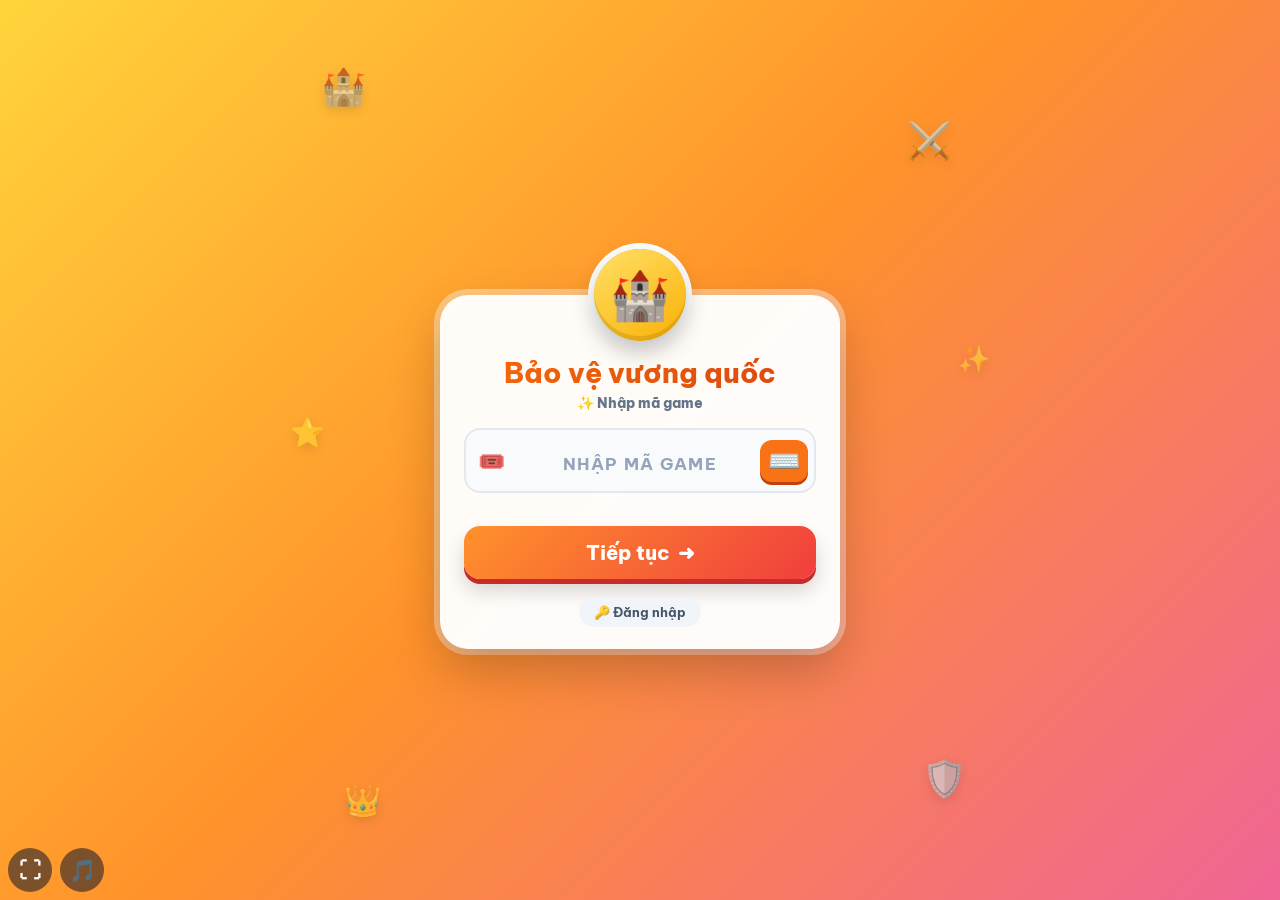
<file: games/bao-ve/index.html>
<!DOCTYPE html><html lang="vi"><head><script src="../../quota.js"></script><script src="../../howto.js"></script><script src="../../music-themes.js"></script><script>window.APPMODE='play';window.FBCFG={apiKey:'AIzaSyD3hT273CawvQGlKMSHNbvhKzlqh9V_F2k',databaseURL:'https://minigame-70bef-default-rtdb.asia-southeast1.firebasedatabase.app',adminEmail:'sparklv12026@gmail.com'};</script><meta charset="utf-8"><meta name="viewport" content="width=device-width, initial-scale=1, viewport-fit=cover"><title>Bảo vệ vương quốc</title><style>
:root{--card:#fff;--ink:#1f2937;--mut:#4b5563;--okc:#15803d;--badc:#b91c1c;--line:#e5e7eb;--bg1:#22c3e6;--bg2:#3dd9b0;box-sizing:border-box;padding-top:env(safe-area-inset-top,0px);padding-bottom:env(safe-area-inset-bottom,0px)}
@media (prefers-color-scheme:dark){:root:not([data-theme="light"]){--card:#1e293b;--ink:#f1f5f9;--mut:#cbd5e1;--okc:#4ade80;--badc:#fca5a5;--line:#334155;--bg1:#0e7490;--bg2:#047857}}
:root[data-theme="dark"]{--card:#1e293b;--ink:#f1f5f9;--mut:#cbd5e1;--okc:#4ade80;--badc:#fca5a5;--line:#334155;--bg1:#0e7490;--bg2:#047857}
*{box-sizing:border-box}html,body{height:100%}html{scroll-padding-top:env(safe-area-inset-top,0px)}
body{margin:0;overflow:hidden;font-family:"Trebuchet MS","Segoe UI",Arial,sans-serif;color:var(--ink);background:linear-gradient(135deg,var(--bg1),var(--bg2))}
h1{margin:0;color:#fff;text-shadow:0 2px 0 rgba(0,0,0,.25);font-size:24px}
.card{background:var(--card);border-radius:14px;padding:10px;box-shadow:0 3px 10px rgba(0,0,0,.18)}
#setup{height:100%;overflow:auto;padding:8px 12px}
@media(max-width:720px){.setup{grid-template-columns:1fr}}
.row{display:flex;flex-wrap:wrap;gap:8px;align-items:center;margin-top:6px}label{font-weight:700;font-size:13px}
input,select,textarea{font:inherit;padding:6px 8px;border:1px solid var(--line);border-radius:8px;background:var(--card);color:var(--ink)}
textarea{width:100%;height:120px;margin-top:6px}
button{font:inherit;font-weight:700;border:0;border-radius:12px;padding:9px 14px;cursor:pointer;background:#f97316;color:#fff;box-shadow:0 3px 0 #c2410c}
button:active{transform:translateY(2px);box-shadow:0 1px 0 #c2410c}button.alt{background:#0ea5e9;box-shadow:0 3px 0 #0369a1}
.hint{font-size:12px;color:var(--mut)}
#gamev{height:100%}.game{display:grid;grid-template-columns:minmax(0,1fr) 250px;gap:8px;height:100%;padding:8px}
@media(max-width:760px){.game{grid-template-columns:1fr;grid-template-rows:minmax(0,1fr) auto}}#map{width:100%;height:100%;display:block;overflow:visible}@keyframes ice{from{opacity:1}to{opacity:.6}}
#teamList{max-height:44vh;overflow:auto}
#log{max-height:90px;overflow:auto;font-size:12px;color:var(--mut);margin-top:6px}
#modal{position:fixed;inset:0;background:rgba(0,0,0,.55);display:none;align-items:center;justify-content:center;padding:12px;z-index:9}
#modal .box{background:var(--card);border-radius:18px;max-width:560px;width:100%;max-height:94%;overflow:auto;padding:14px;text-align:center}
#modal h3{margin:6px 0}
.opt{display:block;width:100%;margin:6px 0;text-align:left;background:#e0f2fe;color:#0c4a6e;box-shadow:0 3px 0 #7dd3fc}
.opt.ok{background:#86efac;color:#14532d}.opt.bad{background:#fca5a5;color:#7f1d1d}.opt.sel{background:#fde68a;color:#78350f;box-shadow:0 3px 0 #f59e0b}.opt:disabled{opacity:1}
.mirrors{display:flex;gap:10px;justify-content:center;margin:12px 0}
.big{font-size:48px}.qimg{max-width:100%;max-height:180px;border-radius:10px;margin:6px 0}
.rw{display:flex;gap:8px;align-items:center;justify-content:space-between;margin:6px 0;padding:6px 8px;border-radius:10px;text-align:left;border:2px solid var(--line)}.rw.ok{border-color:#22c55e}.rw.bad{border-color:#ef4444}.rw span{flex:1}
.chip{display:inline-block;margin:3px;padding:6px 10px;border-radius:10px;background:#e0f2fe;color:#0c4a6e;font-weight:700;cursor:pointer;user-select:none;border:2px solid transparent}.chip.on{border-color:#f59e0b;background:#fde68a}.chip.ok{background:#86efac}.chip.bad{background:#fca5a5}
.tray{min-height:40px;padding:6px;margin:8px 0;border-radius:10px;background:var(--line)}
.bl{display:inline-block;min-width:70px;padding:2px 8px;border-bottom:3px solid #0ea5e9;background:#e0f2fe;color:#0c4a6e;border-radius:6px;font-weight:700;cursor:pointer}.bl.ok{background:#86efac}.bl.bad{background:#fca5a5}
.zone{border:3px dashed;border-radius:12px;padding:6px;margin:6px 0;min-height:56px;text-align:left}
.oi{display:flex;gap:8px;align-items:center;margin:5px 0;padding:6px 8px;border:2px solid var(--line);border-radius:10px;text-align:left;cursor:grab}.oi span{flex:1}.oi.ok{border-color:#22c55e}.oi.bad{border-color:#ef4444}.mini{padding:2px 8px;box-shadow:none;background:#0ea5e9;border-radius:8px}
.tbar{display:flex;gap:8px;flex-wrap:wrap;justify-content:center;margin:10px 0}.tb{display:flex;flex-direction:column;align-items:center;min-width:72px;background:#e0f2fe;color:#0c4a6e;box-shadow:0 3px 0 #7dd3fc}.tb span{font-size:28px}.tb.ok{background:#86efac}.tb.bad{background:#fca5a5}
.mail{text-align:left;border:2px solid var(--line);border-radius:10px;padding:8px;line-height:2.1}
.oimg{display:block;max-height:120px;max-width:100%;margin:2px auto;border-radius:6px}.zoom{position:fixed;inset:5%;margin:auto;max-width:90%;max-height:90%!important;z-index:20;background:#fff;box-shadow:0 0 0 100vmax #0008}
#modal .hint{white-space:pre-line}
.avb{width:64px;height:64px;padding:3px;font-size:24px;margin:3px;background:#e0f2fe;box-shadow:0 3px 0 #7dd3fc}.avb.on{background:#fde68a;box-shadow:0 0 0 3px #f97316}
#modal .box{max-width:min(860px,96vw);padding:20px}#modal h3{font-size:clamp(20px,2.4vw,27px);line-height:1.45}.opt{font-size:19px;padding:13px 18px}.rw{font-size:19px;padding:10px 12px}.rw select,.bl{font-size:18px}.chip,.oi{font-size:18px}.qimg{max-height:260px}#modal .box select{padding:8px 10px}
.ex,.ans{text-align:left;font-size:20px;line-height:1.65;margin:10px 0;padding:12px 16px;border-radius:12px;color:var(--ink);white-space:pre-line}
.ex{background:rgba(14,165,233,.16);border-left:6px solid #0ea5e9}
.ans{background:rgba(34,197,94,.18);border-left:6px solid #22c55e;white-space:normal}.ans div{margin-top:4px}
.qr{flex-wrap:wrap}.qr>span{flex:1 1 200px}.qr select{max-width:100%}.mk{flex:0 0 100%;text-align:left;font-size:18px;line-height:1.5}.mk:empty{display:none}
select:disabled{opacity:1;color:var(--ink);-webkit-text-fill-color:var(--ink)}
#modal .hint{font-size:15px}.imgerr{display:block;font-size:14px;color:var(--badc);margin:4px 0;word-break:break-all}
.area{padding:12px 16px;margin:8px 0;border-radius:14px;background:rgba(14,165,233,.14);border:2px solid rgba(14,165,233,.45)}
.area select,.qr select{background:var(--card);border:2px solid #0ea5e9;font-size:18px}@keyframes pl{from{transform:scale(1);opacity:1}to{transform:scale(1.3);opacity:.45}}#teamList{flex:none}
.avs{display:inline-block;vertical-align:middle;width:1.9em;height:1.9em;border-radius:24%;box-shadow:0 2px 4px rgba(0,0,0,.25);flex:none}.lb .avs,td .avs{width:2.4em;height:2.4em}.chip .avs{width:2.2em;height:2.2em;margin-right:4px}.hint .avs{width:1.8em;height:1.8em}.opt .avs{width:2.2em;height:2.2em;margin-right:6px}.hd2 .avs{width:3.4em;height:3.4em}
.avb .avs{width:100%;height:100%;box-shadow:none;display:block}#avs{display:grid;grid-template-columns:repeat(auto-fill,minmax(54px,1fr));gap:6px;justify-items:center;margin:8px 0;max-height:none;overflow:visible}.ecard .avb{width:54px;height:54px;margin:0}
.avb:disabled{opacity:.3;filter:grayscale(1);cursor:not-allowed;box-shadow:none}.avb:disabled:active{transform:none}

/* Chọn nhân vật: hiện đủ toàn bộ khung, không cần cuộn */
html,body{overflow-y:auto}
.entry:has(.ecard.pick){min-height:100vh;min-height:100dvh;padding:8px 0}
.ecard.pick{max-width:760px;margin-top:34px;padding:40px 14px 12px}
.ecard.pick .ebadge{width:64px;height:64px;margin-left:-32px;top:-32px;font-size:34px}
.ecard.pick h2{font-size:20px;margin:0}
.ecard.pick .hint{margin:0 0 6px;font-size:13px}
.ecard.pick input.fld{padding:8px 12px;font-size:16px;margin:4px 0}
.ecard.pick #avs{grid-template-columns:repeat(10,1fr);gap:5px;margin:6px 0;max-height:none!important;overflow:visible!important}
.ecard.pick .avb,.ecard.pick #avs .avb{width:100%;height:auto;aspect-ratio:1/1;margin:0;padding:2px;border-radius:12px}
.ecard.pick #jE{margin:4px 0;min-height:1.2em;font-size:13px}
.ecard.pick>button{padding:10px;font-size:18px}
@media(max-width:600px){.ecard.pick{padding:38px 10px 10px}.ecard.pick #avs{grid-template-columns:repeat(8,1fr);gap:4px}}
</style><style>.sb{width:100%;border-collapse:collapse;font-size:15px;text-align:left}.sb td,.sb th{padding:5px 6px;border-bottom:1px solid var(--line)}.bar{height:10px;border-radius:6px;background:#ef4444}.fld{display:block;width:100%;margin:4px 0}.code{font-size:34px;letter-spacing:6px;font-weight:800;color:#0369a1}</style><style>
body{overflow:auto}.wrap{max-width:760px;margin:0 auto;padding:12px}h1{text-align:center}
.hd{display:flex;gap:8px;justify-content:space-between;flex-wrap:wrap;margin-bottom:8px}.hd .card{flex:1;text-align:center;font-size:18px;padding:8px}
.go{width:100%;font-size:22px;padding:16px;margin:8px 0}.mr3{font-size:56px;padding:14px 18px;background:#fef3c7;box-shadow:0 3px 0 #f59e0b;line-height:1}
.mirrors{display:flex;gap:10px;justify-content:center;margin:12px 0}.tg2{display:block;width:100%;text-align:left;margin:5px 0;background:#e0f2fe;color:#0c4a6e;box-shadow:0 3px 0 #7dd3fc}
#toast{position:fixed;top:10px;left:50%;transform:translateX(-50%);z-index:50;background:#7f1d1d;color:#fff;padding:12px 16px;border-radius:12px;max-width:92%;display:none;font-weight:700;text-align:center}
.lb{display:flex;gap:6px;padding:3px 6px;border-radius:8px}.lb.me{background:rgba(249,115,22,.25);font-weight:800}.lb span:nth-child(2){flex:1}
.fld{font-size:18px}#modal{z-index:60;padding-top:92px}.gold{font-size:30px;font-weight:800;color:#b45309}
</style><style>.mr3{padding:10px 12px;line-height:0;font-size:0;background:#fef3c7;border-radius:14px;box-shadow:0 4px 0 #f59e0b}.mr3:hover{transform:translateY(-3px)}
#lbw{position:fixed;top:8px;right:8px;z-index:70}.hd{padding-right:56px}#hud{position:fixed;top:8px;left:8px;z-index:80;display:flex;flex-direction:column;gap:4px;max-width:calc(100vw - 76px);background:var(--card);color:var(--ink);border:3px solid #f97316;border-radius:16px;padding:6px 12px 7px;box-shadow:0 4px 0 #c2410c,0 6px 16px #0005;font-weight:800;line-height:1.15;pointer-events:none}
#hud .hs{display:flex;align-items:center;gap:16px;font-size:clamp(22px,3.2vw,34px);white-space:nowrap}#hud .hs b{font-variant-numeric:tabular-nums}#hud #hdG{color:#b45309}
@media (prefers-color-scheme:dark){:root:not([data-theme="light"]) #hud #hdG{color:#fbbf24}}:root[data-theme="dark"] #hud #hdG{color:#fbbf24}@media(max-width:480px){#hud .hs{gap:10px}.hsp{height:80px}}
</style><style id="entry-css">
@keyframes eflt{0%,100%{transform:translateY(0) rotate(-6deg)}50%{transform:translateY(-18px) rotate(6deg)}}
@keyframes epop{from{opacity:0;transform:translateY(18px) scale(.96)}to{opacity:1;transform:none}}
@keyframes ebob{0%,100%{transform:translateY(0)}50%{transform:translateY(-6px)}}
@keyframes eshine{to{background-position:200% 0}}
body:has(.entry.gold){background:linear-gradient(135deg,#ffd43b,#ff922b 48%,#f06595) fixed}
.entry{--card:#fff;--ink:#1f2937;--mut:#64748b;--line:#e2e8f0;--badc:#dc2626;--okc:#15803d;position:relative;min-height:calc(100vh - 24px);display:grid;place-items:center;padding:16px 0;color:var(--ink)}
.entry.gold{--ba:#ffe066;--bb:#fab005;--t1:#f76707;--t2:#d9480f;--g1:#ff922b;--g2:#f03e3e;--gs:#c92a2a;--gl:rgba(255,146,43,.28)}
.entry .fl{position:fixed;font-style:normal;font-size:36px;opacity:.6;animation:eflt 6s ease-in-out infinite;pointer-events:none;user-select:none;filter:drop-shadow(0 4px 6px rgba(0,0,0,.18));z-index:0}
.fl.f1{top:7%;left:8%}.fl.f2{top:13%;right:9%;animation-delay:-2s}.fl.f3{top:46%;left:4%;animation-delay:-4s;font-size:28px}
.fl.f4{bottom:11%;right:7%;animation-delay:-1s}.fl.f5{bottom:9%;left:11%;animation-delay:-3s;font-size:30px}.fl.f6{top:38%;right:4%;animation-delay:-5s;font-size:26px}
.ecard{position:relative;z-index:1;width:100%;max-width:400px;margin-top:44px;padding:60px 24px 22px;border-radius:28px;background:rgba(255,255,255,.97);text-align:center;box-shadow:0 22px 50px rgba(0,0,0,.22),0 0 0 6px rgba(255,255,255,.38);animation:epop .5s ease both}
.ebadge{position:absolute;left:50%;top:-46px;width:92px;height:92px;margin-left:-46px;border-radius:50%;display:grid;place-items:center;font-size:48px;line-height:1;background:linear-gradient(145deg,var(--ba),var(--bb));box-shadow:0 10px 22px rgba(0,0,0,.25),inset 0 -5px 0 rgba(0,0,0,.1),0 0 0 6px #fff;animation:ebob 2.4s ease-in-out infinite}
.etitle,.ecard h2{margin:0 0 4px;font-size:28px;font-weight:900;text-shadow:none;background:linear-gradient(90deg,var(--t1),var(--t2),var(--t1)) 0 0/200% auto;-webkit-background-clip:text;background-clip:text;color:transparent;-webkit-text-fill-color:transparent;animation:eshine 5s linear infinite}
.ecard h2{font-size:24px}
.esub,.ecard .hint{margin:0 0 16px;color:var(--mut);font-size:14px}
.efield{position:relative;display:block;margin:0}
.efield .eic{position:absolute;left:14px;top:50%;transform:translateY(-50%);font-size:22px;pointer-events:none}
.ecard input.fld{display:block;width:100%;margin:6px 0;padding:13px 14px;border:2.5px solid #e2e8f0;border-radius:16px;background:#f8fafc;color:#1f2937;font-size:18px;font-weight:700;text-align:center;outline:0;transition:border-color .2s,box-shadow .2s,background .2s}
.ecard input.fld::placeholder{color:#94a3b8;font-weight:700}
.ecard #jC{padding:14px 48px;font-size:26px;font-weight:900;letter-spacing:.3em;text-indent:.3em}
.ecard #jC::placeholder{font-size:17px;letter-spacing:.08em;text-indent:0}
.ecard input.fld:focus{border-color:var(--g1);background:#fff;box-shadow:0 0 0 4px var(--gl)}
.eerr,.ecard #jE{min-height:1.3em;margin:8px 0 6px;font-weight:700;font-size:14px;color:var(--badc)}
.ecard>button{display:flex;align-items:center;justify-content:center;gap:8px;width:100%;padding:14px;border-radius:16px;font-size:20px;font-weight:800;color:#fff;background:linear-gradient(135deg,var(--g1),var(--g2));box-shadow:0 5px 0 var(--gs),0 12px 20px rgba(0,0,0,.16);transition:transform .15s,box-shadow .15s}
.ecard>button:hover{transform:translateY(-2px)}
.ecard>button:active{transform:translateY(4px);box-shadow:0 1px 0 var(--gs),0 4px 8px rgba(0,0,0,.16)}
.ecard>button b{transition:transform .2s}.ecard>button:hover b{transform:translateX(5px)}
.elogin{display:inline-flex;align-items:center;gap:6px;margin-top:18px;padding:7px 15px;border-radius:999px;background:#f1f5f9;color:#475569;font-size:13px;font-weight:700;text-decoration:none;transition:background .2s,transform .2s}
.elogin:hover{background:#e2e8f0;color:#0f172a;transform:translateY(-1px)}
.ecard .avb{border-radius:14px}
@media(max-width:480px){.ecard{padding:58px 16px 18px}.etitle{font-size:25px}.ecard #jC{font-size:24px}}
@media(prefers-reduced-motion:reduce){.entry *{animation:none!important}}
<style id="smooth-css">
@keyframes mIn{from{opacity:0;transform:translateY(16px) scale(.97)}to{opacity:1;transform:none}}
@keyframes ovIn{from{opacity:0}to{opacity:1}}
@keyframes chIn{from{opacity:0;transform:translateY(22px) scale(.6)}to{opacity:1;transform:none}}
@keyframes shk{0%{transform:rotate(0) scale(1)}15%{transform:rotate(-12deg) scale(1.1)}30%{transform:rotate(11deg) scale(1.15)}45%{transform:rotate(-9deg) scale(1.2)}60%{transform:rotate(7deg) scale(1.25)}80%{transform:rotate(0) scale(1.32)}100%{transform:rotate(0) scale(1.28)}}
@keyframes glw{from{filter:drop-shadow(0 0 4px #fbbf24)}to{filter:drop-shadow(0 0 16px #f59e0b)}}
@keyframes pop{from{transform:scale(.3) rotate(-15deg);opacity:0}to{transform:none;opacity:1}}
@keyframes nb{to{transform:scaleX(0)}}
@keyframes rtry{0%,100%{transform:translateX(0)}25%{transform:translateX(-6px)}75%{transform:translateX(6px)}}
#modal.show{animation:ovIn .2s ease-out}
#modal .box.in{animation:mIn .26s cubic-bezier(.2,.8,.3,1)}
.mr3{animation:chIn .42s cubic-bezier(.2,1.4,.4,1) both;transition:opacity .3s,transform .25s}
.mirrors .mr3:nth-child(2){animation-delay:.08s}.mirrors .mr3:nth-child(3){animation-delay:.16s}
.pop{animation:pop .5s cubic-bezier(.2,1.6,.4,1)}.tg2:disabled{opacity:.6}
.retry{background:#fee2e2;color:#7f1d1d;border-radius:12px;padding:8px 12px;font-weight:700;margin-bottom:8px;animation:rtry .4s}.retry small{display:block;font-weight:500;font-size:13px;opacity:.85}
@media (prefers-reduced-motion:reduce){#modal.show,#modal .box.in,.mr3,.mr3.op,.pop,.retry{animation:none!important}}
</style><style>
.mr3:not(:disabled):hover svg{animation:chHov .5s ease-in-out infinite;transform-origin:50% 90%}
@keyframes chHov{0%,100%{transform:rotate(0)}20%{transform:rotate(-9deg) translateY(-2px)}40%{transform:rotate(8deg) translateY(-2px)}60%{transform:rotate(-6deg)}80%{transform:rotate(4deg)}}
@media (prefers-reduced-motion:reduce){.mr3:hover svg{animation:none!important}}

.efield .fld{padding-right:64px}.vkb{position:absolute;right:8px;top:50%;transform:translateY(-50%);width:48px;height:42px;border:0;border-radius:12px;background:#f97316;color:#fff;font-size:26px;line-height:1;cursor:pointer;box-shadow:0 3px 0 #c2410c;padding:0;display:grid;place-items:center}.vkb:active{transform:translateY(-50%) scale(.94)}.vkw{position:relative}.vkw .fld{padding-right:64px;width:100%}
#vk{position:fixed;left:0;right:0;bottom:0;z-index:120;display:none;background:#0f172a;padding:10px 8px calc(10px + env(safe-area-inset-bottom,0px));box-shadow:0 -6px 20px #0008;user-select:none;-webkit-user-select:none;touch-action:manipulation}
#vk .vr{display:flex;justify-content:center;gap:6px;margin:6px auto;max-width:980px}#vk button{flex:1;min-width:0;height:clamp(54px,9vh,76px);font-size:clamp(24px,4vw,36px);font-weight:800;border:0;border-radius:12px;background:#f1f5f9;color:#0f172a;box-shadow:0 4px 0 #94a3b8;cursor:pointer;padding:0;font-family:inherit}#vk button:active{transform:translateY(3px);box-shadow:0 1px 0 #94a3b8;background:#fde68a}
#vk .num{background:#bae6fd}#vk .fn{background:#fed7aa;flex:1.6}#vk .ok{background:#22c55e;color:#fff;box-shadow:0 4px 0 #15803d;flex:2.2}#vk .cl{background:#fca5a5;flex:1.6}#vk .sp{flex:5}#vk .on{background:#fde047}
</style><meta name="mobile-web-app-capable" content="yes"><meta name="apple-mobile-web-app-capable" content="yes"><style id="fs-wide">
#modal .box{width:98vw!important;max-width:min(1500px,98vw)!important;max-height:calc(100vh - 104px)!important;max-height:calc(100dvh - 104px)!important;padding:clamp(16px,2.2vw,34px)!important}
#modal h3{font-size:clamp(22px,2.6vw,36px)!important;line-height:1.45!important;overflow-wrap:anywhere}
#modal .opt,#modal .tg2,#modal .box button.cso,#modal .box button.csb{white-space:normal!important;overflow-wrap:anywhere;word-break:normal;line-height:1.4!important;height:auto!important;min-height:0;font-size:clamp(18px,2vw,27px)!important;padding:clamp(12px,1.4vw,20px) clamp(14px,1.8vw,26px)!important}
#modal .ans,#modal .ex{font-size:clamp(18px,1.9vw,25px)!important;overflow-wrap:anywhere}
#modal .qr{flex-wrap:wrap}#modal .qr>span{flex:1 1 280px;font-size:clamp(18px,1.9vw,25px);overflow-wrap:anywhere}
#modal .qr select,#modal .box select{width:100%;max-width:100%;font-size:clamp(17px,1.8vw,24px)!important}
.qimg{max-height:38vh!important}
#fsb{position:fixed;left:8px;bottom:8px;z-index:80;width:44px;height:44px;padding:0;border-radius:50%;font-size:22px;line-height:1;background:rgba(15,23,42,.55);color:#fff;box-shadow:none;display:none;place-items:center}
</style>
<style id="fs-fit">
#modal .box{padding:calc(clamp(10px,2vh,32px)*var(--f,1)) calc(clamp(12px,2vw,34px)*var(--f,1))!important}
#modal h3{font-size:calc(clamp(20px,min(2.6vw,4.2vh),36px)*var(--f,1))!important;margin:calc(6px*var(--f,1)) 0!important}
#modal .box>button{font-size:calc(clamp(16px,min(2vw,3vh),25px)*var(--f,1))!important;padding:calc(clamp(8px,1.4vh,14px)*var(--f,1)) calc(18px*var(--f,1))!important;margin-top:calc(clamp(4px,.8vh,8px)*var(--f,1))!important}
#modal .opt,#modal .tg2,#modal .box button.cso,#modal .box button.csb{font-size:calc(clamp(16px,min(2vw,3.2vh),27px)*var(--f,1))!important;padding:calc(clamp(8px,1.5vh,20px)*var(--f,1)) calc(clamp(12px,1.8vw,26px)*var(--f,1))!important;margin:calc(clamp(3px,.7vh,7px)*var(--f,1)) 0!important}
#modal .ans,#modal .ex{font-size:calc(clamp(16px,min(1.9vw,3vh),25px)*var(--f,1))!important;margin:calc(8px*var(--f,1)) 0!important;padding:calc(10px*var(--f,1)) calc(14px*var(--f,1))!important}
#modal .qr>span,#modal .qr select,#modal .box select{font-size:calc(clamp(16px,min(1.9vw,3vh),24px)*var(--f,1))!important}
#modal .hint{font-size:calc(clamp(13px,2vh,17px)*var(--f,1))!important}
.qimg{max-height:calc(30vh*var(--f,1))!important}
#modal h3{text-align:justify!important;text-align-last:center!important;text-justify:inter-word;hyphens:manual}
</style>
<style id="fs-smooth">
@media (prefers-reduced-motion:no-preference){
@keyframes smOv{from{opacity:0}to{opacity:1}}
@keyframes smIn{from{opacity:0;transform:translateY(14px) scale(.98)}to{opacity:1;transform:none}}
@keyframes smSw{from{opacity:.15;transform:translateY(6px)}to{opacity:1;transform:none}}
@keyframes smPg{from{opacity:0;transform:translateY(10px)}to{opacity:1;transform:none}}
#modal.show{animation:none!important}
#modal.sm-ov{animation:smOv .2s ease-out!important}
#modal #mbox.sm-in{animation:smIn .26s cubic-bezier(.2,.8,.3,1) both}
#modal #mbox.sm-sw{animation:smSw .2s ease-out both}
#gamev,#pv,#toast,.sm-pg{animation:smPg .3s ease-out}
.opt,.tg2,.mr3{transition:background-color .18s,box-shadow .18s,transform .12s,opacity .18s}
}
</style>
<style>#toast{z-index:200}
.kd{max-width:820px;margin:0 auto;padding:4px 0 24px}
.khead{display:flex;align-items:center;gap:8px;background:var(--card);color:var(--ink);border:3px solid var(--c);border-radius:16px;padding:6px 8px 6px 12px;font-weight:800;box-shadow:0 4px 0 rgba(0,0,0,.18)}
.khead .ktn{flex:1;min-width:0;font-size:clamp(16px,3.4vw,22px);white-space:nowrap;overflow:hidden;text-overflow:ellipsis}.khead .kt{font-size:clamp(18px,3vw,24px);white-space:nowrap}
.khead button{padding:6px 10px;font-size:18px}
.kban{margin:8px 0 0;padding:8px 12px;border-radius:12px;background:#fef3c7;color:#78350f;font-weight:700;border:2px solid #f59e0b}.kban.dead{background:#fee2e2;color:#7f1d1d;border-color:#ef4444}
.scene{position:relative;margin-top:10px;border-radius:18px;padding:14px 10px 0;display:grid;grid-template-columns:minmax(0,1.5fr) minmax(0,1fr);gap:10px;align-items:end;min-height:220px;overflow:hidden;background:linear-gradient(#7dd3fc 0,#bae6fd 58%,#86efac 58%,#4ade80 100%);box-shadow:0 4px 12px rgba(0,0,0,.22)}
.scene::before{content:'☁️        ☁️';position:absolute;left:8%;top:4px;font-size:30px;opacity:.85;letter-spacing:90px;white-space:nowrap;animation:cld 30s linear infinite alternate;pointer-events:none}
@keyframes cld{to{transform:translateX(40px)}}
.castle{position:relative;margin-top:26px;background:#e2e8f0;border:3px solid #64748b;border-bottom:0;border-radius:4px 4px 0 0;padding:10px 8px 8px;color:#1f2937}
.castle::before{content:'';position:absolute;left:-3px;right:-3px;top:-19px;height:16px;background:repeating-linear-gradient(90deg,#64748b 0 20px,transparent 20px 34px)}
.castle .flag{position:absolute;right:12px;top:-52px;font-size:30px;animation:wave 2s ease-in-out infinite alternate;transform-origin:left bottom}@keyframes wave{to{transform:rotate(-8deg)}}
.ctit{font-weight:800;font-size:13px;text-align:center;margin-bottom:6px}
.cin,.hin{display:flex;flex-wrap:wrap;gap:6px;justify-content:center;min-height:64px;align-items:flex-end}
.ch{width:64px;text-align:center;font-size:11px;font-weight:700;line-height:1.15;color:#1f2937}.ch .avs{display:block;margin:0 auto 2px}.ch.me .avs{outline:3px solid #f97316;border-radius:14px}
.ch.gone .avs{filter:grayscale(1) opacity(.4)}.ch.gone small:after{content:' ⛓️'}.ch.pr .avs{filter:saturate(.7)}
.house{position:relative}.house .roof{height:34px;margin:0 6px;background:#b45309;clip-path:polygon(50% 0,100% 100%,0 100%)}
.house .hbody{position:relative;background:#fde68a;border:3px solid #92400e;border-bottom:0;padding:8px 6px;color:#1f2937}
.house .hbody::after{content:'';position:absolute;inset:0;pointer-events:none;background:repeating-linear-gradient(90deg,transparent 0 22px,rgba(71,85,105,.75) 22px 25px)}
.stats{display:grid;grid-template-columns:repeat(3,1fr);gap:8px;margin-top:10px}
.st{background:var(--card);color:var(--ink);border-radius:14px;padding:6px 4px;text-align:center;box-shadow:0 3px 0 rgba(0,0,0,.15);border-bottom:4px solid #94a3b8}.st span{font-size:22px}.st b{display:block;font-size:26px;line-height:1.1}.st small{color:var(--mut);font-size:11px}
.st.sh{border-color:#0ea5e9}.st.sw{border-color:#ef4444}.st.sc{border-color:#f97316}.st.sd{border-color:#eab308}
.acts{display:grid;grid-template-columns:1fr 1fr;gap:10px;margin-top:10px}.acts button{font-size:clamp(17px,3.4vw,24px);padding:16px 8px}.acts button small{display:block;font-size:11px;font-weight:600}
.bigq{background:#22c55e;box-shadow:0 5px 0 #15803d;animation:bq 1.6s ease-in-out infinite}@keyframes bq{50%{filter:brightness(1.15)}}
.bigx{background:#ef4444;box-shadow:0 5px 0 #b91c1c}.bigx:disabled{background:#94a3b8;box-shadow:0 5px 0 #64748b;cursor:not-allowed}
.feed{margin-top:10px;background:var(--card);color:var(--ink);border-radius:14px;padding:8px 10px;font-size:13px;line-height:1.5}.feed>div{border-top:1px dashed var(--line);padding:2px 0}
.qpre{display:flex;gap:14px;justify-content:center;font-weight:800;margin-bottom:6px;color:#0c4a6e}
.rwd{display:grid;grid-template-columns:1fr 1fr;gap:12px;margin:10px 0}.rb{display:flex;flex-direction:column;align-items:center;gap:2px;padding:14px 6px}.rb span{font-size:56px;line-height:1.1}.rb b{font-size:20px}.rb small{font-weight:600}
.rb.sh{background:#0ea5e9;box-shadow:0 5px 0 #0369a1}.rb.sw{background:#ef4444;box-shadow:0 5px 0 #b91c1c}.rb:hover{transform:translateY(-3px) rotate(-2deg)}
.tgl2 .tgt{display:flex;align-items:center;gap:10px;font-size:18px}.tgt .tem{font-size:30px}.tgt span:nth-child(2){flex:1}.tgt b{background:#fff;border-radius:10px;padding:2px 8px}
.winb{border:4px solid;border-radius:18px;padding:10px;margin:8px auto;max-width:420px;background:var(--card)}
.tm{display:inline-block;margin:1px}.tm.gone{filter:grayscale(1) opacity(.4)}tr.mine td{background:rgba(249,115,22,.2)}tr.dead td{opacity:.55}
.tt td,.sb td{vertical-align:middle}
@media(max-width:560px){.stats{grid-template-columns:repeat(2,1fr)}.ch{width:54px}.ch .avs{width:44px!important;height:44px!important}}
</style><style id="fs-layout">
/* ===== Toàn màn hình: màn chơi chiếm trọn khung hình, tự co giãn theo độ phân giải ===== */
#app.wrap:has(.kd){max-width:none;margin:0;padding:0}
.kd{max-width:none;margin:0;box-sizing:border-box;width:100%;min-height:100vh;min-height:100dvh;padding:clamp(8px,1.4vmin,18px) clamp(8px,1.4vmin,18px) 58px;display:grid;gap:clamp(8px,1.2vmin,16px);
 grid-template-columns:minmax(0,1fr);grid-template-rows:auto minmax(260px,1fr) auto auto auto;grid-template-areas:"head" "scene" "stats" "acts" "feed"}
.kd:has(.kban){grid-template-rows:auto auto minmax(260px,1fr) auto auto auto;grid-template-areas:"head" "ban" "scene" "stats" "acts" "feed"}
.kd>*{margin:0!important;min-width:0}
.kd .khead{grid-area:head}.kd .kban{grid-area:ban}.kd .scene{grid-area:scene;min-height:0}.kd .stats{grid-area:stats}.kd .acts{grid-area:acts}.kd .feed{grid-area:feed;overflow:auto;min-height:0;max-height:28vh}
@media (min-width:900px) and (orientation:landscape){
 .kd{height:100vh;height:100dvh;min-height:0;overflow:hidden;grid-template-columns:minmax(0,1fr) clamp(320px,30vw,540px);grid-template-rows:auto minmax(0,1fr) auto;grid-template-areas:"head head" "scene feed" "stats acts"}
 .kd:has(.kban){grid-template-rows:auto auto minmax(0,1fr) auto;grid-template-areas:"head head" "ban ban" "scene feed" "stats acts"}
 .kd .feed{max-height:none}
}
.kd .khead{padding:clamp(6px,1vmin,14px) clamp(8px,1.2vmin,16px) clamp(6px,1vmin,14px) clamp(12px,1.6vmin,22px);border-radius:clamp(14px,2vmin,24px)}
.kd .khead .ktn{font-size:clamp(18px,3.6vmin,42px)}.kd .khead .kt{font-size:clamp(18px,3.4vmin,40px)}.kd .khead button{font-size:clamp(18px,3vmin,34px);padding:clamp(6px,1vmin,14px) clamp(10px,1.6vmin,22px)}
.kd .kban{font-size:clamp(14px,2.2vmin,26px);padding:clamp(8px,1.2vmin,16px) clamp(12px,1.6vmin,22px)}
.kd .scene{padding:clamp(10px,2vmin,28px) clamp(10px,1.6vmin,24px) 0;border-radius:clamp(14px,2vmin,26px);gap:clamp(10px,2vmin,28px);align-items:end}
.kd .scene::before{font-size:clamp(30px,6vmin,80px);letter-spacing:clamp(90px,24vmin,360px);top:2%}
.kd .castle{margin-top:clamp(26px,6vmin,80px);min-height:62%;padding:clamp(10px,1.6vmin,24px) clamp(8px,1.2vmin,18px)}
.kd .castle::before{height:clamp(16px,2.4vmin,32px);top:calc(-1*clamp(16px,2.4vmin,32px) - 3px)}
.kd .castle .flag{font-size:clamp(30px,5.5vmin,70px);top:calc(-1*clamp(52px,9vmin,110px))}
.kd .ctit{font-size:clamp(13px,2.3vmin,28px);margin-bottom:clamp(6px,1vmin,14px)}
.kd .ch{width:clamp(64px,12vmin,160px);font-size:clamp(11px,1.9vmin,21px)}
.kd .ch .avs{width:clamp(52px,10vmin,130px)!important;height:clamp(52px,10vmin,130px)!important}
.kd .cin,.kd .hin{gap:clamp(6px,1.4vmin,20px);min-height:clamp(64px,13vmin,170px)}
.kd .house .roof{height:clamp(34px,7vmin,90px)}
.kd .house .hbody{padding:clamp(8px,1.2vmin,16px) 6px;min-height:42%}
.kd .stats{gap:clamp(8px,1.2vmin,16px)}.kd .st{padding:clamp(6px,1.3vmin,18px) 4px;border-radius:clamp(14px,2vmin,24px)}
.kd .st span{font-size:clamp(22px,4.2vmin,54px)}.kd .st b{font-size:clamp(26px,5.4vmin,70px)}.kd .st small{font-size:clamp(11px,1.9vmin,22px)}
.kd .acts{gap:clamp(10px,1.6vmin,22px);align-items:stretch}.kd .acts button{font-size:clamp(16px,2.7vmin,36px);padding:clamp(14px,3vmin,44px) 8px;border-radius:clamp(14px,2vmin,26px)}.kd .acts button small{font-size:clamp(11px,1.7vmin,20px)}
.kd .feed{font-size:clamp(13px,2vmin,24px);padding:clamp(8px,1.2vmin,16px) clamp(10px,1.6vmin,22px);border-radius:clamp(14px,2vmin,24px)}
@media(max-width:560px){.kd .stats{grid-template-columns:repeat(3,1fr)}.kd .st span{font-size:20px}.kd .st b{font-size:22px}.kd .st small{font-size:10px}}
</style>
<style id="pg-smooth">@media (prefers-reduced-motion:no-preference){@keyframes pgIn{from{opacity:0;transform:translateY(12px)}to{opacity:1;transform:none}}
#app.pg-in{animation:pgIn .32s cubic-bezier(.2,.8,.3,1) both}
.st b,.kt b,.qc b{transition:color .2s}.st{transition:transform .2s,box-shadow .2s}.feed>div{animation:pgIn .35s ease-out both}
.sb tr{transition:background-color .25s}.ch{transition:opacity .4s,filter .4s,transform .3s}.ch.gone,.ch.pr{animation:pgIn .45s ease-out both}
.bigq,.bigx,.acts button{transition:transform .12s,box-shadow .12s,filter .18s,background-color .2s}.bigx:not(:disabled):active,.bigq:active{transform:translateY(3px);box-shadow:0 2px 0 rgba(0,0,0,.25)}}
</style>
<style id="inf-css">.inf{flex:0 0 auto;display:inline-grid;place-items:center;width:24px;height:24px;margin-left:6px;vertical-align:middle;border-radius:50%;padding:0;border:2px solid currentColor;background:rgba(255,255,255,.55);color:#0369a1;font:italic 800 14px/1 Georgia,serif;cursor:pointer;box-shadow:none;transition:transform .15s,background-color .15s}.inf:hover{transform:scale(1.12);background:#fff}.kban .inf{color:inherit}.acts .wi{position:relative;display:flex}.acts .wi>button{flex:1}.acts .wi .inf{position:absolute;right:8px;top:8px;margin:0}#infpop{position:fixed;z-index:100000;background:#0f172a;color:#f1f5f9;border:1px solid #334155;border-radius:14px;padding:14px 16px;font-size:15px;line-height:1.6;box-shadow:0 12px 32px rgba(0,0,0,.45);white-space:pre-line;text-align:left;max-width:360px;animation:pgIn .18s ease-out both}.kban{display:flex;align-items:center;gap:6px}</style><style id="v2-css">.sb .tm{display:inline-flex;align-items:center;gap:4px;margin:2px 6px 2px 0;padding:2px 9px 2px 3px;border-radius:999px;background:rgba(0,0,0,.06);vertical-align:middle}.sb .tm.gone{filter:none;opacity:.6;background:rgba(239,68,68,.14)}.tmn{font-size:13px;font-weight:700;max-width:120px;overflow:hidden;text-overflow:ellipsis;white-space:nowrap}.tm.gone .tmn{text-decoration:line-through}.tm .avs{flex:0 0 auto}.tm.gone .avs{filter:grayscale(1)}.fullnote{margin:8px 0;padding:10px 12px;border-radius:12px;background:#fef3c7;color:#78350f;font-weight:700;text-align:center}.pbar{display:flex;gap:6px;justify-content:center;margin:8px 0}.pbar i{width:34px;height:12px;border-radius:6px;background:#cbd5e1}.pbar i.on{background:#22c55e}</style><style id="v3-css"></style><link rel="stylesheet" href="../../fonts/vn-font.css"><style id="avpick">
/* ---- khung chọn nhân vật: rõ nét, tương phản cao (dùng chung mọi game) ---- */
.avb{box-sizing:border-box!important;background:#fff!important;border:3px solid #64748b!important;border-radius:14px!important;box-shadow:0 3px 0 #334155!important;padding:2px;position:relative;transition:transform .12s,border-color .12s,box-shadow .12s,background .12s}
.avb:not(:disabled):hover{border-color:#0f172a!important;transform:translateY(-2px)}
.avb.on{border-color:#ea580c!important;background:#fff7ed!important;box-shadow:0 0 0 4px #fdba74,0 4px 0 #c2410c!important;transform:scale(1.08);z-index:2}
.avb.on::after{content:"\2713";position:absolute;right:-8px;top:-8px;width:22px;height:22px;border-radius:50%;background:#ea580c;color:#fff;font:900 14px/18px system-ui,sans-serif;text-align:center;border:2px solid #fff;box-shadow:0 1px 3px rgba(0,0,0,.35)}
.avb:disabled{opacity:.4!important;filter:grayscale(1) contrast(.85)!important;border-style:dashed!important;box-shadow:none!important;transform:none!important}
#avs{background:#e2e8f0;border:2px solid #94a3b8;border-radius:16px;padding:12px!important;gap:9px!important}
.ecard .hint{color:#334155;font-weight:600}
</style>
</head><body><div class="wrap" id="app"></div><div id="toast"></div><div id="modal"><div class="box" id="mbox"></div></div><script>

const $=s=>document.querySelector(s),esc=s=>String(s).replace(/[&<>"]/g,c=>({'&':'&amp;','<':'&lt;','>':'&gt;','"':'&quot;'}[c]));
const CFG=window.FBCFG,ADM=window.APPMODE=='admin';let TOK=null,RT=null,ME=null,ADMPW=null,OFF=0,busy=false,DRG=-1,SK=0,CQ=null,CB=null,RCB=null,IU=null,DQ=null,H=[],ST={ok:0,bad:0},T=[{name:''}],cur=0,Q=[],CUR=[],RAW=null;const IM={},HW={on:false};
const now=()=>Date.now()+OFF,ID=n=>Array.from({length:n},()=>'ABCDEFGHJKMNPQRSTUVWXYZ23456789'[Math.random()*31|0]).join(''),G=p=>'gold/'+p;
function shuffle(a){a=[...a];for(let i=a.length-1;i>0;i--){const j=Math.random()*(i+1)|0;[a[i],a[j]]=[a[j],a[i]]}return a}
function modal(h){const m=$('#modal'),b=$('#mbox'),was=m.style.display=='flex';b.classList.remove('wait');b.innerHTML=h;m.style.display='flex';b.classList.remove('in');void b.offsetWidth;b.classList.add('in');if(!was){m.classList.remove('show');void m.offsetWidth;m.classList.add('show')}}function close_(){$('#modal').style.display='none'}
const fmtT=ms=>{ms=Math.max(0,ms);return Math.floor(ms/60000)+':'+String(Math.floor(ms/1000)%60).padStart(2,'0')};
async function fbAuth(){const b=ADM?{email:CFG.adminEmail,password:ADMPW,returnSecureToken:true}:{returnSecureToken:true};
 const r=await fetch('https://identitytoolkit.googleapis.com/v1/accounts:'+(ADM?'signInWithPassword':'signUp')+'?key='+CFG.apiKey,{method:'POST',headers:{'Content-Type':'application/json'},body:JSON.stringify(b)}),j=await r.json();
 if(!r.ok)throw Error(j.error&&j.error.message||'Auth lỗi');TOK=j.idToken;RT=j.refreshToken;ME=j.localId}
async function fbRefresh(){if(!RT)return fbAuth();const r=await fetch('https://securetoken.googleapis.com/v1/token?key='+CFG.apiKey,{method:'POST',headers:{'Content-Type':'application/x-www-form-urlencoded'},body:'grant_type=refresh_token&refresh_token='+encodeURIComponent(RT)}),j=await r.json();
 if(!r.ok)return fbAuth();TOK=j.id_token;RT=j.refresh_token}
async function fb(p,m,b,again){if(!TOK)await fbAuth();
 const r=await fetch(CFG.databaseURL.replace(/\/$/,'')+'/'+p+'.json?auth='+TOK,{method:m||'GET',headers:{'Content-Type':'application/json'},body:b===undefined?undefined:JSON.stringify(b)});
 if(r.status==401&&!again){await fbRefresh();return fb(p,m,b,1)}if(!r.ok){let m='';try{const j=await r.json();m=j&&j.error||''}catch(e){}throw Error(r.status==401||r.status==403?'Không có quyền truy cập dữ liệu ('+(m||r.status)+'). Kiểm tra Rules của Realtime Database và việc đăng nhập.':r.status==404?'Không tìm thấy Realtime Database (kiểm tra databaseURL).':'Database '+r.status+(m?': '+m:''))}return r.json()}

async function syncT(){if(!TOK)await fbAuth();const v=await fb(G('ts/'+ME),'PUT',{'.sv':'timestamp'});OFF=v-Date.now()}
function shO(o,oi,a){const p=shuffle(o.keys()),inv=[];p.forEach((k,n)=>inv[k]=n);let ni=oi;if(oi){ni=Array.isArray(oi)?p.map(k=>oi[k]):Object.fromEntries(p.map((k,n)=>[n,oi[k]]).filter(e=>e[1]))}return{o:p.map(k=>o[k]),oi:ni,a:a.map(v=>inv[v])}}
function norm(x,rt){rt=rt===true;const im=[x.image,x.preImage].find(s=>s)||'',b={q:x.question,img:im,ex:x.explain||'',hint:x.hint||'',imgPos:x.imagePosition,oi:x.optionImages},t=x.type,A=[].concat(x.answer);
 if(t=='single'&&x.options){const r=shO(x.options,b.oi,A);return{...b,oi:r.oi,ty:'single',o:r.o,a:r.a[0]}}
 if(t=='multiple'){const r=shO(x.options,b.oi,A);return{...b,oi:r.oi,ty:'multi',o:r.o,a:r.a}}
 if(t=='list')return{...b,ty:'rows',rows:shuffle(x.items.map(i=>({l:i.label,o:i.options,a:i.answer})))};
 if(t=='matching')return{...b,ty:'rows',rows:shuffle(x.left.map((l,i)=>({l,o:x.right,a:x.correctMap[i]})))};
 if(t=='classify2')return{...b,ty:'slot',items:x.items,zones:x.zones,a:x.answer};
 if(t=='classify')return{...b,ty:'cls',items:x.items,zones:x.zones,a:x.answer};
 if(t=='ordering')return{...b,ty:'ord',items:x.items,a:x.answerOrder||x.items.map((_,i)=>i)};
 if(t=='position')return{...b,ty:'pos',tb:x.toolbar,a:x.answer};
 if(t=='imagepoint'&&x.points)return{...b,ty:'pt',pts:x.points,a:A};
 if(t=='dragfill')return{...b,ty:'fill',tpl:x.template||'',o:x.options,a:x.answer,email:x.layout=='email',ef:x.emailFields,es:x.emailSubject,eg:x.emailGreeting,ec:x.emailContentBlank,esg:x.emailSign};
 if(t=='selectfill'){const r=rt&&Array.isArray(x.options)?shO(x.options,null,[].concat(x.answer)):null;return{...b,ty:'sel',tpl:x.template||'',o:r?r.o:x.options,a:r?r.a:x.answer}}
 SK++;return null}


const IMG_BASE='https://cdn.jsdelivr.net/gh/tinhoc247/ic3-images@main/';
function repoUrl(s){s=String(s||'').trim().replace(/\\/g,'/').replace(/^\.?\//,'');if(!/^image\//i.test(s))s='image/'+s.split('/').pop();return IMG_BASE+encodeURI(s)}
function nm(s){let f=String(s).split(/[\\/]/).pop();try{f=decodeURIComponent(f)}catch(e){}return f.toLowerCase()}
function rs(s){if(!s||/^(data:|https?:|blob:)/.test(s))return s;if(/^lib:/.test(s))return IM['~'+s]||'[data-uri]';const f=nm(s);return IM[f]||IM['~'+f.replace(/\.[^.]+$/,'')]||(HW.base?HW.base.replace(/\/?$/,'/')+s:repoUrl(s))}
function imgH(s,c){return s?`<img class="${c||'qimg'}" src="${esc(rs(s))}" data-s="${esc(s)}" alt="" onerror="imgErr(this)" onclick="this.classList.toggle('zoom')">`:''}
async function preImgs(s){const r=[...new Set(String(s||'').match(/lib:[A-Za-z0-9]+:i\d+/g)||[])].filter(k=>!IM['~'+k]);
 for(let i=0;i<r.length;i+=6)await Promise.all(r.slice(i,i+6).map(async k=>{const[,id,key]=k.split(':');try{const v=await fb(('libimg/'+id+'/'+key));if(typeof v=='string'&&v)IM['~'+k]=v}catch(e){}}))}
function imgErr(e){const x=document.createElement('span');x.className='imgerr';x.textContent='🖼️ Không tải được hình: '+(e.dataset.s||'');e.replaceWith(x)}
function ob(q,i,p){const o=q.oi&&q.oi[i],m=o&&o.src?imgH(o.src,'oimg'):'',t=(p||'')+esc(q.o[i]);return o&&o.position=='after'?t+m:m+t}

function showQ(q,cb,pre,use,dn){DQ=dn?{q,cb,pre,dn}:null;RCB=cb;IU=null;CB=o=>{ST[o?'ok':'bad']++;H.push({q,o,w:T[cur].name});window.SYNC&&SYNC(q,o);cb(o)};const ty=q.ty||'single';CQ=q;q.sel=-1;q.locked=false;q.pp=null;
 const ps=q.imgPos,im=q.img&&ty!='pt'?imgH(q.img):'',qt=`<h3>${esc(q.q||'')}</h3>`;
 let h=`${pre||''}${dn?useBar(use||[],dn):''}`+(ps=='left'||ps=='right'?`<div style="display:flex;gap:10px;align-items:center;flex-direction:${ps=='left'?'row':'row-reverse'}"><div style="flex:0 0 42%">${im}</div><div style="flex:1">${qt}</div></div>`:qt+im);
 if(ty=='pt')h+=q.img?ptHtml(q)+'<div id="fb"></div><button id="chk" onclick="chkPt()" style="margin-top:6px">✔ Kiểm tra đáp án</button>':ptBtns(q);
 else if(ty=='single')h+=q.o.map((o,i)=>`<button class="opt" onclick="pick(${i},${q.a},this)">${ob(q,i,'ABCD'[i]+'. ')}</button>`).join('');
 else if(ty=='pos')h+=`<div class="tbar">${q.tb.map((b,i)=>`<button class="tb" onclick="pickPos(${i},this)"><span>${esc(b.icon||'')}</span><small>${esc(b.label||'')}</small></button>`).join('')}</div>`;
 else if(ty=='ord'){q.ord=shuffle([...q.items.keys()]);if(q.ord.every((v,p)=>v==q.a[p]))q.ord.reverse();h+=`<div id="ol"></div><div id="fb"></div><button id="chk" onclick="chkOrd()" style="margin-top:6px">✔ Kiểm tra đáp án</button>`}
 else if(ty=='fill'||ty=='slot'||ty=='cls'){fillInit(q);h+=`<div id="fa"></div><div id="fb"></div><button id="chk" onclick="chkFill()" style="margin-top:6px">✔ Kiểm tra đáp án</button>`}
 else if(ty=='sel')h+=`<div class="area" style="text-align:left;line-height:2.3;white-space:pre-line">${esc(q.tpl).replace(/\{(\d+)\}/g,(m,k)=>`<select id="sf${k}"><option value="">- Chọn -</option>${q.o.map((o,j)=>`<option value="${j}">${esc(o)}</option>`).join('')}</select><b id="sm${k}"></b>`)}</div><div id="fb"></div><button id="chk" onclick="chkSel()" style="margin-top:6px">✔ Kiểm tra đáp án</button>`;
 else{if(ty=='rows')h+=q.rows.map((r,i)=>`<div class="rw qr" id="rw${i}"><span>${esc(r.l)}</span><select id="sel${i}"><option value="">- Select -</option>${r.o.map((o,j)=>`<option value="${j}">${esc(o)}</option>`).join('')}</select><b id="mk${i}" class="mk"></b></div>`).join('');
  else h+=q.o.map((o,i)=>`<button class="opt tg" data-i="${i}" onclick="this.classList.toggle('sel')">${ob(q,i)}</button>`).join('');
  h+=`<div id="fb"></div><button id="chk" onclick="check()" style="margin-top:6px">✔ Kiểm tra đáp án</button>`}
 modal(h);if(ty=='ord')ordDraw();if(ty=='fill'||ty=='slot'||ty=='cls')fillDraw()}
function exH(s){return esc(s||'').replace(/&lt;(\/?)(b|i|u)&gt;|&lt;br\s*\/?&gt;/gi,(m,a,t)=>t?'<'+a+t+'>':'<br>')}
function ansBox(l){return l.length?`<div class="ans"><b>✅ Đáp án đúng:</b>${l.map(x=>`<div>${x}</div>`).join('')}</div>`:''}
function fillAns(q){const c=b=>`<b style="color:var(--okc)">${esc(q.ch[q.a[b]])}</b>`;
 if(q.ty=='cls')return q.items.map((t,i)=>q.fl[i]==q.a[i]?'':`${esc(t)} → <b style="color:var(--okc)">${esc(q.zones[q.a[i]].label)}</b>`).filter(Boolean);
 if(q.ty=='slot')return q.items.map((t,i)=>q.ch[q.fl[i]]==q.ch[q.a[i]]?'':`${esc(t)} → ${c(i)}`).filter(Boolean);
 if(q.email)return[...(q.ef||[]).map(f=>`${esc(f.label)}: ${c(f.blank)}`),`Nội dung: ${c(q.ec)}`];
 return[`<span style="white-space:pre-line">${esc(q.tpl).replace(/\{(\d+)\}/g,(m,k)=>c(+k))}</span>`]}
function resHtml(ok,ans){return `<p style="font-size:22px;margin:8px 0"><b>${ok?'🎉 Chính xác!':'😢 Chưa đúng'}</b></p>${ok?'':ans||''}${CQ.ex?`<div class="ex"><b>💡 Giải thích</b><br>${exH(CQ.ex)}</div>`:''}`}
function done(ok,ans){$('#fb').innerHTML=resHtml(ok,ans);$('#chk').outerHTML=`<button onclick="CB(${ok})">Tiếp tục</button>`}
function warn(m){$('#fb').innerHTML=`<p style="color:var(--badc);font-size:18px;font-weight:700">${m}</p>`}
function pickPos(i,el){if(busy)return;busy=true;const A=[].concat(CQ.a),ok=A.includes(i),bs=document.querySelectorAll('.tb');el.classList.add(ok?'ok':'bad');if(!ok)A.forEach(a=>bs[a]&&bs[a].classList.add('ok'));setTimeout(()=>{busy=false;CB(ok)},1100)}
function ordDraw(){const q=CQ;$('#ol').innerHTML=q.ord.map((ix,p)=>`<div class="oi${q.locked?(q.items[ix]==q.items[q.a[p]]?' ok':' bad'):''}" draggable="true" ondragstart="DRG=${p}" ondragover="event.preventDefault()" ondrop="ordMv(DRG,${p}-DRG)"><b>${p+1}</b><span>${esc(q.items[ix])}</span>${q.locked?'':`<button class="mini" onclick="ordMv(${p},-1)">▲</button><button class="mini" onclick="ordMv(${p},1)">▼</button>`}</div>`).join('')}
function ordMv(p,d){const q=CQ,t=p+d;if(q.locked||p<0||t<0||t>=q.ord.length)return;const[x]=q.ord.splice(p,1);q.ord.splice(t,0,x);ordDraw()}
function chkOrd(){const q=CQ,ok=q.ord.every((ix,p)=>q.items[ix]==q.items[q.a[p]]);q.locked=true;ordDraw();done(ok,ansBox(q.a.map((i,p)=>(p+1)+'. '+esc(q.items[i]))))}
function fillInit(q){if(q.ty=='fill'){q.n=q.a.length;q.ch=q.o;q.re=false}else if(q.ty=='slot'){q.n=q.items.length;q.ch=q.zones.map(z=>z.label);q.re=true}else{q.n=q.items.length;q.ch=q.items;q.re=false}
 q.fl=Array(q.n).fill(-1);q.cord=shuffle([...q.ch.keys()])}
function fillDraw(){const q=CQ,L=q.locked,used=new Set(q.ty=='cls'?q.fl.map((z,i)=>z>=0?i:-1):q.re?[]:q.fl);
 const chip=c=>`<span class="chip${q.sel==c?' on':''}" draggable="true" ondragstart="DRG=${c}" onclick="chipClick(${c})"${q.ty=='slot'?` style="background:${q.zones[c].color}"`:''}>${esc(q.ch[c])}</span>`;
 const bl=b=>{const v=q.fl[b],ok=L&&q.ch[v]==q.ch[q.a[b]];return `<span class="bl${L?(ok?' ok':' bad'):''}" onclick="blClick(${b})" ondragover="event.preventDefault()" ondrop="blDrop(${b})">${v>=0?esc(q.ch[v]):'&nbsp;&nbsp;&nbsp;&nbsp;&nbsp;'}</span>`};
 let h='';
 if(q.ty=='fill')h=q.email?`<div class="mail">${(q.ef||[]).map(f=>`<div><b>${esc(f.label)}:</b> ${bl(f.blank)}</div>`).join('')}<div><b>Chủ đề:</b> ${esc(q.es||'')}</div><hr><div>${esc(q.eg||'')}</div><div style="margin:6px 0">${bl(q.ec)}</div><div>${esc(q.esg||'')}</div></div>`:`<div class="area" style="text-align:left;line-height:2.4;white-space:pre-line">${esc(q.tpl).replace(/\{(\d+)\}/g,(m,k)=>bl(+k))}</div>`;
 else if(q.ty=='slot')h=q.items.map((t,i)=>`<div class="rw" style="justify-content:flex-start;gap:10px">${bl(i)}<span>${esc(t)}</span></div>`).join('');
 else h=q.zones.map((z,k)=>`<div class="zone" style="border-color:${z.color}" onclick="zoneDrop(${k},CQ.sel)" ondragover="event.preventDefault()" ondrop="zoneDrop(${k})"><b style="color:${z.color}">${esc(z.label)}</b><div>${q.fl.map((v,i)=>v==k?`<span class="chip${L?(q.a[i]==k?' ok':' bad'):''}" onclick="event.stopPropagation();unpl(${i})">${esc(q.items[i])}</span>`:'').join('')}</div></div>`).join('');
 $('#fa').innerHTML=`<div class="tray">${q.cord.filter(c=>!used.has(c)).map(chip).join('')||''}</div>`+h}
function chipClick(c){const q=CQ;if(q.locked)return;q.sel=q.sel==c?-1:c;fillDraw()}
function put(b,c){const q=CQ;if(q.locked||c<0)return;if(!q.re)q.fl=q.fl.map(v=>v==c?-1:v);q.fl[b]=c;q.sel=-1;fillDraw()}
function blClick(b){const q=CQ;if(q.locked)return;if(q.sel>=0)put(b,q.sel);else{q.fl[b]=-1;fillDraw()}}
function blDrop(b){put(b,DRG)}
function zoneDrop(k,c){const q=CQ;if(c===undefined)c=DRG;if(q.locked||c<0)return;q.fl[c]=k;q.sel=-1;fillDraw()}
function unpl(i){if(!CQ.locked){CQ.fl[i]=-1;fillDraw()}}
function chkFill(){const q=CQ;if(q.fl.includes(-1))return warn('Hãy điền/xếp đủ tất cả các ô.');q.locked=true;fillDraw();const ok=q.ty=='cls'?q.fl.every((v,i)=>v==q.a[i]):q.fl.every((v,b)=>q.ch[v]==q.ch[q.a[b]]);done(ok,ansBox(ok?[]:fillAns(q)))}
function chkSel(){const q=CQ,v=q.a.map((_,k)=>$('#sf'+k)?$('#sf'+k).value:'x');if(v.includes(''))return warn('Hãy chọn đủ tất cả các chỗ trống.');let ok=true;q.a.forEach((a,k)=>{const g=q.o[+v[k]]==q.o[a];ok=ok&&g;$('#sm'+k).textContent=g?' ✅':' ❌';$('#sf'+k).disabled=true});done(ok,ansBox([`<span style="white-space:pre-line">${esc(q.tpl).replace(/\{(\d+)\}/g,(m,k)=>`<b style="color:var(--okc)">${esc(q.o[q.a[k]])}</b>`)}</span>`]))}
function ptHtml(q){return `<div id="ipb" style="position:relative;display:inline-block;max-width:100%"><img src="${esc(rs(q.img))}" alt="" style="max-width:100%;max-height:48vh;display:block;border-radius:8px;cursor:default" onclick="ptClick(event)" onerror="ptFail()"></div>`}
const PX=p=>p.x!=null?p.x:100-(p.right||0)-(p.width||0);
function ptClick(ev){const q=CQ;if(q.locked)return;const r=ev.currentTarget.getBoundingClientRect(),x=(ev.clientX-r.left)/r.width*100,y=(ev.clientY-r.top)/r.height*100,b=$('#ipb');q.pp={x,y};
 b.querySelectorAll('.pm').forEach(e=>e.remove());
 b.insertAdjacentHTML('beforeend',`<div class="pm" style="position:absolute;left:${x}%;top:${y}%;width:18px;height:18px;margin:-9px;border-radius:50%;border:3px solid #f97316;background:#fff8;pointer-events:none"></div>`);$('#fb').innerHTML=''}
function chkPt(){const q=CQ;if(!q.pp)return warn('Hãy nhấp vào một vị trí trên hình (có thể nhấp lại để chọn lại).');q.locked=true;const{x,y}=q.pp,b=$('#ipb'),
 hit=q.pts.findIndex(p=>p.width==null?Math.hypot(x-PX(p),y-p.y)<5:(x>=PX(p)&&x<=PX(p)+p.width&&y>=p.y&&y<=p.y+p.height)),ok=hit>=0&&q.a.includes(hit);
 b.querySelector('.pm').style.borderColor=ok?'#22c55e':'#ef4444';
 if(!ok)q.a.forEach(i=>{const p=q.pts[i],c=p.width==null;b.insertAdjacentHTML('beforeend',`<div style="position:absolute;left:${PX(p)-(c?5:0)}%;top:${p.y-(c?5:0)}%;width:${p.width??10}%;height:${p.height??10}%;border:3px dashed #22c55e;background:#22c55e33;border-radius:4px;pointer-events:none"></div>`)});
 done(ok,ansBox(q.a.map(i=>esc(q.pts[i].label||'Vùng khoanh xanh trên hình'))))}
function ptBtns(q,m){return (m?`<div class="imgerr" style="font-size:16px;margin:6px 0">${m}</div>`:'')+q.pts.map((p,i)=>`<button class="opt" onclick="pick(${i},${q.a.includes(i)?i:q.a[0]},this)">${esc(p.label||i+1)}</button>`).join('')}
function ptFail(){const q=CQ;const cb_=$('#chk');if(cb_)cb_.remove();$('#ipb').outerHTML=ptBtns(q,`Không tải được hình (${esc(q.img)}). Hãy chọn đáp án:`)}
function pick(i,a,el){if(busy)return;const bs=document.querySelectorAll('.opt'),ok=i==a;bs[a].classList.add('ok');if(!ok)el.classList.add('bad');
 if(CQ&&CQ.ex){bs.forEach(b=>b.disabled=true);let f=$('#fb');if(!f){f=document.createElement('div');f.id='fb';$('#mbox').appendChild(f)}
  f.innerHTML=resHtml(ok)+`<button onclick="CB(${ok})">Tiếp tục</button>`;return}
 busy=true;setTimeout(()=>{busy=false;CB(ok)},ok?900:1500)}
function check(){const q=CQ;let ok=true,m='';
 if(q.ty=='rows'){const v=q.rows.map((r,i)=>$('#sel'+i).value);if(v.includes(''))m='Hãy chọn đủ đáp án cho tất cả các dòng.';else q.rows.forEach((r,i)=>{const g=[].concat(r.a).includes(+v[i]);ok=ok&&g;$('#mk'+i).innerHTML=g?'<span style="color:var(--okc)">✅ Chính xác</span>':'<span style="color:var(--badc)">❌ Chưa đúng.</span> Đáp án đúng: <b style="color:var(--okc)">'+esc(r.o[[].concat(r.a)[0]])+'</b>';$('#rw'+i).classList.add(g?'ok':'bad');$('#sel'+i).disabled=true})}
 else{const s=[...document.querySelectorAll('.tg')],v=s.filter(b=>b.classList.contains('sel')).map(b=>+b.dataset.i);if(!v.length)m='Hãy chọn ít nhất 1 đáp án.';else{ok=v.length==q.a.length&&v.every(i=>q.a.includes(i));s.forEach((b,i)=>{b.disabled=true;if(q.a.includes(i))b.classList.add('ok');else if(v.includes(i))b.classList.add('bad')})}}
 if(m){$('#fb').innerHTML=`<p style="color:var(--badc);font-size:18px;font-weight:700">${m}</p>`;return}
 done(ok,q.ty=='rows'?'':ansBox(q.a.map(i=>esc(q.o[i]))))}




const AVD=(()=>{
/* Phong cách "khối 3D": ô bo góc, mặt chiếm cả ô, viền đáy tối, mắt to có điểm sáng */
const K='#2b2433';
const hx=h=>[1,3,5].map(i=>parseInt(h.slice(i,i+2),16));
const sh=(h,a)=>{const t=a<0?0:255,k=Math.abs(a);return'#'+hx(h).map(v=>Math.round(v+(t-v)*k).toString(16).padStart(2,'0')).join('')};
const c=(x,y,r,f,o='')=>`<circle cx="${x}" cy="${y}" r="${r}" fill="${f}" ${o}/>`;
const e=(x,y,rx,ry,f,t,o='')=>`<ellipse cx="${x}" cy="${y}" rx="${rx}" ry="${ry}" fill="${f}"${t?` transform="${t}"`:''} ${o}/>`;
const d=(pa,f,o='')=>`<path d="${pa}" fill="${f}" ${o}/>`;
const l=(pa,s=K,w=1.8)=>`<path d="${pa}" fill="none" stroke="${s}" stroke-width="${w}" stroke-linecap="round" stroke-linejoin="round"/>`;
const rp=(pts,f,w=3)=>`<polygon points="${pts}" fill="${f}" stroke="${f}" stroke-width="${w}" stroke-linejoin="round"/>`;
const mir=s=>`<g transform="translate(64 0) scale(-1 1)">${s}</g>`,both=s=>s+mir(s);
/* mắt: tròng trắng to, đồng tử, 2 điểm sáng */
const eye=(x,y,r,pc,sc)=>c(x,y,r,sc||'#fff','stroke="#0002" stroke-width=".7"')+c(x+(x<32?.7:-.7),y+.7,r*.62,pc||K)+c(x+r*.2,y-r*.22,r*.25,'#fff')+c(x-r*.2,y+r*.32,r*.1,'#fff','opacity=".85"');
const eyes=(y=28,dx=11.5,r=6.4,pc,sc)=>eye(32-dx,y,r,pc,sc)+eye(32+dx,y,r,pc,sc);
const muz=(f,y=40,rx=12.5,ry=8.5)=>e(32,y,rx,ry,f);
const nose=(f=K,y=36.5,w=4.2)=>d(`M${32-w} ${y}q${w} -2.6 ${w*2} 0q-.4 4.4 -${w} 4.4q-${w-.4} 0 -${w} -4.4z`,f)+e(30.6,y+.6,1.2,.7,'#fff','', 'opacity=".55"');
const mouth=(y=41.5,w=4.6)=>l(`M32 ${y-3}v2.6M${32-w} ${y}q${w/2} 3 ${w} 0q${w/2} 3 ${w} 0`,K,1.7);
const smile=(y=44,w=6)=>l(`M${32-w} ${y}q${w} 5 ${w*2} 0`,K,1.8);
const blush=(y=37,f='#ff7f9d',x=15)=>both(e(x,y,3.6,2.3,f,'','opacity=".5"'));
const earR=(f,i,x=11,y=11,r=7.5,ir=4.4)=>both(c(x,y,r,f)+c(x,y+.6,ir,i));
const earP=(f,i,o=0)=>both(rp(`${6+o},26 ${6+o},4 25,13`,f,3)+rp(`${10+o},22 ${10+o},9 20,14`,i,2));
const whisk=(y=40)=>both(l(`M13 ${y}l-10 -1.6M13 ${y+3}l-10 1.8`,'#0003',1.3));

const V={
fox:['#f58a2a',()=>earP('#f58a2a','#3a2a30')+both(e(18,43,15,10,'#fff6ea'))+muz('#fff6ea',42,10,7)+eyes(29,11.5,6.2)+nose(K,38)+smile(44.5,4)],
panda:['#f6f6f2',()=>earR(K,K,10,10,8,0)+both(e(20.5,29,8,8.8,K,'rotate(-14 20.5 29)'))+both(c(20.5,29,5,'#fff')+c(21.2,29.8,3.1,K)+c(22.4,28.2,1.2,'#fff'))+muz('#fff',41,7,5)+nose(K,37.5,3.6)+smile(43.5,4)+blush(40,'#ff9fb3',13)],
lion:['#f2b53c',()=>c(32,32,30,'#c2742a')+c(32,32,26,'#d98a2b')+earR('#f2b53c','#b56a22',13,12,6.5,3.4)+e(32,34,21,19,'#f7c95e')+muz('#fde8b8',41,11,7.5)+eyes(30,10.5,5.6)+nose('#7a3f1c',37.5)+mouth(42)],
tiger:['#f59a23',()=>earR('#f59a23','#fff0e0',11,10,7.5,4)+both(e(17,44,14,9,'#fff'))+muz('#fff',42,10,7)+both(l('M2 25l9 3M2 33l9 .5M2 41l8 -2',K,2.6))+l('M32 9v10M26 10.5l2 8M38 10.5l-2 8',K,2.6)+eyes(30,11,5.8,K,'#fff')+nose('#e8566f',38.5)+mouth(43)],
frog:['#58c24a',()=>both(c(18,14,10,'#58c24a')+c(18,14,7.4,'#fff','stroke="#0002" stroke-width=".7"')+c(18.8,14.8,4.6,K)+c(20.4,13,1.7,'#fff'))+e(32,42,25,12,'#8be07a')+both(c(27,35,1.3,'#2f7d28'))+l('M13 41q19 13 38 0','#2f6d28',2)+blush(41,'#ff8aa6',11)],
monkey:['#9a6238',()=>both(c(6,30,7.5,'#9a6238')+c(6,30,4.4,'#f4d3a6'))+e(32,34,23,19,'#9a6238')+d('M32 24q-9 -8 -16 1q-5 9 2 14q5 3 14 -2q9 5 14 2q7 -5 2 -14q-7 -9 -16 -1z','#f6dcb4')+muz('#f6dcb4',43,10,7)+eyes(30,9.5,5.2)+both(c(29,41,1,'#7a4b25'))+smile(45,5)],
rabbit:['#fbe9f0',()=>both(e(18,8,6,12,'#fff','rotate(-6 18 8)')+e(18,9,3.2,8,'#ffb3c8','rotate(-6 18 9)'))+eyes(31,11,6)+nose('#ff7f9d',38,3.4)+l('M32 41v2M27 45q5 3.4 5 -2q0 5.4 5 2','#7a4a5a',1.6)+d('M30 45.4h4v4.4h-4z','#fff','stroke="#0002" stroke-width=".6"')+blush(40,'#ffa3bc',14)],
bear:['#a06a40',()=>earR('#a06a40','#e0b88c',11,10,7.5,4)+muz('#e0b88c',41,12,8.4)+eyes(29,11.5,5.4)+nose(K,37)+mouth(41.5)],
koala:['#a9b3c1',()=>both(c(8,20,11,'#a9b3c1')+c(8,20,6.6,'#f6dbe5'))+eyes(30,12,5.4)+d('M25 35q7 -6 14 0q3 12 -7 12q-10 0 -7 -12z',K)+c(29.6,37.6,1.3,'#fff','opacity=".6"')+l('M32 47v2M28 50q4 3 8 0','#0000',0)],
unicorn:['#fdfaff',()=>both(d('M9 16q-9 14 -2 34q7 -9 9 -26z','#ff8fc4')+d('M14 11q-11 8 -7 22q7 -5 10 -15z','#9aa8ff'))+both(rp('8,26 8,6 24,15','#fff',3)+rp('11,22 12,11 19,15','#ffc2dd',2))+d('M32 1l-5.5 17h11z','#ffd54a')+l('M28 12l8 -2.6M29.4 7l5 -1.6','#e5a313',1.4)+eyes(31,11,5.6,'#7b4fd8')+muz('#ffe3ef',43,9,6)+both(e(29,43,1.2,1.7,'#e79ab8'))+smile(46.5,3.4)+blush(40,'#ffa6c6',13)],
octopus:['#f06aa0',()=>e(32,17,18,8,'#ff9cc4',0,'opacity=".55"')+both(c(12,14,2.4,'#ff9ac2')+c(8,25,1.8,'#ff9ac2')+c(15,22,1.4,'#ff9ac2'))+eyes(30,11,6.6)+smile(43,5)+blush(40,'#ff4f8a',14)+both(d('M0 44q6 2 7 9q-8 -1 -7 -9z','#d44a85')+c(18,50,1.6,'#ff9ac2')+c(26,49,1.4,'#ff9ac2'))],
penguin:['#2e4360',()=>d('M32 14q-12 -6 -21 5q-6 14 2 25q8 10 19 10q11 0 19 -10q8 -11 2 -25q-9 -11 -21 -5z','#fff')+eyes(28,9.5,5.4)+d('M25 36q7 -5.4 14 0q-7 9 -14 0z','#ffa62b')+blush(37,'#ffb4a0',15)],
dog:['#f0d7a6',()=>both(d('M2 12q-1 24 6 34q8 -2 7 -20q-1 -12 -13 -14z','#8a5a34'))+e(44,25,10,9,'#b9824a')+muz('#fff4d8',41,12,8.5)+eyes(28,11,5.4)+nose(K,36.5)+l('M32 40v2M27.6 44.4q4.4 3.6 4.4 -2.4q0 6 4.4 2.4','#5a3a2a',1.6)+d('M30 45.4h4v5q-2 2 -4 0z','#ff7a93')],
cat:['#98a0b0',()=>earP('#98a0b0','#ffb3c7')+l('M32 10v8M26 11.5l1.6 5.4M38 11.5l-1.6 5.4','#6a7282',2.2)+muz('#e9edf3',41,11,7.5)+eyes(29,11.5,5.6,'#3e9b5a')+both(e(20.5,29,1,4.4,K))+nose('#ff8aa6',36.5,3.6)+l('M32 40v2M27.4 44.6q4.6 3.2 4.6 -2.6q0 5.8 4.6 2.6','#5a4a5a',1.5)+whisk(40)],
dragon:['#46bf88',()=>both(rp('7,22 4,3 21,13','#ffd54a',3))+both(rp('3,40 0,32 3,48','#2e9d6e',2))+both(e(18,43,10,7,'#cfeeb0'))+muz('#cfeeb0',41,10.5,8)+both(rp('26,8 29.4,15 22.6,15','#ffd54a',1.6))+eyes(28,11,5.4,'#c0392b')+both(c(28.4,38,1.2,'#2f7d5b'))+smile(44,5)+both(rp('27,44.8 28.4,47.6 29.8,45','#fff',.6))],
owl:['#a8774c',()=>both(rp('7,22 5,4 22,13','#8a5f38',3))+d('M32 22q-6 -7 -14 -2q-9 11 0 22q8 5 14 -1q6 6 14 1q9 -11 0 -22q-8 -5 -14 2z','#f4e3c4')+both(c(21,29,9.4,'#fff','stroke="#0002" stroke-width=".7"')+c(21,29,6.2,'#f0a63a')+c(21.6,29.6,3.8,K)+c(23,27.6,1.5,'#fff'))+d('M32 33l-4 6q4 5 8 0z','#f08a24')+both(l('M14 46q3 -2.4 6 0M12 50q3 -2.4 6 0','#7a5230',1.4))],
pig:['#ffa6b8',()=>both(rp('7,22 7,5 22,12','#ff8aa3',3)+rp('10,19 10,9 18,13','#ffc0cc',1.5))+eyes(27,11.5,5.4)+e(32,40,10.5,7.5,'#ff86a0')+both(e(28,40,1.8,3.2,'#b83a63'))+blush(36,'#ff6f93',13)],
hippo:['#9aa6bb',()=>earR('#9aa6bb','#d0d6e2',14,8,5.5,3)+e(32,40,23,12.5,'#c3cbda')+both(e(24.5,37.4,2.4,3.2,'#6b7790'))+both(c(21,25,6.6,'#fff','stroke="#0002" stroke-width=".7"')+c(21.7,25.8,4.1,K)+c(23.1,24,1.6,'#fff'))+both(l('M13 47q3 2 6 0M45 47q-3 2 -6 0','#7a8499',1.3))+l('M26 46q6 3.4 12 0','#6b7790',1.6)],
giraffe:['#f6c45a',()=>both(l('M21 9v-6',K,2)+c(21,3.6,3,'#a8672b'))+both(e(5,17,7,4,'#f6c45a','rotate(28 5 17)')+e(5,17,3.4,1.8,'#d79b6b','rotate(28 5 17)'))+both(c(13,35,3.8,'#b9722f','opacity=".75"')+c(24,16,3,'#b9722f','opacity=".75"'))+c(40,18,2.4,'#b9722f','opacity=".75"')+muz('#fde9b8',42,13,8.4)+eyes(28,11,5.2)+both(e(27.4,41,1.5,2.4,'#a1642a'))+smile(46,5)],
leopard:['#f2b84b',()=>earR('#f2b84b',K,11,10,7.5,3.8)+muz('#fff3d0',41,12,8)+both(c(11,35,2,K)+c(8,43,1.7,K)+c(15,44,1.5,K))+c(24,15,1.8,K)+c(40,15,1.8,K)+c(32,13,1.7,K)+c(12,20,1.8,K)+c(52,20,1.8,K)+eyes(29,11.5,5.4,'#4a8a3a')+nose('#e8566f',37)+mouth(41.6)],
toucan:['#252d42',()=>e(32,26,21,17,'#fff')+eye(22,24,6,K,'#fff')+eye(42,24,6,K,'#fff')+both(c(22,24,8.4,'none','stroke="#ffb02a" stroke-width="2"'))+d('M5 37q27 -14 54 0q-2 15 -27 16q-25 -1 -27 -16z','#ff9d2b')+d('M5 37q27 -14 54 0q-27 7 -54 0z','#ffd54a')+l('M10 41q22 5 44 0','#e0701b',1.4)+c(32,33,2,'#c2570f')],
duck:['#ffd23f',()=>l('M32 13q-5 -6 1 -9','#e8b021',2.4)+eyes(27,11,5.2)+d('M13 38q19 -9 38 0q1 12 -19 12q-20 0 -19 -12z','#ff9d2b')+d('M13 38q19 -9 38 0q-19 5 -38 0z','#ffb84a')+both(e(26.4,38.5,1,1.4,'#b55d12'))+l('M21 43q11 3.6 22 0','#c46d17',1.3)+blush(36,'#ff9d6a',9)],
chicken:['#fdfdfb',()=>both(c(23,8,6,'#ef4444'))+c(32,5,6.6,'#ef4444')+both(c(41,8,0.1,'#ef4444'))+c(41,8,6,'#ef4444')+eyes(28,11,5.2)+d('M32 33l-6 6q6 6 12 0z','#ffa62b')+e(32,47,3.2,4.4,'#ef4444')+blush(37,'#ffb4a0',13)],
cow:['#fafafa',()=>both(rp('8,16 3,6 18,10','#e9dfc2',3)+e(6,27,8,4.6,'#fff','rotate(-24 6 27)')+e(6,27,4.6,2.4,'#ffb3c7','rotate(-24 6 27)'))+e(18,20,10,8,K)+d('M44 12q10 3 9 12q-9 3 -13 -7z',K)+muz('#ffb3c7',42,14,8.8)+both(e(26.4,42,2.2,3.4,'#cf5a7a'))+eyes(28,11,5.4)],
sheep:['#f4f0e6',()=>[[8,14],[18,6],[32,4],[46,6],[56,14],[5,30],[59,30]].map(a=>c(a[0],a[1],8,'#fff','stroke="#0001" stroke-width=".8"')).join('')+both(e(3,32,7,4,'#4a4a52','rotate(24 3 32)'))+e(32,35,19,17,'#4a4a52')+c(32,14,10,'#fff')+eyes(30,9.5,5,K,'#fff')+nose('#ff8aa6',39,3.4)+l('M32 42.5v1.6M28 46q4 3 8 0','#fff',1.6)],
horse:['#b5703a',()=>both(rp('7,25 7,5 23,14','#b5703a',3)+rp('10,21 11,10 19,14','#3a2a22',2))+d('M32 5q-14 0 -16 16q8 -2 16 -3q8 1 16 3q-2 -16 -16 -16z','#3a2a22')+d('M30 18q3 8 3 16q0 5 0 9h-2q-3 -7 -3 -14q0 -6 2 -11z','#fff')+muz('#d79a64',42,12.5,8.5)+eyes(29,11.5,5.2)+both(e(27,43,1.8,2.8,'#6b3a1c'))+smile(48,5)],
mouse:['#bcbfcc',()=>earR('#bcbfcc','#ffb3c8',12,11,9.5,6)+muz('#eceef4',41,10.5,7.5)+eyes(29,11,5.4)+e(32,36.8,3,2.3,'#ff8aa6')+l('M32 39v2M27.6 43.4q4.4 3 4.4 -3q0 6 4.4 3','#5a4a5a',1.5)+whisk(41)],
hamster:['#f2c27a',()=>earR('#f2c27a','#ffb3c8',11,10,6.5,3.6)+d('M32 22q-10 -3 -13 7q3 8 13 8q10 0 13 -8q-3 -10 -13 -7z','#fff3dc')+both(e(13,40,10,8,'#fff3dc'))+eyes(28,11.5,4.8)+e(32,36.5,3.2,2.3,'#ff8aa6')+l('M32 38.6v2M28 42.6q4 3 8 0','#6a4a3a',1.5)+d('M30 42.4h4v4h-4z','#fff','stroke="#0002" stroke-width=".6"')+blush(37,'#ff9ab0',9)],
elephant:['#9fb6cc',()=>both(e(5,30,11,17,'#9fb6cc')+e(6,30,6.4,11.5,'#eab9c8'))+d('M24 36q-3 17 3 21q5 2 5 -3v-6h1v6q0 5 5 3q6 -4 3 -21z','#b4c8db')+both(l('M27 47h4M37 47h-4','#7b90a8',1.3))+eyes(27,11,5.4)+blush(38,'#ffa6bd',13)],
zebra:['#f4f4f0',()=>both(rp('7,25 7,5 23,14','#fff',3)+rp('10,21 11,10 19,14',K,2))+d('M32 5q-12 0 -14 12q14 -4 28 0q-2 -12 -14 -12z',K)+l('M32 14v13M23 17l3 9M41 17l-3 9','#2b2433',2.6)+both(l('M3 31l9 2.6M4 40l9 .6',K,2.8))+muz('#d8cdb9',42,12.5,8.5)+eyes(29,11.5,5.2)+both(e(27,43,1.7,2.6,K))+smile(48,5)],
raccoon:['#8c97a6',()=>earR('#8c97a6',K,11,10,7.5,4)+both(e(18,43,10,7,'#f2f4f7'))+muz('#f2f4f7',41,10,7.5)+d('M3 25q29 -10 58 0q-3 13 -15 8q-14 -5 -28 0q-12 5 -15 -8z',K)+eye(21.5,29,5.2,K)+eye(42.5,29,5.2,K)+nose(K,37.5)+smile(43.5,4)],
wolf:['#7b8aa0',()=>earP('#7b8aa0','#e8aebb')+d('M32 24q-14 7 -17 20q8 10 17 10q9 0 17 -10q-3 -13 -17 -20z','#e2e8f1')+eyes(28,11.5,5.2,'#c98a14')+both(l('M3 31l9 3M3 38l8 1.4','#a9b7ca',1.8))+d('M32 35l-5 3.6q5 5 10 0z',K)+l('M32 39v3.6M26 44q6 4.4 12 0','#4a5468',1.6)],
deer:['#c98b4f',()=>both(l('M16 11l-3 -9M13 2l-5 -1.6M13 2l1 -2','#7a4b25',2.6))+both(e(4,25,8,4,'#c98b4f','rotate(28 4 25)')+e(4,25,4.4,2,'#f4cfae','rotate(28 4 25)'))+c(20,18,1.7,'#fff')+c(32,13,1.7,'#fff')+c(44,18,1.7,'#fff')+muz('#f4dfc0',42,11.5,8)+eyes(29,11.5,5.3)+nose(K,37.5,3.6)+smile(44.4,4)],
goat:['#f0ecdf',()=>both(d('M16 12q-12 -6 -11 -12q10 2 15 11z','#a8a094'))+both(e(4,27,8,4,'#f4f4f0','rotate(20 4 27)'))+muz('#fff',42,10.5,7.5)+eyes(29,11.5,5.2,K,'#fff4c8')+both(e(21,29,.9,4,K))+both(c(29,41,1.1,'#c9a6a0'))+smile(46,5)+d('M29 52q3 7 6 0z','#e8e3d6')],
turtle:['#7cc47a',()=>d('M2 30q2 -26 30 -26t30 26z','#a8742f')+l('M32 5v25M18 10l6 20M46 10l-6 20M7 26h50','#7a4f1c',1.8)+d('M32 24q-14 0 -18 8q0 14 18 14t18 -14q-4 -8 -18 -8z','#9bdc96')+eyes(35,10.5,5,K)+both(c(29,43,1,'#3f8a3c'))+smile(46,5)+blush(44,'#ff9a85',16)],
crocodile:['#6bb04a',()=>both(c(17,14,8,'#6bb04a')+c(17,14,5.4,'#fff','stroke="#0002" stroke-width=".7"')+c(17.8,14.8,3.2,K)+c(19.2,13,1.2,'#fff'))+e(32,43,25,10,'#d6eca0')+both(c(24,40,1.6,'#3d7d28'))+l('M10 47q22 8 44 0','#2f6d28',1.8)+both(rp('19,47.4 21,51 23,47.6','#fff',.6)+rp('31,49 33,52.6 35,49.2','#fff',.6))+both(c(8,25,2,'#4f9438')+c(11,31,1.8,'#4f9438'))],
hedgehog:['#6b4a32',()=>d('M2 40l2 -14 6 4 1 -14 8 6 3 -14 7 7 5 -10 5 10 7 -7 3 14 8 -6 1 14 6 -4 2 14z','#4e3524')+d('M8 44q-2 -22 24 -24t24 24q-2 7 -24 7t-24 -7z','#eacaa0')+d('M10 28q22 -14 44 0q-5 -8 -10 -11q-12 -6 -24 0q-5 3 -10 11z','#6b4a32')+eyes(33,10,4.8)+e(32,40,3.8,2.8,K)+c(31,39,.9,'#fff')+smile(45,4)+blush(40,'#ff9a85',14)],
squirrel:['#d9783a',()=>both(rp('7,25 7,5 22,13','#d9783a',3)+rp('7,6 4,0 14,3','#8a4a1c',2)+rp('10,21 11,10 18,14','#f6c9a8',2))+both(e(17,43,12,8,'#fff3e6'))+muz('#fff3e6',41,10,7.5)+eyes(29,11.5,5.4)+nose(K,36.5,3.6)+l('M32 40v2M28 44q4 2.6 8 0','#6a4a3a',1.5)+d('M30 43.6h4v4.4h-4z','#fff','stroke="#0002" stroke-width=".6"')],
otter:['#8a6648',()=>earR('#8a6648','#b89270',13,9,5.6,3)+muz('#e8d5ba',41,13,8.6)+eyes(28,11.5,5.2)+nose(K,36.5)+l('M32 40v2M27.6 44.4q4.4 3.2 4.4 -2.4q0 5.4 4.4 2.4','#5a3a2a',1.5)+both(c(22,44,.8,'#8a6648')+c(19,47,.8,'#8a6648'))+whisk(41)],
seal:['#8ea2b8',()=>muz('#c7d3e2',41,13.5,8.8)+eyes(28,11.5,6.2,'#1b2230')+nose(K,36,4.4)+l('M32 40.4v2.4M27 44.6q5 3.4 5 -2q0 5.4 5 2','#3a4658',1.5)+both(l('M20 43l-12 -1.8M20 46.4l-12 2.6','#fff',1.4))],
whale:['#4f8fe0',()=>l('M32 14q-1 -9 -8 -10M32 14q1 -9 8 -10','#8ccaff',2.8)+d('M3 38q0 -22 29 -22t29 22q0 16 -29 16t-29 -16z','#e9f4ff','opacity="0"')+e(32,46,26,10,'#e9f4ff')+d('M4 40q0 -24 28 -24t28 24q-28 8 -56 0z','#4f8fe0')+eyes(30,11.5,5.6)+smile(40,6)+blush(37,'#ff8ab0',15)],
fish:['#ff9a3c',()=>d('M52 32l12 -9v20z','#ffb35a')+d('M32 6l-10 9h20z','#ff7f2a')+e(30,40,24,12,'#ffd9a8')+eye(21,26,7.4)+e(8,36,2.8,4,'#d9561a')+l('M31 22q5 7 0 15M38 21q5 7 0 16','#e8761c',1.8)+c(52,12,2.4,'#fff','opacity=".8"')+c(46,6,1.7,'#fff','opacity=".8"')],
crab:['#ef5b4a',()=>both(l('M22 17v7','#ef5b4a',3.4)+c(22,13,6,'#fff','stroke="#0002" stroke-width=".7"')+c(22.8,13.8,3.4,K)+c(24,12,1.3,'#fff'))+both(d('M3 40q-6 -8 -1 -17q8 0 10 8q1 5 -4 9z','#ff7a68'))+both(c(21,35,5.6,'#fff')+c(21.8,35.6,3.4,K)+c(23,34,1.3,'#fff'))+l('M23 45q9 6.4 18 0',K,1.8)+blush(43,'#ff9a8a',12)],
bee:['#ffd23f',()=>both(e(9,12,6.4,9.4,'#d6f0ff','rotate(-28 9 12)','opacity=".9"'))+l('M25 13q-3 -9 -8 -9M39 13q3 -9 8 -9',K,1.8)+both(c(17,4,2.2,K))+d('M0 37q32 -8 64 0v-6q-32 -8 -64 0z',K)+d('M2 48q30 7 60 0v-5q-30 7 -60 0z',K)+eyes(27,11.5,5.2)+smile(40,4.6)+blush(35,'#ff9a6a',14)],
ladybug:['#e43d3d',()=>l('M24 14q-3 -9 -8 -9M40 14q3 -9 8 -9',K,1.8)+both(c(16,5,2.2,K))+d('M0 24q32 -16 64 0v6q-32 -8 -64 0z',K)+l('M32 17v34','#a82424',1.6)+both(c(14,40,3.4,K)+c(19,48,2.4,K))+eyes(26,10.5,5.2,K)+smile(38,5)+both(c(9,31,0.1,K))+blush(35,'#ff9a8a',14)],
bat:['#6a5a8c',()=>both(rp('6,28 4,3 24,13','#6a5a8c',3)+rp('9,23 8,10 18,14','#e7a6c3',2))+muz('#8e7eb0',41,11,7.6)+eyes(28,11.5,5.4,'#e6b800')+e(32,36.5,2.8,2.1,K)+l('M26 42q6 4.4 12 0',K,1.6)+both(rp('27,42.6 28.6,47.2 30.2,43.4','#fff',.6))],
sloth:['#b59a78',()=>d('M32 19q-18 0 -22 14q0 15 22 15t22 -15q-4 -14 -22 -14z','#efe0c4')+both(e(20,30,7.4,5.6,'#5b4630','rotate(-24 20 30)')+c(20.4,30.4,3,'#fff')+c(20.8,30.8,1.8,K))+e(32,38,3.8,2.7,K)+l('M32 40.6v1.6M26 44q6 5 12 0',K,1.6)+blush(40,'#ffb09a',13)],
rhino:['#9aa2b0',()=>earR('#9aa2b0','#d6c2c8',13,9,6.2,3.4)+muz('#b9c0cc',42,13,9)+d('M32 16q-7 9 -6 21h12q1 -12 -6 -21z','#f4ead2')+eyes(28,12.5,5)+both(e(26,43.6,1.9,2.8,'#6a7384'))+smile(48,5)],
kangaroo:['#d98c52',()=>both(rp('7,26 6,2 23,13','#d98c52',3)+rp('10,22 10,8 19,13','#f6c3a0',2))+d('M32 22q-15 5 -15 21q4 11 15 11t15 -11q0 -16 -15 -21z','#f6d9b8')+eyes(29,11,5.2)+d('M27 37q5 -4.4 10 0q0 4 -5 4t-5 -4z',K)+l('M32 41v2.6M27.6 45.6q4.4 3.2 4.4 -2.6q0 5.8 4.4 2.6','#7a4a2a',1.5)+blush(40,'#ff9a85',14)],
polar:['#fbfdff',()=>earR('#fff','#cfe6f5',11,10,7.5,4)+muz('#e6f4fb',41,12,8.4)+eyes(29,11.5,5.4)+nose(K,37,4)+mouth(41.5)+both(l('M10 21q3 -2 7 -1','#bcd9ea',1.6))]
};
/* tên gọi vẫn như cũ, chỉ chuyển sang bản vẽ mới */
return V;})();
const AVS=Object.keys(AVD);
const AVN={fox:'Cáo',panda:'Gấu trúc',lion:'Sư tử',tiger:'Hổ',frog:'Ếch',monkey:'Khỉ',rabbit:'Thỏ',bear:'Gấu',koala:'Koala',unicorn:'Kỳ lân',octopus:'Bạch tuộc',penguin:'Cánh cụt',dog:'Chó',cat:'Mèo',dragon:'Rồng',owl:'Cú',pig:'Heo',hippo:'Hà mã',giraffe:'Hươu cao cổ',leopard:'Báo',toucan:'Chim tucan',duck:'Vịt',chicken:'Gà',cow:'Bò',sheep:'Cừu',horse:'Ngựa',mouse:'Chuột',hamster:'Hamster',elephant:'Voi',zebra:'Ngựa vằn',raccoon:'Gấu mèo',wolf:'Sói',deer:'Hươu',goat:'Dê',turtle:'Rùa',crocodile:'Cá sấu',hedgehog:'Nhím',squirrel:'Sóc',otter:'Rái cá',seal:'Hải cẩu',whale:'Cá voi',fish:'Cá',crab:'Cua',bee:'Ong',ladybug:'Bọ rùa',bat:'Dơi',sloth:'Lười',rhino:'Tê giác',kangaroo:'Chuột túi',polar:'Gấu Bắc Cực'};
const avSh=(h,a)=>{const t=a<0?0:255,k=Math.abs(a);return'#'+[1,3,5].map(i=>Math.round(parseInt(h.slice(i,i+2),16)*(1-k)+t*k).toString(16).padStart(2,'0')).join('')};
function avH(id,sz){const f=AVD[id];if(!f)return id?String(id).replace(/[<>&]/g,''):'';const[bg,fn]=f;return`<svg class="avs" viewBox="0 0 64 64" role="img" aria-label="${AVN[id]||id}"${sz?` style="width:${sz};height:${sz}"`:''}><rect width="64" height="64" rx="15" fill="${bg}"/><path d="M0 24V15A15 15 0 0 1 15 0H49A15 15 0 0 1 64 15V24Z" fill="#fff" opacity=".1"/><path d="M.13 51H63.87A15 15 0 0 1 49 64H15A15 15 0 0 1 .13 51Z" fill="${avSh(bg,-.22)}"/><rect y="51" width="64" height="1.3" fill="#fff" opacity=".3"/>${fn()}</svg>`}

const AV=AVS;let AVSEL='fox';
const LS=(k,v)=>{try{return v===undefined?JSON.parse(localStorage.getItem(k)):localStorage.setItem(k,JSON.stringify(v))}catch(e){return null}};
const app=h=>paint(h,'p'+Math.random()),appP=h=>paint(h,pgK(h),true),er=m=>{const x=$('#jE');if(x)x.textContent=m};
function land(){app(`<div class="entry gold"><i class="fl f1">🏰</i><i class="fl f2">⚔️</i><i class="fl f3">⭐</i><i class="fl f4">🛡️</i><i class="fl f5">👑</i><i class="fl f6">✨</i><div class="ecard"><div class="ebadge">🏰</div><h1 class="etitle">Bảo vệ vương quốc</h1><p class="esub">✨ Nhập mã game</p><label class="efield"><span class="eic">🎟️</span><input class="fld" id="jC" placeholder="NHẬP MÃ GAME" maxlength="5" autocomplete="off" style="text-transform:uppercase"><button type="button" class="vkb" title="Bàn phím ảo" aria-label="Bàn phím ảo" data-vk="jC" data-ok="codeNext()">⌨️</button></label><p id="jE" class="eerr"></p><button class="ego" onclick="codeNext()">Tiếp tục <b>➜</b></button><a class="elogin" href="admin.html">🔑 Đăng nhập</a></div></div>`);$('#jC').onkeydown=e=>{if(e.key=='Enter')codeNext()}}
async function takenAv(){let P={};try{P=(await fb(G('players/'+CODE)))||{}}catch(e){}const O=Object.entries(P).filter(([id])=>id!=ME);return O.length>=AV.length?new Set():new Set(O.map(([,v])=>v.av))}
async function drawAv(){const box=$('#avs');if(!box)return;const T=await takenAv();if(T.has(AVSEL)){const f=AV.find(a=>!T.has(a));if(f)AVSEL=f}
 const hh=AV.map(a=>`<button type="button" class="avb${a==AVSEL?' on':''}" data-a="${a}" title="${AVN[a]}${T.has(a)?' (đã có người chọn)':''}"${T.has(a)?' disabled':''} onclick="AVSEL='${a}';document.querySelectorAll('.avb').forEach(x=>x.classList.toggle('on',x.dataset.a==AVSEL))">${avH(a)}</button>`).join('');if(box._h===hh)return;box._h=hh;box.innerHTML=hh}
async function codeNext(){const c=$('#jC').value.trim().toUpperCase();if(!c)return er('Nhập mã game.');er('Đang kiểm tra…');
 try{const s=await fb(G('sessions/'+c));if(!s)return er('Mã không đúng.');if(s.game?s.game!=='bao-ve':!(s.ts||s.ini))return (new URLSearchParams(location.search).get('ok')?er('Mã này không thuộc game Bảo vệ vương quốc. Em vào lại link chung của thầy cô và nhập mã nhé.'):(location.replace('../../index.html?code='+c+'&re=1'),er('Đang chuyển đúng game…')));if(s.status=='ended'||(s.status=='running'&&Date.now()>=s.end))return er('🔒 Game này đã kết thúc.');if(s.status=='running')return er('🔒 Game đã bắt đầu, không thể vào thêm.');CODE=c;S=s;
  app(`<div class="entry gold"><i class="fl f1">🏰</i><i class="fl f2">⚔️</i><i class="fl f3">⭐</i><i class="fl f4">🛡️</i><i class="fl f5">👑</i><i class="fl f6">✨</i><div class="ecard pick"><div class="ebadge">🎮</div><h2>${esc(s.title||c)}</h2><p class="hint" style="margin:2px 0 6px"><b>${c}</b>${INF('Mã '+c+' · '+s.nq+' câu hỏi · chơi theo đội')}</p><div class="vkw"><input class="fld" id="jN" placeholder="Tên của em" maxlength="30"><button type="button" class="vkb" title="Bàn phím ảo" aria-label="Bàn phím ảo" data-vk="jN" data-ok="join()">⌨️</button></div><div style="font-weight:700;font-size:13px;margin-top:8px">Chọn nhân vật</div><div id="avs"></div><p id="jE" style="color:var(--badc);font-weight:700;min-height:1.3em"></p><button onclick="join()" style="width:100%;font-size:20px">▶ Vào phòng chờ</button></div></div>`);
  await drawAv();clearInterval(window.AVT);window.AVT=setInterval(()=>{$('#avs')?drawAv():clearInterval(window.AVT)},4000);$('#jN').focus()}catch(e){er('Lỗi: '+e.message)}}
const NKN=x=>String(x||'').trim().replace(/\s+/g,' ').toLowerCase();const isKk=(KK,id,v)=>{const k=KK&&KK[id];return !!k&&(!v||NKN(k.name)==NKN(v.name))};
async function join(){const nm=$('#jN').value.trim();if(!nm)return er('Nhập tên của em.');er('Đang vào…');
 try{await syncT();{const s0=await fb(G('sessions/'+CODE));if(s0&&s0.kicked&&s0.kicked[ME]&&NKN(s0.kicked[ME].name)==NKN(nm))return er('🚫 Tên này đã bị loại khỏi phòng. Em hãy đổi tên khác để vào lại.')}if((await takenAv()).has(AVSEL)){await drawAv();return er('😅 Nhân vật này vừa có bạn khác chọn, em chọn con khác nhé!')}const NK=x=>String(x||'').trim().replace(/\s+/g,' ').toLowerCase();{const P0=await fb(G('players/'+CODE))||{};if(Object.entries(P0).some(([id,v])=>id!=ME&&NK(v.name)==NK(nm)))return er('😅 Tên này đã có bạn dùng rồi, em nhập tên khác nhé!')}await fb(G(`players/${CODE}/${ME}`),'PUT',{name:nm,av:AVSEL,gold:100,ok:0,bad:0});{const T2=await fb(G('players/'+CODE))||{};if(Object.entries(T2).some(([id,v])=>id!=ME&&id<ME&&NK(v.name)==NK(nm))){await fb(G(`players/${CODE}/${ME}`),'DELETE');return er('😅 Tên này đã có bạn dùng rồi, em nhập tên khác nhé!')}const E2=Object.entries(T2).filter(([id])=>id!=ME&&id<ME);if(E2.length<AV.length&&E2.some(([,v])=>v.av==AVSEL)){await fb(G(`players/${CODE}/${ME}`),'DELETE');await drawAv();return er('😅 Nhân vật này vừa có bạn khác chọn, em chọn con khác nhé!')}}clearInterval(window.AVT);LS('kingdomgame',{code:CODE,rt:RT,id:ME});await enter()}catch(e){er('Lỗi: '+e.message)}}

async function resumeSession(){const v=LS('kingdomgame');if(!v)return false;{const uc=(new URLSearchParams(location.search).get('code')||'').trim().toUpperCase();if(uc&&uc!==String(v.code||'').toUpperCase()){LS('kingdomgame',null);return false}}try{RT=v.rt;ME=v.id;CODE=v.code;await fbRefresh();await syncT();S=await fb(G('sessions/'+CODE));const PR=await fb(G(`players/${CODE}/${ME}`));if(S&&isKk(S.kicked,ME,PR)){gotKicked(S.kicked[ME]);return true}if(!S||S.status=='ended'||(S.status=='running'&&S.end&&Date.now()>=S.end)||!PR){LS('kingdomgame',null);CODE='';S=null;return false}await enter();return true}catch(e){return false}}

function gotKicked(k){if(ENDED)return;ENDED=true;NOLOG=true;window.SYNC=null;clearInterval(TK);clearInterval(TI);clearInterval(window.AVT);try{close_()}catch(e){}{document.querySelectorAll('#lbw,#hud').forEach(x=>x.remove())}LS('kingdomgame',null);
 app(`<div class="card" style="text-align:center"><div class="big">🚫</div><h2>Em đã bị mời ra khỏi phòng ${INF('Em có thể đổi tên khác để vào lại.')}</h2><button onclick="location.reload()">Thoát</button></div>`)}


/* ================= BẢO VỆ VƯƠNG QUỐC – lõi luật chơi (dùng chung cho người chơi & admin) =================
   Mọi hành động (cộng khiên/kiếm, tấn công) được ghi nối đuôi vào  gold/moves/<mã>  (Firebase POST).
   Mọi máy "phát lại" cùng một nhật ký theo thứ tự khoá -> ra cùng một kết quả, không cần máy chủ trọng tài. */
const KN=[['Sư Tử','🦁','#f59e0b'],['Rồng Lửa','🐲','#ef4444'],['Phượng Hoàng','🔥','#f97316'],['Kỳ Lân','🦄','#a855f7'],['Đại Dương','🌊','#0ea5e9'],['Sói Bạc','🐺','#64748b'],['Đại Bàng','🦅','#b45309'],['Hổ Vàng','🐯','#ca8a04'],['Gấu Xanh','🐻','#16a34a'],['Cá Mập','🦈','#0891b2'],['Báo Đen','🐆','#334155'],['Cú Đêm','🦉','#7c3aed'],['Voi Thép','🐘','#6b7280'],['Cá Voi','🐳','#2563eb'],['Bọ Cạp','🦂','#be123c'],['Cua Đỏ','🦀','#dc2626']];
const RANK_MD=['🥇','🥈','🥉'];
function hs(s){let h=2166136261;s=String(s);for(let i=0;i<s.length;i++){h^=s.charCodeAt(i);h=Math.imul(h,16777619)}return h>>>0}
/* Chia đội: mỗi đội `size` người; số người dư (< size) được chia thêm 1 người cho các đội CUỐI. VD 46 người, 4/đội -> 11 đội: 9 đội 4 người + 2 đội 5 người */
const TEAML=S_=>Object.values((S_&&S_.teams)||{}).map(t=>({...t,m:[].concat(t.m||[])})).sort((a,b)=>a.id<b.id?-1:1);
/* Phát lại nhật ký -> trạng thái trò chơi */
const MAXV=5,ESCN=3;
function replay(S_,mv){const L=TEAML(S_),TS={},loc={},home={},log=[],ec={};let over=false;
 L.forEach(t=>{TS[t.id]={id:t.id,def:0,atk:0,out:false};t.m.forEach(p=>{home[p]=t.id;loc[p]=t.id})});
 const ids=Object.keys(home).sort(),castle=t=>ids.filter(p=>home[p]==t&&loc[p]==t),jail=t=>ids.filter(p=>loc[p]==t&&home[p]!=t),alive=()=>L.filter(t=>!TS[t.id].out);
 /* Khiên/kiếm là của CẢ ĐỘI (tối đa MAXV mỗi loại); mỗi người trả lời đúng thì cộng vào kho chung */
 for(const[k,v]of mv){if(over)break;if(!v||typeof v!='object')continue;const A=home[v.p];if(!A||(TS[A].out&&v.k!='c'))continue;const a=TS[A];
  if(v.k=='d'||v.k=='a'){const n=v.n==2?2:1,f=v.k=='d'?'def':'atk',o0=a[f];a[f]=Math.min(MAXV,a[f]+n);log.push({key:k,kind:v.k,A,p:v.p,n:a[f]-o0});continue}
  if(v.k=='c'){if(loc[v.p]!=A){ec[v.p]=(ec[v.p]|0)+1;if(ec[v.p]>=ESCN){const J=loc[v.p];loc[v.p]=A;ec[v.p]=0;TS[A].out=false;log.push({key:k,kind:'esc',A,B:J,p:v.p,q:v.p})}}continue}
  if(v.k!='x')continue;const to=v.to,b=TS[to];if(!b||b.out||to==A||a.atk<1)continue;
  const r=hs(k),jl=jail(to),cs=castle(to);if(b.def<=0&&!jl.length&&!cs.length)continue;
  a.atk--;const e={key:k,kind:'block',A,B:to,p:v.p};
  if(b.def>0)b.def--;
  else if(jl.length){const q=jl.includes(v.q)?v.q:jl[r%jl.length];loc[q]=home[q];ec[q]=0;TS[home[q]].out=false;e.kind='free';e.q=q}
  else{const q=cs.includes(v.q)?v.q:cs[r%cs.length];loc[q]=A;ec[q]=0;e.kind='cap';e.q=q;
   if(!castle(to).length){b.out=true;b.def=0;b.atk=0;jail(to).forEach(z=>{loc[z]=home[z];ec[z]=0;TS[home[z]].out=false});e.kind='fall'}}
  log.push(e)}
 return{TS,loc,home,log,over,teams:L,ids,castle,jail,esc:ec}}
function rankT(R){return R.teams.map(t=>({t,s:R.TS[t.id],c:R.castle(t.id).length,j:R.jail(t.id).length})).sort((a,b)=>((b.c+b.j)-(a.c+a.j))||(b.c-a.c)||((b.s.def+b.s.atk)-(a.s.def+a.s.atk))||(a.t.id<b.t.id?-1:1))}
/* Nhật ký hành động trên Firebase */
let MV=new Map(),LASTK='',MVC='';
async function fbQ(p,qs,again){if(!TOK)await fbAuth();const r=await fetch(CFG.databaseURL.replace(/\/$/,'')+'/'+p+'.json?auth='+TOK+(qs?'&'+qs:''));
 if(r.status==401&&!again){await fbRefresh();return fbQ(p,qs,1)}if(!r.ok)throw Error(r.status==401||r.status==403?'Không có quyền đọc nhật ký trận ('+r.status+'). Kiểm tra Rules Firebase (xem file HUONG-DAN).':'Database '+r.status);return r.json()}
async function mvPoll(code){if(MVC!=code){MV=new Map();LASTK='';MVC=code}
 const j=await fbQ(G('moves/'+code),LASTK?'orderBy=%22%24key%22&startAt='+encodeURIComponent('"'+LASTK+'"'):'');
 if(j&&typeof j=='object')Object.entries(j).forEach(([k,v])=>{MV.set(k,v);if(k>LASTK)LASTK=k})}
const mvList=()=>[...MV.entries()].sort((a,b)=>a[0]<b[0]?-1:1);
const ordT=(P)=>{const L=Object.entries(P||{}).map(([id,v])=>({id,...v}));return L.sort((a,b)=>(b.ok|0)-(a.ok|0)||((a.bad|0)-(b.bad|0)))};
function evText(e,S_,P){const T=S_.teams||{},tn=id=>T[id]?T[id].em+' <b>'+esc(T[id].name)+'</b>':'?',pn=id=>'<b>'+esc((P[id]||{}).name||'?')+'</b>';
 if(e.kind=='block')return `🛡️ ${tn(e.A)} tấn công ${tn(e.B)} nhưng bị chặn lại!`;
 if(e.kind=='cap')return `⚔️ ${tn(e.A)} bắt được ${pn(e.q)} của ${tn(e.B)}!`;
 if(e.kind=='free')return `🔓 ${tn(e.A)} đánh vào ${tn(e.B)} và giải cứu ${pn(e.q)}!`;
 if(e.kind=='fall')return `🏴 ${tn(e.B)} đã sụp đổ! ${pn(e.q)} bị ${tn(e.A)} bắt.`;
  if(e.kind=='esc')return `🏃 ${pn(e.q)} của ${tn(e.A)} đã trốn thoát khỏi ${tn(e.B)}!`;return ''}
function teamRows(S_,R,P,me){return rankT(R).map((r,i)=>{const t=r.t,mem=t.m.map(p=>{const inC=R.loc[p]==t.id;return `<span class="tm${inC?'':' gone'}" title="${esc((P[p]||{}).name||'')}${inC?'':' (bị giam)'}">${avH((P[p]||{}).av,'26px')}<small class="tmn">${inC?'':'⛓️ '}${esc((P[p]||{}).name||'…')}</small></span>`}).join('');
  return `<tr class="${t.id==me?'mine':''}${r.s.out?' dead':''}"><td>${RANK_MD[i]||i+1}</td><td><span style="color:${t.col};font-weight:800">${t.em} ${esc(t.name)}</span><div>${mem}</div></td><td>👥 ${r.c}</td><td>⛓️ ${r.j}</td><td><b>${r.c+r.j}</b></td><td>🛡️${r.s.def} ⚔️${r.s.atk}</td><td>${r.s.out?'💀':'🟢'}</td></tr>`}).join('')}
const TEAMHEAD='<tr><th>#</th><th>Vương quốc</th><th title="Nhân vật còn trong thành">Thành</th><th title="Tù binh đang giam">Giam</th><th title="Thành viên trong thành + tù binh">Tổng</th><th>Lượt</th><th></th></tr>';
const ENDWHY=(S_,R_)=>R_&&R_.over?'over':(S_&&S_.status=='ended'&&now()<(S_.end||0)-1500?'admin':'time');
function sumK(S_,P,LG,Qs,me,R){const rk=rankT(R),w=rk[0],mine=R.home[me],mr=rk.findIndex(r=>r.t.id==mine),hard=(()=>{const x={};Object.values(LG||{}).forEach(a=>(a||[]).forEach(z=>{const r=x[z.i]=x[z.i]||{n:0,w:0};r.n++;if(!z.o)r.w++}));return Object.entries(x).map(([i,r])=>({i:+i,...r,p:Math.round(r.w*100/r.n)})).filter(r=>r.w>0).sort((a,b)=>b.w-a.w||b.p-a.p).slice(0,5)})(),L=ordT(P);
 return `<div class="big">${{over:'🏆',admin:'⏹️',time:'⏰'}[ENDWHY(S_,R)]}</div><h2>${{over:'Trận đấu kết thúc – còn một vương quốc đứng vững!',admin:'Admin đã kết thúc trận đấu',time:'Hết giờ!'}[ENDWHY(S_,R)]}</h2><div class="winb" style="border-color:${w.t.col}"><div style="font-size:54px">${w.t.em}</div><b style="font-size:22px">${esc(w.t.name)}</b><div>${R.over?'🏆 Vô địch':'🥇 Xếp nhất'} · 👥 ${w.c} nhân vật trong thành · ⛓️ ${w.j} tù binh · Tổng <b>${w.c+w.j}</b></div></div>${mr>=0&&me?`<p style="font-size:18px">Đội của em: <b>${esc(mine&&S_.teams[mine].name)}</b> – hạng <b>${mr+1}/${rk.length}</b></p>`:''}
 <h3>🏰 Bảng xếp hạng vương quốc</h3><table class="sb">${TEAMHEAD}${teamRows(S_,R,P,mine)}</table>
 <h3>⭐ Cá nhân (số câu đúng)</h3><table class="sb"><tr><th>#</th><th>Người chơi</th><th>Đội</th><th>Đúng</th></tr>${L.map((r,i)=>{const t=(r.ok|0)+(r.bad|0),tt=S_.teams&&S_.teams[R.home[r.id]];return `<tr style="${r.id==me?'background:rgba(249,115,22,.22);font-weight:800':''}"><td>${RANK_MD[i]||i+1}</td><td>${avH(r.av)} ${esc(r.name||'')}</td><td>${tt?tt.em:''}</td><td>${r.ok|0}/${t} (${t?Math.round((r.ok|0)*100/t):0}%)</td></tr>`}).join('')}</table>
 <h3>❗ Câu hỏi cần lưu ý (sai nhiều)</h3>${hard.length?hard.map(x=>`<div style="text-align:left;margin:8px 0"><div><b>Câu ${x.i+1}.</b> ${esc(((Qs[x.i]||{}).q||'').slice(0,160))}</div><div class="bar" style="width:${Math.max(4,x.p)}%"></div><span class="hint">Sai ${x.w}/${x.n} lượt (${x.p}%)</span></div>`).join(''):'<p class="hint">Chưa có câu nào bị sai.</p>'}`}
const RULES_HTML=`<div style="text-align:left;line-height:1.5"><h3 style="text-align:center">📜 Luật chơi</h3><ul style="padding-left:18px;margin:6px 0">
<li>👥 Mỗi bạn thuộc một <b>vương quốc</b> (đội) chia ngẫu nhiên. Nhân vật của đội ở trong <b>🏰 thành trì</b>; kẻ địch bị bắt sẽ ở trong <b>🏠 nhà giam</b> của đội em.</li>
<li>🛡️⚔️ Mỗi bạn trả lời đúng sẽ <b>tích lũy cho cả đội</b>: <b>🛡️ Khiên</b> (+1 phòng thủ) hoặc <b>⚔️ Kiếm</b> (+1 tấn công). Lúc đầu đội có 0; mỗi đội chỉ tích lũy tối đa <b>5 🛡️ và 5 ⚔️</b>.</li>
<li>❓ Trả lời sai thì không được thưởng và <b>bắt buộc làm lại đúng câu đó</b> (đáp án được xáo lại) cho tới khi đúng mới được đi tiếp; làm lại không tính điểm.</li>
<li>📦 Khi đội đủ <b>5 🛡️ và 5 ⚔️</b>, lượt kế tiếp chỉ còn nút <b>⚔️ Tấn công</b>. Khi khiên hoặc kiếm giảm dưới 5 thì lại được trả lời để nhận thưởng.</li>
<li>⚔️ Đội còn ít nhất 1 kiếm thì <b>bất kỳ bạn nào cũng được Tấn công bất cứ lúc nào</b> (kể cả khi đang làm câu hỏi): chọn một vương quốc khác, rồi chọn đúng <b>tên người chơi</b> muốn bắt. Mỗi lần tấn công mất 1 kiếm của đội.</li>
<li>🛡️ Bị tấn công mà còn phòng thủ: mất 1 khiên, không ai bị bắt.</li>
<li>💥 Bị tấn công mà phòng thủ = 0: nếu đội đó đang giữ <b>tù binh</b> thì tù binh được <b>giải cứu trước</b> (em chọn người muốn cứu, họ về lại thành của họ); hết tù binh mới bắt người em đã chọn đem về nhà giam.</li>
<li>💀 Đội bị bắt hết nhân vật trong thành thì <b>sụp đổ</b>, nhưng người bị giam vẫn có thể trốn thoát để hồi sinh vương quốc.</li>
<li>⏰ Trận đấu chỉ kết thúc khi <b>hết giờ</b> hoặc <b>admin kết thúc</b>. Xếp hạng theo <b>tổng số thành viên (trong thành) + tù binh</b> đang giữ.</li>
</ul><b>✨ Luật bổ sung:</b><ul style="padding-left:18px;margin:6px 0">
<li>🏃 <b>Trốn thoát:</b> bạn bị bắt có cơ hội tự thoát – trả lời đúng <b>3 câu</b> (tính từ lần trả lời đầu của mỗi câu) là tự thoát về thành và tiếp tục chơi. Đội đang giữ em sẽ được báo là em đã trốn thoát. Đồng đội cũng có thể tấn công để cứu em!</li>
</ul></div><button onclick="close_()" style="width:100%">Đã hiểu ▶</button>`;


/* ================= NGƯỜI CHƠI ================= */
const INF=t=>`<button type="button" class="inf" data-i="${String(t).replace(/&/g,'&amp;').replace(/"/g,'&quot;').replace(/</g,'&lt;')}" aria-label="Ghi chú">i</button>`;
document.addEventListener('click',e=>{const old=document.getElementById('infpop'),b=e.target.closest&&e.target.closest('.inf');
 if(old){old.remove();if(b&&old._b===b)return}if(!b)return;e.stopPropagation();
 const p=document.createElement('div');p.id='infpop';p.textContent=b.dataset.i;p._b=b;document.body.appendChild(p);
 const r=b.getBoundingClientRect(),w=Math.min(360,innerWidth-24);p.style.width=w+'px';
 p.style.left=Math.min(Math.max(12,r.left+r.width/2-w/2),innerWidth-w-12)+'px';
 let t=r.bottom+8;p.style.top=t+'px';const h=p.offsetHeight;if(t+h>innerHeight-8)p.style.top=Math.max(8,r.top-h-8)+'px'},true);
const pgK=h=>h.indexOf('class="kd"')>=0?'kd':(h.match(/<h2[^>]*>([\s\S]*?)<\/h2>/)||['',''])[1].replace(/<[^>]*>/g,'').replace(/Xin chào.*/,'wait');

/* ===== Cập nhật giao diện mượt: chỉ sửa phần thay đổi, đổi trang thì chuyển cảnh ===== */
function morph(a,b){const ac=a.childNodes,bc=b.childNodes;
 for(let i=0;i<bc.length;i++){const n=bc[i],o=ac[i];
  if(!o){a.appendChild(n.cloneNode(true));continue}
  if(o.nodeType!==n.nodeType||o.nodeName!==n.nodeName){a.replaceChild(n.cloneNode(true),o);continue}
  if(o.nodeType!==1){if(o.nodeValue!==n.nodeValue)o.nodeValue=n.nodeValue;continue}
  if(o.isEqualNode(n))continue;
  for(const at of Array.from(o.attributes))if(!n.hasAttribute(at.name))o.removeAttribute(at.name);
  for(const at of Array.from(n.attributes))if(o.getAttribute(at.name)!==at.value)o.setAttribute(at.name,at.value);
  if(/^(INPUT|TEXTAREA|SELECT)$/.test(o.nodeName))continue;
  morph(o,n)}
 while(ac.length>bc.length)a.removeChild(a.lastChild)}
function paint(h,k,soft){const a=document.getElementById('app');if(!a)return;
 if(soft&&a._k===k&&a.firstElementChild){if(a._h===h)return;a._h=h;const t=document.createElement('div');t.innerHTML=h;morph(a,t);return}
 a._h=h;a._k=k;a.innerHTML=h;a.classList.remove('pg-in');void a.offsetWidth;a.classList.add('pg-in');try{window.scrollTo({top:0,behavior:'instant'})}catch(e){window.scrollTo(0,0)}}
let CODE='',S=null,PL={},QS=[],QR=[],NOLOG=false,ORD=[],qi=0,LG=[],ENDED=false,OKN=0,BADN=0,TI=null,TK=null,STR=0,R=null,MYT=null,SEEN=new Set(),FEED=[],FIRST=true,LASTP=0,TICKING=false,RV=false,LOCK=false;
function toast(h,bg){const t=$('#toast');t.innerHTML=h;t.style.background=bg||'#7f1d1d';t.style.display='block';clearTimeout(t._t);t._t=setTimeout(()=>t.style.display='none',5500)}
const tmOf=id=>(S&&S.teams&&S.teams[id])||null;
async function enter(){const q=await fb(G('quiz/'+CODE));await preImgs(q);CUR=JSON.parse(q||'[]');QS=[];QR=[];CUR.forEach(x=>{const n=norm(x);if(n){QS.push(n);QR.push(x)}});ORD=shuffle(QS.keys());LG=(await fb(G(`logs/${CODE}/${ME}`)))||[];
 const me=await fb(G(`players/${CODE}/${ME}`));OKN=me.ok|0;BADN=me.bad|0;window.SYNC=sync;clearInterval(TK);TK=setInterval(tick,2500);clearInterval(TI);TI=setInterval(clock,1000);tick()}
function sync(q,o){if(NOLOG||ENDED)return;const i=Math.max(0,QS.indexOf(q));LG.push({i,o:!!o});o?OKN++:BADN++;fb(G(`logs/${CODE}/${ME}`),'PUT',LG).catch(()=>{});fb(G(`players/${CODE}/${ME}`),'PATCH',{ok:OKN,bad:BADN}).catch(()=>{})}
/* Tính lại trạng thái từ nhật ký + báo tin mới */
function refresh(){if(!S||!S.teams){R=null;return}R=replay(S,mvList());MYT=R.home[ME]||null;
 R.log.forEach(e=>{if(e.kind=='d'||e.kind=='a'||SEEN.has(e.key))return;SEEN.add(e.key);const tx=evText(e,S,PL);FEED.unshift(tx);FEED=FEED.slice(0,8);
  if(!FIRST&&e.p!=ME){if(e.q==ME&&(e.kind=='cap'||e.kind=='fall')){const t2=tmOf(e.A);if($('#modal').style.display!='flex')modal(`<div class="big pop">⛓️</div><h3>Em vừa bị bắt!</h3><p>${t2?t2.em+' '+esc(t2.name):'Đối thủ'} đã bắt em. Trả lời đúng <b>${ESCN} câu</b> để tự thoát về thành và tiếp tục chơi, hoặc chờ đồng đội tấn công cứu em!</p><button onclick="close_();startQ()" style="width:100%">🏃 Trốn thoát ngay</button><button class="alt" onclick="close_();view()" style="width:100%;margin-top:6px">Để sau</button>`);else toast('⛓️ Em vừa bị bắt! Trả lời đúng '+ESCN+' câu để trốn thoát.')}
   else if(e.q==ME&&e.kind=='free')toast('🔓 Đồng đội đã giải cứu em!','#166534');
   else if(e.kind=='esc'&&(e.B==MYT||e.A==MYT))toast(tx,'#166534');
   else if(e.B==MYT)toast(tx,e.kind=='block'?'#0369a1':'#7f1d1d')}});
 R.log.forEach(e=>{if(e.kind=='d'||e.kind=='a')SEEN.add(e.key)});FIRST=false}
async function tick(){if(ENDED||TICKING)return;if(document.hidden&&Date.now()-(window.LTK||0)<15000)return;window.LTK=Date.now();TICKING=true;
 try{const need=!(S&&Date.now()-LASTP<(S.status=='running'?Math.min(10000,Math.max(7000,Object.keys(PL||{}).length*200)):4000)),[s,p]=await Promise.all([fb(G('sessions/'+CODE)),need?fb(G('players/'+CODE)):null]);S=s||S;
  if(p){LASTP=Date.now();if(S&&isKk(S.kicked,ME,p[ME]))return gotKicked(S.kicked[ME]);{const KK=(S&&S.kicked)||{};PL=Object.fromEntries(Object.entries(p).filter(([id,v])=>v&&v.name&&!isKk(KK,id,v)))}}
  if(S&&S.status=='running'&&S.teams){await mvPoll(CODE);refresh()}}catch(e){if(S&&S.status=='running')FEEDERR=e.message}finally{TICKING=false}
 if(ENDED||window.FINT)return;if(S&&(S.status=='ended'||(S.status=='running'&&now()>=S.end)||(R&&R.over)))return finish();view()}
let FEEDERR='';
function clock(){if(ENDED||!S||S.status!='running')return;const l=S.end-now(),t=$('#hdT');if(t)t.textContent=fmtT(l);if(l<=0)finish()}
const avRow=(ids,sz,cls)=>ids.map(p=>`<div class="ch ${cls||''}${p==ME?' me':''}">${avH((PL[p]||{}).av,sz||'50px')}<small>${esc((PL[p]||{}).name||'…')}</small></div>`).join('');
function view(){if(ENDED||!S)return;const L=Object.entries(PL).map(([id,v])=>({id,...v}));
 if(S.status!='running')return appP(`<div class="card" style="text-align:center"><div class="big">⏳</div><h2>Xin chào <span class="hd2">${avH(AVSEL)}</span> ${esc(((PL[ME]||{}).name)||'')}</h2><p>Đang chờ admin bấm Bắt đầu…</p>${window.HowTo?HowTo.block('bao-ve',CODE):''}<p class="hint">👥 ${L.length} người trong phòng ${INF('Đội sẽ được chia ngẫu nhiên khi admin bấm Bắt đầu.')}</p>${L.map(r=>`<span class="chip">${avH(r.av)} ${esc(r.name)}</span>`).join('')}<div class="row" style="justify-content:center"><button class="alt" onclick="modal(RULES_HTML)">📜 Xem luật chơi</button></div></div>`);
 if(!S.teams||!R)return appP('<div class="card" style="text-align:center"><div class="big">🎲</div><h2>Đang chia đội…</h2></div>');
 const t=tmOf(MYT);
 if(!t)return appP(`<div class="card" style="text-align:center"><div class="big">😅</div><h2>Em vào phòng sau khi đã chia đội ${INF('Em xem các bạn chơi và chờ ván sau nhé.')}</h2></div>`);
 const ts=R.TS[MYT],ps=ts,castle=R.castle(MYT),jail=R.jail(MYT),mine=R.loc[ME],cap=mine!=MYT,capT=cap?tmOf(mine):null,targets=R.teams.filter(x=>x.id!=MYT&&!R.TS[x.id].out);
 const gone=t.m.filter(p=>R.loc[p]!=MYT);
 appP(`<div class="kd" style="--c:${t.col}"><div class="khead"><div class="ktn">${t.em} ${esc(t.name)}</div><div class="kt">⏱ <b id="hdT">--:--</b></div><button class="alt" onclick="showRank()" title="Bảng xếp hạng">🏆</button><button class="alt" onclick="modal(RULES_HTML)" title="Luật chơi">📜</button></div>
 ${ts.out?`<div class="kban dead">💀 Vương quốc của em đã sụp đổ ${INF(cap?'Trả lời đúng 3 câu để trốn thoát, vương quốc sẽ hồi sinh!':'Em có thể theo dõi trận đấu nhé!')}</div>`:''}${cap?`<div class="kban">⛓️ Em đang bị giam ở ${capT?capT.em+' '+esc(capT.name):'…'} ${INF('Trả lời đúng 3 câu để tự trốn thoát, hoặc chờ đồng đội tấn công để cứu em!')}</div>`:''}
 <div class="scene"><div class="castle"><span class="flag">🚩</span><div class="ctit">🏰 Thành trì · ${castle.length}/${t.m.length} nhân vật</div><div class="cin">${avRow(castle,'52px')}${avRow(gone,'52px','gone')}</div></div>
 <div class="house"><div class="roof"></div><div class="hbody"><div class="ctit">🏠 Nhà giam · ${jail.length}</div><div class="hin">${jail.length?jail.map(p=>{const h=tmOf(R.home[p]);return `<div class="ch pr">${avH((PL[p]||{}).av,'44px')}<small>${esc((PL[p]||{}).name||'…')}<br>${h?h.em:''}</small></div>`}).join(''):'<i class="hint">Chưa có tù binh</i>'}</div></div></div></div>
 <div class="stats"><div class="st sh"><span>🛡️</span><b>${ps.def}</b><small>Phòng thủ</small></div><div class="st sw"><span>⚔️</span><b>${ps.atk}</b><small>Tấn công</small></div><div class="st sd"><span>⭐</span><b>${OKN}</b><small>Câu đúng</small></div></div>
 ${ts.out&&!cap?'':`${cap?`<div class="fullnote" style="background:#e0f2fe;color:#0c4a6e">🏃 Trốn thoát: trả lời đúng ${ESCN} câu · đã đúng ${R.esc[ME]|0}/${ESCN}<div class="pbar">${[0,1,2].map(i=>`<i class="${i<(R.esc[ME]|0)?'on':''}"></i>`).join('')}</div></div>`:(ps.def>=MAXV&&ps.atk>=MAXV?`<div class="fullnote">🛡️${ps.def}/${MAXV} ⚔️${ps.atk}/${MAXV} – đã đầy! Hãy ⚔️ tấn công vương quốc khác. Khi khiên giảm dưới ${MAXV} em lại được trả lời để nhận thưởng.</div>`:'')}<div class="acts">${cap?`<button class="bigq" onclick="startQ()">🏃 Trả lời để trốn thoát</button>`:(ps.def>=MAXV&&ps.atk>=MAXV?'':`<button class="bigq" onclick="startQ()">❓ Trả lời câu hỏi</button>`)}<span class="wi"><button class="bigx" ${ps.atk<1||!targets.length?'disabled':''} onclick="pickTarget()">⚔️ Tấn công</button>${ps.atk<1?INF('Hết lượt tấn công – trả lời đúng rồi chọn ⚔️ Kiếm để có thêm.'):''}</span></div>`}
 <div class="feed"><b>📣 Diễn biến</b>${FEED.length?FEED.map(x=>`<div>${x}</div>`).join(''):'<div class="hint">Chưa có trận đánh nào…</div>'}${FEEDERR?`<div style="color:var(--badc)">⚠️ ${esc(FEEDERR)}</div>`:''}</div></div>`);
 clock();
 if(!RV){RV=true;if($('#modal').style.display!='flex')modal(`<div class="big pop">${t.em}</div><h3>Em thuộc <span style="color:${t.col}">${esc(t.name)}</span></h3><p>Đồng đội của em:</p><div class="cin" style="justify-content:center">${avRow(t.m,'56px')}</div><p class="hint">${INF('Trả lời đúng để nhận 🛡️ khiên hoặc ⚔️ kiếm. Bảo vệ thành, bắt tù binh, đừng để đội bị bắt hết!')}</p><button onclick="close_()" style="width:100%">⚔️ Vào trận</button><button class="alt" onclick="modal(RULES_HTML)" style="width:100%;margin-top:6px">📜 Xem luật chơi</button>`)}}
function showRank(){if(!R)return;const L=ordT(PL).slice(0,5);modal(`<h3>🏆 Bảng xếp hạng vương quốc</h3><table class="sb">${TEAMHEAD}${teamRows(S,R,PL,MYT)}</table><h3>⭐ Top cá nhân</h3><table class="sb">${L.map((r,i)=>`<tr style="${r.id==ME?'font-weight:800':''}"><td>${RANK_MD[i]||i+1}</td><td>${avH(r.av)} ${esc(r.name)}</td><td>⭐ ${r.ok|0}</td></tr>`).join('')}</table><button onclick="close_()" style="width:100%">Đóng</button>`)}
/* ---- Câu hỏi ---- */
const atkB=()=>{const ts=R&&MYT?R.TS[MYT]:null;return ts&&ts.atk>=1&&!ts.out?`<button type="button" class="alt" onclick="pickTarget()" style="margin-left:auto;padding:4px 12px">⚔️ Tấn công</button>`:''};
function hudPre(){const ts=R&&MYT?R.TS[MYT]:null;return ts?`<div class="qpre"><span>🛡️ ${ts.def}</span><span>⚔️ ${ts.atk}</span>${atkB()}</div>`:''}
function startQ(){if(ENDED||LOCK||!S||S.status!='running'||!QS.length)return;{const t0=R&&MYT?R.TS[MYT]:null;if(t0&&R.loc[ME]==MYT&&t0.def>=MAXV&&t0.atk>=MAXV)return}if(qi>=ORD.length){qi=0;ORD=shuffle(ORD)}const ix=ORD[qi++];NOLOG=false;
 QS[ix]=norm(QR[ix],true)||QS[ix];askQ(ix,false)}
/* Câu sai: bắt buộc làm lại đúng câu đó (xáo lại đáp án) cho tới khi đúng mới được đi tiếp. Làm lại không tính điểm, không có thưởng. */
function askQ(ix,retry){if(ENDED)return;NOLOG=!!retry;
 showQ(QS[ix],ok=>{if(ENDED)return;
  if(retry){if(ok){NOLOG=false;close_();view()}else{QS[ix]=norm(QR[ix],true)||QS[ix];askQ(ix,true)}return}
  if(ok){STR++;if(R&&R.loc[ME]!=MYT)escOk();else reward(1)}else{STR=0;QS[ix]=norm(QR[ix],true)||QS[ix];askQ(ix,true)}},
  retry?`<div class="qpre"><span>🔁 Làm lại ${INF('Làm lại câu vừa sai – đúng mới được đi tiếp (không tính điểm).')}</span>${atkB()}</div>`:hudPre())}
function reward(n){const ts=R&&MYT?R.TS[MYT]:null,cd=!ts||ts.def<MAXV,ca=!ts||ts.atk<MAXV,gd=ts?Math.min(n,MAXV-ts.def):n,ga=ts?Math.min(n,MAXV-ts.atk):n;
 if(!cd&&!ca)return modal(`<div class="big pop">🎉</div><h3>Chính xác!</h3><p>Đội đã đạt tối đa 🛡️${MAXV} và ⚔️${MAXV}. Hãy dùng ⚔️ tấn công vương quốc khác!</p><button onclick="close_();view()" style="width:100%">Đóng</button>`);
 modal(`<div class="big pop">🎉</div><h3>Chính xác!</h3><p>${cd&&ca?'Chọn phần thưởng của em:':'Phần thưởng của em (phần còn lại đã đầy ' +MAXV+'/'+MAXV+'):'}</p><div class="rwd">${cd?`<button class="rb sh" onclick="choose('d',${n})"><span>🛡️</span><b>Khiên +${gd}</b><small>Phòng thủ ${ts?ts.def+'/'+MAXV:''}</small></button>`:''}${ca?`<button class="rb sw" onclick="choose('a',${n})"><span>⚔️</span><b>Kiếm +${ga}</b><small>Tấn công ${ts?ts.atk+'/'+MAXV:''}</small></button>`:''}</div>`)}
/* Người bị giam: mỗi câu đúng (lần đầu) được ghi 1 'c' vào nhật ký; đủ ESCN câu thì replay cho tự do */
async function escOk(){if(LOCK)return;LOCK=true;modal('<div class="big pop">⏳</div><p>Đang ghi nhận…</p>');
 try{await post({k:'c'});await mvPoll(CODE);refresh();const n=R.esc[ME]|0,free=R.loc[ME]==MYT;
  if(free)modal(`<div class="big pop">🏃</div><h3>Trốn thoát thành công!</h3><p>Em đã trả lời đúng ${ESCN} câu và trở về thành của đội.</p><button onclick="close_();view()" style="width:100%">Về thành ▶</button>`);
  else modal(`<div class="big pop">🎉</div><h3>Chính xác!</h3><div class="pbar">${[0,1,2].map(i=>`<i class="${i<n?'on':''}"></i>`).join('')}</div><p>Đã đúng ${n}/${ESCN} câu – còn ${ESCN-n} câu nữa để trốn thoát.</p><button onclick="LOCK=false;startQ()" style="width:100%">Câu tiếp theo ▶</button><button class="alt" onclick="close_();view()" style="width:100%;margin-top:6px">Để sau</button>`)}catch(e){moveErr(e)}LOCK=false}
async function post(m){const r=await fb(G('moves/'+CODE),'POST',{...m,p:ME,t:{'.sv':'timestamp'}});MV.set(r.name,{...m,p:ME});return r.name}
function moveErr(e){modal(`<h3>⚠️ Không gửi được hành động</h3><p class="hint">${esc(e.message)}</p><button onclick="close_();view()">Đóng</button>`)}
async function choose(k,n){if(LOCK)return;LOCK=true;document.querySelectorAll('#mbox button').forEach(b=>b.disabled=true);
 try{await post({k,n});await mvPoll(CODE);refresh();close_();view();toast(k=='d'?`🛡️ +${n} phòng thủ cho đội!`:`⚔️ +${n} tấn công cho đội!`,'#166534')}catch(e){moveErr(e)}LOCK=false}
/* ---- Tấn công ---- */
function pickTarget(){if(!R||LOCK)return;const ts=R.TS[MYT];if(ts.atk<1)return;const L=R.teams.filter(x=>x.id!=MYT&&!R.TS[x.id].out);
 modal(`<h3>⚔️ Tấn công vương quốc nào?</h3><div class="tgl2">${L.map(x=>`<button class="tg2 opt tgt" style="border-left:8px solid ${x.col}" onclick="pickMember('${x.id}')"><span class="tem">${x.em}</span><span>${esc(x.name)}</span><b>👥 ${R.castle(x.id).length}</b></button>`).join('')||'<p class="hint">Không còn vương quốc nào để đánh.</p>'}</div><button class="alt" onclick="close_()" style="width:100%">Huỷ</button>`)}
function pickMember(to){if(!R||LOCK)return;const x=tmOf(to);if(!x||R.TS[to].out)return pickTarget();const jl=R.jail(to),res=jl.length>0,L=res?jl:R.castle(to);
 modal(`<h3>${x.em} ${esc(x.name)}</h3><p class="hint">${res?'🔓 Đội này đang giữ tù binh – nếu hết khiên, tù binh được giải cứu trước. Chọn người em muốn cứu:':'🎯 Chọn nhân vật em muốn bắt (nếu đội này hết khiên, em sẽ bắt đúng bạn này):'}</p><div class="tgl2">${L.map(p=>`<button class="tg2 opt tgt" style="border-left:8px solid ${x.col}" onclick="attack('${to}','${p}')"><span class="tem">${avH((PL[p]||{}).av,'36px')}</span><span>${esc((PL[p]||{}).name||'…')}${res&&tmOf(R.home[p])?' <small>('+tmOf(R.home[p]).em+')</small>':''}</span><b>${res?'🔓':'⛓️'}</b></button>`).join('')||'<p class="hint">Không còn ai để chọn.</p>'}</div><button class="alt" onclick="pickTarget()" style="width:100%">◀ Chọn đội khác</button>`)}
async function attack(to,who){if(LOCK||!R)return;LOCK=true;document.querySelectorAll('#mbox button').forEach(b=>b.disabled=true);$('#mbox').insertAdjacentHTML('beforeend','<p class="hint">⚔️ Đang xuất quân…</p>');
 try{const key=await post(who?{k:'x',to,q:who}:{k:'x',to});await mvPoll(CODE);refresh();const e=R.log.find(x=>x.key==key),tt=tmOf(to),nm=p=>esc((PL[p]||{}).name||'?');let ic='⚠️',h;
  if(!e){h=`<h3>Đòn tấn công không thực hiện được</h3><p class="hint">Có thể đồng đội vừa dùng hết lượt tấn công, hoặc vương quốc đó vừa sụp đổ.</p>`}
  else if(e.kind=='block'){ic='🛡️';h=`<h3>${tt.em} ${esc(tt.name)} đã chặn được đòn!</h3><p>Họ mất 1 lượt phòng thủ. Đánh tiếp để phá khiên!</p>`}
  else if(e.kind=='cap'){ic='🎉';h=`<h3>Bắt được ${avH((PL[e.q]||{}).av,'44px')} ${nm(e.q)}!</h3><p>Tù binh đã bị đưa về 🏠 nhà giam của em. Hoàn lại 1 lượt tấn công 🎯</p>`}
  else if(e.kind=='free'){ic='🔓';h=`<h3>Giải cứu ${avH((PL[e.q]||{}).av,'44px')} ${nm(e.q)}!</h3><p>Tù binh của ${tt.em} ${esc(tt.name)} đã được thả về thành của họ. Hoàn lại 1 lượt tấn công 🎯</p>`}
  else{ic='🏴';h=`<h3>${tt.em} ${esc(tt.name)} đã sụp đổ!</h3><p>Em bắt nốt ${nm(e.q)} – họ không còn ai trong thành.</p>`}
  modal(`<div class="big pop">${ic}</div>${h}<button onclick="close_();view()" style="width:100%">Tiếp tục ▶</button>`);if(R.over)window.FINT=setTimeout(finish,2500)}catch(e){moveErr(e)}LOCK=false}
async function finish(){if(ENDED)return;ENDED=true;$('#toast').style.display='none';clearInterval(TK);clearInterval(TI);close_();LS('kingdomgame',null);let P=PL,L={};try{P=Object.fromEntries(Object.entries((await fb(G('players/'+CODE)))||PL).filter(([id,v])=>v&&v.name&&!isKk((S&&S.kicked)||{},id,v)));L=(await fb(G('logs/'+CODE)))||{};await mvPoll(CODE);refresh()}catch(e){}
 if(!R)return app(`<div class="card" style="text-align:center"><div class="big">⏰</div><h2>Kết thúc</h2><button onclick="location.reload()">Thoát</button></div>`);
 app(`<div class="card" style="text-align:center">${sumK(S,P,L,QS,ME,R)}<button onclick="location.reload()">Thoát</button></div>`)}
(async()=>{land();if(await resumeSession())return;const c=new URLSearchParams(location.search).get('code');if(c&&document.getElementById('jC')){document.getElementById('jC').value=c.trim().toUpperCase();codeNext()}})();

(function(){var T=null,OKA='',sh=true,pg='abc',K=null,ADJ=null,CH=null,R=['1234567890','QWERTYUIOP','ASDFGHJKL','ZXCVBNM'],NM={jN:1,pname:1,nm:1,hwn:1,names:1},CODE={jC:1,code:1,cd:1},TN=['\u0300','\u0301','\u0309','\u0303','\u0323'],TL=['\u00e0','\u00e1','\u1ea3','\u00e3','\u1ea1'];
(function(){if(document.getElementById('vk-full-css'))return;var s=document.createElement('style');s.id='vk-full-css';s.textContent="#vk{position:fixed;left:0;right:0;bottom:0;z-index:99999;display:none;background:#0f172a;user-select:none;-webkit-user-select:none;touch-action:manipulation}#vk.full{left:50%;right:auto;width:100%;max-width:640px;transform:translateX(-50%);padding:6px 8px calc(6px + env(safe-area-inset-bottom,0px));border-radius:14px 14px 0 0;box-shadow:0 -6px 20px #0008}#vk.full .vr{display:flex;justify-content:center;gap:4px;margin:4px auto}#vk.full button{all:unset;box-sizing:border-box;flex:1;min-width:0;height:clamp(38px,5.8vh,48px);display:flex;align-items:center;justify-content:center;text-align:center;font:800 clamp(16px,2.6vw,22px)/1 \"Trebuchet MS\",\"Segoe UI\",Arial,sans-serif;border-radius:8px;background:#f1f5f9;color:#0f172a;box-shadow:0 2px 0 #94a3b8;cursor:pointer;-webkit-tap-highlight-color:transparent}#vk.full button:active{transform:translateY(2px);box-shadow:none;background:#fde68a}#vk.full .num{background:#bae6fd}#vk.full .fn{background:#fed7aa;flex:1.4}#vk.full .tn{background:#ddd6fe}#vk.full .on{background:#fde047}#vk.full .ok{background:#22c55e;color:#fff;box-shadow:0 2px 0 #15803d;flex:2.4}#vk.full .cl{background:#fca5a5;flex:1}#vk.full .sp{flex:3}#vk.full .hf{flex:0 0 calc(10% - 4px)}#vk.full .vh{color:#cbd5e1;font:600 13px/1.2 \"Segoe UI\",Arial,sans-serif;text-align:center;margin:2px 0}";document.head.appendChild(s)})();
function A(c){return String(c).replace(/&/g,'&amp;').replace(/"/g,'&quot;').replace(/</g,'&lt;').replace(/>/g,'&gt;')}
function el(){return T?document.getElementById(T):null}
function isNm(){return !!NM[T]}
function isCode(){return !!CODE[T]}
function build(){K=document.createElement('div');K.id='vk';K.addEventListener('mousedown',function(e){e.preventDefault()});
 K.addEventListener('click',function(e){var b=e.target.closest('button');if(b)key(b.getAttribute('data-k'))});document.body.appendChild(K)}
function kb(c,cls,lab){return '<button'+(cls?' class="'+cls+'"':'')+' data-k="'+A(c)+'">'+A(lab||c)+'</button>'}
function drawFull(){var h='',up=function(c){return sh?c.toUpperCase():c},ch=function(r,cls){return r.split('').map(function(c){return kb(up(c),cls)}).join('')};
 if(pg=='sym'){
  h+='<div class="vr">'+ch('!@#$%^&*()')+'</div><div class="vr">'+ch('-_=+[]{}|\\')+'</div><div class="vr">'+kb(';')+kb(':')+kb("'")+kb('"')+kb(',')+kb('.')+kb('<')+kb('>')+kb('/')+kb('?')+'</div>'+
  '<div class="vr">'+'~`\u20ab\u20ac\u00a3\u00a5\u00b0\u2022\u2764'.split('').map(function(c){return kb(c,'hf')}).join('')+'<button class="fn" data-k="BS">\u232b</button></div>'+
  '<div class="vr"><button class="fn" data-k="PG:abc">abc</button><button class="sp" data-k=" ">\u2423</button><button class="cl" data-k="CL">\u2716</button><button class="ok" data-k="OK">\u2714 Xong</button></div>'}
 else if(pg=='vn'){
  h+='<div class="vh">1) G\u00f5 ch\u1eef tr\u01b0\u1edbc \u00b7 2) b\u1ea5m d\u1ea5u \u0111\u1ec3 \u0111\u1eb7t l\u00ean ch\u1eef v\u1eeba g\u00f5</div>'+
  '<div class="vr">'+ch('\u0103\u00e2\u00ea\u00f4\u01a1\u01b0\u0111','num')+'</div>'+
  '<div class="vr">'+TN.map(function(m,i){return kb('T'+i,'tn',TL[i])}).join('')+'</div>'+
  '<div class="vr"><button class="fn'+(sh?' on':'')+'" data-k="SH">\u21e7</button>'+ch('aeiouy')+'<button class="fn" data-k="BS">\u232b</button></div>'+
  '<div class="vr"><button class="fn" data-k="PG:abc">abc</button><button class="sp" data-k=" ">\u2423</button><button class="cl" data-k="CL">\u2716</button><button class="ok" data-k="OK">\u2714 Xong</button></div>'}
 else{
  var L=['1234567890','qwertyuiop','asdfghjkl','zxcvbnm'];
  h+=L.map(function(r,i){var s='<div class="vr">';if(i==3)s+='<button class="fn'+(sh?' on':'')+'" data-k="SH">\u21e7</button>';s+=ch(r,i==0?'num':'');if(i==3)s+='<button class="fn" data-k="BS">\u232b</button>';return s+'</div>'}).join('')+
  '<div class="vr"><button class="fn" data-k="PG:sym">#+=</button><button class="fn" data-k="PG:vn">\u0103\u00e2\u01a1</button>'+kb('@')+kb('.')+'<button class="sp" data-k=" ">\u2423</button><button class="cl" data-k="CL">\u2716</button><button class="ok" data-k="OK">\u2714 Xong</button></div>'}
 K.className='full';K.innerHTML=h}
function drawCode(){K.className='';K.innerHTML=R.map(function(r,i){return '<div class="vr">'+r.split('').map(function(c){return '<button'+(i==0?' class="num"':'')+' data-k="'+c+'">'+c+'</button>'}).join('')+(i==3?'<button class="fn" data-k="BS">\u232b</button>':'')+'</div>'}).join('')+
 '<div class="vr"><button class="cl" data-k="CL">\u2716 \u0110\u00f3ng</button><button class="ok" data-k="OK">\u2714 Xong</button></div>'}
function draw(){if(isCode())return drawCode();drawFull()}
function ev(e){e.dispatchEvent(new Event('input',{bubbles:true}));if(isNm())sh=!e.value||/ $/.test(e.value);draw()}
function tone(e,i){var v=e.value;if(!v)return;var a=Array.from(v),last=a.pop(),d=last.normalize('NFD').replace(/[\u0300\u0301\u0303\u0309\u0323]/g,'');if(!/^[aeiouyAEIOUY]/.test(d))return;e.value=a.join('')+(d+TN[i]).normalize('NFC');ev(e)}
function key(k){var e=el();if(!e)return close();
 if(k=='CL')return close();if(k=='SH'){sh=!sh;return draw()}
 if(k.indexOf('PG:')==0){pg=k.slice(3);return draw()}
 if(k.charAt(0)=='T'&&k.length==2&&/\d/.test(k.charAt(1)))return tone(e,+k.charAt(1));
 if(k=='BS'){e.value=Array.from(e.value).slice(0,-1).join('');return ev(e)}
 if(k=='OK'){var id=T,a=OKA;close();if(a){try{new Function(a)()}catch(x){}}else if(id=='code'||id=='cd'){var b=document.querySelector('[data-act="join-room"],[data-a="join"]');if(b)b.click()}return}
 var m=+e.getAttribute('maxlength')||99;if(e.value.length>=m)return;e.value+=k;ev(e)}
function unadj(){if(ADJ){ADJ.style.transform='';ADJ=null}}
function adjust(e){unadj();var a=e;while(a&&a!==document.body){if(getComputedStyle(a).position=='fixed'){var c=e.closest('.card')||e,r=c.getBoundingClientRect(),over=r.bottom+10-(innerHeight-K.offsetHeight);if(over>0){var dy=Math.min(over,Math.max(0,r.top-8));c.style.transition='transform .2s';c.style.transform='translateY('+(-dy)+'px)';ADJ=c}return}a=a.parentElement}}
function close(){if(K)K.style.display='none';document.body.style.paddingBottom='';unadj();clearInterval(CH);var e=el();if(e)e.removeAttribute('inputmode');T=null;OKA=''}
function open(id,ok){var e=document.getElementById(id);if(!e)return;if(!K)build();if(T==id)return close();var o=el();if(o)o.removeAttribute('inputmode');T=id;OKA=ok||'';pg='abc';sh=NM[id]?!e.value:false;e.setAttribute('inputmode','none');e.blur();draw();K.style.display='block';document.body.style.paddingBottom=K.offsetHeight+'px';adjust(e);clearInterval(CH);CH=setInterval(function(){if(T&&!document.getElementById(T))close()},400);setTimeout(function(){e.scrollIntoView({block:'center',behavior:'smooth'})},50)}
document.addEventListener('click',function(e){var b=e.target.closest&&e.target.closest('.vkb');if(b){e.preventDefault();open(b.getAttribute('data-vk'),b.getAttribute('data-ok'))}},true);
window.vk=open;
})();
</script><script>(function(){var d=document,e=d.documentElement,rq=e.requestFullscreen||e.webkitRequestFullscreen,ex=d.exitFullscreen||d.webkitExitFullscreen;if(!rq)return;
var isF=function(){return !!(d.fullscreenElement||d.webkitFullscreenElement)},
b=d.createElement('button');b.id='fsb';b.type='button';b.title='Toàn màn hình';b.setAttribute('aria-label','Toàn màn hình');
var up=function(){b.textContent=isF()?'🗗':'⛶'};up();b.style.display='grid';
var go=function(){try{var p=rq.call(e,{navigationUI:'hide'});if(p&&p.catch)p.catch(function(){})}catch(x){}};
b.onclick=function(ev){ev.stopPropagation();if(isF()){off=true;try{ex.call(d)}catch(x){}}else{off=false;go()}};
d.addEventListener('fullscreenchange',up);d.addEventListener('webkitfullscreenchange',up);
d.body.appendChild(b);
var off=false,was=false;d.addEventListener('fullscreenchange',function(){if(isF())was=true;else if(was)off=true});d.addEventListener('webkitfullscreenchange',function(){if(isF())was=true;else if(was)off=true});
var auto=function(ev){if(off||isF())return;go()};
['pointerdown','click','keydown','touchend'].forEach(function(n){d.addEventListener(n,auto,true)});try{go()}catch(x){}
})()</script>
<script>(function(){var m=document.getElementById('mbox'),mo=document.getElementById('modal');if(!m||!mo)return;var raf;
function fit(){m.style.setProperty('--f','1');if(getComputedStyle(mo).display==='none'||!m.querySelector('.opt,.qr,.tg2,.mirrors,.ans,.ex,.area'))return;var f=1;while(m.scrollHeight>m.clientHeight+1&&f>0.7){f=Math.round((f-0.04)*100)/100;m.style.setProperty('--f',f)}}
function sch(){cancelAnimationFrame(raf);raf=requestAnimationFrame(fit)}
new MutationObserver(sch).observe(m,{childList:true,subtree:true,characterData:true});
new MutationObserver(sch).observe(mo,{attributes:true,attributeFilter:['style','class']});
m.addEventListener('load',sch,true);window.addEventListener('resize',sch);document.addEventListener('fullscreenchange',sch);document.addEventListener('webkitfullscreenchange',sch)})()</script>
<script id="smooth-js">(function(){
if(typeof modal!=='function'||typeof close_!=='function')return;
var mo=document.getElementById('modal'),mb=document.getElementById('mbox'),lc=0;if(!mo||!mb)return;
var m1=modal;modal=function(){var was=mo.style.display==='flex'||(Date.now()-lc<150);m1.apply(this,arguments);
 mb.classList.remove('sm-in','sm-sw');void mb.offsetWidth;mb.classList.add(was?'sm-sw':'sm-in');
 mo.classList.remove('sm-ov');if(!was){void mo.offsetWidth;mo.classList.add('sm-ov')}};
var c1=close_;close_=function(){lc=Date.now();return c1.apply(this,arguments)};
var cn=window.codeNext;if(typeof cn==='function'){codeNext=async function(){var r=await cn.apply(this,arguments);var c=document.getElementById('lobc');if(c){c.classList.remove('sm-pg');void c.offsetWidth;c.classList.add('sm-pg')}return r}}
})()</script>
<script id="music-ui">
let AC=null,mg=null,dm=null,NB=null,MS=null,musOn=true,nt=0,mstep=0;
const TH=window.HubThemes.guard,MVOL=TH.vol,BAR=TH.bar,E=BAR/8,fq=s=>261.63*2**(s/12);
function mnote(f,t,d,type,v,a,bus,lp){const o=AC.createOscillator(),g=AC.createGain();o.type=type;o.frequency.value=f;g.gain.setValueAtTime(.0001,t);g.gain.linearRampToValueAtTime(v,t+(a||.01));g.gain.exponentialRampToValueAtTime(.0001,t+d);if(lp){const fl=AC.createBiquadFilter();fl.type='lowpass';fl.frequency.setValueAtTime(lp,t);fl.frequency.exponentialRampToValueAtTime(Math.max(200,lp/4),t+d);o.connect(fl);fl.connect(g)}else o.connect(g);g.connect(bus||mg);o.start(t);o.stop(t+d+.05)}
function mkick(t){const o=AC.createOscillator(),g=AC.createGain();o.frequency.setValueAtTime(150,t);o.frequency.exponentialRampToValueAtTime(42,t+.12);g.gain.setValueAtTime(.7,t);g.gain.exponentialRampToValueAtTime(.001,t+.2);o.connect(g);g.connect(dm);o.start(t);o.stop(t+.23)}
function mnoise(t,d,v,f,type){const s=AC.createBufferSource(),fl=AC.createBiquadFilter(),g=AC.createGain();s.buffer=NB;fl.type=type;fl.frequency.value=f;g.gain.setValueAtTime(v,t);g.gain.exponentialRampToValueAtTime(.001,t+d);s.connect(fl);fl.connect(g);g.connect(dm);s.start(t);s.stop(t+d+.02)}
function playBar(t){TH.play({ctx:AC,E,fq,note:mnote,kick:mkick,noise:mnoise,mg,dm},t,mstep++)}
function startMusic(){if(AC){if(AC.state=='suspended')AC.resume();return}
 try{AC=new(window.AudioContext||window.webkitAudioContext)()}catch(e){return}
 MS=AC.createGain();MS.gain.value=musOn?MVOL:0;const cp=AC.createDynamicsCompressor();cp.threshold.value=-20;cp.ratio.value=4;MS.connect(cp);cp.connect(AC.destination);
 mg=AC.createGain();mg.connect(MS);dm=AC.createGain();dm.connect(MS);
 NB=AC.createBuffer(1,AC.sampleRate*.4,AC.sampleRate);const nd=NB.getChannelData(0);for(let i=0;i<nd.length;i++)nd[i]=Math.random()*2-1;
 const dl=AC.createDelay(),fb=AC.createGain(),dg=AC.createGain();dl.delayTime.value=E*1.5;fb.gain.value=.28;dg.gain.value=.45;mg.connect(dl);dl.connect(fb);fb.connect(dl);dl.connect(dg);dg.connect(MS);
 nt=AC.currentTime+.2;setInterval(()=>{if(AC.state=='running')while(nt<AC.currentTime+1.5){playBar(nt);nt+=BAR}else nt=AC.currentTime+.2},400)}
function musLbl(){['mus','musb'].forEach(i=>{const b=document.getElementById(i);if(b)b.textContent=i=='mus'?'🎵 Nhạc: '+(musOn?'Bật':'Tắt'):(musOn?'🎵':'🔇')})}
function toggleMusic(){musOn=!musOn;if(!AC)startMusic();else{if(AC.state=='suspended')AC.resume();MS.gain.value=musOn?MVOL:0}musLbl()}

(function(){var d=document,b=d.createElement('button');b.id='musb';b.type='button';b.title='Bật/tắt nhạc';b.setAttribute('aria-label','Bật/tắt nhạc');
b.style.cssText='position:fixed;left:60px;bottom:8px;z-index:80;width:44px;height:44px;padding:0;margin:0;border:0;border-radius:50%;font-size:22px;line-height:1;background:rgba(15,23,42,.55);color:#fff;box-shadow:none;cursor:pointer;display:grid;place-items:center';
b.onclick=function(ev){ev.stopPropagation();toggleMusic()};d.body.appendChild(b);musLbl();})();
(function(){var d=document,h=function(){['pointerdown','keydown','touchend'].forEach(function(n){d.removeEventListener(n,h,true)});try{startMusic()}catch(e){}};
['pointerdown','keydown','touchend'].forEach(function(n){d.addEventListener(n,h,true)})})();
</script>
<script id="pause-js">
(function(){
var d=document,e=d.documentElement,rq=e.requestFullscreen||e.webkitRequestFullscreen,ov,paused=false,sus=false,miss=0,noFs=false;
var isF=function(){return !!(d.fullscreenElement||d.webkitFullscreenElement)};
function playing(){try{return !!ME&&!!S&&S.status=='running'&&!ENDED}catch(x){return false}}
function mk(){
 ov=d.createElement('div');ov.id='pzo';
 ov.style.cssText='position:fixed;left:0;top:0;right:0;bottom:0;z-index:2147483000;display:none;align-items:center;justify-content:center;flex-direction:column;gap:14px;background:rgba(15,23,42,.96);color:#fff;text-align:center;padding:24px;font-family:inherit';
 ov.innerHTML='<div style="font-size:76px;line-height:1">⏸️</div><div style="font-size:30px;font-weight:800">Game đang tạm dừng</div><div style="font-size:17px;opacity:.85;max-width:460px;line-height:1.45">Trò chơi cần chạy ở chế độ toàn màn hình. Bấm nút bên dưới để vào toàn màn hình và chơi tiếp nhé!</div><button type="button" id="pzb" style="margin-top:6px;padding:14px 34px;border:0;border-radius:16px;font-size:22px;font-weight:800;background:#f97316;color:#fff;cursor:pointer;box-shadow:0 5px 0 #c2410c">▶ Chơi tiếp</button>';
 d.body.appendChild(ov);
 ov.addEventListener('click',function(ev){ev.stopPropagation();go()});
}
function pause(){
 if(paused||!playing())return;
 if(!ov)mk();
 paused=true;ov.style.display='flex';
 e.classList.add('pz-on');
 try{if(typeof AC!=='undefined'&&AC&&AC.state==='running'){AC.suspend();sus=true}}catch(x){}
 try{d.querySelectorAll('video,audio').forEach(function(m){if(!m.paused){m.pause();m._pz=1}})}catch(x){}
}
function resume(){
 if(!paused)return;
 paused=false;miss=0;if(ov)ov.style.display='none';
 e.classList.remove('pz-on');
 try{if(sus&&typeof AC!=='undefined'&&AC)AC.resume()}catch(x){}sus=false;
 try{d.querySelectorAll('video,audio').forEach(function(m){if(m._pz){m._pz=0;m.play()}})}catch(x){}
}
function go(){
 if(!rq||isF()){resume();return}
 try{var p=rq.call(e,{navigationUI:'hide'});
  if(p&&p.then)p.then(resume,function(){noFs=true;resume()});else resume()
 }catch(x){noFs=true;resume()}
}
var st=d.createElement('style');st.textContent='html.pz-on *{animation-play-state:paused!important}';d.head.appendChild(st);
d.addEventListener('visibilitychange',function(){if(d.hidden)pause()});
window.addEventListener('pagehide',pause);
/* Đang chơi mà không ở toàn màn hình (thu nhỏ / thoát) -> tạm dừng */
function chk(){
 if(!rq||noFs||paused||!playing()){miss=0;return}
 if(isF()){miss=0;return}
 if(++miss>=2)pause()
}
d.addEventListener('fullscreenchange',function(){if(!isF())chk()});
d.addEventListener('webkitfullscreenchange',function(){if(!isF())chk()});
setInterval(chk,700);
['keydown','keyup','keypress'].forEach(function(n){window.addEventListener(n,function(ev){if(paused){ev.stopImmediatePropagation();ev.preventDefault()}},true)});
})();
</script>
<script id="selpk-js">
/* Danh sách chọn đáp án rộng, tự xuống dòng (thay cho dropdown mặc định bị tràn khi đáp án dài) – chỉ dùng với chuột */
(function(){var d=document,ov=null,st=d.createElement('style');
st.textContent='#mbox select{max-width:100%;text-overflow:ellipsis}#selpk{position:fixed;inset:0;z-index:2147482000;background:rgba(0,0,0,.55);display:flex;align-items:center;justify-content:center;padding:14px}'
+'#selpk .spb{width:min(760px,96vw);max-height:84vh;overflow:auto;background:var(--card,#fff);color:var(--ink,#1f2937);border-radius:16px;padding:10px;box-shadow:0 12px 40px rgba(0,0,0,.45);font-family:inherit}'
+'#selpk .spt{font-weight:800;font-size:15px;padding:4px 6px 8px;opacity:.75}'
+'#selpk .spi{padding:11px 14px;margin:5px 0;border:2px solid var(--line,#e5e7eb);border-radius:12px;font-size:17px;line-height:1.4;white-space:normal;overflow-wrap:anywhere;text-align:left;cursor:pointer}'
+'#selpk .spi:hover,#selpk .spi:focus{border-color:#f97316;background:rgba(249,115,22,.12);outline:none}#selpk .spi.on{border-color:#f97316;font-weight:800;background:rgba(249,115,22,.2)}#selpk .spi.nil{font-size:14px;opacity:.7;text-align:center}';
d.head.appendChild(st);
function close(){if(ov){ov.remove();ov=null}}
function open(s){close();ov=d.createElement('div');ov.id='selpk';var b=d.createElement('div');b.className='spb';var t=d.createElement('div');t.className='spt';t.textContent='Chọn đáp án';b.appendChild(t);
 Array.prototype.forEach.call(s.options,function(o,i){var it=d.createElement('div');it.className='spi'+(o.value===''?' nil':'')+(i===s.selectedIndex&&o.value!==''?' on':'');it.tabIndex=0;it.setAttribute('role','option');it.textContent=o.value===''?'— Bỏ chọn —':o.text;
  var pick=function(ev){ev.stopPropagation();s.value=o.value;close();s.dispatchEvent(new Event('input',{bubbles:true}));s.dispatchEvent(new Event('change',{bubbles:true}));try{s.focus()}catch(x){}};
  it.addEventListener('click',pick);it.addEventListener('keydown',function(ev){if(ev.key==='Enter'||ev.key===' '){ev.preventDefault();pick(ev)}});b.appendChild(it)});
 ov.appendChild(b);ov.addEventListener('click',close);d.body.appendChild(ov);var on=b.querySelector('.spi.on');if(on)on.scrollIntoView({block:'center'})}
d.addEventListener('mousedown',function(e){var s=e.target&&e.target.closest&&e.target.closest('#mbox select');if(!s||s.disabled||e.button!==0)return;if(window.matchMedia&&matchMedia('(pointer:coarse)').matches)return;e.preventDefault();open(s)},true);
d.addEventListener('keydown',function(e){if(e.key==='Escape')close()},true);
})();
</script>
</body></html>
</file>
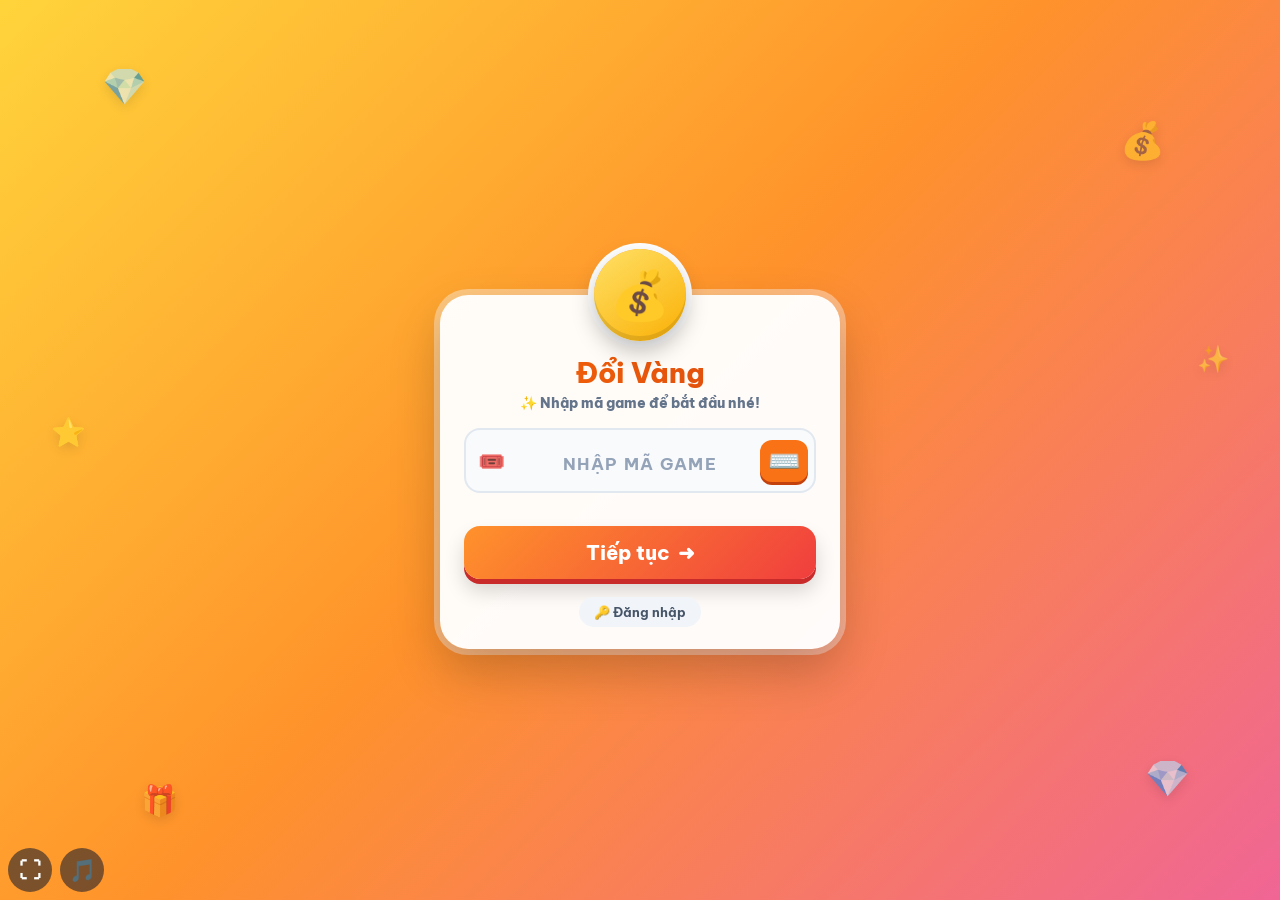
<file: games/doi-vang/index.html>
<!DOCTYPE html><html lang="vi"><head><script src="../../quota.js"></script><script src="../../howto.js"></script><script src="../../music-themes.js"></script><script>window.APPMODE='play';window.FBCFG={apiKey:'AIzaSyD3hT273CawvQGlKMSHNbvhKzlqh9V_F2k',databaseURL:'https://minigame-70bef-default-rtdb.asia-southeast1.firebasedatabase.app',adminEmail:'sparklv12026@gmail.com'};</script><meta charset="utf-8"><meta name="viewport" content="width=device-width, initial-scale=1, viewport-fit=cover"><title>Đổi Vàng</title><style>
:root{--card:#fff;--ink:#1f2937;--mut:#4b5563;--okc:#15803d;--badc:#b91c1c;--line:#e5e7eb;--bg1:#22c3e6;--bg2:#3dd9b0;box-sizing:border-box;padding-top:env(safe-area-inset-top,0px);padding-bottom:env(safe-area-inset-bottom,0px)}
@media (prefers-color-scheme:dark){:root:not([data-theme="light"]){--card:#1e293b;--ink:#f1f5f9;--mut:#cbd5e1;--okc:#4ade80;--badc:#fca5a5;--line:#334155;--bg1:#0e7490;--bg2:#047857}}
:root[data-theme="dark"]{--card:#1e293b;--ink:#f1f5f9;--mut:#cbd5e1;--okc:#4ade80;--badc:#fca5a5;--line:#334155;--bg1:#0e7490;--bg2:#047857}
*{box-sizing:border-box}html,body{height:100%}html{scroll-padding-top:env(safe-area-inset-top,0px)}
body{margin:0;overflow:hidden;font-family:"Trebuchet MS","Segoe UI",Arial,sans-serif;color:var(--ink);background:linear-gradient(135deg,var(--bg1),var(--bg2))}
h1{margin:0;color:#fff;text-shadow:0 2px 0 rgba(0,0,0,.25);font-size:24px}
.card{background:var(--card);border-radius:14px;padding:10px;box-shadow:0 3px 10px rgba(0,0,0,.18)}
#setup{height:100%;overflow:auto;padding:8px 12px}
@media(max-width:720px){.setup{grid-template-columns:1fr}}
.row{display:flex;flex-wrap:wrap;gap:8px;align-items:center;margin-top:6px}label{font-weight:700;font-size:13px}
input,select,textarea{font:inherit;padding:6px 8px;border:1px solid var(--line);border-radius:8px;background:var(--card);color:var(--ink)}
textarea{width:100%;height:120px;margin-top:6px}
button{font:inherit;font-weight:700;border:0;border-radius:12px;padding:9px 14px;cursor:pointer;background:#f97316;color:#fff;box-shadow:0 3px 0 #c2410c}
button:active{transform:translateY(2px);box-shadow:0 1px 0 #c2410c}button.alt{background:#0ea5e9;box-shadow:0 3px 0 #0369a1}
.hint{font-size:12px;color:var(--mut)}
#gamev{height:100%}.game{display:grid;grid-template-columns:minmax(0,1fr) 250px;gap:8px;height:100%;padding:8px}
@media(max-width:760px){.game{grid-template-columns:1fr;grid-template-rows:minmax(0,1fr) auto}}#map{width:100%;height:100%;display:block;overflow:visible}@keyframes ice{from{opacity:1}to{opacity:.6}}
#teamList{max-height:44vh;overflow:auto}
#log{max-height:90px;overflow:auto;font-size:12px;color:var(--mut);margin-top:6px}
#modal{position:fixed;inset:0;background:rgba(0,0,0,.55);display:none;align-items:center;justify-content:center;padding:12px;z-index:9}
#modal .box{background:var(--card);border-radius:18px;max-width:560px;width:100%;max-height:94%;overflow:auto;padding:14px;text-align:center}
#modal h3{margin:6px 0}
.opt{display:block;width:100%;margin:6px 0;text-align:left;background:#e0f2fe;color:#0c4a6e;box-shadow:0 3px 0 #7dd3fc}
.opt.ok{background:#86efac;color:#14532d}.opt.bad{background:#fca5a5;color:#7f1d1d}.opt.sel{background:#fde68a;color:#78350f;box-shadow:0 3px 0 #f59e0b}.opt:disabled{opacity:1}
.mirrors{display:flex;gap:10px;justify-content:center;margin:12px 0}
.big{font-size:48px}.qimg{max-width:100%;max-height:180px;border-radius:10px;margin:6px 0}
.rw{display:flex;gap:8px;align-items:center;justify-content:space-between;margin:6px 0;padding:6px 8px;border-radius:10px;text-align:left;border:2px solid var(--line)}.rw.ok{border-color:#22c55e}.rw.bad{border-color:#ef4444}.rw span{flex:1}
.chip{display:inline-block;margin:3px;padding:6px 10px;border-radius:10px;background:#e0f2fe;color:#0c4a6e;font-weight:700;cursor:pointer;user-select:none;border:2px solid transparent}.chip.on{border-color:#f59e0b;background:#fde68a}.chip.ok{background:#86efac}.chip.bad{background:#fca5a5}
.tray{min-height:40px;padding:6px;margin:8px 0;border-radius:10px;background:var(--line)}
.bl{display:inline-block;min-width:70px;padding:2px 8px;border-bottom:3px solid #0ea5e9;background:#e0f2fe;color:#0c4a6e;border-radius:6px;font-weight:700;cursor:pointer}.bl.ok{background:#86efac}.bl.bad{background:#fca5a5}
.zone{border:3px dashed;border-radius:12px;padding:6px;margin:6px 0;min-height:56px;text-align:left}
.oi{display:flex;gap:8px;align-items:center;margin:5px 0;padding:6px 8px;border:2px solid var(--line);border-radius:10px;text-align:left;cursor:grab}.oi span{flex:1}.oi.ok{border-color:#22c55e}.oi.bad{border-color:#ef4444}.mini{padding:2px 8px;box-shadow:none;background:#0ea5e9;border-radius:8px}
.tbar{display:flex;gap:8px;flex-wrap:wrap;justify-content:center;margin:10px 0}.tb{display:flex;flex-direction:column;align-items:center;min-width:72px;background:#e0f2fe;color:#0c4a6e;box-shadow:0 3px 0 #7dd3fc}.tb span{font-size:28px}.tb.ok{background:#86efac}.tb.bad{background:#fca5a5}
.mail{text-align:left;border:2px solid var(--line);border-radius:10px;padding:8px;line-height:2.1}
.oimg{display:block;max-height:120px;max-width:100%;margin:2px auto;border-radius:6px}.zoom{position:fixed;inset:5%;margin:auto;max-width:90%;max-height:90%!important;z-index:20;background:#fff;box-shadow:0 0 0 100vmax #0008}
#modal .hint{white-space:pre-line}
.avb{width:64px;height:64px;padding:3px;font-size:24px;margin:3px;background:#e0f2fe;box-shadow:0 3px 0 #7dd3fc}.avb.on{background:#fde68a;box-shadow:0 0 0 3px #f97316}
#modal .box{max-width:min(860px,96vw);padding:20px}#modal h3{font-size:clamp(20px,2.4vw,27px);line-height:1.45}.opt{font-size:19px;padding:13px 18px}.rw{font-size:19px;padding:10px 12px}.rw select,.bl{font-size:18px}.chip,.oi{font-size:18px}.qimg{max-height:260px}#modal .box select{padding:8px 10px}
.ex,.ans{text-align:left;font-size:20px;line-height:1.65;margin:10px 0;padding:12px 16px;border-radius:12px;color:var(--ink);white-space:pre-line}
.ex{background:rgba(14,165,233,.16);border-left:6px solid #0ea5e9}
.ans{background:rgba(34,197,94,.18);border-left:6px solid #22c55e;white-space:normal}.ans div{margin-top:4px}
.qr{flex-wrap:wrap}.qr>span{flex:1 1 200px}.qr select{max-width:100%}.mk{flex:0 0 100%;text-align:left;font-size:18px;line-height:1.5}.mk:empty{display:none}
select:disabled{opacity:1;color:var(--ink);-webkit-text-fill-color:var(--ink)}
#modal .hint{font-size:15px}.imgerr{display:block;font-size:14px;color:var(--badc);margin:4px 0;word-break:break-all}
.area{padding:12px 16px;margin:8px 0;border-radius:14px;background:rgba(14,165,233,.14);border:2px solid rgba(14,165,233,.45)}
.area select,.qr select{background:var(--card);border:2px solid #0ea5e9;font-size:18px}@keyframes pl{from{transform:scale(1);opacity:1}to{transform:scale(1.3);opacity:.45}}#teamList{flex:none}
.avs{display:inline-block;vertical-align:middle;width:1.9em;height:1.9em;border-radius:24%;box-shadow:0 2px 4px rgba(0,0,0,.25);flex:none}.lb .avs,td .avs{width:2.4em;height:2.4em}.chip .avs{width:2.2em;height:2.2em;margin-right:4px}.hint .avs{width:1.8em;height:1.8em}.opt .avs{width:2.2em;height:2.2em;margin-right:6px}.hd2 .avs{width:3.4em;height:3.4em}
.avb .avs{width:100%;height:100%;box-shadow:none;display:block}#avs{display:grid;grid-template-columns:repeat(auto-fill,minmax(54px,1fr));gap:6px;justify-items:center;margin:8px 0;max-height:none;overflow:visible}.ecard .avb{width:54px;height:54px;margin:0}
.avb:disabled{opacity:.3;filter:grayscale(1);cursor:not-allowed;box-shadow:none}.avb:disabled:active{transform:none}

/* Chọn nhân vật: hiện đủ toàn bộ khung, không cần cuộn */
html,body{overflow-y:auto}
.entry:has(.ecard.pick){min-height:100vh;min-height:100dvh;padding:8px 0}
.ecard.pick{max-width:760px;margin-top:34px;padding:40px 14px 12px}
.ecard.pick .ebadge{width:64px;height:64px;margin-left:-32px;top:-32px;font-size:34px}
.ecard.pick h2{font-size:20px;margin:0}
.ecard.pick .hint{margin:0 0 6px;font-size:13px}
.ecard.pick input.fld{padding:8px 12px;font-size:16px;margin:4px 0}
.ecard.pick #avs{grid-template-columns:repeat(10,1fr);gap:5px;margin:6px 0;max-height:none!important;overflow:visible!important}
.ecard.pick .avb,.ecard.pick #avs .avb{width:100%;height:auto;aspect-ratio:1/1;margin:0;padding:2px;border-radius:12px}
.ecard.pick #jE{margin:4px 0;min-height:1.2em;font-size:13px}
.ecard.pick>button{padding:10px;font-size:18px}
@media(max-width:600px){.ecard.pick{padding:38px 10px 10px}.ecard.pick #avs{grid-template-columns:repeat(8,1fr);gap:4px}}
</style><style>.sb{width:100%;border-collapse:collapse;font-size:15px;text-align:left}.sb td,.sb th{padding:5px 6px;border-bottom:1px solid var(--line)}.bar{height:10px;border-radius:6px;background:#ef4444}.fld{display:block;width:100%;margin:4px 0}.code{font-size:34px;letter-spacing:6px;font-weight:800;color:#0369a1}</style><style>
body{overflow:auto}.wrap{max-width:760px;margin:0 auto;padding:12px}h1{text-align:center}
.hd{display:flex;gap:8px;justify-content:space-between;flex-wrap:wrap;margin-bottom:8px}.hd .card{flex:1;text-align:center;font-size:18px;padding:8px}
.go{width:100%;font-size:22px;padding:16px;margin:8px 0}.mr3{font-size:56px;padding:14px 18px;background:#fef3c7;box-shadow:0 3px 0 #f59e0b;line-height:1}
.mirrors{display:flex;gap:10px;justify-content:center;margin:12px 0}.tg2{display:block;width:100%;text-align:left;margin:5px 0;background:#e0f2fe;color:#0c4a6e;box-shadow:0 3px 0 #7dd3fc}
#toast{position:fixed;top:10px;left:50%;transform:translateX(-50%);z-index:50;background:#7f1d1d;color:#fff;padding:12px 16px;border-radius:12px;max-width:92%;display:none;font-weight:700;text-align:center}
.lb{display:flex;gap:6px;padding:3px 6px;border-radius:8px}.lb.me{background:rgba(249,115,22,.25);font-weight:800}.lb span:nth-child(2){flex:1}
.fld{font-size:18px}#modal{z-index:60;padding-top:92px}.gold{font-size:30px;font-weight:800;color:#b45309}
</style><style>.mr3{padding:10px 12px;line-height:0;font-size:0;background:#fef3c7;border-radius:14px;box-shadow:0 4px 0 #f59e0b}.mr3:hover{transform:translateY(-3px)}
#lbw{position:fixed;top:8px;right:8px;z-index:70}#lbw .lbi{width:46px;height:46px;border-radius:50%;background:#f97316;color:#fff;display:grid;place-items:center;font-size:24px;box-shadow:0 3px 0 #c2410c,0 4px 12px #0004;cursor:pointer;position:relative;outline:0}
#lbw .lbi b{position:absolute;bottom:-6px;left:50%;transform:translateX(-50%);font-size:11px;background:#0f172a;color:#fff;border-radius:8px;padding:0 6px;white-space:nowrap}
#lbw .lbp{display:none;position:absolute;right:0;top:54px;width:min(300px,86vw);background:var(--card);color:var(--ink);border-radius:14px;padding:10px;box-shadow:0 6px 20px #0006;max-height:70vh;overflow:auto;font-size:15px}
#lbw:hover .lbp,#lbw:focus-within .lbp{display:block}.hd{padding-right:56px}#hud{position:fixed;top:8px;left:8px;z-index:80;display:flex;flex-direction:column;gap:4px;max-width:calc(100vw - 76px);background:var(--card);color:var(--ink);border:3px solid #f97316;border-radius:16px;padding:6px 12px 7px;box-shadow:0 4px 0 #c2410c,0 6px 16px #0005;font-weight:800;line-height:1.15;pointer-events:none}
#hud .hn{display:flex;align-items:center;gap:8px;font-size:clamp(16px,2.2vw,22px);white-space:nowrap;overflow:hidden;text-overflow:ellipsis}#hud .hn .avs{width:1.7em;height:1.7em}#hud .hn span{overflow:hidden;text-overflow:ellipsis}
#hud .hs{display:flex;align-items:center;gap:16px;font-size:clamp(22px,3.2vw,34px);white-space:nowrap}#hud .hs b{font-variant-numeric:tabular-nums}#hud #hdG{color:#b45309}
@media (prefers-color-scheme:dark){:root:not([data-theme="light"]) #hud #hdG{color:#fbbf24}}:root[data-theme="dark"] #hud #hdG{color:#fbbf24}
.hsp{height:86px}@media(max-width:480px){#hud .hs{gap:10px}.hsp{height:80px}}
</style><style id="entry-css">
@keyframes eflt{0%,100%{transform:translateY(0) rotate(-6deg)}50%{transform:translateY(-18px) rotate(6deg)}}
@keyframes epop{from{opacity:0;transform:translateY(18px) scale(.96)}to{opacity:1;transform:none}}
@keyframes ebob{0%,100%{transform:translateY(0)}50%{transform:translateY(-6px)}}
@keyframes eshine{to{background-position:200% 0}}
body:has(.entry.gold){background:linear-gradient(135deg,#ffd43b,#ff922b 48%,#f06595) fixed}
.entry{--card:#fff;--ink:#1f2937;--mut:#64748b;--line:#e2e8f0;--badc:#dc2626;--okc:#15803d;position:relative;min-height:calc(100vh - 24px);display:grid;place-items:center;padding:16px 0;color:var(--ink)}
.entry.gold{--ba:#ffe066;--bb:#fab005;--t1:#f76707;--t2:#d9480f;--g1:#ff922b;--g2:#f03e3e;--gs:#c92a2a;--gl:rgba(255,146,43,.28)}
.entry .fl{position:fixed;font-style:normal;font-size:36px;opacity:.6;animation:eflt 6s ease-in-out infinite;pointer-events:none;user-select:none;filter:drop-shadow(0 4px 6px rgba(0,0,0,.18));z-index:0}
.fl.f1{top:7%;left:8%}.fl.f2{top:13%;right:9%;animation-delay:-2s}.fl.f3{top:46%;left:4%;animation-delay:-4s;font-size:28px}
.fl.f4{bottom:11%;right:7%;animation-delay:-1s}.fl.f5{bottom:9%;left:11%;animation-delay:-3s;font-size:30px}.fl.f6{top:38%;right:4%;animation-delay:-5s;font-size:26px}
.ecard{position:relative;z-index:1;width:100%;max-width:400px;margin-top:44px;padding:60px 24px 22px;border-radius:28px;background:rgba(255,255,255,.97);text-align:center;box-shadow:0 22px 50px rgba(0,0,0,.22),0 0 0 6px rgba(255,255,255,.38);animation:epop .5s ease both}
.ebadge{position:absolute;left:50%;top:-46px;width:92px;height:92px;margin-left:-46px;border-radius:50%;display:grid;place-items:center;font-size:48px;line-height:1;background:linear-gradient(145deg,var(--ba),var(--bb));box-shadow:0 10px 22px rgba(0,0,0,.25),inset 0 -5px 0 rgba(0,0,0,.1),0 0 0 6px #fff;animation:ebob 2.4s ease-in-out infinite}
.etitle,.ecard h2{margin:0 0 4px;font-size:28px;font-weight:900;text-shadow:none;background:linear-gradient(90deg,var(--t1),var(--t2),var(--t1)) 0 0/200% auto;-webkit-background-clip:text;background-clip:text;color:transparent;-webkit-text-fill-color:transparent;animation:eshine 5s linear infinite}
.ecard h2{font-size:24px}
.esub,.ecard .hint{margin:0 0 16px;color:var(--mut);font-size:14px}
.efield{position:relative;display:block;margin:0}
.efield .eic{position:absolute;left:14px;top:50%;transform:translateY(-50%);font-size:22px;pointer-events:none}
.ecard input.fld{display:block;width:100%;margin:6px 0;padding:13px 14px;border:2.5px solid #e2e8f0;border-radius:16px;background:#f8fafc;color:#1f2937;font-size:18px;font-weight:700;text-align:center;outline:0;transition:border-color .2s,box-shadow .2s,background .2s}
.ecard input.fld::placeholder{color:#94a3b8;font-weight:700}
.ecard #jC{padding:14px 48px;font-size:26px;font-weight:900;letter-spacing:.3em;text-indent:.3em}
.ecard #jC::placeholder{font-size:17px;letter-spacing:.08em;text-indent:0}
.ecard input.fld:focus{border-color:var(--g1);background:#fff;box-shadow:0 0 0 4px var(--gl)}
.eerr,.ecard #jE{min-height:1.3em;margin:8px 0 6px;font-weight:700;font-size:14px;color:var(--badc)}
.ecard>button{display:flex;align-items:center;justify-content:center;gap:8px;width:100%;padding:14px;border-radius:16px;font-size:20px;font-weight:800;color:#fff;background:linear-gradient(135deg,var(--g1),var(--g2));box-shadow:0 5px 0 var(--gs),0 12px 20px rgba(0,0,0,.16);transition:transform .15s,box-shadow .15s}
.ecard>button:hover{transform:translateY(-2px)}
.ecard>button:active{transform:translateY(4px);box-shadow:0 1px 0 var(--gs),0 4px 8px rgba(0,0,0,.16)}
.ecard>button b{transition:transform .2s}.ecard>button:hover b{transform:translateX(5px)}
.elogin{display:inline-flex;align-items:center;gap:6px;margin-top:18px;padding:7px 15px;border-radius:999px;background:#f1f5f9;color:#475569;font-size:13px;font-weight:700;text-decoration:none;transition:background .2s,transform .2s}
.elogin:hover{background:#e2e8f0;color:#0f172a;transform:translateY(-1px)}
.ecard .avb{border-radius:14px}
@media(max-width:480px){.ecard{padding:58px 16px 18px}.etitle{font-size:25px}.ecard #jC{font-size:24px}}
@media(prefers-reduced-motion:reduce){.entry *{animation:none!important}}
<style id="smooth-css">
@keyframes mIn{from{opacity:0;transform:translateY(16px) scale(.97)}to{opacity:1;transform:none}}
@keyframes ovIn{from{opacity:0}to{opacity:1}}
@keyframes chIn{from{opacity:0;transform:translateY(22px) scale(.6)}to{opacity:1;transform:none}}
@keyframes shk{0%{transform:rotate(0) scale(1)}15%{transform:rotate(-12deg) scale(1.1)}30%{transform:rotate(11deg) scale(1.15)}45%{transform:rotate(-9deg) scale(1.2)}60%{transform:rotate(7deg) scale(1.25)}80%{transform:rotate(0) scale(1.32)}100%{transform:rotate(0) scale(1.28)}}
@keyframes glw{from{filter:drop-shadow(0 0 4px #fbbf24)}to{filter:drop-shadow(0 0 16px #f59e0b)}}
@keyframes pop{from{transform:scale(.3) rotate(-15deg);opacity:0}to{transform:none;opacity:1}}
@keyframes nb{to{transform:scaleX(0)}}
@keyframes rtry{0%,100%{transform:translateX(0)}25%{transform:translateX(-6px)}75%{transform:translateX(6px)}}
#modal.show{animation:ovIn .2s ease-out}
#modal .box.in{animation:mIn .26s cubic-bezier(.2,.8,.3,1)}
.mr3{animation:chIn .42s cubic-bezier(.2,1.4,.4,1) both;transition:opacity .3s,transform .25s}
.mirrors .mr3:nth-child(2){animation-delay:.08s}.mirrors .mr3:nth-child(3){animation-delay:.16s}
.mirrors.go2 .mr3:not(.op){opacity:.25;transform:scale(.88)}
.mr3.op,.mr3.op:disabled{opacity:1;animation:shk .65s ease-in-out both,glw .7s ease-in-out .65s infinite alternate}
.pop{animation:pop .5s cubic-bezier(.2,1.6,.4,1)}
.nbar{height:5px;border-radius:5px;background:#0001;margin-top:12px;overflow:hidden}.nbar i{display:block;height:100%;background:#f59e0b;transform-origin:left;animation:nb 3.3s linear forwards}
.wt{animation:ovIn .3s .45s both}.tg2:disabled{opacity:.6}
.retry{background:#fee2e2;color:#7f1d1d;border-radius:12px;padding:8px 12px;font-weight:700;margin-bottom:8px;animation:rtry .4s}.retry small{display:block;font-weight:500;font-size:13px;opacity:.85}
@media (prefers-reduced-motion:reduce){#modal.show,#modal .box.in,.mr3,.mr3.op,.pop,.retry{animation:none!important}}
</style><style>
.mr3:not(:disabled):hover svg{animation:chHov .5s ease-in-out infinite;transform-origin:50% 90%}
@keyframes chHov{0%,100%{transform:rotate(0)}20%{transform:rotate(-9deg) translateY(-2px)}40%{transform:rotate(8deg) translateY(-2px)}60%{transform:rotate(-6deg)}80%{transform:rotate(4deg)}}
@media (prefers-reduced-motion:reduce){.mr3:hover svg{animation:none!important}}

.efield .fld{padding-right:64px}.vkb{position:absolute;right:8px;top:50%;transform:translateY(-50%);width:48px;height:42px;border:0;border-radius:12px;background:#f97316;color:#fff;font-size:26px;line-height:1;cursor:pointer;box-shadow:0 3px 0 #c2410c;padding:0;display:grid;place-items:center}.vkb:active{transform:translateY(-50%) scale(.94)}.vkw{position:relative}.vkw .fld{padding-right:64px;width:100%}
#vk{position:fixed;left:0;right:0;bottom:0;z-index:120;display:none;background:#0f172a;padding:10px 8px calc(10px + env(safe-area-inset-bottom,0px));box-shadow:0 -6px 20px #0008;user-select:none;-webkit-user-select:none;touch-action:manipulation}
#vk .vr{display:flex;justify-content:center;gap:6px;margin:6px auto;max-width:980px}#vk button{flex:1;min-width:0;height:clamp(54px,9vh,76px);font-size:clamp(24px,4vw,36px);font-weight:800;border:0;border-radius:12px;background:#f1f5f9;color:#0f172a;box-shadow:0 4px 0 #94a3b8;cursor:pointer;padding:0;font-family:inherit}#vk button:active{transform:translateY(3px);box-shadow:0 1px 0 #94a3b8;background:#fde68a}
#vk .num{background:#bae6fd}#vk .fn{background:#fed7aa;flex:1.6}#vk .ok{background:#22c55e;color:#fff;box-shadow:0 4px 0 #15803d;flex:2.2}#vk .cl{background:#fca5a5;flex:1.6}#vk .sp{flex:5}#vk .on{background:#fde047}
</style><meta name="mobile-web-app-capable" content="yes"><meta name="apple-mobile-web-app-capable" content="yes"><style id="fs-wide">
#modal .box{width:98vw!important;max-width:min(1500px,98vw)!important;max-height:calc(100vh - 104px)!important;max-height:calc(100dvh - 104px)!important;padding:clamp(16px,2.2vw,34px)!important}
#modal h3{font-size:clamp(22px,2.6vw,36px)!important;line-height:1.45!important;overflow-wrap:anywhere}
#modal .opt,#modal .tg2,#modal .box button.cso,#modal .box button.csb{white-space:normal!important;overflow-wrap:anywhere;word-break:normal;line-height:1.4!important;height:auto!important;min-height:0;font-size:clamp(18px,2vw,27px)!important;padding:clamp(12px,1.4vw,20px) clamp(14px,1.8vw,26px)!important}
#modal .ans,#modal .ex{font-size:clamp(18px,1.9vw,25px)!important;overflow-wrap:anywhere}
#modal .qr{flex-wrap:wrap}#modal .qr>span{flex:1 1 280px;font-size:clamp(18px,1.9vw,25px);overflow-wrap:anywhere}
#modal .qr select,#modal .box select{width:100%;max-width:100%;font-size:clamp(17px,1.8vw,24px)!important}
.qimg{max-height:38vh!important}
#fsb{position:fixed;left:8px;bottom:8px;z-index:80;width:44px;height:44px;padding:0;border-radius:50%;font-size:22px;line-height:1;background:rgba(15,23,42,.55);color:#fff;box-shadow:none;display:none;place-items:center}
</style>
<style id="fs-fit">
#modal .box{padding:calc(clamp(10px,2vh,32px)*var(--f,1)) calc(clamp(12px,2vw,34px)*var(--f,1))!important}
#modal h3{font-size:calc(clamp(20px,min(2.6vw,4.2vh),36px)*var(--f,1))!important;margin:calc(6px*var(--f,1)) 0!important}
#modal .box>button{font-size:calc(clamp(16px,min(2vw,3vh),25px)*var(--f,1))!important;padding:calc(clamp(8px,1.4vh,14px)*var(--f,1)) calc(18px*var(--f,1))!important;margin-top:calc(clamp(4px,.8vh,8px)*var(--f,1))!important}
#modal .opt,#modal .tg2,#modal .box button.cso,#modal .box button.csb{font-size:calc(clamp(16px,min(2vw,3.2vh),27px)*var(--f,1))!important;padding:calc(clamp(8px,1.5vh,20px)*var(--f,1)) calc(clamp(12px,1.8vw,26px)*var(--f,1))!important;margin:calc(clamp(3px,.7vh,7px)*var(--f,1)) 0!important}
#modal .ans,#modal .ex{font-size:calc(clamp(16px,min(1.9vw,3vh),25px)*var(--f,1))!important;margin:calc(8px*var(--f,1)) 0!important;padding:calc(10px*var(--f,1)) calc(14px*var(--f,1))!important}
#modal .qr>span,#modal .qr select,#modal .box select{font-size:calc(clamp(16px,min(1.9vw,3vh),24px)*var(--f,1))!important}
#modal .hint{font-size:calc(clamp(13px,2vh,17px)*var(--f,1))!important}
.qimg{max-height:calc(30vh*var(--f,1))!important}
#modal h3{text-align:justify!important;text-align-last:center!important;text-justify:inter-word;hyphens:manual}
</style>
<style id="fs-smooth">
@media (prefers-reduced-motion:no-preference){
@keyframes smOv{from{opacity:0}to{opacity:1}}
@keyframes smIn{from{opacity:0;transform:translateY(14px) scale(.98)}to{opacity:1;transform:none}}
@keyframes smSw{from{opacity:.15;transform:translateY(6px)}to{opacity:1;transform:none}}
@keyframes smPg{from{opacity:0;transform:translateY(10px)}to{opacity:1;transform:none}}
#modal.show{animation:none!important}
#modal.sm-ov{animation:smOv .2s ease-out!important}
#modal #mbox.sm-in{animation:smIn .26s cubic-bezier(.2,.8,.3,1) both}
#modal #mbox.sm-sw{animation:smSw .2s ease-out both}
#gamev,#pv,#toast,.sm-pg{animation:smPg .3s ease-out}
.opt,.tg2,.mr3{transition:background-color .18s,box-shadow .18s,transform .12s,opacity .18s}
}
</style>
<link rel="stylesheet" href="../../fonts/vn-font.css"><style id="avpick">
/* ---- khung chọn nhân vật: rõ nét, tương phản cao (dùng chung mọi game) ---- */
.avb{box-sizing:border-box!important;background:#fff!important;border:3px solid #64748b!important;border-radius:14px!important;box-shadow:0 3px 0 #334155!important;padding:2px;position:relative;transition:transform .12s,border-color .12s,box-shadow .12s,background .12s}
.avb:not(:disabled):hover{border-color:#0f172a!important;transform:translateY(-2px)}
.avb.on{border-color:#ea580c!important;background:#fff7ed!important;box-shadow:0 0 0 4px #fdba74,0 4px 0 #c2410c!important;transform:scale(1.08);z-index:2}
.avb.on::after{content:"\2713";position:absolute;right:-8px;top:-8px;width:22px;height:22px;border-radius:50%;background:#ea580c;color:#fff;font:900 14px/18px system-ui,sans-serif;text-align:center;border:2px solid #fff;box-shadow:0 1px 3px rgba(0,0,0,.35)}
.avb:disabled{opacity:.4!important;filter:grayscale(1) contrast(.85)!important;border-style:dashed!important;box-shadow:none!important;transform:none!important}
#avs{background:#e2e8f0;border:2px solid #94a3b8;border-radius:16px;padding:12px!important;gap:9px!important}
.ecard .hint{color:#334155;font-weight:600}
</style>
</head><body><div class="wrap" id="app"></div><div id="toast"></div><div id="modal"><div class="box" id="mbox"></div></div><script>

const $=s=>document.querySelector(s),esc=s=>String(s).replace(/[&<>"]/g,c=>({'&':'&amp;','<':'&lt;','>':'&gt;','"':'&quot;'}[c]));
const CFG=window.FBCFG,ADM=window.APPMODE=='admin';let TOK=null,RT=null,ME=null,ADMPW=null,OFF=0,busy=false,DRG=-1,SK=0,CQ=null,CB=null,RCB=null,IU=null,DQ=null,H=[],ST={ok:0,bad:0},T=[{name:''}],cur=0,Q=[],CUR=[],RAW=null;const IM={},HW={on:false};
const now=()=>Date.now()+OFF,ID=n=>Array.from({length:n},()=>'ABCDEFGHJKMNPQRSTUVWXYZ23456789'[Math.random()*31|0]).join(''),G=p=>'gold/'+p;
function shuffle(a){a=[...a];for(let i=a.length-1;i>0;i--){const j=Math.random()*(i+1)|0;[a[i],a[j]]=[a[j],a[i]]}return a}
function modal(h){const m=$('#modal'),b=$('#mbox'),was=m.style.display=='flex';b.classList.remove('wait');b.innerHTML=h;m.style.display='flex';b.classList.remove('in');void b.offsetWidth;b.classList.add('in');if(!was){m.classList.remove('show');void m.offsetWidth;m.classList.add('show')}}function close_(){$('#modal').style.display='none'}
const fmtT=ms=>{ms=Math.max(0,ms);return Math.floor(ms/60000)+':'+String(Math.floor(ms/1000)%60).padStart(2,'0')};
async function fbAuth(){const b=ADM?{email:CFG.adminEmail,password:ADMPW,returnSecureToken:true}:{returnSecureToken:true};
 const r=await fetch('https://identitytoolkit.googleapis.com/v1/accounts:'+(ADM?'signInWithPassword':'signUp')+'?key='+CFG.apiKey,{method:'POST',headers:{'Content-Type':'application/json'},body:JSON.stringify(b)}),j=await r.json();
 if(!r.ok)throw Error(j.error&&j.error.message||'Auth lỗi');TOK=j.idToken;RT=j.refreshToken;ME=j.localId}
async function fbRefresh(){if(!RT)return fbAuth();const r=await fetch('https://securetoken.googleapis.com/v1/token?key='+CFG.apiKey,{method:'POST',headers:{'Content-Type':'application/x-www-form-urlencoded'},body:'grant_type=refresh_token&refresh_token='+encodeURIComponent(RT)}),j=await r.json();
 if(!r.ok)return fbAuth();TOK=j.id_token;RT=j.refresh_token}
async function fb(p,m,b,again){if(!TOK)await fbAuth();
 const r=await fetch(CFG.databaseURL.replace(/\/$/,'')+'/'+p+'.json?auth='+TOK,{method:m||'GET',headers:{'Content-Type':'application/json'},body:b===undefined?undefined:JSON.stringify(b)});
 if(r.status==401&&!again){await fbRefresh();return fb(p,m,b,1)}if(!r.ok){let m='';try{const j=await r.json();m=j&&j.error||''}catch(e){}throw Error(r.status==401||r.status==403?'Không có quyền truy cập dữ liệu ('+(m||r.status)+'). Kiểm tra Rules của Realtime Database và việc đăng nhập.':r.status==404?'Không tìm thấy Realtime Database (kiểm tra databaseURL).':'Database '+r.status+(m?': '+m:''))}return r.json()}

async function syncT(){if(!TOK)await fbAuth();const v=await fb(G('ts/'+ME),'PUT',{'.sv':'timestamp'});OFF=v-Date.now()}
function sumH(P,LG,Qs,me){const L=Object.entries(P||{}).map(([id,v])=>({id,...v})).sort((a,b)=>b.gold-a.gold),md=['🥇','🥈','🥉'],w={};
 Object.values(LG||{}).forEach(a=>(a||[]).forEach(x=>{const r=w[x.i]=w[x.i]||{n:0,w:0};r.n++;if(!x.o)r.w++}));
 const hard=Object.entries(w).map(([i,r])=>({i:+i,...r,p:Math.round(r.w*100/r.n)})).filter(r=>r.w>0).sort((a,b)=>b.w-a.w||b.p-a.p).slice(0,5);
 return `<h3>🏆 Bảng xếp hạng</h3><table class="sb"><tr><th>#</th><th>Người chơi</th><th>Vàng</th><th>Trả lời đúng</th></tr>${L.map((r,i)=>{const t=(r.ok||0)+(r.bad||0);return `<tr style="${r.id==me?'background:rgba(249,115,22,.22);font-weight:800':''}"><td>${md[i]||i+1}</td><td>${avH(r.av)} ${esc(r.name||'')}</td><td>💰 ${r.gold|0}</td><td>${r.ok||0}/${t} (${t?Math.round((r.ok||0)*100/t):0}%)</td></tr>`}).join('')}</table>
 <h3>❗ Câu hỏi cần lưu ý (sai nhiều)</h3>${hard.length?hard.map(x=>`<div style="text-align:left;margin:8px 0"><div>${esc(((Qs[x.i]&&Qs[x.i].q)||'Câu '+(x.i+1)).slice(0,160))}</div><div class="bar" style="width:${Math.max(4,x.p)}%"></div><span class="hint">Sai ${x.w}/${x.n} lượt (${x.p}%)</span></div>`).join(''):'<p class="hint">Chưa có câu nào bị sai.</p>'}`}

function shO(o,oi,a){const p=shuffle(o.keys()),inv=[];p.forEach((k,n)=>inv[k]=n);let ni=oi;if(oi){ni=Array.isArray(oi)?p.map(k=>oi[k]):Object.fromEntries(p.map((k,n)=>[n,oi[k]]).filter(e=>e[1]))}return{o:p.map(k=>o[k]),oi:ni,a:a.map(v=>inv[v])}}
function norm(x,rt){rt=rt===true;const im=[x.image,x.preImage].find(s=>s)||'',b={q:x.question,img:im,ex:x.explain||'',hint:x.hint||'',imgPos:x.imagePosition,oi:x.optionImages},t=x.type,A=[].concat(x.answer);
 if(t=='single'&&x.options){const r=shO(x.options,b.oi,A);return{...b,oi:r.oi,ty:'single',o:r.o,a:r.a[0]}}
 if(t=='multiple'){const r=shO(x.options,b.oi,A);return{...b,oi:r.oi,ty:'multi',o:r.o,a:r.a}}
 if(t=='list')return{...b,ty:'rows',rows:shuffle(x.items.map(i=>({l:i.label,o:i.options,a:i.answer})))};
 if(t=='matching')return{...b,ty:'rows',rows:shuffle(x.left.map((l,i)=>({l,o:x.right,a:x.correctMap[i]})))};
 if(t=='classify2')return{...b,ty:'slot',items:x.items,zones:x.zones,a:x.answer};
 if(t=='classify')return{...b,ty:'cls',items:x.items,zones:x.zones,a:x.answer};
 if(t=='ordering')return{...b,ty:'ord',items:x.items,a:x.answerOrder||x.items.map((_,i)=>i)};
 if(t=='position')return{...b,ty:'pos',tb:x.toolbar,a:x.answer};
 if(t=='imagepoint'&&x.points)return{...b,ty:'pt',pts:x.points,a:A};
 if(t=='dragfill')return{...b,ty:'fill',tpl:x.template||'',o:x.options,a:x.answer,email:x.layout=='email',ef:x.emailFields,es:x.emailSubject,eg:x.emailGreeting,ec:x.emailContentBlank,esg:x.emailSign};
 if(t=='selectfill'){const r=rt&&Array.isArray(x.options)?shO(x.options,null,[].concat(x.answer)):null;return{...b,ty:'sel',tpl:x.template||'',o:r?r.o:x.options,a:r?r.a:x.answer}}
 SK++;return null}


const IMG_BASE='https://cdn.jsdelivr.net/gh/tinhoc247/ic3-images@main/';
function repoUrl(s){s=String(s||'').trim().replace(/\\/g,'/').replace(/^\.?\//,'');if(!/^image\//i.test(s))s='image/'+s.split('/').pop();return IMG_BASE+encodeURI(s)}
function nm(s){let f=String(s).split(/[\\/]/).pop();try{f=decodeURIComponent(f)}catch(e){}return f.toLowerCase()}
function rs(s){if(!s||/^(data:|https?:|blob:)/.test(s))return s;if(/^lib:/.test(s))return IM['~'+s]||'[data-uri]';const f=nm(s);return IM[f]||IM['~'+f.replace(/\.[^.]+$/,'')]||(HW.base?HW.base.replace(/\/?$/,'/')+s:repoUrl(s))}
function imgH(s,c){return s?`<img class="${c||'qimg'}" src="${esc(rs(s))}" data-s="${esc(s)}" alt="" onerror="imgErr(this)" onclick="this.classList.toggle('zoom')">`:''}
async function preImgs(s){const r=[...new Set(String(s||'').match(/lib:[A-Za-z0-9]+:i\d+/g)||[])].filter(k=>!IM['~'+k]);
 for(let i=0;i<r.length;i+=6)await Promise.all(r.slice(i,i+6).map(async k=>{const[,id,key]=k.split(':');try{const v=await fb(('libimg/'+id+'/'+key));if(typeof v=='string'&&v)IM['~'+k]=v}catch(e){}}))}
function imgErr(e){const x=document.createElement('span');x.className='imgerr';x.textContent='🖼️ Không tải được hình: '+(e.dataset.s||'');e.replaceWith(x)}
function ob(q,i,p){const o=q.oi&&q.oi[i],m=o&&o.src?imgH(o.src,'oimg'):'',t=(p||'')+esc(q.o[i]);return o&&o.position=='after'?t+m:m+t}

function showQ(q,cb,pre,use,dn){DQ=dn?{q,cb,pre,dn}:null;RCB=cb;IU=null;CB=o=>{ST[o?'ok':'bad']++;H.push({q,o,w:T[cur].name});window.SYNC&&SYNC(q,o);cb(o)};const ty=q.ty||'single';CQ=q;q.sel=-1;q.locked=false;q.pp=null;
 const ps=q.imgPos,im=q.img&&ty!='pt'?imgH(q.img):'',qt=`<h3>${esc(q.q||'')}</h3>`;
 let h=`${pre||''}${dn?useBar(use||[],dn):''}`+(ps=='left'||ps=='right'?`<div style="display:flex;gap:10px;align-items:center;flex-direction:${ps=='left'?'row':'row-reverse'}"><div style="flex:0 0 42%">${im}</div><div style="flex:1">${qt}</div></div>`:qt+im);
 if(ty=='pt')h+=q.img?ptHtml(q)+'<div id="fb"></div><button id="chk" onclick="chkPt()" style="margin-top:6px">✔ Kiểm tra đáp án</button>':ptBtns(q);
 else if(ty=='single')h+=q.o.map((o,i)=>`<button class="opt" onclick="pick(${i},${q.a},this)">${ob(q,i,'ABCD'[i]+'. ')}</button>`).join('');
 else if(ty=='pos')h+=`<div class="tbar">${q.tb.map((b,i)=>`<button class="tb" onclick="pickPos(${i},this)"><span>${esc(b.icon||'')}</span><small>${esc(b.label||'')}</small></button>`).join('')}</div>`;
 else if(ty=='ord'){q.ord=shuffle([...q.items.keys()]);if(q.ord.every((v,p)=>v==q.a[p]))q.ord.reverse();h+=`<div id="ol"></div><div id="fb"></div><button id="chk" onclick="chkOrd()" style="margin-top:6px">✔ Kiểm tra đáp án</button>`}
 else if(ty=='fill'||ty=='slot'||ty=='cls'){fillInit(q);h+=`<div id="fa"></div><div id="fb"></div><button id="chk" onclick="chkFill()" style="margin-top:6px">✔ Kiểm tra đáp án</button>`}
 else if(ty=='sel')h+=`<div class="area" style="text-align:left;line-height:2.3;white-space:pre-line">${esc(q.tpl).replace(/\{(\d+)\}/g,(m,k)=>`<select id="sf${k}"><option value="">- Chọn -</option>${q.o.map((o,j)=>`<option value="${j}">${esc(o)}</option>`).join('')}</select><b id="sm${k}"></b>`)}</div><div id="fb"></div><button id="chk" onclick="chkSel()" style="margin-top:6px">✔ Kiểm tra đáp án</button>`;
 else{if(ty=='rows')h+=q.rows.map((r,i)=>`<div class="rw qr" id="rw${i}"><span>${esc(r.l)}</span><select id="sel${i}"><option value="">- Select -</option>${r.o.map((o,j)=>`<option value="${j}">${esc(o)}</option>`).join('')}</select><b id="mk${i}" class="mk"></b></div>`).join('');
  else h+=q.o.map((o,i)=>`<button class="opt tg" data-i="${i}" onclick="this.classList.toggle('sel')">${ob(q,i)}</button>`).join('');
  h+=`<div id="fb"></div><button id="chk" onclick="check()" style="margin-top:6px">✔ Kiểm tra đáp án</button>`}
 modal(h);if(ty=='ord')ordDraw();if(ty=='fill'||ty=='slot'||ty=='cls')fillDraw()}
function exH(s){return esc(s||'').replace(/&lt;(\/?)(b|i|u)&gt;|&lt;br\s*\/?&gt;/gi,(m,a,t)=>t?'<'+a+t+'>':'<br>')}
function ansBox(l){return l.length?`<div class="ans"><b>✅ Đáp án đúng:</b>${l.map(x=>`<div>${x}</div>`).join('')}</div>`:''}
function fillAns(q){const c=b=>`<b style="color:var(--okc)">${esc(q.ch[q.a[b]])}</b>`;
 if(q.ty=='cls')return q.items.map((t,i)=>q.fl[i]==q.a[i]?'':`${esc(t)} → <b style="color:var(--okc)">${esc(q.zones[q.a[i]].label)}</b>`).filter(Boolean);
 if(q.ty=='slot')return q.items.map((t,i)=>q.ch[q.fl[i]]==q.ch[q.a[i]]?'':`${esc(t)} → ${c(i)}`).filter(Boolean);
 if(q.email)return[...(q.ef||[]).map(f=>`${esc(f.label)}: ${c(f.blank)}`),`Nội dung: ${c(q.ec)}`];
 return[`<span style="white-space:pre-line">${esc(q.tpl).replace(/\{(\d+)\}/g,(m,k)=>c(+k))}</span>`]}
function resHtml(ok,ans){return `<p style="font-size:22px;margin:8px 0"><b>${ok?'🎉 Chính xác!':'😢 Chưa đúng'}</b></p>${ok?'':ans||''}${CQ.ex?`<div class="ex"><b>💡 Giải thích</b><br>${exH(CQ.ex)}</div>`:''}`}
function done(ok,ans){$('#fb').innerHTML=resHtml(ok,ans);$('#chk').outerHTML=`<button onclick="CB(${ok})">Tiếp tục</button>`}
function warn(m){$('#fb').innerHTML=`<p style="color:var(--badc);font-size:18px;font-weight:700">${m}</p>`}
function pickPos(i,el){if(busy)return;busy=true;const A=[].concat(CQ.a),ok=A.includes(i),bs=document.querySelectorAll('.tb');el.classList.add(ok?'ok':'bad');if(!ok)A.forEach(a=>bs[a]&&bs[a].classList.add('ok'));setTimeout(()=>{busy=false;CB(ok)},1100)}
function ordDraw(){const q=CQ;$('#ol').innerHTML=q.ord.map((ix,p)=>`<div class="oi${q.locked?(q.items[ix]==q.items[q.a[p]]?' ok':' bad'):''}" draggable="true" ondragstart="DRG=${p}" ondragover="event.preventDefault()" ondrop="ordMv(DRG,${p}-DRG)"><b>${p+1}</b><span>${esc(q.items[ix])}</span>${q.locked?'':`<button class="mini" onclick="ordMv(${p},-1)">▲</button><button class="mini" onclick="ordMv(${p},1)">▼</button>`}</div>`).join('')}
function ordMv(p,d){const q=CQ,t=p+d;if(q.locked||p<0||t<0||t>=q.ord.length)return;const[x]=q.ord.splice(p,1);q.ord.splice(t,0,x);ordDraw()}
function chkOrd(){const q=CQ,ok=q.ord.every((ix,p)=>q.items[ix]==q.items[q.a[p]]);q.locked=true;ordDraw();done(ok,ansBox(q.a.map((i,p)=>(p+1)+'. '+esc(q.items[i]))))}
function fillInit(q){if(q.ty=='fill'){q.n=q.a.length;q.ch=q.o;q.re=false}else if(q.ty=='slot'){q.n=q.items.length;q.ch=q.zones.map(z=>z.label);q.re=true}else{q.n=q.items.length;q.ch=q.items;q.re=false}
 q.fl=Array(q.n).fill(-1);q.cord=shuffle([...q.ch.keys()])}
function fillDraw(){const q=CQ,L=q.locked,used=new Set(q.ty=='cls'?q.fl.map((z,i)=>z>=0?i:-1):q.re?[]:q.fl);
 const chip=c=>`<span class="chip${q.sel==c?' on':''}" draggable="true" ondragstart="DRG=${c}" onclick="chipClick(${c})"${q.ty=='slot'?` style="background:${q.zones[c].color}"`:''}>${esc(q.ch[c])}</span>`;
 const bl=b=>{const v=q.fl[b],ok=L&&q.ch[v]==q.ch[q.a[b]];return `<span class="bl${L?(ok?' ok':' bad'):''}" onclick="blClick(${b})" ondragover="event.preventDefault()" ondrop="blDrop(${b})">${v>=0?esc(q.ch[v]):'&nbsp;&nbsp;&nbsp;&nbsp;&nbsp;'}</span>`};
 let h='';
 if(q.ty=='fill')h=q.email?`<div class="mail">${(q.ef||[]).map(f=>`<div><b>${esc(f.label)}:</b> ${bl(f.blank)}</div>`).join('')}<div><b>Chủ đề:</b> ${esc(q.es||'')}</div><hr><div>${esc(q.eg||'')}</div><div style="margin:6px 0">${bl(q.ec)}</div><div>${esc(q.esg||'')}</div></div>`:`<div class="area" style="text-align:left;line-height:2.4;white-space:pre-line">${esc(q.tpl).replace(/\{(\d+)\}/g,(m,k)=>bl(+k))}</div>`;
 else if(q.ty=='slot')h=q.items.map((t,i)=>`<div class="rw" style="justify-content:flex-start;gap:10px">${bl(i)}<span>${esc(t)}</span></div>`).join('');
 else h=q.zones.map((z,k)=>`<div class="zone" style="border-color:${z.color}" onclick="zoneDrop(${k},CQ.sel)" ondragover="event.preventDefault()" ondrop="zoneDrop(${k})"><b style="color:${z.color}">${esc(z.label)}</b><div>${q.fl.map((v,i)=>v==k?`<span class="chip${L?(q.a[i]==k?' ok':' bad'):''}" onclick="event.stopPropagation();unpl(${i})">${esc(q.items[i])}</span>`:'').join('')}</div></div>`).join('');
 $('#fa').innerHTML=`<div class="tray">${q.cord.filter(c=>!used.has(c)).map(chip).join('')||''}</div>`+h}
function chipClick(c){const q=CQ;if(q.locked)return;q.sel=q.sel==c?-1:c;fillDraw()}
function put(b,c){const q=CQ;if(q.locked||c<0)return;if(!q.re)q.fl=q.fl.map(v=>v==c?-1:v);q.fl[b]=c;q.sel=-1;fillDraw()}
function blClick(b){const q=CQ;if(q.locked)return;if(q.sel>=0)put(b,q.sel);else{q.fl[b]=-1;fillDraw()}}
function blDrop(b){put(b,DRG)}
function zoneDrop(k,c){const q=CQ;if(c===undefined)c=DRG;if(q.locked||c<0)return;q.fl[c]=k;q.sel=-1;fillDraw()}
function unpl(i){if(!CQ.locked){CQ.fl[i]=-1;fillDraw()}}
function chkFill(){const q=CQ;if(q.fl.includes(-1))return warn('Hãy điền/xếp đủ tất cả các ô.');q.locked=true;fillDraw();const ok=q.ty=='cls'?q.fl.every((v,i)=>v==q.a[i]):q.fl.every((v,b)=>q.ch[v]==q.ch[q.a[b]]);done(ok,ansBox(ok?[]:fillAns(q)))}
function chkSel(){const q=CQ,v=q.a.map((_,k)=>$('#sf'+k)?$('#sf'+k).value:'x');if(v.includes(''))return warn('Hãy chọn đủ tất cả các chỗ trống.');let ok=true;q.a.forEach((a,k)=>{const g=q.o[+v[k]]==q.o[a];ok=ok&&g;$('#sm'+k).textContent=g?' ✅':' ❌';$('#sf'+k).disabled=true});done(ok,ansBox([`<span style="white-space:pre-line">${esc(q.tpl).replace(/\{(\d+)\}/g,(m,k)=>`<b style="color:var(--okc)">${esc(q.o[q.a[k]])}</b>`)}</span>`]))}
function ptHtml(q){return `<div id="ipb" style="position:relative;display:inline-block;max-width:100%"><img src="${esc(rs(q.img))}" alt="" style="max-width:100%;max-height:48vh;display:block;border-radius:8px;cursor:default" onclick="ptClick(event)" onerror="ptFail()"></div>`}
const PX=p=>p.x!=null?p.x:100-(p.right||0)-(p.width||0);
function ptClick(ev){const q=CQ;if(q.locked)return;const r=ev.currentTarget.getBoundingClientRect(),x=(ev.clientX-r.left)/r.width*100,y=(ev.clientY-r.top)/r.height*100,b=$('#ipb');q.pp={x,y};
 b.querySelectorAll('.pm').forEach(e=>e.remove());
 b.insertAdjacentHTML('beforeend',`<div class="pm" style="position:absolute;left:${x}%;top:${y}%;width:18px;height:18px;margin:-9px;border-radius:50%;border:3px solid #f97316;background:#fff8;pointer-events:none"></div>`);$('#fb').innerHTML=''}
function chkPt(){const q=CQ;if(!q.pp)return warn('Hãy nhấp vào một vị trí trên hình (có thể nhấp lại để chọn lại).');q.locked=true;const{x,y}=q.pp,b=$('#ipb'),
 hit=q.pts.findIndex(p=>p.width==null?Math.hypot(x-PX(p),y-p.y)<5:(x>=PX(p)&&x<=PX(p)+p.width&&y>=p.y&&y<=p.y+p.height)),ok=hit>=0&&q.a.includes(hit);
 b.querySelector('.pm').style.borderColor=ok?'#22c55e':'#ef4444';
 if(!ok)q.a.forEach(i=>{const p=q.pts[i],c=p.width==null;b.insertAdjacentHTML('beforeend',`<div style="position:absolute;left:${PX(p)-(c?5:0)}%;top:${p.y-(c?5:0)}%;width:${p.width??10}%;height:${p.height??10}%;border:3px dashed #22c55e;background:#22c55e33;border-radius:4px;pointer-events:none"></div>`)});
 done(ok,ansBox(q.a.map(i=>esc(q.pts[i].label||'Vùng khoanh xanh trên hình'))))}
function ptBtns(q,m){return (m?`<div class="imgerr" style="font-size:16px;margin:6px 0">${m}</div>`:'')+q.pts.map((p,i)=>`<button class="opt" onclick="pick(${i},${q.a.includes(i)?i:q.a[0]},this)">${esc(p.label||i+1)}</button>`).join('')}
function ptFail(){const q=CQ;const cb_=$('#chk');if(cb_)cb_.remove();$('#ipb').outerHTML=ptBtns(q,`Không tải được hình (${esc(q.img)}). Hãy chọn đáp án:`)}
function pick(i,a,el){if(busy)return;const bs=document.querySelectorAll('.opt'),ok=i==a;bs[a].classList.add('ok');if(!ok)el.classList.add('bad');
 if(CQ&&CQ.ex){bs.forEach(b=>b.disabled=true);let f=$('#fb');if(!f){f=document.createElement('div');f.id='fb';$('#mbox').appendChild(f)}
  f.innerHTML=resHtml(ok)+`<button onclick="CB(${ok})">Tiếp tục</button>`;return}
 busy=true;setTimeout(()=>{busy=false;CB(ok)},ok?900:1500)}
function check(){const q=CQ;let ok=true,m='';
 if(q.ty=='rows'){const v=q.rows.map((r,i)=>$('#sel'+i).value);if(v.includes(''))m='Hãy chọn đủ đáp án cho tất cả các dòng.';else q.rows.forEach((r,i)=>{const g=[].concat(r.a).includes(+v[i]);ok=ok&&g;$('#mk'+i).innerHTML=g?'<span style="color:var(--okc)">✅ Chính xác</span>':'<span style="color:var(--badc)">❌ Chưa đúng.</span> Đáp án đúng: <b style="color:var(--okc)">'+esc(r.o[[].concat(r.a)[0]])+'</b>';$('#rw'+i).classList.add(g?'ok':'bad');$('#sel'+i).disabled=true})}
 else{const s=[...document.querySelectorAll('.tg')],v=s.filter(b=>b.classList.contains('sel')).map(b=>+b.dataset.i);if(!v.length)m='Hãy chọn ít nhất 1 đáp án.';else{ok=v.length==q.a.length&&v.every(i=>q.a.includes(i));s.forEach((b,i)=>{b.disabled=true;if(q.a.includes(i))b.classList.add('ok');else if(v.includes(i))b.classList.add('bad')})}}
 if(m){$('#fb').innerHTML=`<p style="color:var(--badc);font-size:18px;font-weight:700">${m}</p>`;return}
 done(ok,q.ty=='rows'?'':ansBox(q.a.map(i=>esc(q.o[i]))))}



window.APPMODE='play';
let CODE='',S=null,PL={},QS=[],QR=[],NOLOG=false,OPENING=false,RETRY_CHEST=true,ORD=[],qi=0,LG=[],NOTE=[],ENDED=false,LOCK=false,M3=[],OKN=0,BADN=0,TI=null,TK=null;
const AVD=(()=>{
/* Phong cách "khối 3D": ô bo góc, mặt chiếm cả ô, viền đáy tối, mắt to có điểm sáng */
const K='#2b2433';
const hx=h=>[1,3,5].map(i=>parseInt(h.slice(i,i+2),16));
const sh=(h,a)=>{const t=a<0?0:255,k=Math.abs(a);return'#'+hx(h).map(v=>Math.round(v+(t-v)*k).toString(16).padStart(2,'0')).join('')};
const c=(x,y,r,f,o='')=>`<circle cx="${x}" cy="${y}" r="${r}" fill="${f}" ${o}/>`;
const e=(x,y,rx,ry,f,t,o='')=>`<ellipse cx="${x}" cy="${y}" rx="${rx}" ry="${ry}" fill="${f}"${t?` transform="${t}"`:''} ${o}/>`;
const d=(pa,f,o='')=>`<path d="${pa}" fill="${f}" ${o}/>`;
const l=(pa,s=K,w=1.8)=>`<path d="${pa}" fill="none" stroke="${s}" stroke-width="${w}" stroke-linecap="round" stroke-linejoin="round"/>`;
const rp=(pts,f,w=3)=>`<polygon points="${pts}" fill="${f}" stroke="${f}" stroke-width="${w}" stroke-linejoin="round"/>`;
const mir=s=>`<g transform="translate(64 0) scale(-1 1)">${s}</g>`,both=s=>s+mir(s);
/* mắt: tròng trắng to, đồng tử, 2 điểm sáng */
const eye=(x,y,r,pc,sc)=>c(x,y,r,sc||'#fff','stroke="#0002" stroke-width=".7"')+c(x+(x<32?.7:-.7),y+.7,r*.62,pc||K)+c(x+r*.2,y-r*.22,r*.25,'#fff')+c(x-r*.2,y+r*.32,r*.1,'#fff','opacity=".85"');
const eyes=(y=28,dx=11.5,r=6.4,pc,sc)=>eye(32-dx,y,r,pc,sc)+eye(32+dx,y,r,pc,sc);
const muz=(f,y=40,rx=12.5,ry=8.5)=>e(32,y,rx,ry,f);
const nose=(f=K,y=36.5,w=4.2)=>d(`M${32-w} ${y}q${w} -2.6 ${w*2} 0q-.4 4.4 -${w} 4.4q-${w-.4} 0 -${w} -4.4z`,f)+e(30.6,y+.6,1.2,.7,'#fff','', 'opacity=".55"');
const mouth=(y=41.5,w=4.6)=>l(`M32 ${y-3}v2.6M${32-w} ${y}q${w/2} 3 ${w} 0q${w/2} 3 ${w} 0`,K,1.7);
const smile=(y=44,w=6)=>l(`M${32-w} ${y}q${w} 5 ${w*2} 0`,K,1.8);
const blush=(y=37,f='#ff7f9d',x=15)=>both(e(x,y,3.6,2.3,f,'','opacity=".5"'));
const earR=(f,i,x=11,y=11,r=7.5,ir=4.4)=>both(c(x,y,r,f)+c(x,y+.6,ir,i));
const earP=(f,i,o=0)=>both(rp(`${6+o},26 ${6+o},4 25,13`,f,3)+rp(`${10+o},22 ${10+o},9 20,14`,i,2));
const whisk=(y=40)=>both(l(`M13 ${y}l-10 -1.6M13 ${y+3}l-10 1.8`,'#0003',1.3));

const V={
fox:['#f58a2a',()=>earP('#f58a2a','#3a2a30')+both(e(18,43,15,10,'#fff6ea'))+muz('#fff6ea',42,10,7)+eyes(29,11.5,6.2)+nose(K,38)+smile(44.5,4)],
panda:['#f6f6f2',()=>earR(K,K,10,10,8,0)+both(e(20.5,29,8,8.8,K,'rotate(-14 20.5 29)'))+both(c(20.5,29,5,'#fff')+c(21.2,29.8,3.1,K)+c(22.4,28.2,1.2,'#fff'))+muz('#fff',41,7,5)+nose(K,37.5,3.6)+smile(43.5,4)+blush(40,'#ff9fb3',13)],
lion:['#f2b53c',()=>c(32,32,30,'#c2742a')+c(32,32,26,'#d98a2b')+earR('#f2b53c','#b56a22',13,12,6.5,3.4)+e(32,34,21,19,'#f7c95e')+muz('#fde8b8',41,11,7.5)+eyes(30,10.5,5.6)+nose('#7a3f1c',37.5)+mouth(42)],
tiger:['#f59a23',()=>earR('#f59a23','#fff0e0',11,10,7.5,4)+both(e(17,44,14,9,'#fff'))+muz('#fff',42,10,7)+both(l('M2 25l9 3M2 33l9 .5M2 41l8 -2',K,2.6))+l('M32 9v10M26 10.5l2 8M38 10.5l-2 8',K,2.6)+eyes(30,11,5.8,K,'#fff')+nose('#e8566f',38.5)+mouth(43)],
frog:['#58c24a',()=>both(c(18,14,10,'#58c24a')+c(18,14,7.4,'#fff','stroke="#0002" stroke-width=".7"')+c(18.8,14.8,4.6,K)+c(20.4,13,1.7,'#fff'))+e(32,42,25,12,'#8be07a')+both(c(27,35,1.3,'#2f7d28'))+l('M13 41q19 13 38 0','#2f6d28',2)+blush(41,'#ff8aa6',11)],
monkey:['#9a6238',()=>both(c(6,30,7.5,'#9a6238')+c(6,30,4.4,'#f4d3a6'))+e(32,34,23,19,'#9a6238')+d('M32 24q-9 -8 -16 1q-5 9 2 14q5 3 14 -2q9 5 14 2q7 -5 2 -14q-7 -9 -16 -1z','#f6dcb4')+muz('#f6dcb4',43,10,7)+eyes(30,9.5,5.2)+both(c(29,41,1,'#7a4b25'))+smile(45,5)],
rabbit:['#fbe9f0',()=>both(e(18,8,6,12,'#fff','rotate(-6 18 8)')+e(18,9,3.2,8,'#ffb3c8','rotate(-6 18 9)'))+eyes(31,11,6)+nose('#ff7f9d',38,3.4)+l('M32 41v2M27 45q5 3.4 5 -2q0 5.4 5 2','#7a4a5a',1.6)+d('M30 45.4h4v4.4h-4z','#fff','stroke="#0002" stroke-width=".6"')+blush(40,'#ffa3bc',14)],
bear:['#a06a40',()=>earR('#a06a40','#e0b88c',11,10,7.5,4)+muz('#e0b88c',41,12,8.4)+eyes(29,11.5,5.4)+nose(K,37)+mouth(41.5)],
koala:['#a9b3c1',()=>both(c(8,20,11,'#a9b3c1')+c(8,20,6.6,'#f6dbe5'))+eyes(30,12,5.4)+d('M25 35q7 -6 14 0q3 12 -7 12q-10 0 -7 -12z',K)+c(29.6,37.6,1.3,'#fff','opacity=".6"')+l('M32 47v2M28 50q4 3 8 0','#0000',0)],
unicorn:['#fdfaff',()=>both(d('M9 16q-9 14 -2 34q7 -9 9 -26z','#ff8fc4')+d('M14 11q-11 8 -7 22q7 -5 10 -15z','#9aa8ff'))+both(rp('8,26 8,6 24,15','#fff',3)+rp('11,22 12,11 19,15','#ffc2dd',2))+d('M32 1l-5.5 17h11z','#ffd54a')+l('M28 12l8 -2.6M29.4 7l5 -1.6','#e5a313',1.4)+eyes(31,11,5.6,'#7b4fd8')+muz('#ffe3ef',43,9,6)+both(e(29,43,1.2,1.7,'#e79ab8'))+smile(46.5,3.4)+blush(40,'#ffa6c6',13)],
octopus:['#f06aa0',()=>e(32,17,18,8,'#ff9cc4',0,'opacity=".55"')+both(c(12,14,2.4,'#ff9ac2')+c(8,25,1.8,'#ff9ac2')+c(15,22,1.4,'#ff9ac2'))+eyes(30,11,6.6)+smile(43,5)+blush(40,'#ff4f8a',14)+both(d('M0 44q6 2 7 9q-8 -1 -7 -9z','#d44a85')+c(18,50,1.6,'#ff9ac2')+c(26,49,1.4,'#ff9ac2'))],
penguin:['#2e4360',()=>d('M32 14q-12 -6 -21 5q-6 14 2 25q8 10 19 10q11 0 19 -10q8 -11 2 -25q-9 -11 -21 -5z','#fff')+eyes(28,9.5,5.4)+d('M25 36q7 -5.4 14 0q-7 9 -14 0z','#ffa62b')+blush(37,'#ffb4a0',15)],
dog:['#f0d7a6',()=>both(d('M2 12q-1 24 6 34q8 -2 7 -20q-1 -12 -13 -14z','#8a5a34'))+e(44,25,10,9,'#b9824a')+muz('#fff4d8',41,12,8.5)+eyes(28,11,5.4)+nose(K,36.5)+l('M32 40v2M27.6 44.4q4.4 3.6 4.4 -2.4q0 6 4.4 2.4','#5a3a2a',1.6)+d('M30 45.4h4v5q-2 2 -4 0z','#ff7a93')],
cat:['#98a0b0',()=>earP('#98a0b0','#ffb3c7')+l('M32 10v8M26 11.5l1.6 5.4M38 11.5l-1.6 5.4','#6a7282',2.2)+muz('#e9edf3',41,11,7.5)+eyes(29,11.5,5.6,'#3e9b5a')+both(e(20.5,29,1,4.4,K))+nose('#ff8aa6',36.5,3.6)+l('M32 40v2M27.4 44.6q4.6 3.2 4.6 -2.6q0 5.8 4.6 2.6','#5a4a5a',1.5)+whisk(40)],
dragon:['#46bf88',()=>both(rp('7,22 4,3 21,13','#ffd54a',3))+both(rp('3,40 0,32 3,48','#2e9d6e',2))+both(e(18,43,10,7,'#cfeeb0'))+muz('#cfeeb0',41,10.5,8)+both(rp('26,8 29.4,15 22.6,15','#ffd54a',1.6))+eyes(28,11,5.4,'#c0392b')+both(c(28.4,38,1.2,'#2f7d5b'))+smile(44,5)+both(rp('27,44.8 28.4,47.6 29.8,45','#fff',.6))],
owl:['#a8774c',()=>both(rp('7,22 5,4 22,13','#8a5f38',3))+d('M32 22q-6 -7 -14 -2q-9 11 0 22q8 5 14 -1q6 6 14 1q9 -11 0 -22q-8 -5 -14 2z','#f4e3c4')+both(c(21,29,9.4,'#fff','stroke="#0002" stroke-width=".7"')+c(21,29,6.2,'#f0a63a')+c(21.6,29.6,3.8,K)+c(23,27.6,1.5,'#fff'))+d('M32 33l-4 6q4 5 8 0z','#f08a24')+both(l('M14 46q3 -2.4 6 0M12 50q3 -2.4 6 0','#7a5230',1.4))],
pig:['#ffa6b8',()=>both(rp('7,22 7,5 22,12','#ff8aa3',3)+rp('10,19 10,9 18,13','#ffc0cc',1.5))+eyes(27,11.5,5.4)+e(32,40,10.5,7.5,'#ff86a0')+both(e(28,40,1.8,3.2,'#b83a63'))+blush(36,'#ff6f93',13)],
hippo:['#9aa6bb',()=>earR('#9aa6bb','#d0d6e2',14,8,5.5,3)+e(32,40,23,12.5,'#c3cbda')+both(e(24.5,37.4,2.4,3.2,'#6b7790'))+both(c(21,25,6.6,'#fff','stroke="#0002" stroke-width=".7"')+c(21.7,25.8,4.1,K)+c(23.1,24,1.6,'#fff'))+both(l('M13 47q3 2 6 0M45 47q-3 2 -6 0','#7a8499',1.3))+l('M26 46q6 3.4 12 0','#6b7790',1.6)],
giraffe:['#f6c45a',()=>both(l('M21 9v-6',K,2)+c(21,3.6,3,'#a8672b'))+both(e(5,17,7,4,'#f6c45a','rotate(28 5 17)')+e(5,17,3.4,1.8,'#d79b6b','rotate(28 5 17)'))+both(c(13,35,3.8,'#b9722f','opacity=".75"')+c(24,16,3,'#b9722f','opacity=".75"'))+c(40,18,2.4,'#b9722f','opacity=".75"')+muz('#fde9b8',42,13,8.4)+eyes(28,11,5.2)+both(e(27.4,41,1.5,2.4,'#a1642a'))+smile(46,5)],
leopard:['#f2b84b',()=>earR('#f2b84b',K,11,10,7.5,3.8)+muz('#fff3d0',41,12,8)+both(c(11,35,2,K)+c(8,43,1.7,K)+c(15,44,1.5,K))+c(24,15,1.8,K)+c(40,15,1.8,K)+c(32,13,1.7,K)+c(12,20,1.8,K)+c(52,20,1.8,K)+eyes(29,11.5,5.4,'#4a8a3a')+nose('#e8566f',37)+mouth(41.6)],
toucan:['#252d42',()=>e(32,26,21,17,'#fff')+eye(22,24,6,K,'#fff')+eye(42,24,6,K,'#fff')+both(c(22,24,8.4,'none','stroke="#ffb02a" stroke-width="2"'))+d('M5 37q27 -14 54 0q-2 15 -27 16q-25 -1 -27 -16z','#ff9d2b')+d('M5 37q27 -14 54 0q-27 7 -54 0z','#ffd54a')+l('M10 41q22 5 44 0','#e0701b',1.4)+c(32,33,2,'#c2570f')],
duck:['#ffd23f',()=>l('M32 13q-5 -6 1 -9','#e8b021',2.4)+eyes(27,11,5.2)+d('M13 38q19 -9 38 0q1 12 -19 12q-20 0 -19 -12z','#ff9d2b')+d('M13 38q19 -9 38 0q-19 5 -38 0z','#ffb84a')+both(e(26.4,38.5,1,1.4,'#b55d12'))+l('M21 43q11 3.6 22 0','#c46d17',1.3)+blush(36,'#ff9d6a',9)],
chicken:['#fdfdfb',()=>both(c(23,8,6,'#ef4444'))+c(32,5,6.6,'#ef4444')+both(c(41,8,0.1,'#ef4444'))+c(41,8,6,'#ef4444')+eyes(28,11,5.2)+d('M32 33l-6 6q6 6 12 0z','#ffa62b')+e(32,47,3.2,4.4,'#ef4444')+blush(37,'#ffb4a0',13)],
cow:['#fafafa',()=>both(rp('8,16 3,6 18,10','#e9dfc2',3)+e(6,27,8,4.6,'#fff','rotate(-24 6 27)')+e(6,27,4.6,2.4,'#ffb3c7','rotate(-24 6 27)'))+e(18,20,10,8,K)+d('M44 12q10 3 9 12q-9 3 -13 -7z',K)+muz('#ffb3c7',42,14,8.8)+both(e(26.4,42,2.2,3.4,'#cf5a7a'))+eyes(28,11,5.4)],
sheep:['#f4f0e6',()=>[[8,14],[18,6],[32,4],[46,6],[56,14],[5,30],[59,30]].map(a=>c(a[0],a[1],8,'#fff','stroke="#0001" stroke-width=".8"')).join('')+both(e(3,32,7,4,'#4a4a52','rotate(24 3 32)'))+e(32,35,19,17,'#4a4a52')+c(32,14,10,'#fff')+eyes(30,9.5,5,K,'#fff')+nose('#ff8aa6',39,3.4)+l('M32 42.5v1.6M28 46q4 3 8 0','#fff',1.6)],
horse:['#b5703a',()=>both(rp('7,25 7,5 23,14','#b5703a',3)+rp('10,21 11,10 19,14','#3a2a22',2))+d('M32 5q-14 0 -16 16q8 -2 16 -3q8 1 16 3q-2 -16 -16 -16z','#3a2a22')+d('M30 18q3 8 3 16q0 5 0 9h-2q-3 -7 -3 -14q0 -6 2 -11z','#fff')+muz('#d79a64',42,12.5,8.5)+eyes(29,11.5,5.2)+both(e(27,43,1.8,2.8,'#6b3a1c'))+smile(48,5)],
mouse:['#bcbfcc',()=>earR('#bcbfcc','#ffb3c8',12,11,9.5,6)+muz('#eceef4',41,10.5,7.5)+eyes(29,11,5.4)+e(32,36.8,3,2.3,'#ff8aa6')+l('M32 39v2M27.6 43.4q4.4 3 4.4 -3q0 6 4.4 3','#5a4a5a',1.5)+whisk(41)],
hamster:['#f2c27a',()=>earR('#f2c27a','#ffb3c8',11,10,6.5,3.6)+d('M32 22q-10 -3 -13 7q3 8 13 8q10 0 13 -8q-3 -10 -13 -7z','#fff3dc')+both(e(13,40,10,8,'#fff3dc'))+eyes(28,11.5,4.8)+e(32,36.5,3.2,2.3,'#ff8aa6')+l('M32 38.6v2M28 42.6q4 3 8 0','#6a4a3a',1.5)+d('M30 42.4h4v4h-4z','#fff','stroke="#0002" stroke-width=".6"')+blush(37,'#ff9ab0',9)],
elephant:['#9fb6cc',()=>both(e(5,30,11,17,'#9fb6cc')+e(6,30,6.4,11.5,'#eab9c8'))+d('M24 36q-3 17 3 21q5 2 5 -3v-6h1v6q0 5 5 3q6 -4 3 -21z','#b4c8db')+both(l('M27 47h4M37 47h-4','#7b90a8',1.3))+eyes(27,11,5.4)+blush(38,'#ffa6bd',13)],
zebra:['#f4f4f0',()=>both(rp('7,25 7,5 23,14','#fff',3)+rp('10,21 11,10 19,14',K,2))+d('M32 5q-12 0 -14 12q14 -4 28 0q-2 -12 -14 -12z',K)+l('M32 14v13M23 17l3 9M41 17l-3 9','#2b2433',2.6)+both(l('M3 31l9 2.6M4 40l9 .6',K,2.8))+muz('#d8cdb9',42,12.5,8.5)+eyes(29,11.5,5.2)+both(e(27,43,1.7,2.6,K))+smile(48,5)],
raccoon:['#8c97a6',()=>earR('#8c97a6',K,11,10,7.5,4)+both(e(18,43,10,7,'#f2f4f7'))+muz('#f2f4f7',41,10,7.5)+d('M3 25q29 -10 58 0q-3 13 -15 8q-14 -5 -28 0q-12 5 -15 -8z',K)+eye(21.5,29,5.2,K)+eye(42.5,29,5.2,K)+nose(K,37.5)+smile(43.5,4)],
wolf:['#7b8aa0',()=>earP('#7b8aa0','#e8aebb')+d('M32 24q-14 7 -17 20q8 10 17 10q9 0 17 -10q-3 -13 -17 -20z','#e2e8f1')+eyes(28,11.5,5.2,'#c98a14')+both(l('M3 31l9 3M3 38l8 1.4','#a9b7ca',1.8))+d('M32 35l-5 3.6q5 5 10 0z',K)+l('M32 39v3.6M26 44q6 4.4 12 0','#4a5468',1.6)],
deer:['#c98b4f',()=>both(l('M16 11l-3 -9M13 2l-5 -1.6M13 2l1 -2','#7a4b25',2.6))+both(e(4,25,8,4,'#c98b4f','rotate(28 4 25)')+e(4,25,4.4,2,'#f4cfae','rotate(28 4 25)'))+c(20,18,1.7,'#fff')+c(32,13,1.7,'#fff')+c(44,18,1.7,'#fff')+muz('#f4dfc0',42,11.5,8)+eyes(29,11.5,5.3)+nose(K,37.5,3.6)+smile(44.4,4)],
goat:['#f0ecdf',()=>both(d('M16 12q-12 -6 -11 -12q10 2 15 11z','#a8a094'))+both(e(4,27,8,4,'#f4f4f0','rotate(20 4 27)'))+muz('#fff',42,10.5,7.5)+eyes(29,11.5,5.2,K,'#fff4c8')+both(e(21,29,.9,4,K))+both(c(29,41,1.1,'#c9a6a0'))+smile(46,5)+d('M29 52q3 7 6 0z','#e8e3d6')],
turtle:['#7cc47a',()=>d('M2 30q2 -26 30 -26t30 26z','#a8742f')+l('M32 5v25M18 10l6 20M46 10l-6 20M7 26h50','#7a4f1c',1.8)+d('M32 24q-14 0 -18 8q0 14 18 14t18 -14q-4 -8 -18 -8z','#9bdc96')+eyes(35,10.5,5,K)+both(c(29,43,1,'#3f8a3c'))+smile(46,5)+blush(44,'#ff9a85',16)],
crocodile:['#6bb04a',()=>both(c(17,14,8,'#6bb04a')+c(17,14,5.4,'#fff','stroke="#0002" stroke-width=".7"')+c(17.8,14.8,3.2,K)+c(19.2,13,1.2,'#fff'))+e(32,43,25,10,'#d6eca0')+both(c(24,40,1.6,'#3d7d28'))+l('M10 47q22 8 44 0','#2f6d28',1.8)+both(rp('19,47.4 21,51 23,47.6','#fff',.6)+rp('31,49 33,52.6 35,49.2','#fff',.6))+both(c(8,25,2,'#4f9438')+c(11,31,1.8,'#4f9438'))],
hedgehog:['#6b4a32',()=>d('M2 40l2 -14 6 4 1 -14 8 6 3 -14 7 7 5 -10 5 10 7 -7 3 14 8 -6 1 14 6 -4 2 14z','#4e3524')+d('M8 44q-2 -22 24 -24t24 24q-2 7 -24 7t-24 -7z','#eacaa0')+d('M10 28q22 -14 44 0q-5 -8 -10 -11q-12 -6 -24 0q-5 3 -10 11z','#6b4a32')+eyes(33,10,4.8)+e(32,40,3.8,2.8,K)+c(31,39,.9,'#fff')+smile(45,4)+blush(40,'#ff9a85',14)],
squirrel:['#d9783a',()=>both(rp('7,25 7,5 22,13','#d9783a',3)+rp('7,6 4,0 14,3','#8a4a1c',2)+rp('10,21 11,10 18,14','#f6c9a8',2))+both(e(17,43,12,8,'#fff3e6'))+muz('#fff3e6',41,10,7.5)+eyes(29,11.5,5.4)+nose(K,36.5,3.6)+l('M32 40v2M28 44q4 2.6 8 0','#6a4a3a',1.5)+d('M30 43.6h4v4.4h-4z','#fff','stroke="#0002" stroke-width=".6"')],
otter:['#8a6648',()=>earR('#8a6648','#b89270',13,9,5.6,3)+muz('#e8d5ba',41,13,8.6)+eyes(28,11.5,5.2)+nose(K,36.5)+l('M32 40v2M27.6 44.4q4.4 3.2 4.4 -2.4q0 5.4 4.4 2.4','#5a3a2a',1.5)+both(c(22,44,.8,'#8a6648')+c(19,47,.8,'#8a6648'))+whisk(41)],
seal:['#8ea2b8',()=>muz('#c7d3e2',41,13.5,8.8)+eyes(28,11.5,6.2,'#1b2230')+nose(K,36,4.4)+l('M32 40.4v2.4M27 44.6q5 3.4 5 -2q0 5.4 5 2','#3a4658',1.5)+both(l('M20 43l-12 -1.8M20 46.4l-12 2.6','#fff',1.4))],
whale:['#4f8fe0',()=>l('M32 14q-1 -9 -8 -10M32 14q1 -9 8 -10','#8ccaff',2.8)+d('M3 38q0 -22 29 -22t29 22q0 16 -29 16t-29 -16z','#e9f4ff','opacity="0"')+e(32,46,26,10,'#e9f4ff')+d('M4 40q0 -24 28 -24t28 24q-28 8 -56 0z','#4f8fe0')+eyes(30,11.5,5.6)+smile(40,6)+blush(37,'#ff8ab0',15)],
fish:['#ff9a3c',()=>d('M52 32l12 -9v20z','#ffb35a')+d('M32 6l-10 9h20z','#ff7f2a')+e(30,40,24,12,'#ffd9a8')+eye(21,26,7.4)+e(8,36,2.8,4,'#d9561a')+l('M31 22q5 7 0 15M38 21q5 7 0 16','#e8761c',1.8)+c(52,12,2.4,'#fff','opacity=".8"')+c(46,6,1.7,'#fff','opacity=".8"')],
crab:['#ef5b4a',()=>both(l('M22 17v7','#ef5b4a',3.4)+c(22,13,6,'#fff','stroke="#0002" stroke-width=".7"')+c(22.8,13.8,3.4,K)+c(24,12,1.3,'#fff'))+both(d('M3 40q-6 -8 -1 -17q8 0 10 8q1 5 -4 9z','#ff7a68'))+both(c(21,35,5.6,'#fff')+c(21.8,35.6,3.4,K)+c(23,34,1.3,'#fff'))+l('M23 45q9 6.4 18 0',K,1.8)+blush(43,'#ff9a8a',12)],
bee:['#ffd23f',()=>both(e(9,12,6.4,9.4,'#d6f0ff','rotate(-28 9 12)','opacity=".9"'))+l('M25 13q-3 -9 -8 -9M39 13q3 -9 8 -9',K,1.8)+both(c(17,4,2.2,K))+d('M0 37q32 -8 64 0v-6q-32 -8 -64 0z',K)+d('M2 48q30 7 60 0v-5q-30 7 -60 0z',K)+eyes(27,11.5,5.2)+smile(40,4.6)+blush(35,'#ff9a6a',14)],
ladybug:['#e43d3d',()=>l('M24 14q-3 -9 -8 -9M40 14q3 -9 8 -9',K,1.8)+both(c(16,5,2.2,K))+d('M0 24q32 -16 64 0v6q-32 -8 -64 0z',K)+l('M32 17v34','#a82424',1.6)+both(c(14,40,3.4,K)+c(19,48,2.4,K))+eyes(26,10.5,5.2,K)+smile(38,5)+both(c(9,31,0.1,K))+blush(35,'#ff9a8a',14)],
bat:['#6a5a8c',()=>both(rp('6,28 4,3 24,13','#6a5a8c',3)+rp('9,23 8,10 18,14','#e7a6c3',2))+muz('#8e7eb0',41,11,7.6)+eyes(28,11.5,5.4,'#e6b800')+e(32,36.5,2.8,2.1,K)+l('M26 42q6 4.4 12 0',K,1.6)+both(rp('27,42.6 28.6,47.2 30.2,43.4','#fff',.6))],
sloth:['#b59a78',()=>d('M32 19q-18 0 -22 14q0 15 22 15t22 -15q-4 -14 -22 -14z','#efe0c4')+both(e(20,30,7.4,5.6,'#5b4630','rotate(-24 20 30)')+c(20.4,30.4,3,'#fff')+c(20.8,30.8,1.8,K))+e(32,38,3.8,2.7,K)+l('M32 40.6v1.6M26 44q6 5 12 0',K,1.6)+blush(40,'#ffb09a',13)],
rhino:['#9aa2b0',()=>earR('#9aa2b0','#d6c2c8',13,9,6.2,3.4)+muz('#b9c0cc',42,13,9)+d('M32 16q-7 9 -6 21h12q1 -12 -6 -21z','#f4ead2')+eyes(28,12.5,5)+both(e(26,43.6,1.9,2.8,'#6a7384'))+smile(48,5)],
kangaroo:['#d98c52',()=>both(rp('7,26 6,2 23,13','#d98c52',3)+rp('10,22 10,8 19,13','#f6c3a0',2))+d('M32 22q-15 5 -15 21q4 11 15 11t15 -11q0 -16 -15 -21z','#f6d9b8')+eyes(29,11,5.2)+d('M27 37q5 -4.4 10 0q0 4 -5 4t-5 -4z',K)+l('M32 41v2.6M27.6 45.6q4.4 3.2 4.4 -2.6q0 5.8 4.4 2.6','#7a4a2a',1.5)+blush(40,'#ff9a85',14)],
polar:['#fbfdff',()=>earR('#fff','#cfe6f5',11,10,7.5,4)+muz('#e6f4fb',41,12,8.4)+eyes(29,11.5,5.4)+nose(K,37,4)+mouth(41.5)+both(l('M10 21q3 -2 7 -1','#bcd9ea',1.6))]
};
/* tên gọi vẫn như cũ, chỉ chuyển sang bản vẽ mới */
return V;})();
const AVS=Object.keys(AVD);
const AVN={fox:'Cáo',panda:'Gấu trúc',lion:'Sư tử',tiger:'Hổ',frog:'Ếch',monkey:'Khỉ',rabbit:'Thỏ',bear:'Gấu',koala:'Koala',unicorn:'Kỳ lân',octopus:'Bạch tuộc',penguin:'Cánh cụt',dog:'Chó',cat:'Mèo',dragon:'Rồng',owl:'Cú',pig:'Heo',hippo:'Hà mã',giraffe:'Hươu cao cổ',leopard:'Báo',toucan:'Chim tucan',duck:'Vịt',chicken:'Gà',cow:'Bò',sheep:'Cừu',horse:'Ngựa',mouse:'Chuột',hamster:'Hamster',elephant:'Voi',zebra:'Ngựa vằn',raccoon:'Gấu mèo',wolf:'Sói',deer:'Hươu',goat:'Dê',turtle:'Rùa',crocodile:'Cá sấu',hedgehog:'Nhím',squirrel:'Sóc',otter:'Rái cá',seal:'Hải cẩu',whale:'Cá voi',fish:'Cá',crab:'Cua',bee:'Ong',ladybug:'Bọ rùa',bat:'Dơi',sloth:'Lười',rhino:'Tê giác',kangaroo:'Chuột túi',polar:'Gấu Bắc Cực'};
const avSh=(h,a)=>{const t=a<0?0:255,k=Math.abs(a);return'#'+[1,3,5].map(i=>Math.round(parseInt(h.slice(i,i+2),16)*(1-k)+t*k).toString(16).padStart(2,'0')).join('')};
function avH(id,sz){const f=AVD[id];if(!f)return id?String(id).replace(/[<>&]/g,''):'';const[bg,fn]=f;return`<svg class="avs" viewBox="0 0 64 64" role="img" aria-label="${AVN[id]||id}"${sz?` style="width:${sz};height:${sz}"`:''}><rect width="64" height="64" rx="15" fill="${bg}"/><path d="M0 24V15A15 15 0 0 1 15 0H49A15 15 0 0 1 64 15V24Z" fill="#fff" opacity=".1"/><path d="M.13 51H63.87A15 15 0 0 1 49 64H15A15 15 0 0 1 .13 51Z" fill="${avSh(bg,-.22)}"/><rect y="51" width="64" height="1.3" fill="#fff" opacity=".3"/>${fn()}</svg>`}

const AV=AVS;let AVSEL='fox';
const OUT=[['gold','💰',28],['empty','🫥',8],['double','✨',15],['half','💸',5],['s50','🥷',15],['s75','🦹',10],['swap','🔄',19]];
const isTop=()=>{const me=(PL[ME]||{}).gold|0,o=Object.entries(PL).filter(([id])=>id!=ME);return o.length>0&&o.every(([,v])=>(v.gold|0)<=me)};
const LS=(k,v)=>{try{return v===undefined?JSON.parse(localStorage.getItem(k)):localStorage.setItem(k,JSON.stringify(v))}catch(e){return null}};
const app=h=>$('#app').innerHTML=h,appP=h=>{const a=$('#app');if(a._h===h&&a.firstElementChild)return;a._h=h;a.innerHTML=h},er=m=>{const x=$('#jE');if(x)x.textContent=m};
function land(){app(`<div class="entry gold"><i class="fl f1">💎</i><i class="fl f2">💰</i><i class="fl f3">⭐</i><i class="fl f4">💎</i><i class="fl f5">🎁</i><i class="fl f6">✨</i><div class="ecard"><div class="ebadge">💰</div><h1 class="etitle">Đổi Vàng</h1><p class="esub">✨ Nhập mã game để bắt đầu nhé!</p><label class="efield"><span class="eic">🎟️</span><input class="fld" id="jC" placeholder="NHẬP MÃ GAME" maxlength="5" autocomplete="off" style="text-transform:uppercase"><button type="button" class="vkb" title="Bàn phím ảo" aria-label="Bàn phím ảo" data-vk="jC" data-ok="codeNext()">⌨️</button></label><p id="jE" class="eerr"></p><button class="ego" onclick="codeNext()">Tiếp tục <b>➜</b></button><a class="elogin" href="admin.html">🔑 Đăng nhập</a></div></div>`);$('#jC').onkeydown=e=>{if(e.key=='Enter')codeNext()}}
async function takenAv(){let P={};try{P=(await fb(G('players/'+CODE)))||{}}catch(e){}const O=Object.entries(P).filter(([id])=>id!=ME);return O.length>=AV.length?new Set():new Set(O.map(([,v])=>v.av))}
async function drawAv(){const box=$('#avs');if(!box)return;const T=await takenAv();if(T.has(AVSEL)){const f=AV.find(a=>!T.has(a));if(f)AVSEL=f}
 const hh=AV.map(a=>`<button type="button" class="avb${a==AVSEL?' on':''}" data-a="${a}" title="${AVN[a]}${T.has(a)?' (đã có người chọn)':''}"${T.has(a)?' disabled':''} onclick="AVSEL='${a}';document.querySelectorAll('.avb').forEach(x=>x.classList.toggle('on',x.dataset.a==AVSEL))">${avH(a)}</button>`).join('');if(box._h===hh)return;box._h=hh;box.innerHTML=hh}
async function codeNext(){const c=$('#jC').value.trim().toUpperCase();if(!c)return er('Nhập mã game.');er('Đang kiểm tra…');
 try{const s=await fb(G('sessions/'+c));if(!s)return er('Mã không đúng.');if(s.game?s.game!=='doi-vang':(s.ts||s.ini))return (new URLSearchParams(location.search).get('ok')?er('Mã này không thuộc game Đổi Vàng. Em vào lại link chung của thầy cô và nhập mã nhé.'):(location.replace('../../index.html?code='+c+'&re=1'),er('Đang chuyển đúng game…')));if(s.status=='ended'||(s.status=='running'&&Date.now()>=s.end))return er('🔒 Game này đã kết thúc.');CODE=c;S=s;
  app(`<div class="entry gold"><i class="fl f1">💎</i><i class="fl f2">💰</i><i class="fl f3">⭐</i><i class="fl f4">💎</i><i class="fl f5">🎁</i><i class="fl f6">✨</i><div class="ecard pick"><div class="ebadge">🎮</div><h2>${esc(s.title||c)}</h2><p class="hint">Mã <b>${c}</b> · ${s.nq} câu hỏi</p><div class="vkw"><input class="fld" id="jN" placeholder="Tên của em" maxlength="30"><button type="button" class="vkb" title="Bàn phím ảo" aria-label="Bàn phím ảo" data-vk="jN" data-ok="join()">⌨️</button></div><div style="font-weight:700;font-size:13px;margin-top:8px">Chọn nhân vật</div><div id="avs"></div><p id="jE" style="color:var(--badc);font-weight:700;min-height:1.3em"></p><button onclick="join()" style="width:100%;font-size:20px">▶ Vào phòng chờ</button></div></div>`);
  await drawAv();clearInterval(window.AVT);window.AVT=setInterval(()=>{$('#avs')?drawAv():clearInterval(window.AVT)},4000);$('#jN').focus()}catch(e){er('Lỗi: '+e.message)}}
const NKN=x=>String(x||'').trim().replace(/\s+/g,' ').toLowerCase();const isKk=(KK,id,v)=>{const k=KK&&KK[id];return !!k&&(!v||NKN(k.name)==NKN(v.name))};
async function join(){const nm=$('#jN').value.trim();if(!nm)return er('Nhập tên của em.');er('Đang vào…');
 try{await syncT();{const s0=await fb(G('sessions/'+CODE));if(s0&&s0.kicked&&s0.kicked[ME]&&NKN(s0.kicked[ME].name)==NKN(nm))return er('🚫 Tên này đã bị loại khỏi phòng. Em hãy đổi tên khác để vào lại.')}if((await takenAv()).has(AVSEL)){await drawAv();return er('😅 Nhân vật này vừa có bạn khác chọn, em chọn con khác nhé!')}const NK=x=>String(x||'').trim().replace(/\s+/g,' ').toLowerCase();{const P0=await fb(G('players/'+CODE))||{};if(Object.entries(P0).some(([id,v])=>id!=ME&&NK(v.name)==NK(nm)))return er('😅 Tên này đã có bạn dùng rồi, em nhập tên khác nhé!')}await fb(G(`players/${CODE}/${ME}`),'PUT',{name:nm,av:AVSEL,gold:100,ok:0,bad:0});{const T2=await fb(G('players/'+CODE))||{};if(Object.entries(T2).some(([id,v])=>id!=ME&&id<ME&&NK(v.name)==NK(nm))){await fb(G(`players/${CODE}/${ME}`),'DELETE');return er('😅 Tên này đã có bạn dùng rồi, em nhập tên khác nhé!')}const E2=Object.entries(T2).filter(([id])=>id!=ME&&id<ME);if(E2.length<AV.length&&E2.some(([,v])=>v.av==AVSEL)){await fb(G(`players/${CODE}/${ME}`),'DELETE');await drawAv();return er('😅 Nhân vật này vừa có bạn khác chọn, em chọn con khác nhé!')}}clearInterval(window.AVT);LS('goldgame',{code:CODE,rt:RT,id:ME});await enter()}catch(e){er('Lỗi: '+e.message)}}
async function enter(){const q=await fb(G('quiz/'+CODE));await preImgs(q);CUR=JSON.parse(q||'[]');QS=[];QR=[];CUR.forEach(x=>{const n=norm(x);if(n){QS.push(n);QR.push(x)}});ORD=shuffle(QS.keys());LG=(await fb(G(`logs/${CODE}/${ME}`)))||[];
 const me=await fb(G(`players/${CODE}/${ME}`));OKN=me.ok|0;BADN=me.bad|0;window.SYNC=sync;clearInterval(TK);TK=setInterval(tick,2500);clearInterval(TI);TI=setInterval(clock,1000);tick()}
async function resumeSession(){const v=LS('goldgame');if(!v)return false;{const uc=(new URLSearchParams(location.search).get('code')||'').trim().toUpperCase();if(uc&&uc!==String(v.code||'').toUpperCase()){LS('goldgame',null);return false}}try{RT=v.rt;ME=v.id;CODE=v.code;await fbRefresh();await syncT();S=await fb(G('sessions/'+CODE));const PR=await fb(G(`players/${CODE}/${ME}`));if(S&&isKk(S.kicked,ME,PR)){gotKicked(S.kicked[ME]);return true}if(!S||S.status=='ended'||(S.status=='running'&&S.end&&Date.now()>=S.end)||!PR){LS('goldgame',null);CODE='';S=null;return false}await enter();return true}catch(e){return false}}
function toast(e){const t=$('#toast'),m={s50:'lấy 50% vàng của bạn',s75:'lấy 75% vàng của bạn',swap:'đổi vàng với bạn'}[e.k]||'';t.innerHTML=`${avH(e.av)} <b>${esc(e.from)}</b> đã ${m}!<br>💰 ${e.b} → ${e.a}`;t.style.display='block';clearTimeout(t._t);t._t=setTimeout(()=>t.style.display='none',7000)}
window.plEvery=window.plEvery||function(run,n){return run?Math.min(8000,Math.max(4000,n*150)):4000};async function tick(){if(ENDED)return;if(document.hidden&&Date.now()-(window.LTK||0)<15000)return;window.LTK=Date.now();try{const needP=!window.PLR||Date.now()-(window.LPL||0)>plEvery(S&&S.status=='running',Object.keys(window.PLR||{}).length);const[s,p0,ev]=await Promise.all([fb(G('sessions/'+CODE)),needP?fb(G('players/'+CODE)):null,fb(G(`events/${CODE}/${ME}`))]);if(p0){window.PLR=p0;window.LPL=Date.now()}const p=p0||window.PLR;S=s||S;if(S&&isKk(S.kicked,ME,(p||{})[ME]))return gotKicked(S.kicked[ME]);{const KK=(S&&S.kicked)||{};PL=Object.fromEntries(Object.entries(p||{}).filter(([id,v])=>v&&v.name&&!isKk(KK,id,v)))}
 if(ev)Object.entries(ev).sort((a,b)=>a[1].t-b[1].t).forEach(([k,e])=>{NOTE.unshift(e);toast(e);fb(G(`events/${CODE}/${ME}/${k}`),'DELETE').catch(()=>{})})}catch(e){}
 if(S&&(S.status=='ended'||(S.status=='running'&&now()>=S.end)))return finish();view()}
function gotKicked(k){if(ENDED)return;ENDED=true;NOLOG=true;window.SYNC=null;clearInterval(TK);clearInterval(TI);clearInterval(window.AVT);try{close_()}catch(e){}{document.querySelectorAll('#lbw,#hud').forEach(x=>x.remove())}LS('goldgame',null);
 app(`<div class="card" style="text-align:center"><div class="big">🚫</div><h2>Em đã bị mời ra khỏi phòng</h2><p class="hint">Em có thể đổi tên khác để vào lại.</p><button onclick="location.reload()">Thoát</button></div>`)}
function clock(){if(ENDED||!S||S.status!='running')return;const l=S.end-now();const t=$('#hdT');if(t)t.textContent=fmtT(l);if(l<=0)finish()}
function view(){if(ENDED||!S)return;const me=PL[ME]||{gold:0},L=Object.entries(PL).map(([id,v])=>({id,...v})).sort((a,b)=>b.gold-a.gold);
 if(S.status!='running'){document.querySelectorAll('#lbw,#hud').forEach(x=>x.style.display='none')}if(S.status!='running')return appP(`<div class="card" style="text-align:center"><div class="big">⏳</div><h2>Xin chào <span class="hd2">${avH(AVSEL)}</span> ${esc((me.name)||'')}</h2><p>Đang chờ admin bấm Bắt đầu…</p>${window.HowTo?HowTo.block('doi-vang',CODE):''}<p class="hint">${L.length} người trong phòng</p>${L.map(r=>`<span class="chip">${avH(r.av)} ${esc(r.name)}</span>`).join('')}</div>`);
 const rk=L.findIndex(r=>r.id==ME)+1,md=['🥇','🥈','🥉'],row=(r,i)=>`<div class="lb${r.id==ME?' me':''}"><span>${md[i]||i+1}</span><span>${avH(r.av)} ${esc(r.name)}</span><span>💰 ${r.gold|0}</span></div>`;
 appP(`<div class="hsp"></div>`);
 let w=$('#lbw');if(!w){document.body.insertAdjacentHTML('beforeend','<div id="lbw"><div class="lbi" tabindex="0" title="Bảng xếp hạng">🏆<b></b></div><div class="lbp"></div></div>');w=$('#lbw')}
{let h=$('#hud');if(!h){document.body.insertAdjacentHTML('beforeend','<div id="hud"><div class="hn"></div><div class="hs"><span>⏱ <b id="hdT"></b></span><span>💰 <b id="hdG"></b></span></div></div>');h=$('#hud')}h.style.display='';const nm=me.name||'',hn=h.querySelector('.hn'),av0=me.av||AVSEL,key=av0+'|'+nm;if(hn.dataset.k!=key){hn.dataset.k=key;hn.innerHTML=avH(av0)+'<span>'+esc(nm)+'</span>'}$('#hdT').textContent=fmtT(S.end-now());$('#hdG').textContent=me.gold|0}
 w.style.display='';w.querySelector('b').textContent=rk+'/'+L.length;w.querySelector('.lbp').innerHTML='<b>🏆 Bảng xếp hạng</b>'+L.slice(0,8).map(row).join('')+(rk>8?'<div style="text-align:center">⋮</div>'+row(L[rk-1],rk-1):'');
 if($('#modal').style.display!='flex'&&!LOCK)ask1()}
function sync(q,o){if(NOLOG||ENDED)return;const i=Math.max(0,QS.indexOf(q));LG.push({i,o:!!o});o?OKN++:BADN++;fb(G(`logs/${CODE}/${ME}`),'PUT',LG).catch(()=>{});fb(G(`players/${CODE}/${ME}`),'PATCH',{ok:OKN,bad:BADN}).catch(()=>{})}
function ask1(){if(ENDED||!S||S.status!='running'||$('#modal').style.display=='flex')return;askNext()}
function askNext(pre){if(ENDED||!S||S.status!='running')return;if(qi>=ORD.length){qi=0;ORD=shuffle(ORD)}askQ(ORD[qi++],pre,false)}
function askQ(ix,pre,rt){const q=QS[ix];NOLOG=!!rt;showQ(q,ok=>{if(ENDED)return;
  if(ok){if(rt){NOLOG=false;RETRY_CHEST?mirrors():askNext()}else mirrors()}
  else retry(ix)},pre);warm()}
function retry(ix){if(ENDED)return;QS[ix]=norm(QR[ix],true)||QS[ix];askQ(ix,'<div class="retry">🔁 Chưa đúng — làm lại câu này nhé!</div>',true)}
function warm(){try{const q=QS[ORD[qi]];if(!q)return;const l=[q.img];if(q.oi)Object.values(q.oi).forEach(o=>o&&l.push(o.src));l.filter(Boolean).forEach(u=>{const i=new Image();i.src=rs(u)})}catch(e){}}
function nxtQ(){clearTimeout(window.NQ);if(ENDED||LOCK)return;tick();askNext()}
function draw3(){const top=isTop(),p=OUT.filter(o=>!(top&&o[0]=='swap')),r=[];while(r.length<3){let x=Math.random()*p.reduce((a,o)=>a+o[2],0),k=0;for(;k<p.length-1;k++){x-=p[k][2];if(x<0)break}r.push(p.splice(k,1)[0])}return r}
const CHC=`<svg viewBox="0 0 100 90" width="80" height="72"><ellipse cx="50" cy="85" rx="40" ry="5" fill="#0002"/><path d="M12 42Q12 17 50 17Q88 17 88 42Z" fill="#d9772e" stroke="#ffcf1a" stroke-width="5" stroke-linejoin="round"/><rect x="10" y="42" width="80" height="38" rx="4" fill="#d9772e" stroke="#ffcf1a" stroke-width="5"/><rect x="8" y="40" width="84" height="8" fill="#ffcf1a"/><rect x="43" y="42" width="14" height="17" rx="3" fill="#ffcf1a"/><circle cx="50" cy="49" r="3" fill="#b45309"/><g fill="#c2410c"><circle cx="17" cy="55" r="2.6"/><circle cx="83" cy="55" r="2.6"/><circle cx="17" cy="72" r="2.6"/><circle cx="83" cy="72" r="2.6"/></g></svg>`;
function mirrors(){M3=draw3();OPENING=false;modal(`<div class="big pop">🎉</div><h3>Chính xác! Chọn 1 trong 3 rương</h3><div class="mirrors">${M3.map((x,i)=>`<button class="mr3" onclick="openM(${i})">${CHC}</button>`).join('')}</div>`)}
function openM(i){if(OPENING||LOCK||ENDED)return;OPENING=true;document.querySelectorAll('.mr3').forEach((b,k)=>{b.disabled=true;if(k==i)b.classList.add('op')});const mm=$('.mirrors');if(mm)mm.classList.add('go2');setTimeout(()=>{OPENING=false;if(!ENDED)openM2(i)},650)}
function openM2(i){let t=M3[i];if(t[0]=='swap'&&isTop())t=OUT[0];const oth=Object.entries(PL).filter(([id])=>id!=ME).map(([id,v])=>({id,...v})).sort((a,b)=>b.gold-a.gold);
 if(['s50','s75','swap'].includes(t[0])){if(!oth.length)t=OUT[0];else{const ti={s50:'🥷 Lấy 50% vàng của ai?',s75:'🦹 Lấy 75% vàng của ai?',swap:'🔄 Đổi vàng với ai?'}[t[0]];return modal(`<h3>${ti}</h3>${oth.map(r=>`<button class="tg2 opt" onclick="applyOut('${t[0]}','${r.id}')">${avH(r.av)} ${esc(r.name)} — 💰 ${r.gold|0}</button>`).join('')}`)}}applyOut(t[0])}
async function applyOnce(k,vid){if(ENDED)return '';
 const inc=(id,d)=>({[id+'/gold']:{'.sv':{increment:d}}}),g=(await fb(G(`players/${CODE}/${ME}/gold`)))|0;let d=0,msg='',vd=0,vg=0,vn='';
 if(vid){const vp=await fb(G(`players/${CODE}/${vid}`));if(!vp)throw Error('Người chơi này đã rời phòng');vg=vp.gold|0;vn=vp.name||'';
  if(k=='swap'){d=vg-g;vd=g-vg;msg=`🔄 Em đã đổi vàng với <b>${esc(vn)}</b>: ${g} → ${vg}`}else{const p=k=='s50'?.5:.75,x=Math.max(0,Math.floor(vg*p));d=x;vd=-x;msg=x>0?`${k=='s50'?'🥷':'🦹'} Em lấy ${p*100}% vàng của <b>${esc(vn)}</b>: +${x} 💰`:`😅 <b>${esc(vn)}</b> không có vàng để lấy!`}
  if(d||vd){await fb(G('players/'+CODE),'PATCH',{...inc(ME,d),...inc(vid,vd)});
   await fb(G(`events/${CODE}/${vid}`),'POST',{from:(PL[ME]||{}).name||'?',av:AVSEL,k,b:vg,a:vg+vd,t:now()})}}
 else{if(k=='gold'){d=[100,200,500][Math.random()*3|0];msg=`💰 Em nhận được <b>+${d}</b> vàng!`}else if(k=='double'){d=Math.max(0,g);msg=`✨ Nhân đôi vàng! <b>+${d}</b> 💰`}else if(k=='half'){d=-Math.floor(Math.max(0,g)/2);msg=g<=0?'😅 Em không có vàng nên không bị trừ!':d?`💸 Ôi! Mất nửa số vàng: <b>${d}</b> 💰`:'😅 Chỉ còn 1 vàng nên không bị trừ!'}else msg='🫥 Gương rỗng… không có gì cả.';
  if(d)await fb(G('players/'+CODE),'PATCH',inc(ME,d))}
 return msg}
function lockBox(){document.querySelectorAll('#mbox button').forEach(b=>b.disabled=true);$('#mbox').insertAdjacentHTML('beforeend','<p class="hint wt">⏳ Đang mở rương…</p>')}
async function applyOut(k,vid){if(LOCK)return;LOCK=true;lockBox();
 try{let msg;for(let n=0;;n++){try{msg=await applyOnce(k,vid);break}catch(e){
   /* Rules từ chối (vàng sẽ < 0 do số liệu cũ) -> đọc lại số mới và tính lại */
   if(n<3&&/Permission denied|403/i.test(e.message)){await new Promise(r=>setTimeout(r,150+Math.random()*350));continue}throw e}}
  if(ENDED){LOCK=false;return}modal(`<div class="big pop">${(OUT.find(o=>o[0]==k)||[])[1]||'🎁'}</div><h3 style="font-weight:600">${msg}</h3><button onclick="nxtQ()">Câu tiếp theo ▶</button><div class="nbar"><i></i></div>`);clearTimeout(window.NQ);window.NQ=setTimeout(nxtQ,3300)}catch(e){modal(`<h3>⚠️ Lỗi: ${esc(e.message)}</h3><button onclick="nxtQ()">Tiếp tục ▶</button>`)}LOCK=false}
async function finish(){if(ENDED)return;ENDED=true;{document.querySelectorAll('#lbw,#hud').forEach(x=>x.remove())}clearInterval(TK);clearInterval(TI);close_();LS('goldgame',null);let P=PL,L={};try{{const K0=(S&&S.kicked)||{};P=Object.fromEntries(Object.entries((await fb(G('players/'+CODE)))||PL).filter(([id,v])=>v&&v.name&&!isKk(K0,id,v)))}L=(await fb(G('logs/'+CODE)))||{}}catch(e){}
 app(`<div class="card" style="text-align:center"><div class="big">⏰</div><h2>Hết giờ! Kết thúc trò chơi</h2>${sumH(P,L,QS,ME)}<button onclick="location.reload()">Thoát</button></div>`)}
(async()=>{land();if(await resumeSession())return;const c=new URLSearchParams(location.search).get('code');if(c&&document.getElementById('jC')){document.getElementById('jC').value=c.trim().toUpperCase();codeNext()}})();


(function(){var T=null,OKA='',sh=true,pg='abc',K=null,ADJ=null,CH=null,R=['1234567890','QWERTYUIOP','ASDFGHJKL','ZXCVBNM'],NM={jN:1,pname:1,nm:1,hwn:1,names:1},CODE={jC:1,code:1,cd:1},TN=['\u0300','\u0301','\u0309','\u0303','\u0323'],TL=['\u00e0','\u00e1','\u1ea3','\u00e3','\u1ea1'];
(function(){if(document.getElementById('vk-full-css'))return;var s=document.createElement('style');s.id='vk-full-css';s.textContent="#vk{position:fixed;left:0;right:0;bottom:0;z-index:99999;display:none;background:#0f172a;user-select:none;-webkit-user-select:none;touch-action:manipulation}#vk.full{left:50%;right:auto;width:100%;max-width:640px;transform:translateX(-50%);padding:6px 8px calc(6px + env(safe-area-inset-bottom,0px));border-radius:14px 14px 0 0;box-shadow:0 -6px 20px #0008}#vk.full .vr{display:flex;justify-content:center;gap:4px;margin:4px auto}#vk.full button{all:unset;box-sizing:border-box;flex:1;min-width:0;height:clamp(38px,5.8vh,48px);display:flex;align-items:center;justify-content:center;text-align:center;font:800 clamp(16px,2.6vw,22px)/1 \"Trebuchet MS\",\"Segoe UI\",Arial,sans-serif;border-radius:8px;background:#f1f5f9;color:#0f172a;box-shadow:0 2px 0 #94a3b8;cursor:pointer;-webkit-tap-highlight-color:transparent}#vk.full button:active{transform:translateY(2px);box-shadow:none;background:#fde68a}#vk.full .num{background:#bae6fd}#vk.full .fn{background:#fed7aa;flex:1.4}#vk.full .tn{background:#ddd6fe}#vk.full .on{background:#fde047}#vk.full .ok{background:#22c55e;color:#fff;box-shadow:0 2px 0 #15803d;flex:2.4}#vk.full .cl{background:#fca5a5;flex:1}#vk.full .sp{flex:3}#vk.full .hf{flex:0 0 calc(10% - 4px)}#vk.full .vh{color:#cbd5e1;font:600 13px/1.2 \"Segoe UI\",Arial,sans-serif;text-align:center;margin:2px 0}";document.head.appendChild(s)})();
function A(c){return String(c).replace(/&/g,'&amp;').replace(/"/g,'&quot;').replace(/</g,'&lt;').replace(/>/g,'&gt;')}
function el(){return T?document.getElementById(T):null}
function isNm(){return !!NM[T]}
function isCode(){return !!CODE[T]}
function build(){K=document.createElement('div');K.id='vk';K.addEventListener('mousedown',function(e){e.preventDefault()});
 K.addEventListener('click',function(e){var b=e.target.closest('button');if(b)key(b.getAttribute('data-k'))});document.body.appendChild(K)}
function kb(c,cls,lab){return '<button'+(cls?' class="'+cls+'"':'')+' data-k="'+A(c)+'">'+A(lab||c)+'</button>'}
function drawFull(){var h='',up=function(c){return sh?c.toUpperCase():c},ch=function(r,cls){return r.split('').map(function(c){return kb(up(c),cls)}).join('')};
 if(pg=='sym'){
  h+='<div class="vr">'+ch('!@#$%^&*()')+'</div><div class="vr">'+ch('-_=+[]{}|\\')+'</div><div class="vr">'+kb(';')+kb(':')+kb("'")+kb('"')+kb(',')+kb('.')+kb('<')+kb('>')+kb('/')+kb('?')+'</div>'+
  '<div class="vr">'+'~`\u20ab\u20ac\u00a3\u00a5\u00b0\u2022\u2764'.split('').map(function(c){return kb(c,'hf')}).join('')+'<button class="fn" data-k="BS">\u232b</button></div>'+
  '<div class="vr"><button class="fn" data-k="PG:abc">abc</button><button class="sp" data-k=" ">\u2423</button><button class="cl" data-k="CL">\u2716</button><button class="ok" data-k="OK">\u2714 Xong</button></div>'}
 else if(pg=='vn'){
  h+='<div class="vh">1) G\u00f5 ch\u1eef tr\u01b0\u1edbc \u00b7 2) b\u1ea5m d\u1ea5u \u0111\u1ec3 \u0111\u1eb7t l\u00ean ch\u1eef v\u1eeba g\u00f5</div>'+
  '<div class="vr">'+ch('\u0103\u00e2\u00ea\u00f4\u01a1\u01b0\u0111','num')+'</div>'+
  '<div class="vr">'+TN.map(function(m,i){return kb('T'+i,'tn',TL[i])}).join('')+'</div>'+
  '<div class="vr"><button class="fn'+(sh?' on':'')+'" data-k="SH">\u21e7</button>'+ch('aeiouy')+'<button class="fn" data-k="BS">\u232b</button></div>'+
  '<div class="vr"><button class="fn" data-k="PG:abc">abc</button><button class="sp" data-k=" ">\u2423</button><button class="cl" data-k="CL">\u2716</button><button class="ok" data-k="OK">\u2714 Xong</button></div>'}
 else{
  var L=['1234567890','qwertyuiop','asdfghjkl','zxcvbnm'];
  h+=L.map(function(r,i){var s='<div class="vr">';if(i==3)s+='<button class="fn'+(sh?' on':'')+'" data-k="SH">\u21e7</button>';s+=ch(r,i==0?'num':'');if(i==3)s+='<button class="fn" data-k="BS">\u232b</button>';return s+'</div>'}).join('')+
  '<div class="vr"><button class="fn" data-k="PG:sym">#+=</button><button class="fn" data-k="PG:vn">\u0103\u00e2\u01a1</button>'+kb('@')+kb('.')+'<button class="sp" data-k=" ">\u2423</button><button class="cl" data-k="CL">\u2716</button><button class="ok" data-k="OK">\u2714 Xong</button></div>'}
 K.className='full';K.innerHTML=h}
function drawCode(){K.className='';K.innerHTML=R.map(function(r,i){return '<div class="vr">'+r.split('').map(function(c){return '<button'+(i==0?' class="num"':'')+' data-k="'+c+'">'+c+'</button>'}).join('')+(i==3?'<button class="fn" data-k="BS">\u232b</button>':'')+'</div>'}).join('')+
 '<div class="vr"><button class="cl" data-k="CL">\u2716 \u0110\u00f3ng</button><button class="ok" data-k="OK">\u2714 Xong</button></div>'}
function draw(){if(isCode())return drawCode();drawFull()}
function ev(e){e.dispatchEvent(new Event('input',{bubbles:true}));if(isNm())sh=!e.value||/ $/.test(e.value);draw()}
function tone(e,i){var v=e.value;if(!v)return;var a=Array.from(v),last=a.pop(),d=last.normalize('NFD').replace(/[\u0300\u0301\u0303\u0309\u0323]/g,'');if(!/^[aeiouyAEIOUY]/.test(d))return;e.value=a.join('')+(d+TN[i]).normalize('NFC');ev(e)}
function key(k){var e=el();if(!e)return close();
 if(k=='CL')return close();if(k=='SH'){sh=!sh;return draw()}
 if(k.indexOf('PG:')==0){pg=k.slice(3);return draw()}
 if(k.charAt(0)=='T'&&k.length==2&&/\d/.test(k.charAt(1)))return tone(e,+k.charAt(1));
 if(k=='BS'){e.value=Array.from(e.value).slice(0,-1).join('');return ev(e)}
 if(k=='OK'){var id=T,a=OKA;close();if(a){try{new Function(a)()}catch(x){}}else if(id=='code'||id=='cd'){var b=document.querySelector('[data-act="join-room"],[data-a="join"]');if(b)b.click()}return}
 var m=+e.getAttribute('maxlength')||99;if(e.value.length>=m)return;e.value+=k;ev(e)}
function unadj(){if(ADJ){ADJ.style.transform='';ADJ=null}}
function adjust(e){unadj();var a=e;while(a&&a!==document.body){if(getComputedStyle(a).position=='fixed'){var c=e.closest('.card')||e,r=c.getBoundingClientRect(),over=r.bottom+10-(innerHeight-K.offsetHeight);if(over>0){var dy=Math.min(over,Math.max(0,r.top-8));c.style.transition='transform .2s';c.style.transform='translateY('+(-dy)+'px)';ADJ=c}return}a=a.parentElement}}
function close(){if(K)K.style.display='none';document.body.style.paddingBottom='';unadj();clearInterval(CH);var e=el();if(e)e.removeAttribute('inputmode');T=null;OKA=''}
function open(id,ok){var e=document.getElementById(id);if(!e)return;if(!K)build();if(T==id)return close();var o=el();if(o)o.removeAttribute('inputmode');T=id;OKA=ok||'';pg='abc';sh=NM[id]?!e.value:false;e.setAttribute('inputmode','none');e.blur();draw();K.style.display='block';document.body.style.paddingBottom=K.offsetHeight+'px';adjust(e);clearInterval(CH);CH=setInterval(function(){if(T&&!document.getElementById(T))close()},400);setTimeout(function(){e.scrollIntoView({block:'center',behavior:'smooth'})},50)}
document.addEventListener('click',function(e){var b=e.target.closest&&e.target.closest('.vkb');if(b){e.preventDefault();open(b.getAttribute('data-vk'),b.getAttribute('data-ok'))}},true);
window.vk=open;
})();
</script><script>(function(){var d=document,e=d.documentElement,rq=e.requestFullscreen||e.webkitRequestFullscreen,ex=d.exitFullscreen||d.webkitExitFullscreen;if(!rq)return;
var isF=function(){return !!(d.fullscreenElement||d.webkitFullscreenElement)},
b=d.createElement('button');b.id='fsb';b.type='button';b.title='Toàn màn hình';b.setAttribute('aria-label','Toàn màn hình');
var up=function(){b.textContent=isF()?'🗗':'⛶'};up();b.style.display='grid';
var go=function(){try{var p=rq.call(e,{navigationUI:'hide'});if(p&&p.catch)p.catch(function(){})}catch(x){}};
b.onclick=function(ev){ev.stopPropagation();if(isF()){off=true;try{ex.call(d)}catch(x){}}else{off=false;go()}};
d.addEventListener('fullscreenchange',up);d.addEventListener('webkitfullscreenchange',up);
d.body.appendChild(b);
var off=false,was=false;d.addEventListener('fullscreenchange',function(){if(isF())was=true;else if(was)off=true});d.addEventListener('webkitfullscreenchange',function(){if(isF())was=true;else if(was)off=true});
var auto=function(ev){if(off||isF())return;go()};
['pointerdown','click','keydown','touchend'].forEach(function(n){d.addEventListener(n,auto,true)});try{go()}catch(x){}
})()</script>
<script>(function(){var m=document.getElementById('mbox'),mo=document.getElementById('modal');if(!m||!mo)return;var raf;
function fit(){m.style.setProperty('--f','1');if(getComputedStyle(mo).display==='none'||!m.querySelector('.opt,.qr,.tg2,.mirrors,.ans,.ex,.area'))return;var f=1;while(m.scrollHeight>m.clientHeight+1&&f>0.7){f=Math.round((f-0.04)*100)/100;m.style.setProperty('--f',f)}}
function sch(){cancelAnimationFrame(raf);raf=requestAnimationFrame(fit)}
new MutationObserver(sch).observe(m,{childList:true,subtree:true,characterData:true});
new MutationObserver(sch).observe(mo,{attributes:true,attributeFilter:['style','class']});
m.addEventListener('load',sch,true);window.addEventListener('resize',sch);document.addEventListener('fullscreenchange',sch);document.addEventListener('webkitfullscreenchange',sch)})()</script>
<script id="smooth-js">(function(){
if(typeof modal!=='function'||typeof close_!=='function')return;
var mo=document.getElementById('modal'),mb=document.getElementById('mbox'),lc=0;if(!mo||!mb)return;
var m1=modal;modal=function(){var was=mo.style.display==='flex'||(Date.now()-lc<150);m1.apply(this,arguments);
 mb.classList.remove('sm-in','sm-sw');void mb.offsetWidth;mb.classList.add(was?'sm-sw':'sm-in');
 mo.classList.remove('sm-ov');if(!was){void mo.offsetWidth;mo.classList.add('sm-ov')}};
var c1=close_;close_=function(){lc=Date.now();return c1.apply(this,arguments)};
var cn=window.codeNext;if(typeof cn==='function'){codeNext=async function(){var r=await cn.apply(this,arguments);var c=document.getElementById('lobc');if(c){c.classList.remove('sm-pg');void c.offsetWidth;c.classList.add('sm-pg')}return r}}
})()</script>
<script id="music-ui">
let AC=null,mg=null,dm=null,NB=null,MS=null,musOn=true,nt=0,mstep=0;
const TH=window.HubThemes.gold,MVOL=TH.vol,BAR=TH.bar,E=BAR/8,fq=s=>261.63*2**(s/12);
function mnote(f,t,d,type,v,a,bus,lp){const o=AC.createOscillator(),g=AC.createGain();o.type=type;o.frequency.value=f;g.gain.setValueAtTime(.0001,t);g.gain.linearRampToValueAtTime(v,t+(a||.01));g.gain.exponentialRampToValueAtTime(.0001,t+d);if(lp){const fl=AC.createBiquadFilter();fl.type='lowpass';fl.frequency.setValueAtTime(lp,t);fl.frequency.exponentialRampToValueAtTime(Math.max(200,lp/4),t+d);o.connect(fl);fl.connect(g)}else o.connect(g);g.connect(bus||mg);o.start(t);o.stop(t+d+.05)}
function mkick(t){const o=AC.createOscillator(),g=AC.createGain();o.frequency.setValueAtTime(150,t);o.frequency.exponentialRampToValueAtTime(42,t+.12);g.gain.setValueAtTime(.7,t);g.gain.exponentialRampToValueAtTime(.001,t+.2);o.connect(g);g.connect(dm);o.start(t);o.stop(t+.23)}
function mnoise(t,d,v,f,type){const s=AC.createBufferSource(),fl=AC.createBiquadFilter(),g=AC.createGain();s.buffer=NB;fl.type=type;fl.frequency.value=f;g.gain.setValueAtTime(v,t);g.gain.exponentialRampToValueAtTime(.001,t+d);s.connect(fl);fl.connect(g);g.connect(dm);s.start(t);s.stop(t+d+.02)}
function playBar(t){TH.play({ctx:AC,E,fq,note:mnote,kick:mkick,noise:mnoise,mg,dm},t,mstep++)}
function startMusic(){if(AC){if(AC.state=='suspended')AC.resume();return}
 try{AC=new(window.AudioContext||window.webkitAudioContext)()}catch(e){return}
 MS=AC.createGain();MS.gain.value=musOn?MVOL:0;const cp=AC.createDynamicsCompressor();cp.threshold.value=-20;cp.ratio.value=4;MS.connect(cp);cp.connect(AC.destination);
 mg=AC.createGain();mg.connect(MS);dm=AC.createGain();dm.connect(MS);
 NB=AC.createBuffer(1,AC.sampleRate*.4,AC.sampleRate);const nd=NB.getChannelData(0);for(let i=0;i<nd.length;i++)nd[i]=Math.random()*2-1;
 const dl=AC.createDelay(),fb=AC.createGain(),dg=AC.createGain();dl.delayTime.value=E*1.5;fb.gain.value=.28;dg.gain.value=.45;mg.connect(dl);dl.connect(fb);fb.connect(dl);dl.connect(dg);dg.connect(MS);
 nt=AC.currentTime+.2;setInterval(()=>{if(AC.state=='running')while(nt<AC.currentTime+1.5){playBar(nt);nt+=BAR}else nt=AC.currentTime+.2},400)}
function musLbl(){['mus','musb'].forEach(i=>{const b=document.getElementById(i);if(b)b.textContent=i=='mus'?'🎵 Nhạc: '+(musOn?'Bật':'Tắt'):(musOn?'🎵':'🔇')})}
function toggleMusic(){musOn=!musOn;if(!AC)startMusic();else{if(AC.state=='suspended')AC.resume();MS.gain.value=musOn?MVOL:0}musLbl()}

(function(){var d=document,b=d.createElement('button');b.id='musb';b.type='button';b.title='Bật/tắt nhạc';b.setAttribute('aria-label','Bật/tắt nhạc');
b.style.cssText='position:fixed;left:60px;bottom:8px;z-index:80;width:44px;height:44px;padding:0;margin:0;border:0;border-radius:50%;font-size:22px;line-height:1;background:rgba(15,23,42,.55);color:#fff;box-shadow:none;cursor:pointer;display:grid;place-items:center';
b.onclick=function(ev){ev.stopPropagation();toggleMusic()};d.body.appendChild(b);musLbl();})();
(function(){var d=document,h=function(){['pointerdown','keydown','touchend'].forEach(function(n){d.removeEventListener(n,h,true)});try{startMusic()}catch(e){}};
['pointerdown','keydown','touchend'].forEach(function(n){d.addEventListener(n,h,true)})})();
</script>
<script id="pause-js">
(function(){
var d=document,e=d.documentElement,rq=e.requestFullscreen||e.webkitRequestFullscreen,ov,paused=false,sus=false,miss=0,noFs=false;
var isF=function(){return !!(d.fullscreenElement||d.webkitFullscreenElement)};
function playing(){try{return !!ME&&!!S&&S.status=='running'&&!ENDED}catch(x){return false}}
function mk(){
 ov=d.createElement('div');ov.id='pzo';
 ov.style.cssText='position:fixed;left:0;top:0;right:0;bottom:0;z-index:2147483000;display:none;align-items:center;justify-content:center;flex-direction:column;gap:14px;background:rgba(15,23,42,.96);color:#fff;text-align:center;padding:24px;font-family:inherit';
 ov.innerHTML='<div style="font-size:76px;line-height:1">⏸️</div><div style="font-size:30px;font-weight:800">Game đang tạm dừng</div><div style="font-size:17px;opacity:.85;max-width:460px;line-height:1.45">Trò chơi cần chạy ở chế độ toàn màn hình. Bấm nút bên dưới để vào toàn màn hình và chơi tiếp nhé!</div><button type="button" id="pzb" style="margin-top:6px;padding:14px 34px;border:0;border-radius:16px;font-size:22px;font-weight:800;background:#f97316;color:#fff;cursor:pointer;box-shadow:0 5px 0 #c2410c">▶ Chơi tiếp</button>';
 d.body.appendChild(ov);
 ov.addEventListener('click',function(ev){ev.stopPropagation();go()});
}
function pause(){
 if(paused||!playing())return;
 if(!ov)mk();
 paused=true;ov.style.display='flex';
 e.classList.add('pz-on');
 try{if(typeof AC!=='undefined'&&AC&&AC.state==='running'){AC.suspend();sus=true}}catch(x){}
 try{d.querySelectorAll('video,audio').forEach(function(m){if(!m.paused){m.pause();m._pz=1}})}catch(x){}
}
function resume(){
 if(!paused)return;
 paused=false;miss=0;if(ov)ov.style.display='none';
 e.classList.remove('pz-on');
 try{if(sus&&typeof AC!=='undefined'&&AC)AC.resume()}catch(x){}sus=false;
 try{d.querySelectorAll('video,audio').forEach(function(m){if(m._pz){m._pz=0;m.play()}})}catch(x){}
}
function go(){
 if(!rq||isF()){resume();return}
 try{var p=rq.call(e,{navigationUI:'hide'});
  if(p&&p.then)p.then(resume,function(){noFs=true;resume()});else resume()
 }catch(x){noFs=true;resume()}
}
var st=d.createElement('style');st.textContent='html.pz-on *{animation-play-state:paused!important}';d.head.appendChild(st);
d.addEventListener('visibilitychange',function(){if(d.hidden)pause()});
window.addEventListener('pagehide',pause);
/* Đang chơi mà không ở toàn màn hình (thu nhỏ / thoát) -> tạm dừng */
function chk(){
 if(!rq||noFs||paused||!playing()){miss=0;return}
 if(isF()){miss=0;return}
 if(++miss>=2)pause()
}
d.addEventListener('fullscreenchange',function(){if(!isF())chk()});
d.addEventListener('webkitfullscreenchange',function(){if(!isF())chk()});
setInterval(chk,700);
['keydown','keyup','keypress'].forEach(function(n){window.addEventListener(n,function(ev){if(paused){ev.stopImmediatePropagation();ev.preventDefault()}},true)});
})();
</script>
</body></html>
</file>
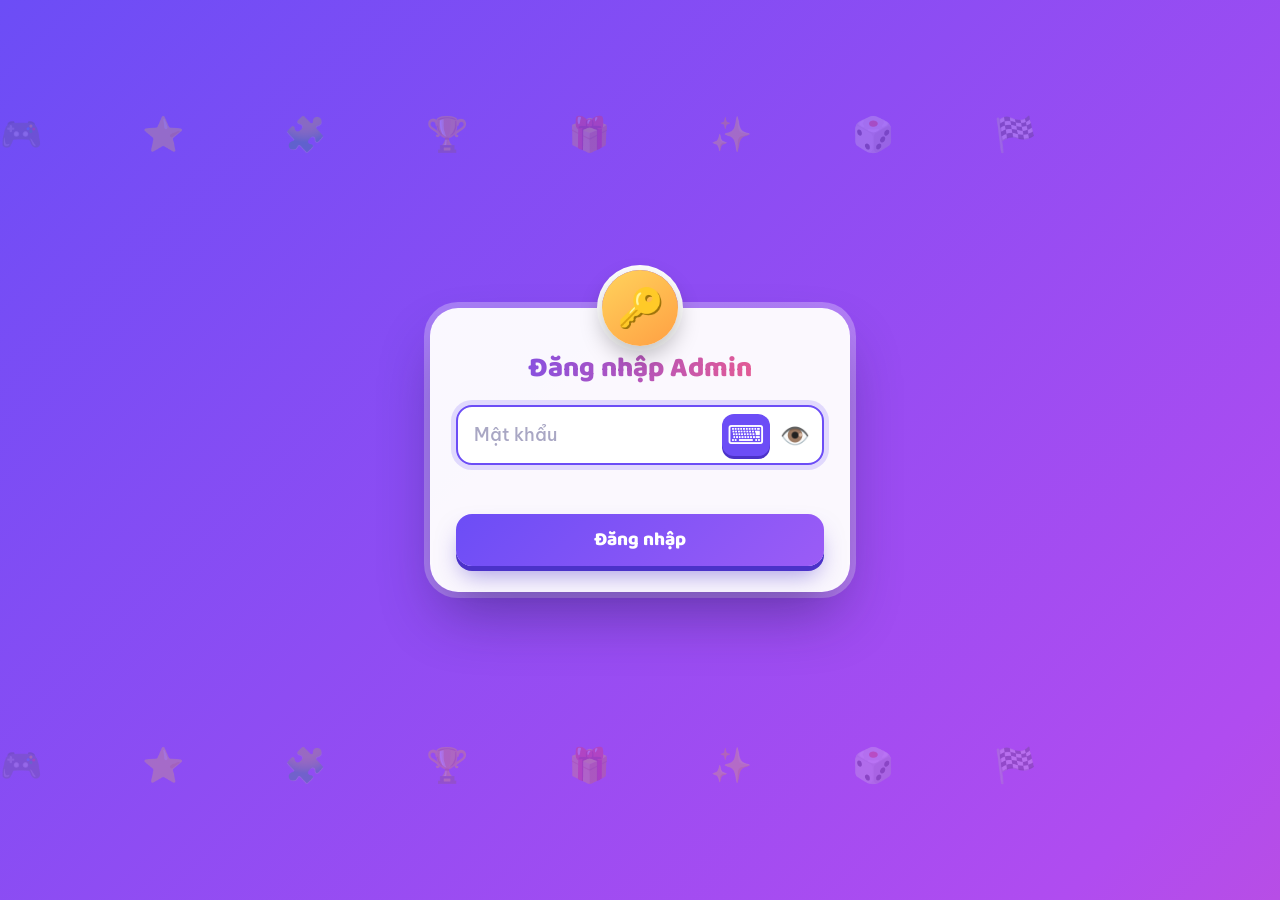
<file: admin.html>
<!DOCTYPE html>
<html lang="vi">
<head><script src="quota.js"></script><script src="version.js"></script>
<meta charset="utf-8">
<meta name="viewport" content="width=device-width, initial-scale=1, viewport-fit=cover">
<title>Dashboard Mini Games</title>
<link rel="preconnect" href="https://fonts.googleapis.com">
<link rel="preconnect" href="https://fonts.gstatic.com" crossorigin>
<link href="https://fonts.googleapis.com/css2?family=Baloo+2:wght@600;700;800&family=Be+Vietnam+Pro:wght@400;500;600;700&display=swap" rel="stylesheet">
<style>
:root{
  --ink:#1E1B4B; --muted:#6B6A8A; --paper:#FFF9F0; --card:#fff; --line:#E8E4F5;
  --violet:#6C4DF6; --violet-d:#4B32C9; --violet-l:#EFEBFF;
  --coral:#FF5E7E; --coral-d:#D93A5C; --sun:#FFC233; --sun-d:#E09A00; --mint:#12C99B; --mint-d:#0A9A75; --sky:#2FB5FF;
  --rose:#E5384F; --ok:#12C99B; --deep:#1E1B4B;
  --sea:var(--violet); --sea-d:var(--violet-d); --gold:var(--sun); --gold-d:var(--sun-d);
  --f-body:'Be Vietnam Pro',system-ui,-apple-system,'Segoe UI',Roboto,sans-serif;
  --f-code:'Baloo 2','Be Vietnam Pro',system-ui,sans-serif;
  --sh:0 2px 0 rgba(30,27,75,.04),0 10px 30px -8px rgba(76,50,201,.18);
}
*{box-sizing:border-box}
html{scroll-behavior:smooth}
body{margin:0;color:var(--ink);font:400 16px/1.55 var(--f-body);background:var(--paper);min-height:100vh;position:relative;overflow-x:hidden}
body::before,body::after{content:"";position:fixed;z-index:-1;border-radius:50%;filter:blur(70px);opacity:.55;pointer-events:none}
body::before{width:46vmax;height:46vmax;left:-14vmax;top:-12vmax;background:radial-gradient(circle,#C9BBFF,transparent 65%);animation:drift 18s ease-in-out infinite alternate}
body::after{width:42vmax;height:42vmax;right:-12vmax;bottom:-12vmax;background:radial-gradient(circle,#FFD0A8,transparent 65%);animation:drift 22s ease-in-out infinite alternate-reverse}
@keyframes drift{to{transform:translate(6vmax,5vmax) scale(1.15)}}
button,input,select{font:inherit;color:inherit}
:focus-visible{outline:3px solid var(--sky);outline-offset:2px}
.hide{display:none!important}

/* ---------- đăng nhập ---------- */
#login{min-height:100vh;min-height:100dvh;display:flex;align-items:center;justify-content:center;padding:20px;position:relative;
  background:linear-gradient(135deg,#6C4DF6,#B04CF0 45%,#FF5E7E) fixed;background-size:200% 200%;animation:bgmove 14s ease infinite;overflow:hidden}
@keyframes bgmove{50%{background-position:100% 100%}}
#login::before,#login::after{content:"🎮 ⭐ 🧩 🏆 🎁 ✨ 🎲 🏁";position:absolute;left:0;right:0;font-size:34px;letter-spacing:46px;white-space:nowrap;opacity:.22;animation:marq 40s linear infinite;pointer-events:none}
#login::before{top:12%}#login::after{bottom:12%;animation-direction:reverse}
@keyframes marq{from{transform:translateX(0)}to{transform:translateX(-50%)}}
#login form{position:relative;z-index:1;width:100%;max-width:420px;background:rgba(255,255,255,.96);border-radius:28px;padding:44px 26px 26px;text-align:center;
  box-shadow:0 30px 60px -12px rgba(30,27,75,.45),0 0 0 6px rgba(255,255,255,.28);animation:rise .6s cubic-bezier(.2,.9,.3,1.2) both}
#login form::before{content:"🔑";position:absolute;left:50%;top:-38px;margin-left:-38px;width:76px;height:76px;border-radius:50%;display:grid;place-items:center;font-size:38px;
  background:linear-gradient(145deg,#FFD35C,#FF9F43);box-shadow:0 10px 22px rgba(0,0,0,.25),0 0 0 5px #fff;animation:bob 2.6s ease-in-out infinite}
@keyframes bob{50%{transform:translateY(-6px) rotate(-4deg)}}
@keyframes rise{from{opacity:0;transform:translateY(24px) scale(.95)}}
#login h1{font:800 28px/1.2 var(--f-code);margin:0 0 20px;background:linear-gradient(90deg,var(--violet),var(--coral));-webkit-background-clip:text;background-clip:text;color:transparent}
#login .pww{position:relative;display:block}
#login input{width:100%;padding:14px 108px 14px 16px;border:2.5px solid var(--line);border-radius:16px;font-size:18px;font-weight:600;background:#FAF9FF;color:var(--ink);transition:.2s}
#login input::placeholder{color:#A9A7C4;font-weight:500}
#login input:focus{border-color:var(--violet);background:#fff;outline:none;box-shadow:0 0 0 5px rgba(108,77,246,.18)}
#login .err{color:var(--rose);font-weight:700;min-height:1.5em;margin:12px 0 14px;font-size:15px}
#login .lgo{display:block;width:100%;padding:15px;border:0;border-radius:16px;background:linear-gradient(135deg,var(--violet),#9B5CF6);color:#fff;font:800 19px/1.2 var(--f-code);cursor:pointer;box-shadow:0 5px 0 var(--violet-d),0 14px 24px -6px rgba(76,50,201,.5);transition:transform .12s,box-shadow .12s}
#login .lgo:hover{transform:translateY(-2px)}
#login .lgo:active{transform:translateY(4px);box-shadow:0 1px 0 var(--violet-d)}
#login .lgo:disabled{opacity:.7;cursor:wait}
#login button.vkb{background:var(--violet)!important;box-shadow:0 3px 0 var(--violet-d)!important}

/* ---------- thanh đầu ---------- */
header.top{position:sticky;top:0;z-index:50;display:flex;align-items:center;gap:10px;flex-wrap:wrap;padding:10px clamp(14px,3vw,32px);color:#fff;
  background:linear-gradient(100deg,#4B32C9,#6C4DF6 45%,#B04CF0);box-shadow:0 6px 24px -8px rgba(76,50,201,.6)}
header.top h1{font:800 23px/1 var(--f-code);margin:0;flex:1;min-width:180px;display:flex;align-items:center;gap:10px}
header.top h1 .ver{margin-left:10px;padding:2px 9px;border-radius:99px;border:1px solid rgba(255,255,255,.45);background:rgba(255,255,255,.16);color:#fff;font:700 12px/1.4 inherit;cursor:pointer;box-shadow:none;vertical-align:middle}
header.top h1 .logo{display:grid;place-items:center;width:40px;height:40px;border-radius:12px;font-size:22px;background:linear-gradient(145deg,#FFD35C,#FF9F43);box-shadow:0 3px 0 rgba(0,0,0,.18);animation:bob 3s ease-in-out infinite}
header.top a,header.top button{display:inline-flex;align-items:center;gap:6px;color:#fff;background:rgba(255,255,255,.14);border:1px solid rgba(255,255,255,.28);border-radius:12px;padding:8px 14px;font-size:14px;font-weight:600;text-decoration:none;cursor:pointer;transition:.18s;backdrop-filter:blur(6px)}
header.top a:hover,header.top button:hover{background:#fff;color:var(--violet-d);transform:translateY(-1px)}
header.top #repBtn{background:var(--sun);border-color:var(--sun);color:var(--deep)}
header.top #repBtn:hover{background:#FFD35C;color:var(--deep)}

/* ---------- khung chính ---------- */
.wrap{display:grid;grid-template-columns:minmax(0,1.5fr) minmax(300px,1fr);gap:24px;padding:22px clamp(14px,3vw,32px) 70px;max-width:1280px;margin:0 auto;align-items:start}
@media(max-width:900px){.wrap{grid-template-columns:1fr}}
section.step,aside .box{position:relative;background:var(--card);border:1px solid var(--line);border-radius:24px;padding:22px 24px;margin-bottom:20px;box-shadow:var(--sh);animation:rise .6s both;transition:box-shadow .25s,transform .25s}
section.step{--ac:var(--violet);--acl:var(--violet-l);border-top:6px solid var(--ac)}
#s2{--ac:var(--coral);--acl:#FFEDF1;animation-delay:.08s}
#s3{--ac:var(--mint-d);--acl:#E2FAF3;animation-delay:.16s}
aside .box:nth-child(2){animation-delay:.12s}aside .box:nth-child(3){animation-delay:.2s}
section.step:hover,aside .box:hover{box-shadow:0 2px 0 rgba(30,27,75,.04),0 18px 40px -10px rgba(76,50,201,.28)}
.step h2,aside h2{font:800 20px/1.25 var(--f-code);margin:0 0 4px;display:flex;align-items:center;gap:11px}
aside h2{margin-bottom:12px}
.n{flex:none;width:36px;height:36px;border-radius:12px;background:var(--ac);color:#fff;font:800 18px/36px var(--f-code);text-align:center;box-shadow:0 3px 0 rgba(0,0,0,.16);transition:.3s}
.step.done .n{background:var(--ok);transform:rotate(-8deg) scale(1.08);font-size:0}
.step.done .n::before{content:"✓";font-size:20px}
.step.done{border-top-color:var(--ok)}
.sub{margin:0 0 16px 47px;color:var(--muted);font-size:14.5px}

/* ---------- bước 1 ---------- */
.search{width:100%;padding:12px 16px 12px 42px;border:2px solid var(--line);border-radius:14px;margin:12px 0 12px;background:#FAF9FF url("data:image/svg+xml,%3Csvg xmlns='http://www.w3.org/2000/svg' width='20' height='20' viewBox='0 0 24 24' fill='none' stroke='%236C4DF6' stroke-width='2.5' stroke-linecap='round'%3E%3Ccircle cx='11' cy='11' r='7'/%3E%3Cpath d='M20 20l-3.5-3.5'/%3E%3C/svg%3E") 14px center no-repeat;transition:.2s}
.search:focus{border-color:var(--violet);background-color:#fff;outline:none;box-shadow:0 0 0 4px rgba(108,77,246,.15)}
.banks{max-height:320px;overflow:auto;border:2px solid var(--line);border-radius:16px;background:#fff;scrollbar-width:thin;scrollbar-color:#C9BBFF transparent}
.bank{display:flex;gap:12px;align-items:center;padding:12px 16px;border-bottom:1px solid var(--line);cursor:pointer;transition:background .15s,padding .15s}
.bank:last-child{border-bottom:0}
.bank:hover{background:#F6F3FF;padding-left:20px}
.bank input{accent-color:var(--violet);width:20px;height:20px;flex:none}
.bank.sel{background:linear-gradient(90deg,#EFEBFF,#fff);box-shadow:inset 5px 0 0 var(--violet)}
.bank b{font-weight:700}
.bank .meta{margin-left:auto;text-align:right;font-size:13px;color:var(--violet-d);font-weight:600;white-space:nowrap;background:var(--violet-l);padding:4px 10px;border-radius:10px;line-height:1.35}
.bank .nm2{flex:1;min-width:0}
.bank .bt{flex:none;width:34px;height:34px;display:grid;place-items:center;padding:0;border:2px solid var(--line);border-radius:10px;background:#fff;font-size:15px;line-height:1;cursor:pointer;transition:.15s}
.bank .bt:hover{border-color:var(--violet);background:var(--violet-l);transform:translateY(-1px)}
.bank .bt.dl:hover{border-color:var(--rose);background:#FFE9ED}
.bank .bt:disabled{opacity:.5;cursor:wait}
.bank .ren{display:flex;gap:6px;align-items:center;flex:1;min-width:0}
.bank .ren input[type=text]{flex:1;min-width:0;padding:8px 11px;border:2px solid var(--violet);border-radius:11px;font-weight:600;background:#fff;box-shadow:0 0 0 4px rgba(108,77,246,.15);outline:none}
.bank .ren .bt.ok{background:var(--mint);border-color:var(--mint);color:#fff;font-weight:800}
.bank-err{color:var(--rose);font-weight:600;font-size:14px;margin:8px 0 0;min-height:1.2em}
.inf{flex:none;width:24px;height:24px;padding:0;margin:0 0 0 2px;border:0;border-radius:50%;background:var(--violet-l);color:var(--violet-d);font:italic 800 14px/24px Georgia,serif;text-align:center;cursor:pointer;vertical-align:middle;transition:.15s}
.inf:hover,.inf[aria-expanded=true]{background:var(--violet);color:#fff;transform:scale(1.12)}
#infpop{position:fixed;z-index:200;background:var(--deep);color:#F1EFFF;border-radius:14px;padding:12px 15px;font:500 14px/1.55 var(--f-body);box-shadow:0 12px 30px rgba(30,27,75,.45);white-space:pre-line;text-align:left;animation:rise .2s both}
.empty{padding:26px;text-align:center;color:var(--muted)}
.warn{background:#FFF6DC;border:1.5px solid #FFD66B;color:#7A5200;border-radius:14px;padding:10px 14px;font-size:14px;margin:0 0 12px}
.warn .btn{padding:6px 12px;font-size:14px;background:var(--sun);color:var(--deep);border-radius:10px}

.addbar{margin:14px 0 0;display:flex;align-items:center;gap:10px;flex-wrap:wrap}
.imp{margin-top:14px;border:2.5px dashed #B9A8FF;border-radius:20px;padding:18px 20px;background:linear-gradient(180deg,#F8F5FF,#fff);animation:rise .3s both}
.imp h3{margin:0 0 6px;font:800 17px/1.3 var(--f-code)}
.imp .row{display:flex;gap:10px;flex-wrap:wrap;margin:12px 0}
.fbtn{display:inline-flex;align-items:center;gap:8px;padding:11px 16px;border:2px solid var(--line);border-radius:14px;background:#fff;cursor:pointer;font-weight:600;font-size:15px;transition:.18s}
.fbtn:hover,.fbtn:focus-within{border-color:var(--violet);color:var(--violet-d);transform:translateY(-2px);box-shadow:0 8px 16px -8px rgba(76,50,201,.4)}
.fbtn input{position:absolute;width:1px;height:1px;opacity:0;overflow:hidden}
.imp .nm{width:100%;padding:11px 14px;border:2px solid var(--line);border-radius:14px;background:#fff}
.imp .nm:focus{border-color:var(--violet);outline:none;box-shadow:0 0 0 4px rgba(108,77,246,.15)}
.imp .tg{display:flex;gap:8px;align-items:center;font-size:14.5px}
.imp .tg input{width:18px;height:18px;accent-color:var(--violet)}
#impInfo{font-size:14.5px;margin:8px 0 0}
#impInfo .bad{color:#9A6400}
#impErr{color:var(--rose);font-weight:600;margin:8px 0 0;min-height:1.3em;font-size:14.5px}
#impMsg{color:var(--muted);margin:8px 0 0;min-height:1.3em;font-size:14px}



/* ---------- bước 2 ---------- */
.games{display:grid;grid-template-columns:repeat(auto-fit,minmax(215px,1fr));gap:14px;margin-top:14px}
.game{position:relative;overflow:hidden;text-align:left;background:#fff;border:2.5px solid var(--line);border-radius:20px;padding:16px 16px 17px;cursor:pointer;
  transition:transform .22s cubic-bezier(.2,.9,.3,1.4),box-shadow .22s,border-color .2s,background .2s}
.game::before{content:"";position:absolute;inset:0 0 auto 0;height:7px;background:var(--tone)}
.game::after{content:"";position:absolute;right:-26px;bottom:-26px;width:90px;height:90px;border-radius:50%;background:var(--tone);opacity:.1;transition:.3s}
.game:hover{transform:translateY(-5px) rotate(-.6deg);border-color:var(--tone);box-shadow:0 16px 28px -12px color-mix(in srgb,var(--tone) 70%,transparent)}
.game:hover::after{transform:scale(1.8);opacity:.16}
.game[aria-pressed=true]{border-color:var(--tone);background:color-mix(in srgb,var(--tone) 10%,#fff);transform:translateY(-3px);box-shadow:0 0 0 4px color-mix(in srgb,var(--tone) 22%,transparent),0 16px 28px -12px color-mix(in srgb,var(--tone) 70%,transparent)}
.game .ic{display:grid;place-items:center;width:52px;height:52px;border-radius:16px;font-size:30px;line-height:1;background:color-mix(in srgb,var(--tone) 16%,#fff);margin-top:4px;transition:transform .3s}
.game:hover .ic{transform:scale(1.12) rotate(-8deg)}
.game strong{display:block;font:800 17px/1.25 var(--f-code);margin:10px 0 3px}
.game span.d{display:block;font-size:13.5px;color:var(--muted);line-height:1.45;position:relative;z-index:1}
.game .tags{display:flex;flex-wrap:wrap;gap:6px;margin-top:2px;position:relative;z-index:1}
.game .tg,.game .info{display:grid;place-items:center;width:30px;height:30px;border-radius:10px;font-size:16px;line-height:1;background:color-mix(in srgb,var(--tone) 12%,#fff);cursor:help}
.game .info{font-size:17px;color:var(--tone);background:#fff;border:1.5px solid color-mix(in srgb,var(--tone) 40%,#fff);cursor:pointer;margin-left:auto}
.game .info:hover,.game .info[aria-expanded=true]{background:var(--tone);color:#fff}
.game span.d{margin-top:10px}
.game span.d[hidden]{display:none}
.game .tick{position:absolute;right:12px;top:18px;width:26px;height:26px;border-radius:50%;background:var(--tone);color:#fff;font-size:14px;line-height:26px;text-align:center;display:none;z-index:1}
.game[aria-pressed=true] .tick{display:block;animation:pop .35s cubic-bezier(.2,.9,.3,1.6)}

/* ---------- bước 3 ---------- */
.form{display:grid;grid-template-columns:repeat(auto-fit,minmax(210px,1fr));gap:14px 16px;margin:14px 0 18px}
.form label{display:block;font-size:14px;font-weight:700;color:#3B3870}
.form input[type=text],.form input[type=number],.form input[type=datetime-local],.form select{width:100%;margin-top:5px;padding:10px 13px;border:2px solid var(--line);border-radius:13px;background:#FAF9FF;font-weight:500;transition:.2s}
.form input:focus,.form select:focus{border-color:var(--mint-d);background:#fff;outline:none;box-shadow:0 0 0 4px rgba(18,201,155,.18)}
.form .full{grid-column:1/-1}
.form .chk{display:flex;gap:10px;align-items:center;font-weight:600;background:#F6F4FF;border-radius:13px;padding:10px 13px;cursor:pointer}
.form .chk input{width:19px;height:19px;accent-color:var(--mint-d)}
.btn{display:inline-block;border:0;border-radius:16px;padding:14px 26px;font:800 17px/1.2 var(--f-code);cursor:pointer;text-decoration:none;text-align:center;transition:transform .12s,box-shadow .12s,background .2s}
.btn.main{background:linear-gradient(135deg,#FFC233,#FF9F43);color:var(--deep);box-shadow:0 5px 0 var(--sun-d),0 14px 22px -8px rgba(224,154,0,.6);font-size:19px}
#mk{width:100%;position:relative;overflow:hidden}
#mk::after{content:"";position:absolute;top:0;left:-60%;width:40%;height:100%;background:linear-gradient(100deg,transparent,rgba(255,255,255,.65),transparent);transform:skewX(-20deg);animation:shine 3.2s ease-in-out infinite}
@keyframes shine{60%,100%{left:130%}}
.btn.main:hover{transform:translateY(-2px)}
.btn.main:active{transform:translateY(4px);box-shadow:0 1px 0 var(--sun-d)}
.btn.main:disabled{opacity:.6;cursor:wait}
.btn.alt{background:#fff;border:2px solid var(--line);color:var(--ink);font:700 15px/1.2 var(--f-body);padding:11px 18px}
.btn.alt:hover{border-color:var(--violet);color:var(--violet-d);transform:translateY(-2px)}
.btn.sea{background:linear-gradient(135deg,var(--violet),#9B5CF6);color:#fff;box-shadow:0 4px 0 var(--violet-d)}
.btn.sea:hover{transform:translateY(-2px)}
#err{color:var(--rose);font-weight:700;margin:10px 0 0;min-height:1.4em}
#prog{color:var(--muted);margin:10px 0 0;min-height:1.4em;font-size:14.5px}

/* ---------- cột phải ---------- */
aside{position:sticky;top:78px}
@media(max-width:900px){aside{position:static}}
.link{display:flex;gap:8px}
.link input{flex:1;min-width:0;padding:11px 13px;border:2px solid var(--line);border-radius:13px;background:#FAF9FF;font-size:14px}
#result{border:3px solid var(--sun);background:linear-gradient(180deg,#FFFBEA,#fff);animation:rise .5s cubic-bezier(.2,.9,.3,1.3) both}
#result .gname{font-weight:600;color:var(--muted);font-size:14.5px;margin:0 0 10px}
.code{display:flex;gap:8px;margin:8px 0 16px}
.code i{font-style:normal;flex:1;max-width:66px;aspect-ratio:3/4;border-radius:14px;background:linear-gradient(160deg,#6C4DF6,#4B32C9);color:var(--sun);font:800 clamp(30px,6vw,44px)/1 var(--f-code);display:flex;align-items:center;justify-content:center;box-shadow:0 5px 0 #2E1F8A,0 12px 18px -6px rgba(76,50,201,.5);animation:pop .5s cubic-bezier(.2,.9,.3,1.5) both}
.code i:nth-child(2){animation-delay:.07s}.code i:nth-child(3){animation-delay:.14s}.code i:nth-child(4){animation-delay:.21s}.code i:nth-child(5){animation-delay:.28s}
@keyframes pop{from{transform:translateY(14px) scale(.6) rotate(-8deg);opacity:0}}
.acts{display:flex;gap:8px;flex-wrap:wrap}
.acts .btn{flex:1;min-width:140px}
.recent{list-style:none;margin:0;padding:0}
.recent li{display:flex;align-items:center;gap:10px;padding:11px 8px;margin:0 -8px;border-bottom:1px solid var(--line);border-radius:12px;transition:background .15s;flex-wrap:wrap}
.recent li:hover{background:#F8F6FF}
.recent li:last-child{border-bottom:0}
.recent .rc{font:800 21px/1 var(--f-code);letter-spacing:1px;min-width:74px;color:var(--violet-d)}
.recent .rt{flex:1;min-width:110px;font-size:14px}
.recent .rt b{display:block;font-weight:700;white-space:nowrap;overflow:hidden;text-overflow:ellipsis}
.recent .rt span{color:var(--muted);font-size:13px}
.recent .st{font-size:12.5px;font-weight:700;padding:3px 10px;border-radius:99px;background:#EEEDF7;color:#55537A;white-space:nowrap}
.st.waiting{background:#FFF0C4;color:#8A5C00}.st.running{background:#D3F7EA;color:#07775A}.st.ended,.st.gone{background:#EEE;color:#777}
.st.running::before{content:"";display:inline-block;width:8px;height:8px;border-radius:50%;background:var(--ok);margin-right:6px;animation:pulse 1.2s infinite}
@keyframes pulse{50%{opacity:.25;transform:scale(.7)}}
.recent .ra{display:flex;gap:6px}
.mini{border:2px solid var(--line);background:#fff;border-radius:10px;padding:5px 10px;font-size:13px;font-weight:600;cursor:pointer;text-decoration:none;color:var(--ink);transition:.15s}
.mini:hover{border-color:var(--violet);color:var(--violet-d);transform:translateY(-1px)}
.toast{position:fixed;left:50%;bottom:26px;transform:translateX(-50%);background:var(--deep);color:#fff;padding:12px 22px;border-radius:99px;font-weight:600;font-size:15px;z-index:300;box-shadow:0 12px 28px rgba(30,27,75,.4);animation:rise .3s both}

/* ---------- báo cáo ---------- */
#repOv{position:fixed;inset:0;z-index:150;background:rgba(30,27,75,.55);backdrop-filter:blur(5px);display:flex;align-items:flex-start;justify-content:center;padding:clamp(10px,4vh,40px) 12px;overflow:auto;animation:fade .2s both}
@keyframes fade{from{opacity:0}}
#repOv .pn{width:100%;max-width:1000px;background:#fff;border-radius:26px;padding:22px 24px;box-shadow:0 24px 60px rgba(0,0,0,.35);animation:rise .35s cubic-bezier(.2,.9,.3,1.2) both}
#repOv .hd{display:flex;align-items:center;gap:12px;flex-wrap:wrap;margin-bottom:14px}
#repOv h2{margin:0;font:800 23px/1.2 var(--f-code);flex:1;min-width:140px}
#repOv select,#repOv input[type=search]{padding:10px 13px;border:2px solid var(--line);border-radius:12px;background:#FAF9FF}
.tbw{overflow:auto;border:2px solid var(--line);border-radius:16px}
table.rt{width:100%;border-collapse:collapse;font-size:14.5px}
table.rt th{text-align:left;padding:12px 14px;background:var(--violet-l);font-weight:700;color:var(--violet-d);white-space:nowrap;position:sticky;top:0}
table.rt td{padding:11px 14px;border-top:1px solid var(--line);vertical-align:middle}
table.rt tr:hover td{background:#FAF8FF}
table.rt td.c{font:800 19px/1 var(--f-code);letter-spacing:1px;color:var(--violet-d)}
table.rt td.a{white-space:nowrap;text-align:right}
table.rt .mini.del{background:var(--rose);border-color:var(--rose);color:#fff}
table.rt .mini.go{background:var(--violet);border-color:var(--violet);color:#fff}
.gtag{display:inline-block;font-size:12.5px;font-weight:600;padding:3px 11px;border-radius:99px;color:#fff;white-space:nowrap}
#confetti{position:fixed;inset:0;pointer-events:none;z-index:400}
@media (prefers-reduced-motion:reduce){*,*::before,*::after{animation:none!important;transition:none!important}#confetti{display:none}}
</style>
</head>
<body>

<div id="login">
  <form id="lf">
    <h1>Đăng nhập Admin</h1>
    <span class="pww">
      <input id="pw" type="password" autocomplete="current-password" placeholder="Mật khẩu" aria-label="Mật khẩu admin">
      <button type="button" class="vkb" data-vk="pw" data-ok="document.getElementById('lf').requestSubmit()" style="right:54px" title="Bàn phím ảo" aria-label="Bàn phím ảo">⌨️</button>
      <button type="button" class="pwb" title="Hiện mật khẩu" aria-label="Hiện mật khẩu" aria-pressed="false" onmousedown="event.preventDefault()" onclick="const i=document.getElementById('pw'),h=i.type=='password';i.type=h?'text':'password';this.textContent=h?'🙈':'👁️';this.title=h?'Ẩn mật khẩu':'Hiện mật khẩu';this.setAttribute('aria-pressed',h);i.focus()">👁️</button>
    </span>
    <p class="err" id="lerr" role="alert"></p>
    <button class="lgo" id="lb">Đăng nhập</button>
  </form>
</div>

<div id="app" class="hide">
  <header class="top">
    <h1><span class="logo" aria-hidden="true">🎮</span>Dashboard Mini Games<button type="button" class="ver" id="ver" title="Xem lịch sử cập nhật"></button></h1>
    <button type="button" id="repBtn" aria-haspopup="dialog">📊 Báo cáo</button>
    <a href="index.html" target="_blank" rel="noopener">👀 Trang học sinh</a>
    <button type="button" id="tsBtn" title="Xoá dữ liệu giờ máy chủ của học sinh cũ (Đổi Vàng / Bảo vệ)">🧹 Dọn ts</button>
    <button type="button" id="out">↩ Đăng xuất</button>
  </header>


  <div class="wrap">
    <div>
      <section class="step" id="s1">
        <h2><span class="n">1</span>Chọn dữ liệu câu hỏi <button type="button" class="inf" data-i="Bộ câu hỏi đã lưu trong thư viện. Dùng được cho mọi game." aria-label="Ghi chú">i</button></h2>
        <p class="sub">Chọn bộ câu hỏi có sẵn hoặc nạp bộ mới.</p>
        <div id="bwarn"></div>
        <input class="search" id="q" type="search" placeholder="Tìm theo tên bộ câu hỏi" aria-label="Tìm bộ câu hỏi">
        <div class="banks" id="banks" role="radiogroup" aria-label="Bộ câu hỏi"><div class="empty">Đang tải thư viện…</div></div>
        <p class="bank-err" id="bankErr" role="alert"></p>
        <div class="addbar">
          <button class="btn alt" id="impOpen" type="button" aria-expanded="false" aria-controls="imp">➕ Nạp bộ câu hỏi mới</button>
          <button type="button" class="inf" data-i="Lưu thẳng vào thư viện chung, không cần chọn game." aria-label="Ghi chú">i</button>
        </div>
        <div class="imp hide" id="imp">
          <h3>Nạp bộ câu hỏi mới <button type="button" class="inf" data-i="File Excel (.xlsx, .xls, .csv) hoặc JSON, giống file dùng ở trang admin của các game." aria-label="Ghi chú">i</button></h3>
          <div class="row">
            <label class="fbtn"><span aria-hidden="true">📄</span><span id="fileLb">Chọn file Excel / JSON</span><input type="file" id="impFile" accept=".xlsx,.xls,.csv,.json"></label>
            <label class="fbtn"><span aria-hidden="true">🖼️</span><span id="dirLb">Thư mục ảnh (nếu có)</span><input type="file" id="impDir" webkitdirectory multiple></label>
            <label class="tg"><input type="checkbox" id="impYes" checked>Chỉ câu đánh dấu “Có”</label>
          </div>
          <input class="nm" id="impName" type="text" maxlength="80" placeholder="Tên bộ câu hỏi" aria-label="Tên bộ câu hỏi">
          <p id="impInfo" role="status" aria-live="polite"></p>
          <div class="row" style="margin-bottom:0">
            <button class="btn main" id="impSave" type="button" disabled>💾 Lưu vào thư viện</button>
            <button class="btn alt" id="impCancel" type="button">Đóng</button>
          </div>
          <p id="impMsg" role="status" aria-live="polite"></p>
          <p id="impErr" role="alert"></p>
        </div>
      </section>

      <section class="step" id="s2">
        <h2><span class="n">2</span>Chọn game <button type="button" class="inf" data-i="Học sinh không cần biết tên game. Mã sẽ tự mở đúng game này." aria-label="Ghi chú">i</button></h2>
        <p class="sub">Mỗi game có cách chơi riêng, bộ câu hỏi nào cũng dùng được.</p>
        <div class="games" id="games"></div>
      </section>

      <section class="step" id="s3">
        <h2><span class="n">3</span>Cài đặt và tạo mã <button type="button" class="inf" id="s3sub" data-i="Chọn bộ câu hỏi và game ở trên trước." aria-label="Ghi chú">i</button></h2>
        <p class="sub">Đặt tên, chỉnh luật chơi rồi bấm nút vàng để lấy mã.</p>
        <div class="form" id="form"></div>
        <button class="btn main" id="mk" type="button">✨ Tạo mã</button>
        <p id="prog" role="status" aria-live="polite"></p>
        <p id="err" role="alert"></p>
      </section>
    </div>

    <aside>
      <div class="box" id="result" hidden>
        <h2>🎟️ Mã vừa tạo</h2>
        <p class="gname" id="rname"></p>
        <div class="code" id="rcode" aria-label="Mã game"></div>
        <div class="acts">
          <a class="btn sea" id="rgo" target="_blank" rel="noopener">Mở phòng điều khiển</a>
          <button class="btn alt" id="rcopy" type="button">Chép link kèm mã</button>
        </div>
      </div>

      <div class="box">
        <h2>🔗 Link cho học sinh <button type="button" class="inf" data-i="Gửi link này một lần. Mỗi lượt chơi chỉ khác nhau ở mã." aria-label="Ghi chú">i</button></h2>
        <div class="link"><input id="slink" readonly aria-label="Link học sinh"><button class="btn alt" id="scopy" type="button">Chép</button></div>
      </div>

      <div class="box">
        <h2>🕘 Mã gần đây <button type="button" class="inf" id="rsub" data-i="Lưu trên máy này." aria-label="Ghi chú">i</button></h2>
        <ul class="recent" id="recent"></ul>
      </div>
    </aside>
  </div>
</div>

<div class="toast hide" id="toast" role="status"></div>

<script src="hub.js"></script>
<script src="vk.js"></script>
<script>
(function(){
  const $=s=>document.querySelector(s);
  const esc=s=>String(s==null?'':s).replace(/[&<>"']/g,c=>({'&':'&amp;','<':'&lt;','>':'&gt;','"':'&quot;',"'":'&#39;'}[c]));
  let BANKS=[],BANK=null,GAME=null;

  /* ghi chú gọn: bấm nút “i” để xem, bấm lại hoặc bấm ra ngoài để đóng */
  document.addEventListener('click',e=>{
    const old=document.getElementById('infpop'),b=e.target.closest&&e.target.closest('.inf');
    if(old){old.remove();if(old._b)old._b.setAttribute('aria-expanded','false');if(b&&old._b===b)return}
    if(!b)return;
    const p=document.createElement('div');p.id='infpop';p.setAttribute('role','tooltip');p.textContent=b.dataset.i;p._b=b;
    document.body.appendChild(p);b.setAttribute('aria-expanded','true');
    const r=b.getBoundingClientRect(),w=Math.min(320,innerWidth-24);p.style.width=w+'px';
    p.style.left=Math.min(Math.max(12,r.left+r.width/2-w/2),innerWidth-w-12)+'px';
    const t=r.bottom+8;p.style.top=t+'px';const h=p.offsetHeight;if(t+h>innerHeight-8)p.style.top=Math.max(8,r.top-h-8)+'px';
  });
  window.addEventListener('scroll',()=>{const o=document.getElementById('infpop');if(o){if(o._b)o._b.setAttribute('aria-expanded','false');o.remove()}},{passive:true});

  /* hiệu ứng pháo giấy khi tạo mã xong */
  function confetti(){
    if(matchMedia('(prefers-reduced-motion:reduce)').matches)return;
    const c=document.createElement('canvas');c.id='confetti';c.width=innerWidth;c.height=innerHeight;document.body.appendChild(c);
    const x=c.getContext('2d'),cols=['#6C4DF6','#FF5E7E','#FFC233','#12C99B','#2FB5FF','#FF9F43'];
    const P=Array.from({length:110},()=>({x:innerWidth/2+(Math.random()-.5)*240,y:innerHeight*.35,vx:(Math.random()-.5)*14,vy:-Math.random()*14-4,s:6+Math.random()*7,r:Math.random()*6,vr:(Math.random()-.5)*.4,c:cols[Math.random()*cols.length|0]}));
    let f=0;(function tick(){x.clearRect(0,0,c.width,c.height);P.forEach(p=>{p.vy+=.38;p.x+=p.vx;p.y+=p.vy;p.vx*=.99;p.r+=p.vr;x.save();x.translate(p.x,p.y);x.rotate(p.r);x.fillStyle=p.c;x.globalAlpha=Math.max(0,1-f/110);x.fillRect(-p.s/2,-p.s/4,p.s,p.s/2);x.restore()});
      if(++f<110)requestAnimationFrame(tick);else c.remove()})();
  }
  function toast(t){const e=$('#toast');e.textContent=t;e.classList.remove('hide');clearTimeout(toast.t);toast.t=setTimeout(()=>e.classList.add('hide'),1800)}
  async function copy(t,ok){try{await navigator.clipboard.writeText(t)}catch(_){const a=document.createElement('textarea');a.value=t;document.body.appendChild(a);a.select();try{document.execCommand('copy')}catch(__){}a.remove()}toast(ok||'Đã chép')}

  /* ---------- đăng nhập ---------- */
  $('#lf').addEventListener('submit',async e=>{
    e.preventDefault();const pw=$('#pw').value;if(!pw){$('#lerr').textContent='Nhập mật khẩu.';return}
    $('#lb').disabled=true;$('#lerr').textContent='';
    try{await Hub.login(pw);enter()}catch(er){$('#lerr').textContent=er.message}
    $('#lb').disabled=false;
  });
  $('#ver').textContent='v'+HUB_VERSION;$('#ver').addEventListener('click',()=>alert('Lịch sử cập nhật\n\n'+HUB_CHANGELOG.map(c=>'v'+c[0]+' ('+c[1]+')\n'+c[2]).join('\n\n')));
  $('#out').addEventListener('click',()=>{Hub.logout();location.reload()});

  async function enter(){
    $('#login').classList.add('hide');$('#app').classList.remove('hide');
    $('#slink').value=Hub.studentLink();
    renderGames();renderForm();renderRecent();loadBanks();
  }

  /* ---------- bước 1 ---------- */
  async function loadBanks(){
    const r=await Hub.listBanks();BANKS=r.banks;
    $('#bwarn').innerHTML=r.errors.map(e=>'<div class="warn">Không đọc được: '+esc(e)+'</div>').join('');
    renderBanks();
    checkLegacy();
  }
  /* Thư viện cũ của Đổi Vàng / Bảo vệ (gold/lib) → chuyển về thư viện chung */
  async function checkLegacy(){
    let n=0;try{n=await Hub.legacyCount()}catch(_){return}
    if(!n)return;
    $('#bwarn').insertAdjacentHTML('beforeend','<div class="warn" id="mig">Còn <b>'+n+'</b> bộ ở thư viện cũ của Đổi Vàng / Bảo vệ. <button class="btn" id="migGo" type="button">Chuyển về thư viện chung</button> <span id="migMsg"></span></div>');
    $('#migGo').addEventListener('click',async()=>{
      if(!confirm('Chép '+n+' bộ (câu hỏi + ảnh) sang thư viện chung, rồi xoá bản cũ ở gold/lib.\nCác mã đang chơi vẫn dùng được. Tiếp tục?'))return;
      $('#migGo').disabled=true;
      try{
        const r=await Hub.migrateLegacy(m=>{$('#migMsg').textContent=m},true);
        $('#migMsg').textContent='✅ Đã chuyển '+r.moved+' bộ'+(r.skipped.length?' (bỏ qua '+r.skipped.length+' bộ trùng mã hoặc lỗi, vẫn giữ ở gold/lib)':'')+'.';
        const x=await Hub.listBanks();BANKS=x.banks;renderBanks();
      }catch(e){$('#migMsg').textContent='⚠️ '+e.message+' (chạy lại được, dữ liệu cũ chưa bị xoá phần chưa chép xong)';$('#migGo').disabled=false}
    });
  }
  let EDIT=null;                                    /* id bộ đang đổi tên */
  function renderBanks(){
    const f=$('#q').value.trim().toLowerCase(),L=BANKS.filter(b=>!f||b.name.toLowerCase().includes(f));
    $('#banks').innerHTML=L.length?L.map(b=>{
      const on=BANK&&BANK.ns===b.ns&&BANK.id===b.id,ed=EDIT===b.id;
      return `<label class="bank${on?' sel':''}"><input type="radio" name="bank" value="${esc(b.ns+'|'+b.id)}"${on?' checked':''}>`+
        (ed?`<div class="ren"><input type="text" id="renIn" maxlength="80" value="${esc(b.name)}" aria-label="Tên mới của bộ câu hỏi"><button type="button" class="bt ok" data-rok="${esc(b.id)}" title="Lưu tên" aria-label="Lưu tên">✓</button><button type="button" class="bt" data-rno title="Huỷ" aria-label="Huỷ">✕</button></div>`
          :`<div class="nm2"><b>${esc(b.name)}</b></div><div class="meta">${b.nq} câu${b.ni?'<br>'+b.ni+' ảnh':''}</div>
        <button type="button" class="bt" data-ren="${esc(b.id)}" title="Đổi tên" aria-label="Đổi tên bộ ${esc(b.name)}">✏️</button>
        <button type="button" class="bt dl" data-delb="${esc(b.id)}" title="Xoá bộ này" aria-label="Xoá bộ ${esc(b.name)}">🗑</button>`)+`</label>`}).join('')
      :`<div class="empty">${BANKS.length?'Không có bộ nào khớp.':'Thư viện đang trống. Bấm “Nạp bộ câu hỏi mới” bên dưới.'}</div>`;
    const ri=$('#renIn');if(ri){ri.focus();ri.select()}
  }
  const bErr=m=>{$('#bankErr').textContent=m||''};
  async function reloadBanks(){const x=await Hub.listBanks(true);BANKS=x.banks;BANK=BANK&&BANKS.find(b=>b.id===BANK.id)||null}
  async function doRename(id){
    const v=($('#renIn')||{}).value;bErr('');
    const old=BANKS.find(b=>b.id===id);
    if(old&&String(v||'').trim()===old.name){EDIT=null;return renderBanks()}
    try{
      const nm=await Hub.renameBank(id,v);EDIT=null;
      const wasDefault=BANK&&BANK.id===id&&$('#title')&&$('#title').value.startsWith(BANK.name+' ');
      await reloadBanks();
      if(wasDefault&&BANK)$('#title').value=BANK.name+' '+new Date().toLocaleDateString('vi-VN');
      renderBanks();state();toast('✅ Đã đổi tên thành “'+nm+'”');
    }catch(e){bErr(e.message)}
  }
  async function doDelete(id,btn){
    const b=BANKS.find(x=>x.id===id);if(!b)return;bErr('');
    if(!confirm('Xoá bộ “'+b.name+'” ('+b.nq+' câu'+(b.ni?', '+b.ni+' ảnh':'')+') khỏi thư viện và hệ thống lưu trữ?\n\nKhông thể khôi phục. Các lượt chơi đã tạo từ bộ này vẫn giữ câu hỏi, nhưng ảnh của bộ (nếu có) sẽ mất.'))return;
    btn.disabled=true;
    try{
      await Hub.deleteBank(id);
      if(BANK&&BANK.id===id)BANK=null;
      await reloadBanks();renderBanks();state();toast('🗑 Đã xoá “'+b.name+'”');
    }catch(e){btn.disabled=false;bErr('Không xoá được: '+e.message)}
  }
  $('#banks').addEventListener('click',e=>{
    const t=e.target.closest('button');if(!t)return;
    e.preventDefault();
    if(t.dataset.ren){EDIT=t.dataset.ren;renderBanks()}
    else if(t.dataset.rok!==undefined)doRename(t.dataset.rok);
    else if(t.dataset.rno!==undefined){EDIT=null;renderBanks()}
    else if(t.dataset.delb)doDelete(t.dataset.delb,t);
  });
  $('#banks').addEventListener('keydown',e=>{
    if(e.target.id!=='renIn')return;
    if(e.key==='Enter'){e.preventDefault();doRename(EDIT)}
    else if(e.key==='Escape'){e.preventDefault();EDIT=null;renderBanks()}
    e.stopPropagation();
  });
  $('#q').addEventListener('input',renderBanks);
  $('#banks').addEventListener('change',e=>{
    if(e.target.type!=='radio')return;
    const [ns,id]=e.target.value.split('|');BANK=BANKS.find(b=>b.ns===ns&&b.id===id)||null;
    if(BANK&&!$('#title').dataset.touched)$('#title').value=BANK.name+' '+new Date().toLocaleDateString('vi-VN');
    renderBanks();state();
  });

  /* ---------- nạp bộ mới thẳng vào thư viện chung ---------- */
  let RAW=null,PARSED=null,IMGS={},FNAME='';
  const impInfo=h=>{$('#impInfo').innerHTML=h},impErr=m=>{$('#impErr').textContent=m||''},impMsg=m=>{$('#impMsg').textContent=m||''};
  function impReset(){
    RAW=null;PARSED=null;IMGS={};FNAME='';
    $('#impFile').value='';$('#impDir').value='';$('#impName').value='';
    $('#fileLb').textContent='Chọn file Excel / JSON';$('#dirLb').textContent='Thư mục ảnh (nếu có)';
    impInfo('');impErr('');impMsg('');$('#impSave').disabled=true;
  }
  $('#impOpen').addEventListener('click',()=>{
    const open=$('#imp').classList.contains('hide');
    $('#imp').classList.toggle('hide',!open);$('#impOpen').setAttribute('aria-expanded',open);
    if(open)$('#imp').scrollIntoView({block:'nearest',behavior:'smooth'});
  });
  $('#impCancel').addEventListener('click',()=>{impReset();$('#imp').classList.add('hide');$('#impOpen').setAttribute('aria-expanded','false');$('#impOpen').focus()});

  function impRefresh(){
    impErr('');
    if(!RAW){impInfo('');$('#impSave').disabled=true;return}
    try{PARSED=Hub.buildQs(RAW,$('#impYes').checked)}catch(e){PARSED=null;impErr('Lỗi file: '+e.message);$('#impSave').disabled=true;return}
    const n=PARSED.items.length;
    if(!n){impInfo('');impErr('Không đọc được câu hỏi hợp lệ nào trong file này.');$('#impSave').disabled=true;return}
    const need=Hub.imgPaths(PARSED.items),have=need.filter(p=>Hub.findImg(IMGS,p)).length,rest=need.length-have;
    let h='📋 <b>'+n+' câu</b> hợp lệ'+(PARSED.skipped?' <span class="bad">· ⚠️ bỏ qua '+PARSED.skipped+' dòng không đọc được</span>':'')+'.';
    if(need.length)h+='<br>🖼️ Câu hỏi dùng '+need.length+' ảnh: '+(have?have+' lấy từ thư mục vừa chọn':'chưa chọn thư mục ảnh')+(rest?(have?', ':'; ')+'<span class="bad">'+rest+' sẽ lấy từ kho ảnh chung trên mạng (nếu ảnh nằm trong máy bạn, hãy chọn thư mục ảnh)</span>':'')+'.';
    impInfo(h);$('#impSave').disabled=false;
  }
  $('#impFile').addEventListener('change',async e=>{
    const f=e.target.files[0];if(!f)return;
    impErr('');impMsg('Đang đọc file…');FNAME=f.name;$('#fileLb').textContent=f.name;
    try{RAW=await Hub.readQFile(f)}catch(er){RAW=null;impMsg('');impErr('Lỗi file: '+er.message);impRefresh();return}
    impMsg('');
    if(!$('#impName').value.trim())$('#impName').value=f.name.replace(/\.[^.]+$/,'');
    impRefresh();
  });
  $('#impDir').addEventListener('change',e=>{
    IMGS=Hub.indexImages(e.target.files);
    const n=Object.keys(IMGS).filter(k=>k[0]!='~').length;
    $('#dirLb').textContent=n?'Đã chọn '+n+' ảnh':'Thư mục ảnh (nếu có)';
    impRefresh();
  });
  $('#impYes').addEventListener('change',impRefresh);
  $('#impSave').addEventListener('click',async()=>{
    if(!PARSED||!PARSED.items.length)return;
    const name=$('#impName').value.trim()||FNAME.replace(/\.[^.]+$/,'')||'Bộ câu hỏi';
    $('#impSave').disabled=true;impErr('');impMsg('Đang lưu vào thư viện…');
    try{
      const b=await Hub.saveBank({name,items:PARSED.items,images:IMGS,progress:impMsg});
      const x=await Hub.listBanks();BANKS=x.banks;
      BANK=BANKS.find(z=>z.id===b.id)||b;           /* chọn luôn bộ vừa nạp ở bước 1 */
      if(!$('#title').dataset.touched)$('#title').value=BANK.name+' '+new Date().toLocaleDateString('vi-VN');
      $('#q').value='';renderBanks();state();
      toast('✅ Đã lưu “'+b.name+'” ('+b.nq+' câu) vào thư viện');
      impReset();$('#imp').classList.add('hide');$('#impOpen').setAttribute('aria-expanded','false');
      const on=document.querySelector('.bank.sel');if(on)on.scrollIntoView({block:'nearest'});
    }catch(er){impMsg('');impErr('⚠️ '+er.message);$('#impSave').disabled=false}
  });

  /* ---------- bước 2 ---------- */
  function renderGames(){
    $('#games').innerHTML=Hub.GAMES.map(g=>`<button type="button" class="game" data-id="${g.id}" style="--tone:${g.tone}" aria-pressed="false">
      <span class="tick" aria-hidden="true">✓</span><span class="ic" aria-hidden="true">${g.icon}</span><strong>${esc(g.name)}</strong><span class="tags">${(g.tags||[]).map(t=>`<span class="tg" title="${esc(t[1])}" aria-label="${esc(t[1])}">${t[0]}</span>`).join('')}<span class="info" role="button" tabindex="0" title="Xem mô tả đầy đủ" aria-label="Xem mô tả đầy đủ" aria-expanded="false">ⓘ</span></span><span class="d" hidden>${esc(g.blurb)}</span></button>`).join('');
  }
  $('#games').addEventListener('keydown',e=>{
    if((e.key==='Enter'||e.key===' ')&&e.target.classList.contains('info')){e.preventDefault();e.stopPropagation();e.target.click()}
  });
  $('#games').addEventListener('click',e=>{
    const inf=e.target.closest('.info');
    if(inf){e.stopPropagation();const d=inf.closest('.game').querySelector('.d');d.hidden=!d.hidden;inf.setAttribute('aria-expanded',!d.hidden);return}
    const b=e.target.closest('.game');if(!b)return;
    GAME=Hub.GAMES.find(g=>g.id===b.dataset.id);
    document.querySelectorAll('.game').forEach(x=>x.setAttribute('aria-pressed',x===b));
    renderForm();state();
  });

  /* ---------- bước 3: form dựng từ khai báo options của game ---------- */
  function renderForm(){
    const keep=$('#title')?$('#title').value:'',touched=$('#title')&&$('#title').dataset.touched;
    let h=`<label class="full">Tên lượt chơi<input type="text" id="title" maxlength="80" placeholder="Mặc định lấy theo tên bộ câu hỏi"></label>`;
    if(GAME)h+=GAME.options.map(o=>{
      const id='o_'+o.key,v=typeof o.def==='function'?o.def():o.def;
      if(o.type==='select')return `<label data-k="${o.key}">${esc(o.label)}<select id="${id}">${o.choices.map(c=>`<option value="${esc(c[0])}"${String(c[0])===String(v)?' selected':''}>${esc(c[1])}</option>`).join('')}</select></label>`;
      if(o.type==='checkbox')return `<label class="chk full" data-k="${o.key}"><input type="checkbox" id="${id}"${v?' checked':''}>${esc(o.label)}</label>`;
      if(o.type==='datetime')return `<label data-k="${o.key}">${esc(o.label)}<input type="datetime-local" id="${id}" value="${esc(v)}"></label>`;
      return `<label data-k="${o.key}">${esc(o.label)}<input type="number" id="${id}" value="${esc(v)}"${o.min!=null?' min="'+o.min+'"':''}></label>`;
    }).join('');
    $('#form').innerHTML=h;
    const t=$('#title');t.value=keep;if(touched)t.dataset.touched=1;
    if(!keep&&BANK)t.value=BANK.name+' '+new Date().toLocaleDateString('vi-VN');
    t.addEventListener('input',()=>{t.dataset.touched=1});
    vis();
  }
  $('#form').addEventListener('input',()=>vis());$('#form').addEventListener('change',()=>vis());
  function opts(){
    const o={};if(!GAME)return o;
    GAME.options.forEach(d=>{const e=$('#o_'+d.key);if(!e)return;o[d.key]=d.type==='checkbox'?e.checked:d.type==='number'?+e.value:e.value});
    return o;
  }
  function vis(){
    if(!GAME)return;const o=opts();
    GAME.options.forEach(d=>{const l=document.querySelector('[data-k="'+d.key+'"]');if(l)l.classList.toggle('hide',!!d.showIf&&!d.showIf(o))});
  }
  function state(){
    $('#s1').classList.toggle('done',!!BANK);$('#s2').classList.toggle('done',!!GAME);
    $('#s3sub').dataset.i=BANK&&GAME?`${BANK.name} (${BANK.nq} câu) chơi bằng ${GAME.name}.`:BANK?'Chọn game ở bước 2.':GAME?'Chọn bộ câu hỏi ở bước 1.':'Chọn bộ câu hỏi và game ở trên trước.';
    $('#err').textContent='';
  }

  /* ---------- tạo mã ---------- */
  $('#mk').addEventListener('click',async()=>{
    const er=m=>$('#err').textContent=m,pg=m=>$('#prog').textContent=m;
    er('');
    if(!BANK)return er('Chọn bộ câu hỏi ở bước 1.');
    if(!GAME)return er('Chọn game ở bước 2.');
    $('#mk').disabled=true;pg('Đang chuẩn bị…');
    try{
      const it=await Hub.createSession({gameId:GAME.id,bank:BANK,title:$('#title').value,opts:opts(),progress:pg});
      pg('');showResult(it);renderRecent();
    }catch(e){pg('');er(e.message)}
    $('#mk').disabled=false;
  });

  function showResult(it){
    const g=Hub.GAMES.find(x=>x.id===it.game);
    $('#result').hidden=false;
    $('#rname').textContent=(g?g.name:'')+': '+it.title;
    $('#rcode').innerHTML=[...it.code].map(c=>`<i>${esc(c)}</i>`).join('');
    $('#rgo').href=it.control;
    $('#rgo').textContent=/rep=/.test(it.control)?'Mở báo cáo':'Mở phòng điều khiển';
    $('#rcopy').onclick=()=>copy(Hub.studentLink(it.code,it.game),'Đã chép link kèm mã');
    $('#result').scrollIntoView({block:'nearest',behavior:'smooth'});
    confetti();
  }

  $('#scopy').addEventListener('click',()=>copy($('#slink').value,'Đã chép link học sinh'));

  /* ---------- mã gần đây ---------- */
  const STX={waiting:'Đang chờ',running:'Đang chơi',ended:'Đã kết thúc',gone:'Đã xoá'};
  function renderRecent(){
    const L=Hub.recent().slice(0,12);
    $('#rsub').dataset.i=L.length?'Lưu trên máy này, mới nhất ở trên.':'Chưa có mã nào. Mã tạo ở đây sẽ hiện tại chỗ này.';
    $('#recent').innerHTML=L.map(it=>{
      const g=Hub.GAMES.find(x=>x.id===it.game);
      return `<li data-c="${esc(it.code)}"><span class="rc">${esc(it.code)}</span>
        <div class="rt"><b>${esc(it.title)}</b><span>${esc(g?g.name:it.game)}</span></div>
        <span class="st" data-st>…</span>
        <div class="ra"><a class="mini" href="${esc(it.control)}" target="_blank" rel="noopener">${/rep=/.test(it.control)?'Báo cáo':'Mở'}</a>
        <button class="mini" type="button" data-copy="${esc(it.code)}" title="Chép link kèm mã">Chép</button>
        <button class="mini" type="button" data-del="${esc(it.code)}" title="Bỏ khỏi danh sách (không xoá lượt chơi)" aria-label="Bỏ khỏi danh sách">✕</button></div></li>`}).join('');
    L.forEach(async it=>{
      let s=null;try{s=await Hub.codeStatus(it)}catch(_){}
      const li=document.querySelector('.recent li[data-c="'+it.code+'"] [data-st]');if(!li)return;
      li.textContent=STX[s]||'Không rõ';li.className='st '+(s||'');
    });
  }
  $('#recent').addEventListener('click',e=>{
    const c=e.target.closest('[data-copy]'),d=e.target.closest('[data-del]');
    if(c){const r=Hub.recent().find(x=>x.code===c.dataset.copy);copy(Hub.studentLink(c.dataset.copy,r&&r.game),'Đã chép link kèm mã')}
    if(d){Hub.forget(d.dataset.del);renderRecent()}
  });


  /* ---------- 📊 Báo cáo: tất cả lượt chơi của mọi game ---------- */
  const RST={waiting:'⏳ Đang chờ',running:'🟢 Đang chơi',ended:'🔒 Đã kết thúc'};
  const fmtT=ms=>{if(!ms)return '—';const d=new Date(ms),p=n=>String(n).padStart(2,'0');return p(d.getHours())+':'+p(d.getMinutes())+':'+p(d.getSeconds())+'<br>'+p(d.getDate())+'/'+p(d.getMonth()+1)+'/'+d.getFullYear()};
  let SES=[];
  function closeRep(){const o=$('#repOv');if(o)o.remove();document.removeEventListener('keydown',repKey);$('#repBtn').focus()}
  function repKey(e){if(e.key==='Escape')closeRep()}
  async function openRep(){
    if($('#repOv'))return;
    const o=document.createElement('div');o.id='repOv';o.setAttribute('role','dialog');o.setAttribute('aria-modal','true');o.setAttribute('aria-label','Các lượt chơi');
    o.innerHTML=`<div class="pn"><div class="hd"><h2>📊 Các lượt chơi</h2>
      <input type="search" id="repQ" placeholder="Tìm theo mã hoặc tên" aria-label="Tìm lượt chơi">
      <select id="repG" aria-label="Lọc theo game"><option value="">Tất cả game</option>${Hub.GAMES.map(g=>`<option value="${esc(g.id)}">${esc(g.icon+' '+g.name)}</option>`).join('')}</select>
      <button class="btn alt" type="button" id="repX">← Quay lại</button></div>
      <div id="repNote"></div><div class="tbw" id="repT"><div class="empty">Đang tải…</div></div></div>`;
    document.body.appendChild(o);
    o.addEventListener('click',e=>{if(e.target===o)closeRep()});
    $('#repX').onclick=closeRep;document.addEventListener('keydown',repKey);
    $('#repQ').addEventListener('input',drawRep);$('#repG').addEventListener('change',drawRep);
    $('#repT').addEventListener('click',onRepClick);
    await loadRep();
  }
  async function loadRep(){
    try{const r=await Hub.listSessions();SES=r.sessions;$('#repNote').innerHTML=r.errors.map(e=>'<div class="warn">⚠️ Không đọc được: '+esc(e)+'</div>').join('')}
    catch(e){SES=[];$('#repNote').innerHTML='<div class="warn">⚠️ '+esc(e.message)+'</div>'}
    drawRep();
  }
  function drawRep(){
    const f=$('#repQ').value.trim().toLowerCase(),gid=$('#repG').value;
    const L=SES.filter(x=>(!gid||x.game===gid)&&(!f||x.code.toLowerCase().includes(f)||x.title.toLowerCase().includes(f)));
    $('#repT').innerHTML=L.length?`<table class="rt"><tr><th>Mã</th><th>Tên</th><th>Game</th><th>Ngày</th><th>Trạng thái</th><th></th></tr>${L.map(x=>{
      const g=Hub.GAMES.find(y=>y.id===x.game)||{};
      return `<tr data-c="${esc(x.code)}" data-g="${esc(x.game)}"><td class="c">${esc(x.code)}</td><td>${esc(x.title)}</td>
        <td><span class="gtag" style="background:${esc(g.tone||'#666')}">${esc((g.icon||'')+' '+(g.name||x.game))}</span></td>
        <td>${fmtT(x.t)}</td><td>${RST[x.state]||''}</td>
        <td class="a"><a class="mini go" href="${esc(x.rep)}" target="_blank" rel="noopener">Báo cáo</a>${x.ctl?` <a class="mini go" href="${esc(x.ctl)}" target="_blank" rel="noopener">Phòng</a>`:''} <button class="mini del" type="button" data-del title="Xoá lượt này cùng toàn bộ kết quả" aria-label="Xoá lượt ${esc(x.code)}">🗑</button></td></tr>`}).join('')}</table>`
      :'<div class="empty">'+(SES.length?'Không có lượt nào khớp.':'Chưa có lượt nào.')+'</div>';
  }
  async function onRepClick(e){
    const b=e.target.closest('[data-del]');if(!b)return;
    const tr=b.closest('tr'),it=SES.find(x=>x.code===tr.dataset.c&&x.game===tr.dataset.g);if(!it)return;
    if(!confirm('Xoá lượt '+it.code+' cùng toàn bộ kết quả?\nKhông thể khôi phục.'))return;
    b.disabled=true;
    try{await Hub.deleteSession(it);SES=SES.filter(x=>x!==it);drawRep();renderRecent();toast('Đã xoá lượt '+it.code)}
    catch(er){b.disabled=false;alert('Không xoá được: '+er.message)}
  }
  $('#repBtn').addEventListener('click',openRep);
  $('#tsBtn').addEventListener('click',async()=>{
    if(!confirm('Dọn dữ liệu giờ (gold/ts) của học sinh cũ?\nNên làm khi không có lớp nào đang chơi Đổi Vàng / Bảo vệ.'))return;
    try{await Hub.cleanTs();toast('Đã dọn ts')}catch(er){alert('Không dọn được: '+er.message)}
  });

  /* ---------- khởi động ---------- */
  (async()=>{ if(await Hub.restore()) enter(); else $('#pw').focus(); })();
})();
</script>
</body>
</html>
</file>
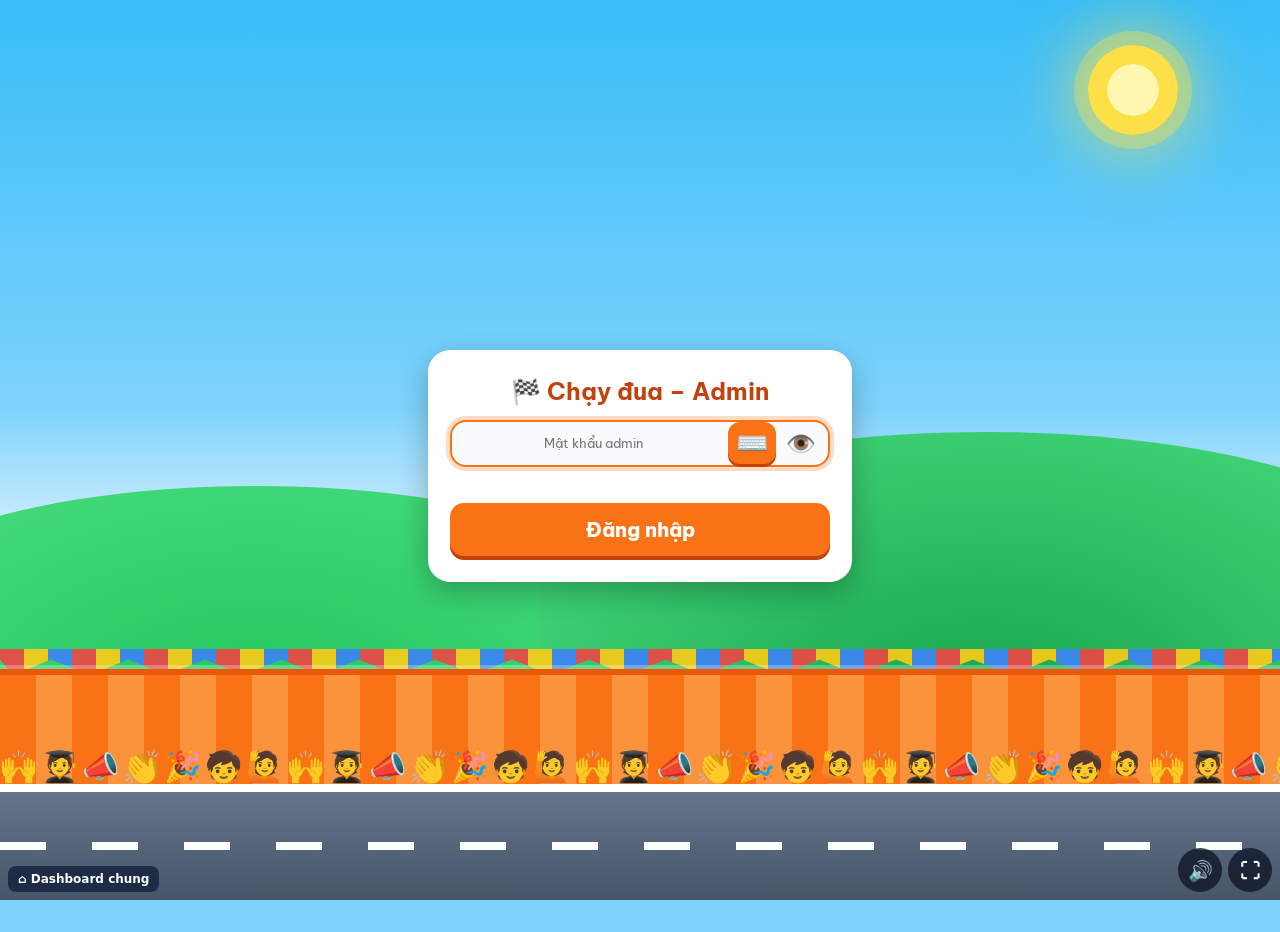
<file: games/chay-dua/admin.html>
<!DOCTYPE html>
<html lang="vi">
<head><script src="../../quota.js"></script>
<meta charset="utf-8">
<meta name="viewport" content="width=device-width, initial-scale=1, viewport-fit=cover">
<title>Chạy đua – Điều khiển</title>
<link rel="stylesheet" href="race.css">
<style>
body{overflow:auto}
#app{height:auto;min-height:100%;overflow:visible}
.top{position:sticky;top:0;z-index:40;display:flex;align-items:center;gap:10px;flex-wrap:wrap;padding:10px 14px;background:rgba(15,23,42,.9);color:#fff}
.top h1{margin:0;font-size:20px;flex:1;min-width:160px}
.top .code{font-size:30px;font-weight:900;letter-spacing:6px;color:#fde047;background:#ffffff18;padding:2px 14px;border-radius:12px}
.top .st{padding:3px 12px;border-radius:99px;font-weight:800;background:#ffffff22}
.top button{padding:8px 14px;font-size:15px}
.wrapA{position:relative;z-index:2;max-width:1280px;margin:0 auto;padding:14px;display:grid;grid-template-columns:minmax(0,1.7fr) minmax(280px,1fr);gap:14px;align-items:start}
@media(max-width:960px){.wrapA{grid-template-columns:1fr}}
.panel{background:rgba(255,255,255,.96);border-radius:20px;padding:14px 16px;box-shadow:0 8px 24px #0003}
.panel h3{margin:0 0 8px;color:#0f172a}
.lanes{max-height:78vh;overflow:auto;border-radius:14px}
/* Đường đua chung: mọi người chơi chạy trên cùng một con đường nhiều làn (giống mẫu đua xe) */
.rd2{--sp:190px;--fw:30px;position:relative;min-height:300px;background:#555b66;overflow:hidden;border-radius:6px;transition:height .4s}
.rd2 .curb{position:absolute;left:0;right:0;height:10px;z-index:1;background:repeating-linear-gradient(90deg,#e53935 0 22px,#fff 22px 44px)}
.rd2 .curb.t{top:0}.rd2 .curb.b{bottom:0}
.rd2 .dv{position:absolute;left:0;right:0;height:4px;opacity:.75;background:repeating-linear-gradient(90deg,#e5e7eb 0 70px,transparent 70px 140px)}
.rd2 .stl{position:absolute;top:10px;bottom:10px;left:calc(var(--sp) - 6px);width:3px;background:#ffffff66}
.rd2 .fin2{position:absolute;right:0;top:0;bottom:0;width:var(--fw);z-index:1;background:repeating-conic-gradient(#111 0 25%,#fff 0 50%) 0 0/15px 15px}
.rd2 .tk2{position:absolute;top:10px;bottom:10px;width:1px;background:#ffffff1f}
.rd2 .rc{position:absolute;display:flex;align-items:center;gap:3px;transform:translate(-100%,-50%);white-space:nowrap;transition:left .9s cubic-bezier(.4,0,.2,1),top .5s;z-index:2}
.rd2 .rc.kk{cursor:pointer}
.rd2 .rc:hover{z-index:9999!important}
.rd2 .rc .nm2{max-width:140px;overflow:hidden;text-overflow:ellipsis;padding:1px 9px;border-radius:99px;font-size:12px;font-weight:800;line-height:18px;color:#fff;background:#1f2a2e;border:2px solid #ea8a2b;box-shadow:0 2px 3px #0005}
.rd2 .rc.lead .nm2{background:#ea8a2b;border-color:#ea8a2b}
.rd2 .rc .av{position:relative;display:block;font-size:20px;line-height:1;filter:drop-shadow(0 2px 2px #0006);animation:run .5s ease-in-out infinite alternate}
.rd2 .rc.fin .av{animation:none}
.rd2 .rc.fz .av{filter:drop-shadow(0 0 8px #7dd3fc) saturate(.3);animation:none}
.rd2 .rc.fz .nm2{border-color:#7dd3fc;background:#0c4a6e}
.rd2 .rc.bk .nm2{border-color:#f97316;background:#7c2d12}
.rd2 .rc .ri{position:absolute;right:0;top:-12px;font-style:normal;font-size:16px;z-index:3}
.feed{max-height:34vh;overflow:auto;font-size:15px}.feed div{padding:5px 0;border-bottom:1px solid #e5e7eb}
.big2{font-size:clamp(34px,6vw,64px);font-weight:900;text-align:center;color:#c2410c}
.rank li{display:flex;gap:8px;align-items:center;padding:4px 0;font-weight:800;list-style:none}.rank{margin:0;padding:0}
.rank .n{width:30px;text-align:center}.rank .p{margin-left:auto;color:#64748b;font-weight:700;font-size:14px}
.lg{min-height:100vh;display:grid;place-items:center;padding:16px;position:relative;z-index:2}
.lg form{width:100%;max-width:380px;background:#fff;border-radius:22px;padding:26px 22px;text-align:center;box-shadow:0 10px 30px #0004}
.lg h2{margin:0 0 14px;color:#c2410c}
.dash{position:fixed;left:8px;bottom:8px;z-index:50;background:rgba(20,33,61,.82);color:#fff;font:600 12px/1 system-ui,sans-serif;padding:7px 10px;border-radius:8px;text-decoration:none}
</style>
<link rel="stylesheet" href="../../fonts/vn-font.css"></head>
<body class="adm">
<div class="scene" aria-hidden="true">
  <div class="sun"></div><i class="cl c1">☁️</i><i class="cl c2">☁️</i><i class="cl c3">☁️</i>
  <div class="hill h1"></div><div class="hill h2"></div><div class="flags"></div><div class="stand"></div>
  <div class="crowd" id="crowd"></div><div class="road"></div>
</div>
<div id="app"></div>
<div id="toast"></div>
<div class="ov" id="ovC"><div class="cnt" id="ovCn">3</div></div>
<div class="tools"><button id="bSnd" title="Bật/tắt âm thanh">🔊</button><button id="bFs" title="Toàn màn hình">⛶</button></div>
<a class="dash" href="../../admin.html" title="Về dashboard chung">⌂ Dashboard chung</a>

<script>window.APPMODE = 'admin';</script>
<script src="../../vk.js"></script>
<script src="race.js"></script>
<script>
(function () {
  'use strict';
  document.getElementById('crowd').innerHTML = Array.from({ length: 60 }, (_, i) => '<span>' + ['🙌', '🧑‍🎓', '📣', '👏', '🎉', '🧒', '🙋'][i % 7] + '</span>').join('');
  const qs = new URLSearchParams(location.search);
  const CTL = String(qs.get('ctl') || '').toUpperCase(), REP = String(qs.get('rep') || '').toUpperCase();
  const CODE = CTL || REP, app = $('#app');
  let S = null, PL = {}, QS = [], NQ = 1, LGall = {}, TI = null, lastKey = '', seen = new Set(), FZ = {}, BK = {}, FEED = [], finSeen = new Set(), autoEnded = false, LGat = 0;
  $('#bSnd').textContent = Snd.mute ? '🔇' : '🔊';
  $('#bSnd').onclick = () => { $('#bSnd').textContent = Snd.toggle() ? '🔇' : '🔊'; };
  $('#bFs').onclick = () => { const d = document, e = d.documentElement; if (d.fullscreenElement) d.exitFullscreen(); else (e.requestFullscreen || (() => {})).call(e); };
  const stored = () => { try { const j = JSON.parse(localStorage.getItem('hubPwL') || 'null'); if (j && j.p && j.t > Date.now()) return j.p; } catch (_) {} try { return sessionStorage.getItem('hubPw'); } catch (_) { return null; } };
  const keep = pw => { try { sessionStorage.setItem('hubPw', pw); localStorage.setItem('hubPwL', JSON.stringify({ p: pw, t: Date.now() + 432e5 })); } catch (_) {} };

  function login(msg) {
    app.innerHTML = `<div class="lg"><form id="f"><h2>🏁 Chạy đua – Admin</h2>
      <span class="pww"><input class="fld" id="pw" type="password" placeholder="Mật khẩu admin" autocomplete="current-password"><button type="button" class="vkb" data-vk="pw" data-ok="document.getElementById('f').requestSubmit()" style="right:54px" title="Bàn phím ảo" aria-label="Bàn phím ảo">⌨️</button><button type="button" class="pwb" title="Hiện mật khẩu" aria-label="Hiện mật khẩu" onmousedown="event.preventDefault()" onclick="var i=document.getElementById('pw'),h=i.type=='password';i.type=h?'text':'password';this.textContent=h?'🙈':'👁️';i.focus()">👁️</button></span>
      <div class="err" id="er">${esc(msg || '')}</div><button class="ego" id="go">Đăng nhập</button></form></div>`;
    $('#f').onsubmit = async e => {
      e.preventDefault(); ADMPW = $('#pw').value; $('#er').textContent = '';
      try { TOK = null; await fbAuth(); keep(ADMPW); start(); } catch (x) { $('#er').textContent = x.message; }
    };
    $('#pw').focus();
  }

  async function start() {
    if (!CODE) return location.replace('../../admin.html');
    try {
      S = await fb(G('sessions/' + CODE));
      if (!S) { app.innerHTML = '<div class="lg"><form><h2>Không tìm thấy phòng ' + esc(CODE) + '</h2><button class="ego" type="button" onclick="location.href=\'../../admin.html\'">Về dashboard</button></form></div>'; return; }
      NQ = +S.nq || 1;
      try { QS = JSON.parse((await fb(G('quiz/' + CODE))) || '[]'); } catch (_) { QS = []; }
      const ev = await fbEvents(CODE, ''); seen = new Set(Object.keys(ev)); lastKey = Object.keys(ev).sort().pop() || '';
      Object.keys(ev).sort().forEach(k => feedEv(ev[k], true));
      await tick(true);
      TI = setInterval(tick, 1500);
    } catch (e) { app.innerHTML = '<div class="lg"><form><h2>Lỗi</h2><p class="err">' + esc(e.message) + '</p></form></div>'; }
  }

  /* ---------- Nhật ký sự kiện ---------- */
  function feedEv(e, quiet) {
    if (!e) return;
    const t = e.type; let h = '';
    if (t === 'step') h = `🚀 ${avOf(e.fa)} <b>${esc(e.fn)}</b> dùng năng lực: tiến thêm 1 bước`;
    else if (t === 'back') { h = `⏪ ${avOf(e.fa)} <b>${esc(e.fn)}</b> kéo lùi ${avOf(e.ta)} <b>${esc(e.tn)}</b> 1 bước`; if (e.to && !quiet) { BK[e.to] = 1; setTimeout(() => { delete BK[e.to]; draw(); }, 1600); } }
    else if (t === 'freeze') { h = `🧊 ${avOf(e.fa)} <b>${esc(e.fn)}</b> đóng băng ${avOf(e.ta)} <b>${esc(e.tn)}</b> 3 giây`; if (e.to && !quiet) { FZ[e.to] = 1; Snd.freeze(); setTimeout(() => { delete FZ[e.to]; draw(); }, FREEZE_MS); } }
    if (h) FEED.unshift(h);
    FEED = FEED.slice(0, 60);
  }

  async function tick(first) {
    try {
      const [s, p, ev] = await Promise.all([fb(G('sessions/' + CODE)), fb(G('players/' + CODE)), fbEvents(CODE, lastKey)]);
      if (!s) return;
      const prev = S && S.status; S = s; PL = p || {};
      Object.keys(ev).sort().forEach(k => { if (seen.has(k)) return; seen.add(k); lastKey = k; feedEv(ev[k]); });
      L().forEach(r => { if (r.fin > 0 && !finSeen.has(r.id)) { finSeen.add(r.id); if (!first) { FEED.unshift(`🏁 ${avOf(r.av)} <b>${esc(r.name)}</b> về đích!`); Snd.cheer(2.2, .08); } } });
      if (S.status === 'ended' || Date.now() - LGat > 8000) { LGat = Date.now(); try { LGall = (await fb(G('logs/' + CODE))) || {}; } catch (_) {} }
      /* có người về đích đầu tiên thì cuộc đua kết thúc */
      const all = L(); if (CTL && S.status === 'running' && !autoEnded && all.length && all.some(r => r.fin > 0)) { autoEnded = true; endRace(true); }
      if (prev === 'waiting' && S.status === 'running' && !first) { /* đã bắt đầu từ máy khác */ }
      draw();
    } catch (e) { /* thử lại lượt sau */ }
  }
  const L = () => rankPlayers(PL);

  /* ---------- Điều khiển ---------- */
  /* đếm ngược cùng mốc giờ máy chủ với học sinh: Sẵn sàng → 3 → 2 → 1 → GO! */
  function countdownStart(startAt, off) {
    return new Promise(res => raceCountdown(startAt, off, $('#ovC'), $('#ovCn'), res));
  }
  async function startRace() {
    if (!L().length && !confirm('Chưa có người chơi nào trong phòng. Vẫn bắt đầu?')) return;
    try {
      const t0 = Date.now(), r = await fb(G('sessions/' + CODE), 'PATCH', { status: 'running', startedAt: { '.sv': 'timestamp' } }), t1 = Date.now();
      const sa = r && +r.startedAt > 0 ? +r.startedAt : 0, off = sa ? sa - (t0 + t1) / 2 : 0;
      S.status = 'running'; if (sa) S.startedAt = sa; draw();
      await countdownStart(sa || Date.now(), sa ? off : 0);
    } catch (e) { toast(e.message); }
  }
  async function endRace(auto) {
    if (!auto && !confirm('Kết thúc cuộc đua và hiện bảng tóm tắt cho tất cả?')) return;
    try { await fb(G('sessions/' + CODE), 'PATCH', { status: 'ended', endedAt: { '.sv': 'timestamp' } }); S.status = 'ended'; Snd.win(); draw(); } catch (e) { toast(e.message); }
  }
  async function kick(id) {
    const r = PL[id]; if (!r || !confirm('Mời ' + r.name + ' ra khỏi phòng?')) return;
    try { await fb(G('players/' + CODE + '/' + id), 'DELETE'); delete PL[id]; draw(); } catch (e) { toast(e.message); }
  }
  function toast(t) { const d = document.createElement('div'); d.textContent = t; $('#toast').appendChild(d); setTimeout(() => d.remove(), 4000); }
  const link = () => { const u = new URL('../../index.html', location.href); u.searchParams.set('code', CODE); return u.href; };   /* trang học sinh chung */
  async function copy(t) { try { await navigator.clipboard.writeText(t); toast('Đã chép: ' + t); } catch (_) { prompt('Chép link này:', t); } }
  function csv() {
    const rows = [['Hạng', 'Tên', 'Bước', 'Về đích', 'Câu đúng', 'Câu sai (lượt)', 'Chính xác %']];
    L().forEach((r, i) => rows.push([i + 1, r.name, (r.pos | 0) + '/' + NQ, r.fin > 0 ? 'Có' : 'Chưa', r.ok | 0, r.bad | 0, acc(r)]));
    const b = new Blob(['﻿' + rows.map(r => r.map(c => '"' + String(c).replace(/"/g, '""') + '"').join(',')).join('\n')], { type: 'text/csv' });
    const a = document.createElement('a'); a.href = URL.createObjectURL(b); a.download = 'chay-dua-' + CODE + '.csv'; a.click();
  }

  /* ---------- Vẽ (khung vẽ 1 lần theo trạng thái; làn đua cập nhật tại chỗ để avatar chạy mượt) ---------- */
  let shell = '';
  const SP = 190, FW = 30;   /* vùng xuất phát (chừa chỗ cho nhãn tên) và vạch đích, px */
  const posLeft = pct => `calc(${SP}px + (100% - ${SP + FW}px) * ${pct.toFixed(4)})`;
  function buildRoad(box) {
    const ticks = NQ <= 60 ? Array.from({ length: Math.max(0, NQ - 1) }, (_, k) => `<i class="tk2" style="left:calc(${SP}px + (100% - ${SP + FW}px) * ${((k + 1) / NQ).toFixed(4)})"></i>`).join('') : '';
    box.innerHTML = `<div class="rd2"><div class="curb t"></div><div class="curb b"></div>${[25, 50, 75].map(t => `<i class="dv" style="top:${t}%"></i>`).join('')}<div class="stl"></div>${ticks}<div class="fin2"></div></div>`;
    return box.firstChild;
  }
  function updLanes() {
    const box = $('#lanes'); if (!box) return;
    const ids = Object.keys(PL).filter(k => PL[k] && PL[k].name).sort((a, b) => (PL[a].joined | 0) - (PL[b].joined | 0));
    let rd = box.querySelector('.rd2');
    if (!ids.length) { box.innerHTML = '<p class="hint">Chưa có người chơi. Gửi mã hoặc link cho học sinh.</p>'; return; }
    if (!rd) rd = buildRoad(box);
    const n = ids.length, H = Math.max(300, Math.min(n * 34 + 24, 720));
    rd.style.height = H + 'px';
    const ranks = {}; L().forEach((r, i) => ranks[r.id] = i + 1);
    rd.querySelectorAll('.rc').forEach(e => { if (!PL[e.dataset.id]) e.remove(); });
    ids.forEach((id, i) => {
      const r = PL[id], pct = Math.min(1, (r.pos | 0) / NQ), f = r.fin > 0;
      let e = rd.querySelector('.rc[data-id="' + id + '"]');
      if (!e) { rd.insertAdjacentHTML('beforeend', `<div class="rc" data-id="${id}"><span class="nm2"></span><span class="av"></span><i class="ri"></i></div>`); e = rd.lastChild; }
      e.className = 'rc' + (CTL && S.status !== 'ended' ? ' kk' : '') + (ranks[id] === 1 && (r.pos | 0) > 0 ? ' lead' : '') + (f ? ' fin' : '') + (FZ[id] ? ' fz' : '') + (BK[id] ? ' bk' : '');
      if (CTL && S.status !== 'ended') e.dataset.k = id; else delete e.dataset.k;
      e.style.left = posLeft(pct); e.style.top = (10 + (i + .5) * (H - 20) / n).toFixed(1) + 'px'; e.style.zIndex = 10 + (r.pos | 0) + (f ? 500 : 0);
      e.title = `${r.name} · ${r.pos | 0}/${NQ}` + (e.dataset.k ? ' (bấm để mời ra khỏi phòng)' : '');
      const nm = e.querySelector('.nm2'), t = (f ? '🏁 ' : '') + r.name; if (nm.textContent !== t) nm.textContent = t;
      const av = e.querySelector('.av'); if (av.dataset.a !== String(r.av)) { av.dataset.a = String(r.av); av.innerHTML = avOf(r.av); }
      e.querySelector('.ri').textContent = FZ[id] ? '❄️' : BK[id] ? '⏪' : '';
    });
  }
  function draw() {
    if (!S) return;
    const st = S.status, ended = st === 'ended', P = L();
    const key = [st, NQ, S.title, CTL].join('|');
    if (key !== shell) {
      shell = key;
      const btns = CTL ? (st === 'waiting' ? '<button class="gr" id="bS">▶ Bắt đầu cuộc đua</button>' : st === 'running' ? '<button class="rd" id="bE">⏹ Kết thúc</button>' : '') : '';
      const stTxt = { waiting: '⏳ Đang chờ', running: '🏃 Đang đua', ended: '🏁 Đã kết thúc' }[st] || st;
      app.innerHTML = `<div class="top"><h1>🏁 ${esc(S.title || 'Chạy đua')}</h1><span class="code">${esc(CODE)}</span><span class="st">${stTxt}</span>
        <span class="st" id="cnt"></span><span class="st">Đường đua: ${NQ} bước</span>
        <button class="alt" id="bL">🔗 Chép link</button>${btns}${ended ? '<button class="alt" id="bC">⬇ CSV</button>' : ''}</div>
        <div class="wrapA"><div>${ended ? '<div class="panel" id="sumP"></div>' : '<div class="panel"><h3>🛣️ Đường đua</h3><div class="lanes" id="lanes"></div></div>'}</div>
        <div>${st === 'waiting' ? `<div class="panel" style="margin-bottom:14px"><h3>Mời học sinh vào</h3><div class="big2">${esc(CODE)}</div><p class="hint" style="text-align:center">Học sinh mở trang chủ rồi nhập mã này. Hoặc gửi link:<br><b style="word-break:break-all">${esc(link())}</b></p></div>` : ''}
        ${ended ? '' : '<div class="panel" style="margin-bottom:14px"><h3>🥇 Xếp hạng</h3><ol class="rank" id="rk"></ol></div>'}
        <div class="panel"><h3>📣 Diễn biến</h3><div class="feed" id="fd"></div></div></div></div>`;
      const g = id => document.getElementById(id);
      if (g('bS')) g('bS').onclick = startRace; if (g('bE')) g('bE').onclick = () => endRace(false);
      g('bL').onclick = () => copy(link()); if (g('bC')) g('bC').onclick = csv;
      $('.wrapA').addEventListener('click', e => { const b = e.target.closest('[data-k]'); if (b) kick(b.dataset.k); });
    }
    $('#cnt').textContent = '👥 ' + P.length;
    if (ended) { const sp = $('#sumP'); if (sp) sp.innerHTML = `<div class="big2">🏆 Cuộc đua kết thúc</div>${sumHtml(PL, LGall, QS, NQ, '')}`; }
    else {
      updLanes();
      $('#rk').innerHTML = P.slice(0, 10).map((r, i) => `<li><span class="n">${['🥇', '🥈', '🥉'][i] || i + 1}</span><span>${avOf(r.av)} ${esc(r.name)}</span><span class="p">${r.fin > 0 ? '🏁 về đích' : (r.pos | 0) + '/' + NQ} · ✅${r.ok | 0}</span></li>`).join('') || '<li class="hint">Chưa có ai.</li>';
    }
    $('#fd').innerHTML = FEED.map(h => `<div>${h}</div>`).join('') || '<p class="hint">Hiệu ứng năng lực sẽ hiện ở đây.</p>';
  }

  (async function boot() {
    const pw = stored(); if (pw) { ADMPW = pw; try { await fbAuth(); return start(); } catch (e) { /* sai mật khẩu đã lưu */ } }
    login();
  })();
})();
</script>
</body>
</html>
</file>
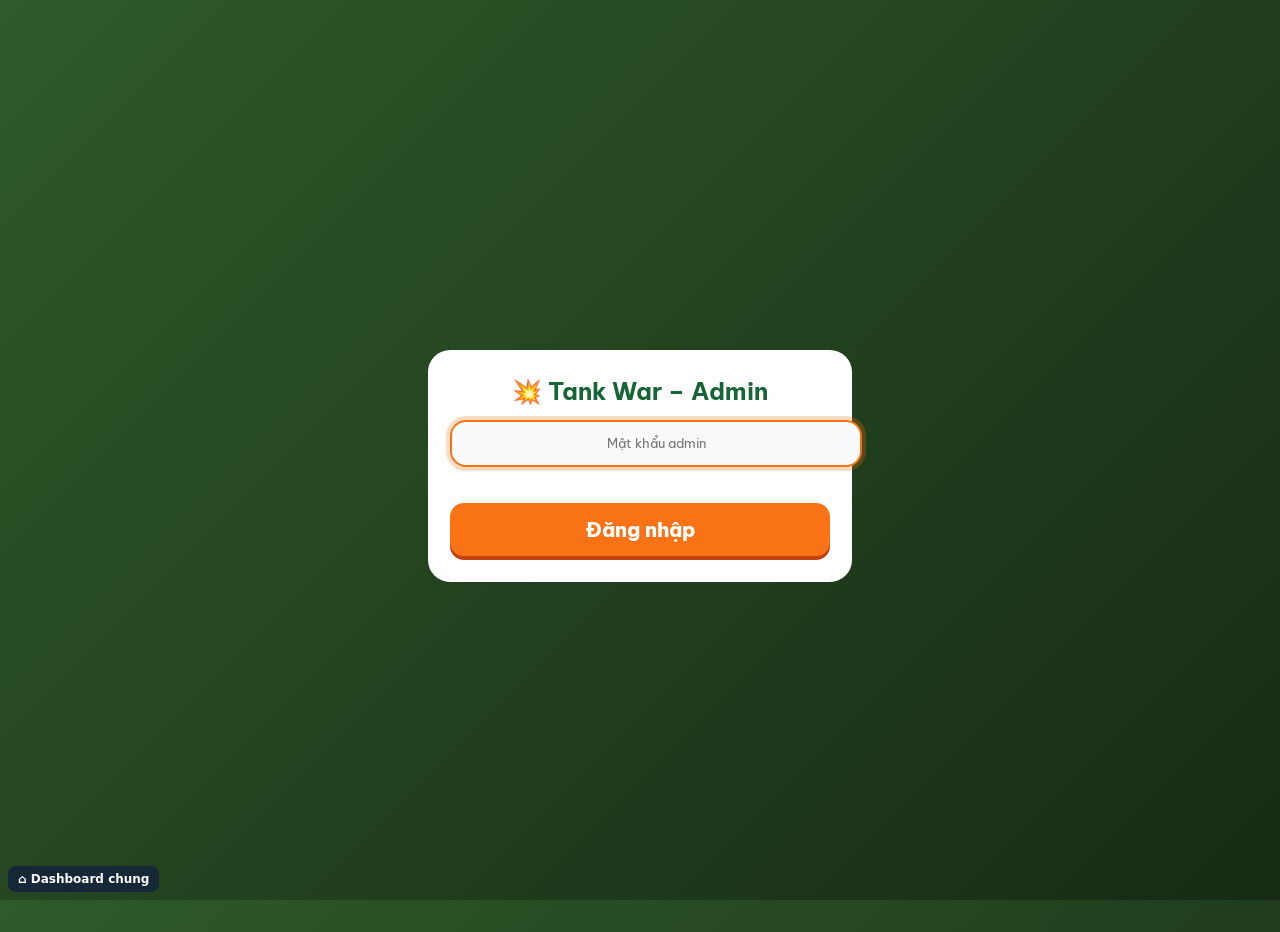
<file: games/tank-war/admin.html>
<!DOCTYPE html>
<html lang="vi">
<head><script src="../../quota.js"></script>
<meta charset="utf-8">
<meta name="viewport" content="width=device-width, initial-scale=1, viewport-fit=cover">
<title>Tank War – Điều khiển</title>
<link rel="stylesheet" href="../chay-dua/race.css">
<link rel="stylesheet" href="../../fonts/vn-font.css">
<style>
body{overflow:auto;background:linear-gradient(135deg,#2f5a2a,#162a14)}#app{height:auto;min-height:100%;overflow:visible}
.top{position:sticky;top:0;z-index:40;display:flex;align-items:center;gap:10px;flex-wrap:wrap;padding:10px 14px;background:rgba(15,23,42,.92);color:#fff}
.top h1{margin:0;font-size:20px;flex:1;min-width:160px}.top .code{font-size:30px;font-weight:900;letter-spacing:6px;color:#fde047;background:#ffffff18;padding:2px 14px;border-radius:12px}
.top .st{padding:3px 12px;border-radius:99px;font-weight:800;background:#ffffff22}.top button{padding:8px 14px;font-size:15px}
.wrapA{max-width:1100px;margin:0 auto;padding:14px;display:grid;grid-template-columns:minmax(0,1.6fr) minmax(260px,1fr);gap:14px;align-items:start}
@media(max-width:900px){.wrapA{grid-template-columns:1fr}}
.panel{background:rgba(255,255,255,.97);border-radius:20px;padding:14px 16px;box-shadow:0 8px 24px #0004;margin-bottom:14px}.panel h3{margin:0 0 8px;color:#14532d}
table{width:100%;border-collapse:collapse}td,th{padding:6px 8px;border-bottom:1px solid #e5e7eb;text-align:left}.avs{width:26px;height:26px;vertical-align:middle}
.pls{max-height:46vh;overflow:auto}
.pi{display:inline-flex;align-items:center;gap:4px;margin:3px;padding:6px 10px;border-radius:10px;background:#e0f2fe;color:#0c4a6e;font-weight:700;max-width:100%;box-sizing:border-box}
.pi .nm{min-width:0;overflow:hidden;text-overflow:ellipsis;white-space:nowrap;max-width:160px}.pi .avs{width:2em;height:2em}
.pi .kk{color:#dc2626;margin-left:6px;cursor:pointer;font-size:16px;line-height:1;padding:2px 4px;border-radius:6px}.pi .kk:hover{background:#fecaca}
.inf{flex:0 0 auto;width:24px;height:24px;border-radius:50%;padding:0;margin:0;text-align:center;cursor:pointer;font:italic 800 14px/20px Georgia,serif;background:#dcfce7;color:#166534;border:2px solid #16a34a;box-shadow:none}
#infpop{position:fixed;z-index:200;background:#0f172a;color:#f1f5f9;border:1px solid #334155;border-radius:14px;padding:14px 16px;font-size:15px;line-height:1.6;box-shadow:0 12px 32px rgba(0,0,0,.45);white-space:pre-line;text-align:left}
.big2{font-size:clamp(34px,6vw,60px);font-weight:900;text-align:center;color:#166534}
.lg{min-height:100vh;display:grid;place-items:center;padding:16px}.lg form{width:100%;max-width:380px;background:#fff;border-radius:22px;padding:26px 22px;text-align:center}.lg h2{margin:0 0 14px;color:#166534}
.dash{position:fixed;left:8px;bottom:8px;z-index:50;background:rgba(20,33,61,.82);color:#fff;font:600 12px/1 system-ui,sans-serif;padding:7px 10px;border-radius:8px;text-decoration:none}
</style></head>
<body class="adm">
<div id="app"></div><div id="toast"></div>
<a class="dash" href="../../admin.html">⌂ Dashboard chung</a>
<script>window.APPMODE = 'admin';</script>
<script src="../chay-dua/race.js"></script>
<script>
(function () {
  'use strict';
  const INF = t => `<button type="button" class="inf" data-i="${String(t).replace(/&/g, '&amp;').replace(/"/g, '&quot;').replace(/</g, '&lt;')}" aria-label="Ghi chú">i</button>`;
  document.addEventListener('click', e => {
    const old = document.getElementById('infpop'), b = e.target.closest && e.target.closest('.inf');
    if (old) { old.remove(); if (b && old._b === b) return; } if (!b) return;
    const p = document.createElement('div'); p.id = 'infpop'; p.textContent = b.dataset.i; p._b = b; document.body.appendChild(p);
    const r = b.getBoundingClientRect(), w = Math.min(340, innerWidth - 24); p.style.width = w + 'px';
    p.style.left = Math.min(Math.max(12, r.left + r.width / 2 - w / 2), innerWidth - w - 12) + 'px';
    const t = r.bottom + 8; p.style.top = t + 'px'; const h = p.offsetHeight; if (t + h > innerHeight - 8) p.style.top = Math.max(8, r.top - h - 8) + 'px';
  });
  const TG = p => 'tank/' + p, qs = new URLSearchParams(location.search);
  const CTL = String(qs.get('ctl') || '').toUpperCase(), REP = String(qs.get('rep') || '').toUpperCase(), CODE = CTL || REP, app = $('#app');
  let S = null, PL = {}, shell = '', autoEnd = false;
  const stored = () => { try { const j = JSON.parse(localStorage.getItem('hubPwL') || 'null'); if (j && j.p && j.t > Date.now()) return j.p; } catch (_) {} try { return sessionStorage.getItem('hubPw'); } catch (_) { return null; } };
  const keep = pw => { try { sessionStorage.setItem('hubPw', pw); localStorage.setItem('hubPwL', JSON.stringify({ p: pw, t: Date.now() + 432e5 })); } catch (_) {} };
  const toast = t => { const d = document.createElement('div'); d.textContent = t; $('#toast').appendChild(d); setTimeout(() => d.remove(), 4000); };
  const link = () => { const u = new URL('../../index.html', location.href); u.searchParams.set('code', CODE); return u.href; };
  function login(msg) {
    app.innerHTML = `<div class="lg"><form id="f"><h2>💥 Tank War – Admin</h2><input class="fld" id="pw" type="password" placeholder="Mật khẩu admin" autocomplete="current-password"><div class="err" id="er">${esc(msg || '')}</div><button class="ego">Đăng nhập</button></form></div>`;
    $('#f').onsubmit = async e => { e.preventDefault(); ADMPW = $('#pw').value; try { TOK = null; await fbAuth(); keep(ADMPW); start(); } catch (x) { $('#er').textContent = x.message; } }; $('#pw').focus();
  }
  async function start() {
    if (!CODE) return location.replace('../../admin.html');
    try { S = await fb(TG('sessions/' + CODE)); if (!S) { app.innerHTML = '<div class="lg"><form><h2>Không tìm thấy phòng ' + esc(CODE) + '</h2></form></div>'; return; } await tick(); setInterval(tick, 2000); }
    catch (e) { app.innerHTML = '<div class="lg"><form><h2>Lỗi</h2><p class="err">' + esc(e.message) + '</p></form></div>'; }
  }
  async function tick() {
    try {
      const [s, p] = await Promise.all([fb(TG('sessions/' + CODE)), fb(TG('players/' + CODE))]); if (!s) return; S = s; PL = p || {};
      /* hết giờ → tự kết thúc (chỉ chế độ nhiều người, ở phòng điều khiển) */
      if (CTL && S.mode !== 'solo' && S.status === 'running' && +S.startedAt > 0 && !autoEnd && Date.now() > +S.startedAt + CD_LEAD + CD_GO + (+S.dur || 10) * 60000 + 2000) { autoEnd = true; endGame(true); }
      draw();
    } catch (_) {}
  }
  async function startGame() { try { await fb(TG('sessions/' + CODE), 'PATCH', { status: 'running', startedAt: { '.sv': 'timestamp' } }); S.status = 'running'; shell = ''; tick(); } catch (e) { toast(e.message); } }
  async function endGame(auto) { if (!auto && !confirm('Kết thúc trận và hiện bảng kết quả cho tất cả?')) return; try { await fb(TG('sessions/' + CODE), 'PATCH', { status: 'ended', endedAt: { '.sv': 'timestamp' } }); S.status = 'ended'; shell = ''; draw(); } catch (e) { toast(e.message); } }
  async function kick(id) {
    const p = PL[id]; if (!p || !confirm('Mời "' + p.name + '" ra khỏi phòng?\nBạn này sẽ bị đẩy ra và không vào lại được.')) return;
    try {
      await fb(TG('kicked/' + CODE + '/' + id), 'PUT', { name: String(p.name || '').slice(0, 40), at: { '.sv': 'timestamp' } });
      await fb(TG('players/' + CODE + '/' + id), 'DELETE');
      delete PL[id]; draw(); toast('Đã mời "' + p.name + '" ra khỏi phòng.');
    } catch (e) { toast(e.message); }
  }
  const rows = () => Object.entries(PL).filter(([, v]) => v && v.name).map(([id, v]) => ({ id, ...v })).sort((a, b) => (b.k | 0) - (a.k | 0) || (b.g | 0) - (a.g | 0));
  function csv() {
    const r = [['Hạng', 'Tên', 'Đội', 'Hạ đối thủ', 'Vàng đang có', 'Tổng vàng kiếm', 'Bị hạ', 'Giáp', 'Súng']]; rows().forEach((x, i) => r.push([i + 1, x.name, x.team >= 0 ? x.team + 1 : '', x.k | 0, x.g | 0, x.gt | 0, x.d | 0, x.ar | 0, x.gu | 0]));
    const b = new Blob(['﻿' + r.map(a => a.map(c => '"' + String(c).replace(/"/g, '""') + '"').join(',')).join('\n')], { type: 'text/csv' }), a = document.createElement('a'); a.href = URL.createObjectURL(b); a.download = 'tank-war-' + CODE + '.csv'; a.click();
  }
  function draw() {
    if (!S) return; const solo = S.mode === 'solo', hw = solo && +S.start > 0 && +S.end > 0, tn = Date.now();
    /* bài tập về nhà: trạng thái theo khung giờ mở/đóng; 'pre' = chưa đến giờ mở (không có nút Bắt đầu) */
    const st = S.status === 'ended' ? 'ended' : hw ? (tn > +S.end ? 'ended' : tn < +S.start ? 'pre' : 'running') : S.status, key = [st, S.title, CTL].join('|');
    const fm = t => new Date(+t).toLocaleString('vi-VN', { hour12: false, day: '2-digit', month: '2-digit', hour: '2-digit', minute: '2-digit' });
    if (key !== shell) {
      shell = key; draw.jh = null; const stT = { waiting: '⏳ Đang chờ', pre: '⏳ Chưa mở', running: solo ? '🏃 Đang mở' : '🔥 Đang đấu', ended: '🏁 Đã kết thúc' }[st] || st;
      const b = !CTL ? '' : st === 'waiting' ? '<button class="gr" id="bS">▶ Bắt đầu trận</button>' : (st === 'running' || st === 'pre') ? '<button class="rd" id="bE">⏹ ' + (solo ? 'Đóng bài tập' : 'Kết thúc') + '</button>' : '';
      app.innerHTML = `<div class="top"><h1>💥 ${esc(S.title || 'Tank War')}</h1><span class="code">${esc(CODE)}</span><span class="st">${stT}</span><span class="st" id="cnt"></span><span class="st">${solo ? 'Offline · ' + (+S.bots || 4) + ' xe máy' + (hw ? ' · mở ' + fm(S.start) + ' → đóng ' + fm(S.end) : '') : 'Nhiều người' + (+S.teams > 0 ? ' · ' + S.teams + ' đội' : ' · chơi đơn')} · ${+S.dur || 10} phút/lượt</span><span class="st">${({ mix: '🗺️ Hỗn hợp', forest: '🌲 Rừng rậm', desert: '🏜️ Sa mạc', snow: '❄️ Tuyết nguyên', city: '🏙️ Thành phố', random: '🎲 Ngẫu nhiên', pick: '🙋 HS tự chọn' })[S.map || 'mix'] || '🗺️ Hỗn hợp'}</span>
        <button class="alt" id="bL">🔗 Chép link</button>${b}<button class="alt" id="bC">⬇ CSV</button></div>
        <div class="wrapA"><div class="panel"><h3>🏆 Bảng xếp hạng (số lần hạ đối thủ, rồi vàng đang có)</h3><div id="rk"></div></div>
        <div><div class="panel"><h3 style="display:flex;align-items:center;gap:8px"><span id="plh">👥 Người tham gia</span>${CTL ? INF('Bấm ✕ cạnh tên để loại bạn đặt tên không phù hợp hoặc gian lận. Bạn bị loại không vào lại được bằng máy đó.') : ''}</h3><div class="pls" id="pls"></div></div>${st === 'waiting' || st === 'pre' ? `<div class="panel"><h3>Mời học sinh vào</h3><div class="big2">${esc(CODE)}</div><p class="hint" style="text-align:center">Học sinh nhập mã ở trang chủ hoặc dùng link:<br><b style="word-break:break-all">${esc(link())}</b></p></div>` : ''}<div class="panel" id="tm"></div></div></div>`;
      $('#bL').onclick = async () => { try { await navigator.clipboard.writeText(link()); toast('Đã chép link'); } catch (_) { prompt('Chép link:', link()); } };
      $('#bC').onclick = csv; if ($('#bS')) $('#bS').onclick = startGame; if ($('#bE')) $('#bE').onclick = () => endGame(false);
    }
    const R = rows(), md = ['🥇', '🥈', '🥉']; $('#cnt').textContent = '👥 ' + R.length;
    /* danh sách người tham gia (theo thứ tự vào phòng); chỉ vẽ lại khi có thay đổi để không nháy */
    const J = R.slice().sort((a, b) => (a.joined | 0) - (b.joined | 0)), jh = J.map(r => r.id + '|' + r.name + '|' + r.av + '|' + r.team).join('\n') + '|' + !!CTL;
    if (jh !== draw.jh) {
      draw.jh = jh; $('#plh').textContent = '👥 Người tham gia (' + J.length + ')';
      $('#pls').innerHTML = J.map(r => `<div class="pi">${avOf(r.av)}<span class="nm" title="${esc(r.name)}">${esc(r.name)}</span>${r.team >= 0 ? '<b style="color:' + ['#ef4444', '#3b82f6', '#eab308', '#a855f7', '#14b8a6', '#f97316'][r.team % 6] + '">●</b>' : ''}${CTL ? `<b class="kk" data-id="${esc(r.id)}" title="Loại ${esc(r.name)} khỏi phòng">✕</b>` : ''}</div>`).join('') || '<p class="hint">Chưa có ai vào phòng.</p>';
      $('#pls').onclick = e => { const b = e.target.closest('.kk'); if (b) kick(b.dataset.id); };
    }
    $('#rk').innerHTML = `<table><tr><th>#</th><th>Người chơi</th><th>Đội</th><th>💥 Hạ</th><th>💰 Vàng</th><th>☠️ Bị hạ</th><th>🛡️/🔫</th></tr>${R.map((r, i) => `<tr><td>${md[i] || i + 1}</td><td>${avOf(r.av)} ${esc(r.name)}${r.al ? '' : ' <small>(chờ hồi sinh)</small>'}</td><td>${r.team >= 0 ? '<b style="color:' + ['#ef4444', '#3b82f6', '#eab308', '#a855f7', '#14b8a6', '#f97316'][r.team % 6] + '">●</b> ' + (r.team + 1) : '–'}</td><td>${r.k | 0}</td><td>${r.g | 0}</td><td>${r.d | 0}</td><td>${r.ar | 0}/${r.gu | 0}</td></tr>`).join('') || '<tr><td colspan="7" class="hint">Chưa có người chơi.</td></tr>'}</table>`;
    const T = {}; R.forEach(r => { if (r.team >= 0) { const t = T[r.team] = T[r.team] || { g: 0, k: 0, n: 0 }; t.g += r.g | 0; t.k += r.k | 0; t.n++; } });
    $('#tm').innerHTML = Object.keys(T).length ? '<h3>👥 Điểm theo đội (hạ đối thủ, rồi vàng)</h3>' + Object.entries(T).sort((a, b) => b[1].k - a[1].k || b[1].g - a[1].g).map(([k, t]) => `<div style="padding:4px 0;font-weight:800"><b style="color:${['#ef4444', '#3b82f6', '#eab308', '#a855f7', '#14b8a6', '#f97316'][k % 6]}">●</b> Đội ${+k + 1} (${t.n} bạn): 💥 ${t.k} · 💰 ${t.g}</div>`).join('') : '<div style="display:flex;align-items:center;gap:8px;font-weight:800;color:#14532d">📜 Luật chơi ' + INF('Bắn trúng +100 vàng. Bị hạ phải trả lời câu hỏi để hồi sinh. 1000 vàng/lần nâng giáp (tối đa 3) hoặc súng (phá 1–3 giáp).') + '</div>';
  }
  (async function boot() { const pw = stored(); if (pw) { ADMPW = pw; try { await fbAuth(); return start(); } catch (_) {} } login(); })();
})();
</script>
</body>
</html>
</file>
<file: fonts/vn-font.css>
/* Font chung cho tất cả các game (Be Vietnam Pro – đủ chữ tiếng Việt). Sửa 1 chỗ này là áp dụng cho mọi game. */
@font-face{font-family:'Be Vietnam Pro';font-style:normal;font-weight:400;font-display:swap;src:url(be-vietnam-pro-vietnamese-400-normal.woff2) format('woff2');unicode-range:U+0102-0103,U+0110-0111,U+0128-0129,U+0168-0169,U+01A0-01A1,U+01AF-01B0,U+0300-0301,U+0303-0304,U+0308-0309,U+0323,U+0329,U+1EA0-1EF9,U+20AB}
@font-face{font-family:'Be Vietnam Pro';font-style:normal;font-weight:400;font-display:swap;src:url(be-vietnam-pro-latin-400-normal.woff2) format('woff2');unicode-range:U+0000-00FF,U+0131,U+0152-0153,U+02BB-02BC,U+02C6,U+02DA,U+02DC,U+0304,U+0308,U+0329,U+2000-206F,U+20AC,U+2122,U+2191,U+2193,U+2212,U+2215,U+FEFF,U+FFFD}
@font-face{font-family:'Be Vietnam Pro';font-style:normal;font-weight:700;font-display:swap;src:url(be-vietnam-pro-vietnamese-700-normal.woff2) format('woff2');unicode-range:U+0102-0103,U+0110-0111,U+0128-0129,U+0168-0169,U+01A0-01A1,U+01AF-01B0,U+0300-0301,U+0303-0304,U+0308-0309,U+0323,U+0329,U+1EA0-1EF9,U+20AB}
@font-face{font-family:'Be Vietnam Pro';font-style:normal;font-weight:700;font-display:swap;src:url(be-vietnam-pro-latin-700-normal.woff2) format('woff2');unicode-range:U+0000-00FF,U+0131,U+0152-0153,U+02BB-02BC,U+02C6,U+02DA,U+02DC,U+0304,U+0308,U+0329,U+2000-206F,U+20AC,U+2122,U+2191,U+2193,U+2212,U+2215,U+FEFF,U+FFFD}
@font-face{font-family:'Be Vietnam Pro';font-style:normal;font-weight:800;font-display:swap;src:url(be-vietnam-pro-vietnamese-800-normal.woff2) format('woff2');unicode-range:U+0102-0103,U+0110-0111,U+0128-0129,U+0168-0169,U+01A0-01A1,U+01AF-01B0,U+0300-0301,U+0303-0304,U+0308-0309,U+0323,U+0329,U+1EA0-1EF9,U+20AB}
@font-face{font-family:'Be Vietnam Pro';font-style:normal;font-weight:800;font-display:swap;src:url(be-vietnam-pro-latin-800-normal.woff2) format('woff2');unicode-range:U+0000-00FF,U+0131,U+0152-0153,U+02BB-02BC,U+02C6,U+02DA,U+02DC,U+0304,U+0308,U+0329,U+2000-206F,U+20AC,U+2122,U+2191,U+2193,U+2212,U+2215,U+FEFF,U+FFFD}
html,body,button,input,select,textarea{font-family:'Be Vietnam Pro','Segoe UI',Roboto,Arial,sans-serif!important}
.khead,#modal h3,h1,h2,h3{font-family:'Be Vietnam Pro','Segoe UI',Roboto,Arial,sans-serif}
</file>
<file: games/chay-dua/race.css>
html body,button,input,select,textarea{font-family:"Be Vietnam Pro","Segoe UI",Roboto,Arial,sans-serif}
#modal .box{font-weight:400;line-height:1.55;letter-spacing:.005em;-webkit-font-smoothing:antialiased}
#modal .box h3{font-weight:700;line-height:1.4}
#modal .opt{font-weight:600;line-height:1.4}
#modal .opt,#modal .rw,#modal .chip,#modal .oi{letter-spacing:.005em}
/* race.css – giao diện Chạy đua: nền đường đua vui nhộn, thanh tiến độ, lớp phủ hiệu ứng */
:root{--hh:150px}
html,body{height:100%}
body{margin:0;overflow:hidden;font-family:"Trebuchet MS","Segoe UI",Arial,sans-serif;color:#1f2937;background:#7dd3fc}
body.adm{overflow:auto}

/* ---------- Nền: bầu trời, mây, đồi, khán đài, đường đua ---------- */
.scene{position:fixed;inset:0;z-index:0;overflow:hidden;pointer-events:none;background:linear-gradient(#38bdf8 0%,#7dd3fc 45%,#e0f2fe 62%)}
.scene .sun{position:absolute;top:5%;right:8%;width:90px;height:90px;border-radius:50%;background:radial-gradient(circle,#fff7ae 0 40%,#fde047 41% 100%);box-shadow:0 0 0 14px #fde04755,0 0 60px 20px #fde04788;animation:sunp 4s ease-in-out infinite alternate}
@keyframes sunp{to{transform:scale(1.08)}}
.scene .cl{position:absolute;font-size:64px;opacity:.9;animation:cld linear infinite;filter:drop-shadow(0 6px 4px #0001)}
.scene .c1{top:12%;animation-duration:60s;left:-10%}.scene .c2{top:26%;font-size:44px;animation-duration:85s;animation-delay:-30s;left:-10%}
.scene .c3{top:6%;font-size:52px;animation-duration:72s;animation-delay:-50s;left:-10%}
@keyframes cld{from{transform:translateX(0)}to{transform:translateX(120vw)}}
.scene .hill{position:absolute;bottom:20%;border-radius:50% 50% 0 0;background:#4ade80}
.scene .h1{left:-10%;width:60%;height:26%;background:radial-gradient(ellipse at 50% 100%,#22c55e,#4ade80)}
.scene .h2{right:-12%;width:70%;height:32%;background:radial-gradient(ellipse at 50% 100%,#16a34a,#4ade80)}
.scene .tree{position:absolute;bottom:21%;font-size:40px;filter:drop-shadow(0 3px 2px #0003)}
.scene .stand{position:absolute;left:0;right:0;bottom:12%;height:13%;background:repeating-linear-gradient(90deg,#f97316 0 36px,#fb923c 36px 72px);border-top:6px solid #ea580c;box-shadow:0 -4px 0 #fff4}
.scene .crowd{position:absolute;left:0;right:0;bottom:12.5%;height:44px;white-space:nowrap;overflow:hidden;font-size:30px;letter-spacing:4px;line-height:44px}
.scene .crowd span{display:inline-block;animation:bob .7s ease-in-out infinite alternate}
.scene .crowd span:nth-child(2n){animation-delay:-.3s}.scene .crowd span:nth-child(3n){animation-delay:-.5s;animation-duration:.55s}
@keyframes bob{to{transform:translateY(-9px) rotate(5deg)}}
.scene .flags{position:absolute;left:0;right:0;bottom:25%;height:26px;background:repeating-linear-gradient(90deg,#ef4444 0 24px,#facc15 24px 48px,#3b82f6 48px 72px);clip-path:polygon(0 0,100% 0,100% 40%,97% 100%,94% 40%,91% 100%,88% 40%,85% 100%,82% 40%,79% 100%,76% 40%,73% 100%,70% 40%,67% 100%,64% 40%,61% 100%,58% 40%,55% 100%,52% 40%,49% 100%,46% 40%,43% 100%,40% 40%,37% 100%,34% 40%,31% 100%,28% 40%,25% 100%,22% 40%,19% 100%,16% 40%,13% 100%,10% 40%,7% 100%,4% 40%,1% 100%,0 40%);opacity:.9}
.scene .road{position:absolute;left:0;right:0;bottom:0;height:12%;background:linear-gradient(#64748b,#475569);border-top:8px solid #fff}
.scene .road::before{content:"";position:absolute;left:0;right:0;top:46%;height:8px;background:repeating-linear-gradient(90deg,#fff 0 46px,transparent 46px 92px);animation:rd 1.1s linear infinite}
@keyframes rd{to{background-position:-92px 0}}

/* ---------- Khung nội dung ---------- */
#app{position:relative;z-index:2;height:100%;overflow:auto}
.entry{min-height:100%;display:grid;place-items:center;padding:16px}
.ecard{position:relative;width:100%;max-width:460px;margin-top:44px;padding:60px 22px 22px;border-radius:28px;background:rgba(255,255,255,.97);text-align:center;box-shadow:0 22px 50px rgba(0,0,0,.22),0 0 0 6px rgba(255,255,255,.45);animation:epop .5s ease both}
.ecard.wide{max-width:760px}
@keyframes epop{from{opacity:0;transform:translateY(18px) scale(.96)}to{opacity:1;transform:none}}
@keyframes ebob{0%,100%{transform:translateY(0)}50%{transform:translateY(-6px)}}
.ebadge{position:absolute;left:50%;top:-46px;width:92px;height:92px;margin-left:-46px;border-radius:50%;display:grid;place-items:center;font-size:48px;line-height:1;background:linear-gradient(145deg,#fde047,#fb923c);box-shadow:0 10px 22px rgba(0,0,0,.25),inset 0 -5px 0 rgba(0,0,0,.1),0 0 0 6px #fff;animation:ebob 2.4s ease-in-out infinite}
.ecard h2{margin:0 0 4px;font-size:27px;font-weight:900;color:#c2410c}
.hint{font-size:14px;color:#64748b;margin:4px 0}
.fld{display:block;width:100%;margin:8px 0;padding:13px 14px;border:2.5px solid #e2e8f0;border-radius:16px;background:#f8fafc;color:#1f2937;font:700 18px/1.2 inherit;text-align:center;outline:0}
.fld:focus{border-color:#f97316;box-shadow:0 0 0 4px rgba(249,115,22,.25)}
button{font:inherit;font-weight:800;border:0;border-radius:14px;padding:11px 18px;cursor:pointer;background:#f97316;color:#fff;box-shadow:0 4px 0 #c2410c}
button:active{transform:translateY(3px);box-shadow:0 1px 0 #c2410c}
button:disabled{opacity:.6;cursor:not-allowed}
button.alt{background:#0ea5e9;box-shadow:0 4px 0 #0369a1}button.gr{background:#16a34a;box-shadow:0 4px 0 #166534}button.rd{background:#dc2626;box-shadow:0 4px 0 #991b1b}
.ego{display:block;width:100%;font-size:20px;padding:14px}
.err{color:#b91c1c;font-weight:800;min-height:1.4em;margin:6px 0}
#avs{display:grid;grid-template-columns:repeat(9,1fr);gap:5px;margin:8px 0}
.avb{aspect-ratio:1;padding:0;font-size:26px;line-height:1;background:#e0f2fe;box-shadow:0 3px 0 #7dd3fc;border-radius:12px;display:grid;place-items:center}
.avb.on{background:#fde68a;box-shadow:0 3px 0 #f59e0b,0 0 0 3px #f97316}.avb:disabled{opacity:.3;filter:grayscale(1)}
@media(max-width:560px){#avs{grid-template-columns:repeat(6,1fr)}}
.plist{display:flex;flex-wrap:wrap;gap:6px;justify-content:center;margin:10px 0;max-height:34vh;overflow:auto}
.pc{padding:5px 10px;border-radius:99px;background:#e0f2fe;font-weight:800;font-size:15px}.pc.me{background:#fde68a;box-shadow:0 0 0 2px #f97316}

/* ---------- Thanh tiến độ phía trên (người chơi) ---------- */
#hud{position:fixed;left:0;right:0;top:0;z-index:30;padding:8px 10px 6px;background:rgba(15,23,42,.82);backdrop-filter:blur(4px);box-shadow:0 4px 14px #0005;display:none}
#hud .hr{display:flex;align-items:center;gap:10px;color:#fff;font-weight:800;font-size:clamp(14px,2.2vw,19px);margin-bottom:5px;flex-wrap:wrap}
#hud .hr .sp{flex:1}
#hud .pill{padding:2px 10px;border-radius:99px;background:#ffffff22;white-space:nowrap}
.trk{position:relative;height:96px;border-radius:14px;overflow:hidden;background:#475569;border:3px solid #fff}
.trk .grass{position:absolute;left:0;right:0;top:0;height:5px;background:#4ade80}
.trk .lane{position:absolute;left:0;right:0;top:50%;height:4px;background:repeating-linear-gradient(90deg,#fff 0 22px,transparent 22px 44px);opacity:.5}
.trk s{position:absolute;top:0;bottom:0;width:2px;background:#ffffff33}
.trk .start{position:absolute;left:0;top:0;bottom:0;width:7%;background:#334155;color:#fff8;font:800 10px/1 sans-serif;display:grid;place-items:center;writing-mode:vertical-rl;letter-spacing:2px}
.trk .finish{position:absolute;right:0;top:0;bottom:0;width:7%;background:repeating-conic-gradient(#111 0 25%,#fff 0 50%) 0 0/16px 16px;border-left:3px solid #fff}
.rn{position:absolute;transform:translate(-50%,-50%);transition:left .9s cubic-bezier(.4,0,.2,1),top .6s;z-index:2;text-align:center;line-height:1}
.rn .ra{display:block;font-size:22px;filter:drop-shadow(0 3px 2px #0006);animation:run .5s ease-in-out infinite alternate}
.rn.me{z-index:5}.rn.me .ra{font-size:30px}
.rn .rl{position:absolute;left:100%;top:50%;transform:translateY(-50%);margin-left:3px;font-size:10px;line-height:1.2;white-space:nowrap;background:#f97316;color:#fff;border-radius:99px;padding:1px 6px}
.rn.fin .ra{animation:none}
.rn.fz .ra{filter:drop-shadow(0 0 6px #7dd3fc) saturate(.4);animation:none}.rn .ri{position:absolute;left:50%;top:50%;transform:translate(-50%,-50%);font-style:normal;font-size:15px;pointer-events:none}
@keyframes run{from{transform:translateY(0) rotate(-6deg)}to{transform:translateY(-4px) rotate(6deg)}}

/* ---------- Câu hỏi full màn hình ---------- */
#modal{position:fixed;left:0;right:0;bottom:0;top:var(--hh);z-index:20;display:none;background:rgba(255,255,255,.6);align-items:stretch;justify-content:center;padding:0}
#modal .box{width:100%;max-width:1320px;height:100%;max-height:none;overflow:auto;border-radius:0;padding:clamp(12px,2.6vw,28px);background:rgba(255,255,255,.96);color:#1f2937;box-shadow:none;text-align:center;font-size:clamp(17px,2.2vw,24px);--card:#fff;--ink:#1f2937;--mut:#4b5563;--line:#e5e7eb;--okc:#15803d;--badc:#b91c1c}
#modal .box h3{font-size:clamp(22px,3.4vw,36px);margin:8px 0 14px;line-height:1.3}
#modal .opt{font-size:clamp(18px,2.4vw,26px);padding:clamp(12px,2vh,20px) 18px;margin:clamp(6px,1.2vh,12px) 0;border-radius:16px}
#modal button.go,#modal #chk,#modal .box>button,#fb button{font-size:clamp(18px,2.2vw,24px);padding:12px 26px}
.retry{background:#fee2e2;color:#991b1b;border:2px solid #fca5a5;border-radius:14px;padding:8px 12px;margin-bottom:8px;font-weight:800;font-size:clamp(15px,1.9vw,19px)}
.qimg{max-height:30vh}

/* ---------- Lớp phủ: đếm ngược, năng lực, đóng băng ---------- */
.ov{position:fixed;inset:0;z-index:100;display:none;align-items:center;justify-content:center;padding:14px;background:rgba(15,23,42,.72)}
.ov .pop{background:#fff;border-radius:26px;padding:22px 20px;max-width:560px;width:100%;max-height:92vh;overflow:auto;text-align:center;box-shadow:0 20px 60px #0008;animation:epop .35s ease both}
.ov .big{font-size:84px;line-height:1.1}.ov h3{margin:6px 0;font-size:26px;color:#c2410c}.ov p{margin:6px 0;font-size:18px;color:#475569}
.reel{font-size:90px;animation:spin .3s linear infinite}@keyframes spin{50%{transform:scale(1.15) rotate(8deg)}}
.tg2{display:flex;align-items:center;gap:10px;width:100%;margin:6px 0;text-align:left;background:#e0f2fe;color:#0c4a6e;box-shadow:0 3px 0 #7dd3fc;font-size:19px}
.tg2 small{margin-left:auto;font-weight:700;color:#0369a1}
#ovF{z-index:140;background:rgba(125,211,252,.55);backdrop-filter:blur(3px) saturate(.6)}
#ovF .big{animation:shiv .25s linear infinite}@keyframes shiv{25%{transform:translateX(-4px)}75%{transform:translateX(4px)}}
#ovF .cnt{font-size:110px;font-weight:900;color:#0c4a6e;text-shadow:0 4px 0 #fff}
#ovF .pop{background:rgba(255,255,255,.88)}
#ovC{z-index:150;background:rgba(15,23,42,.55)}
#ovC .cnt{font-size:min(40vw,260px);font-weight:900;color:#fff;text-shadow:0 8px 0 #c2410c,0 0 40px #fb923c;animation:epop .5s ease both}

#toast{position:fixed;left:50%;top:calc(var(--hh) + 8px);transform:translateX(-50%);z-index:90;display:flex;flex-direction:column;gap:6px;align-items:center;pointer-events:none;width:92%}
#toast div{background:#7f1d1d;color:#fff;padding:10px 16px;border-radius:14px;font-weight:800;font-size:clamp(15px,2.2vw,20px);box-shadow:0 6px 18px #0006;animation:epop .3s ease both;text-align:center}
#toast div.good{background:#166534}
.tools{position:fixed;right:8px;bottom:8px;z-index:120;display:flex;gap:6px}
.tools button{width:44px;height:44px;padding:0;font-size:20px;border-radius:50%;background:#0f172acc;box-shadow:none}

/* ---------- Bảng tóm tắt ---------- */
.sum{max-width:760px;margin:0 auto;padding:14px}
.sum .card{background:rgba(255,255,255,.97);border-radius:22px;padding:16px 18px;box-shadow:0 10px 30px #0004;text-align:left}
.sum h2{text-align:center;margin:4px 0 8px;color:#c2410c;font-size:28px}.sum h3{margin:14px 0 6px;color:#0f172a}
.sb{width:100%;border-collapse:collapse;font-size:16px;text-align:left}.sb td,.sb th{padding:6px 7px;border-bottom:1px solid #e5e7eb}
.sb tr.me{background:rgba(249,115,22,.22);font-weight:800}
.bar{height:10px;border-radius:6px;background:#ef4444}.hq{margin:8px 0}
.mine{display:flex;flex-wrap:wrap;gap:8px;justify-content:center;margin:6px 0}.mine .pill2{padding:6px 12px;border-radius:99px;background:#fef3c7;font-weight:800}

@media(prefers-reduced-motion:reduce){*{animation-duration:.01ms!important}}

/* Ẩn các ghi chú phụ trên đường đua: nhãn "Bạn" và chữ START */
.trk .rl{display:none}
.trk .start{font-size:0;color:transparent}
/* Đường chạy cá nhân chỉ có 1 làn: thu gọn thanh trên cùng để dành chỗ cho câu hỏi */
#hud{padding:6px 10px 5px}
#hud .hr{margin-bottom:4px}
#modal .box{padding-top:clamp(10px,2vw,22px)}

/* Cửa sổ chọn nhân vật: gọn, vừa màn hình; lưới nhân vật cuộn riêng, nút "Vào đường đua" luôn thấy */
.entry:has(.ecard.pk){min-height:100vh;min-height:100dvh;padding:8px 10px}
.ecard.pk{display:flex;flex-direction:column;max-width:620px;margin-top:40px;padding:42px 16px 14px;max-height:calc(100vh - 56px);max-height:calc(100dvh - 56px)}
.ecard.pk .ebadge{width:64px;height:64px;margin-left:-32px;top:-32px;font-size:34px}
.ecard.pk h2{font-size:22px;flex:none}
.ecard.pk .hint,.ecard.pk .fld,.ecard.pk .err,.ecard.pk>button{flex:none}
.ecard.pk .fld{padding:9px 12px;font-size:16px;margin:4px 0}
.ecard.pk .err{margin:2px 0;font-size:14px}
.ecard.pk #avs{flex:1 1 auto;min-height:0;overflow-y:auto;overflow-x:hidden;grid-template-columns:repeat(auto-fill,minmax(46px,1fr));gap:6px;padding:5px;margin:6px 0;-webkit-overflow-scrolling:touch}
.ecard.pk .avb{width:100%;height:auto;aspect-ratio:1/1;margin:0;font-size:24px}
.ecard.pk>button{padding:11px;font-size:18px}

/* ===== Avatar SVG ===== */
.avs{display:inline-block;vertical-align:middle;width:1.5em;height:1.5em;border-radius:24%;box-shadow:0 2px 4px rgba(0,0,0,.25);flex:none}
.avb .avs{width:100%;height:100%;box-shadow:none;display:block}
.rn .ra .avs{width:1.5em;height:1.5em}.rn.me .ra .avs{width:1.45em;height:1.45em}
.tg2 .avs{width:1.5em;height:1.5em}
.pc .avs{width:1.6em;height:1.6em;margin-right:2px}
/* ---- khung chọn nhân vật: rõ nét, tương phản cao (dùng chung mọi game) ---- */
.avb{box-sizing:border-box!important;background:#fff!important;border:3px solid #64748b!important;border-radius:14px!important;box-shadow:0 3px 0 #334155!important;padding:2px;position:relative;transition:transform .12s,border-color .12s,box-shadow .12s,background .12s}
.avb:not(:disabled):hover{border-color:#0f172a!important;transform:translateY(-2px)}
.avb.on{border-color:#ea580c!important;background:#fff7ed!important;box-shadow:0 0 0 4px #fdba74,0 4px 0 #c2410c!important;transform:scale(1.08);z-index:2}
.avb.on::after{content:"\2713";position:absolute;right:-8px;top:-8px;width:22px;height:22px;border-radius:50%;background:#ea580c;color:#fff;font:900 14px/18px system-ui,sans-serif;text-align:center;border:2px solid #fff;box-shadow:0 1px 3px rgba(0,0,0,.35)}
.avb:disabled{opacity:.4!important;filter:grayscale(1) contrast(.85)!important;border-style:dashed!important;box-shadow:none!important;transform:none!important}
#avs{background:#e2e8f0;border:2px solid #94a3b8;border-radius:16px;padding:12px!important;gap:9px!important}
.ecard .hint{color:#334155;font-weight:600}
</file>
